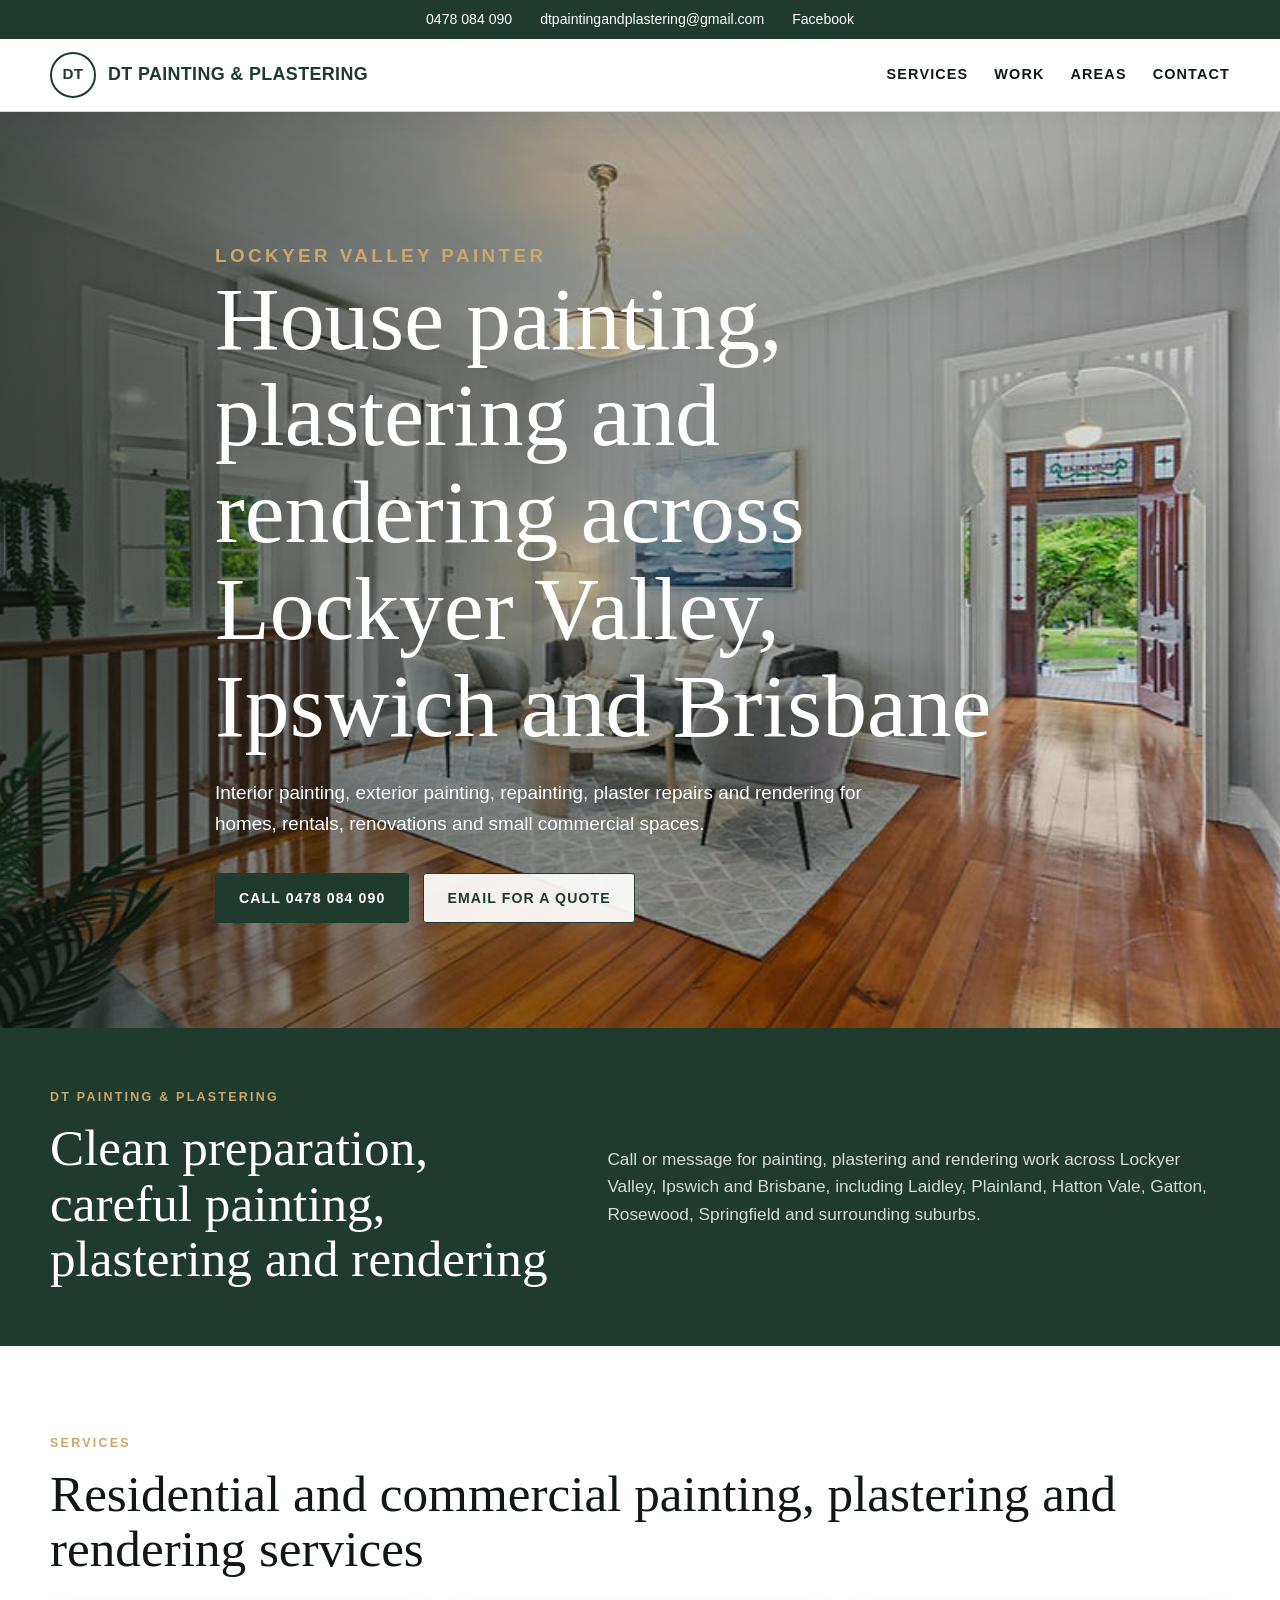
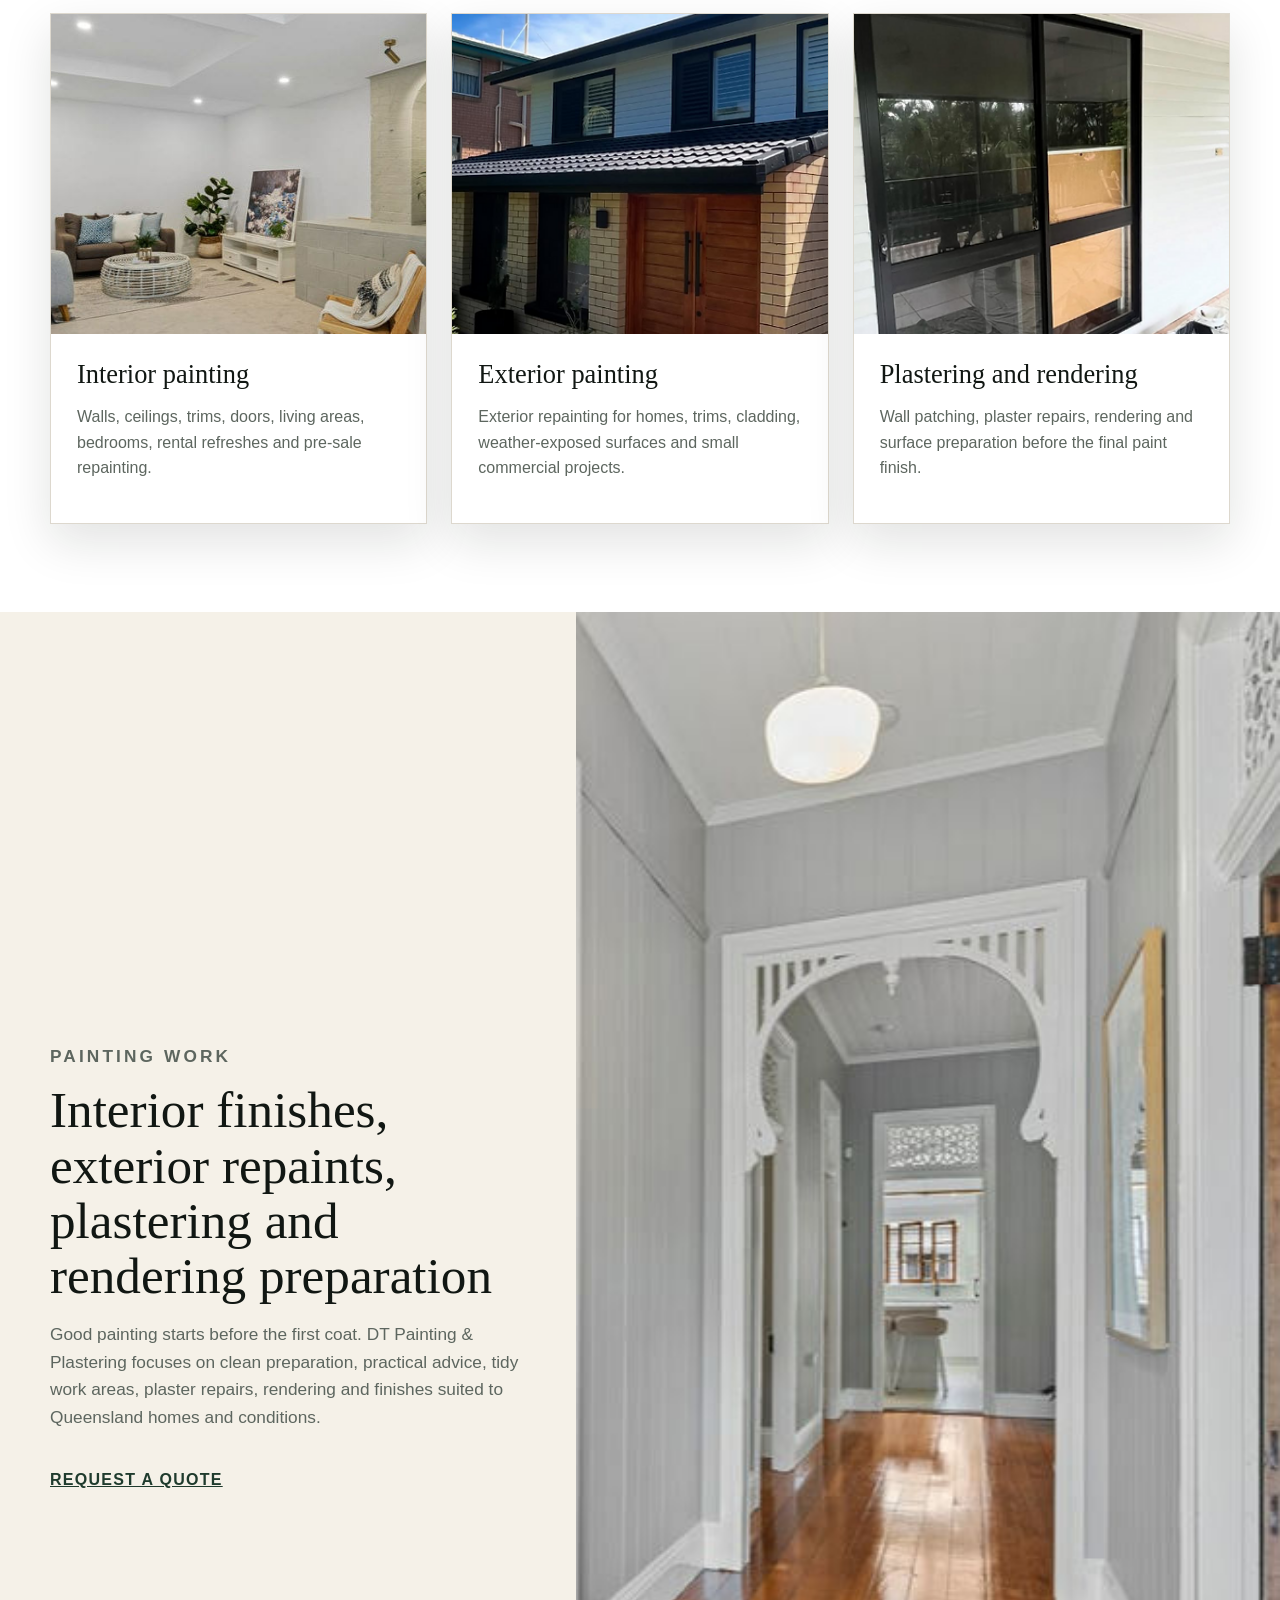
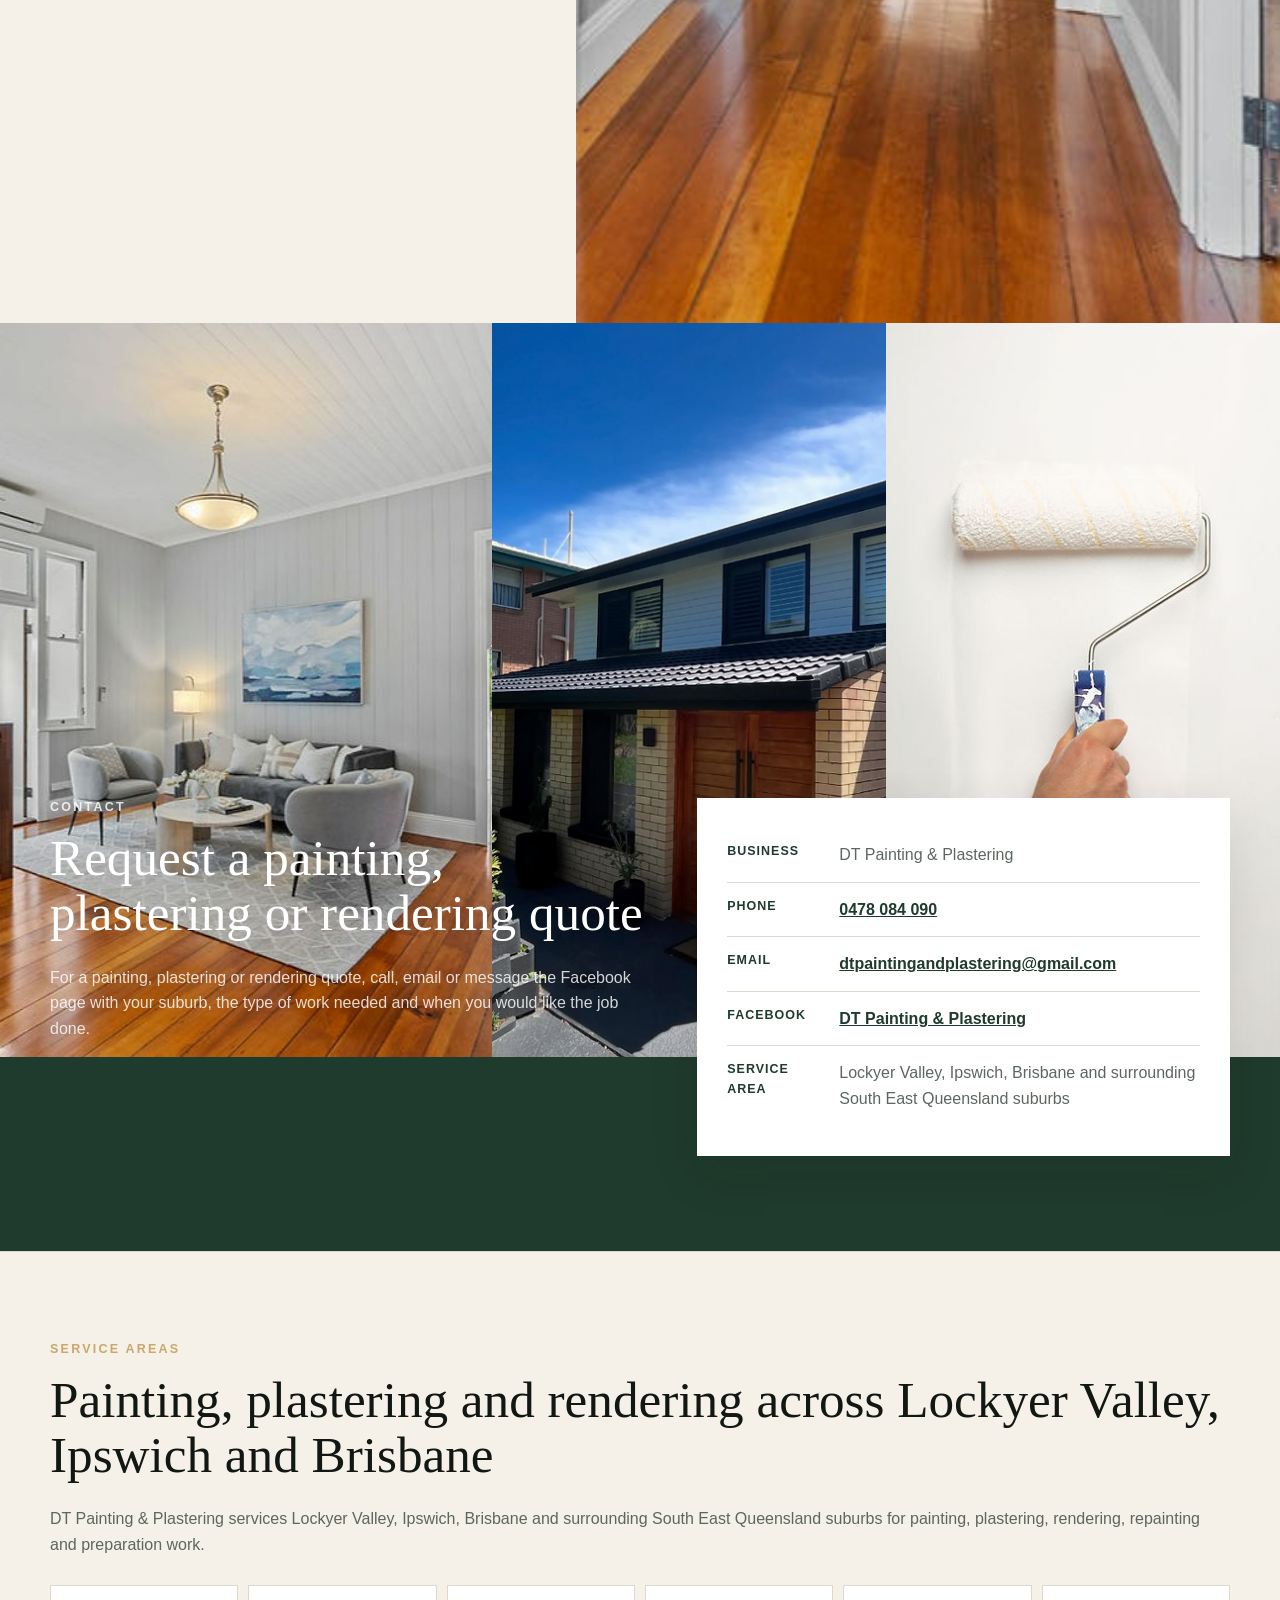
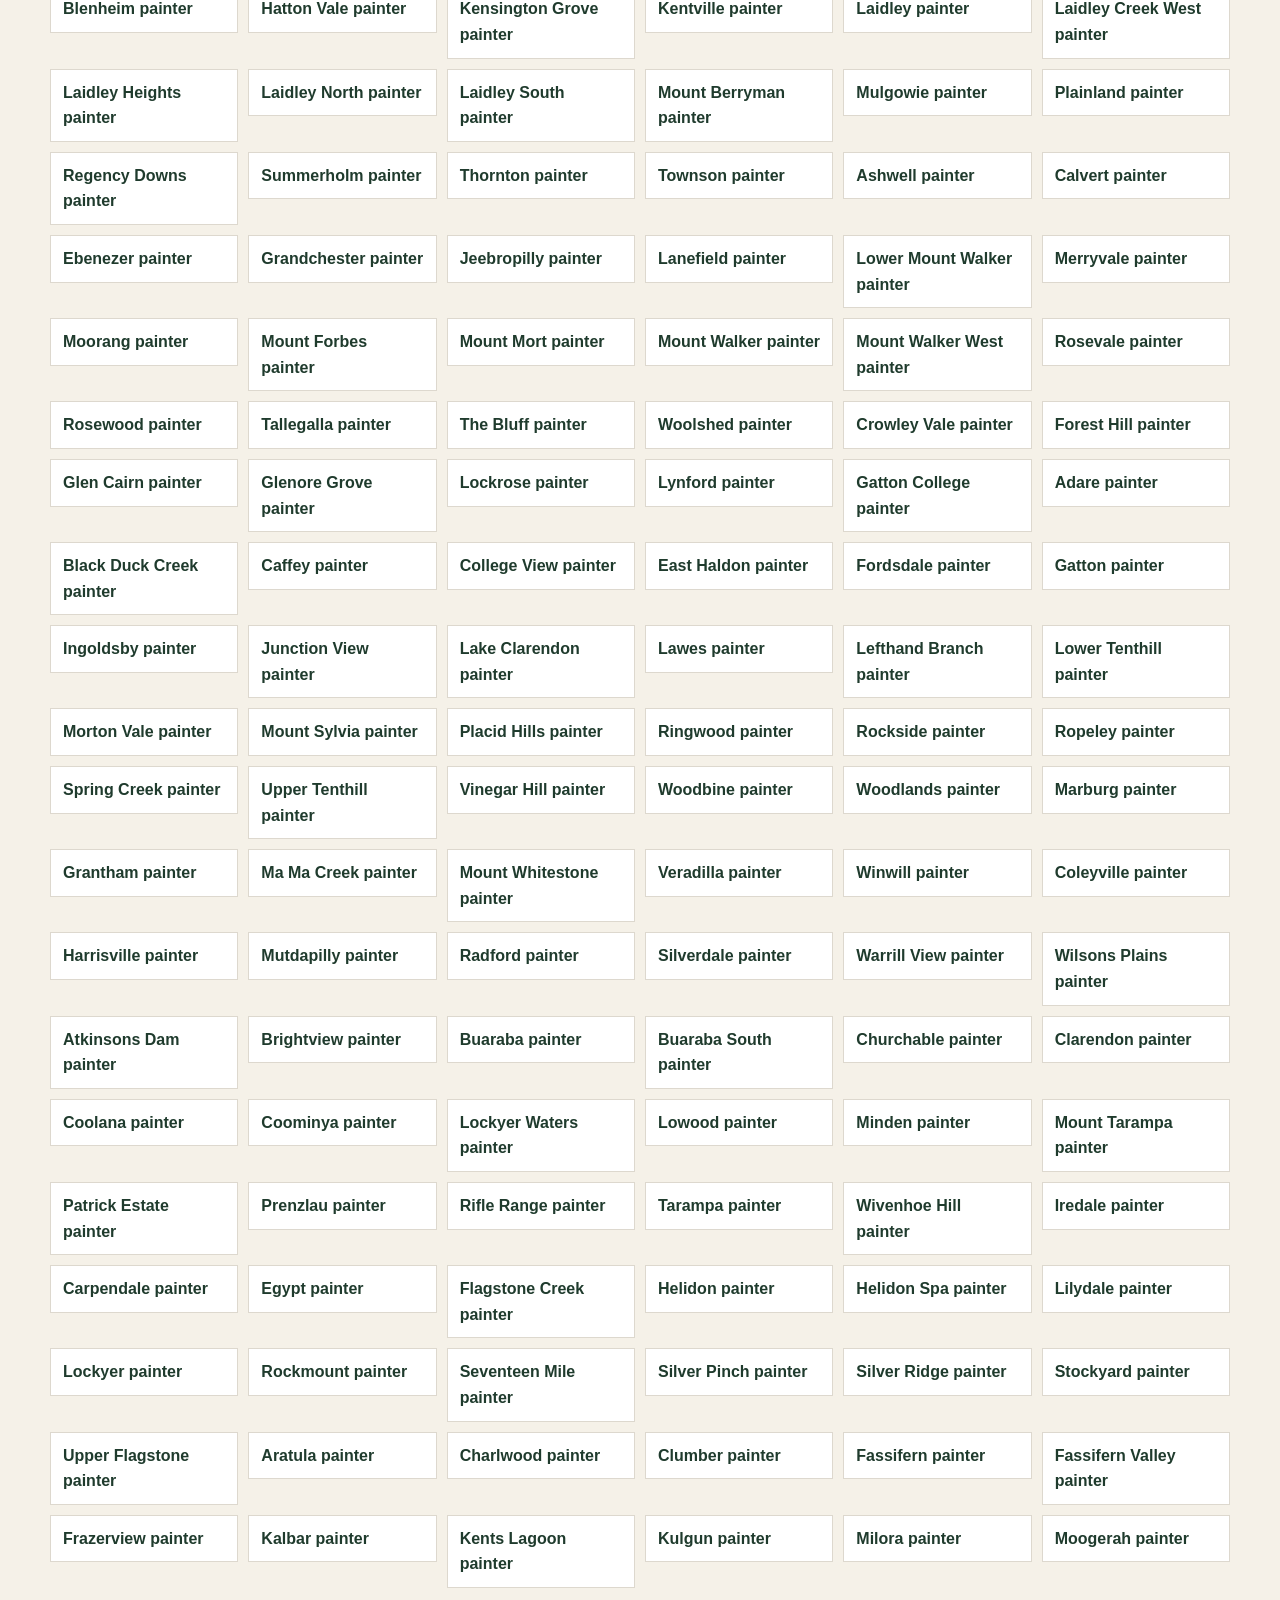
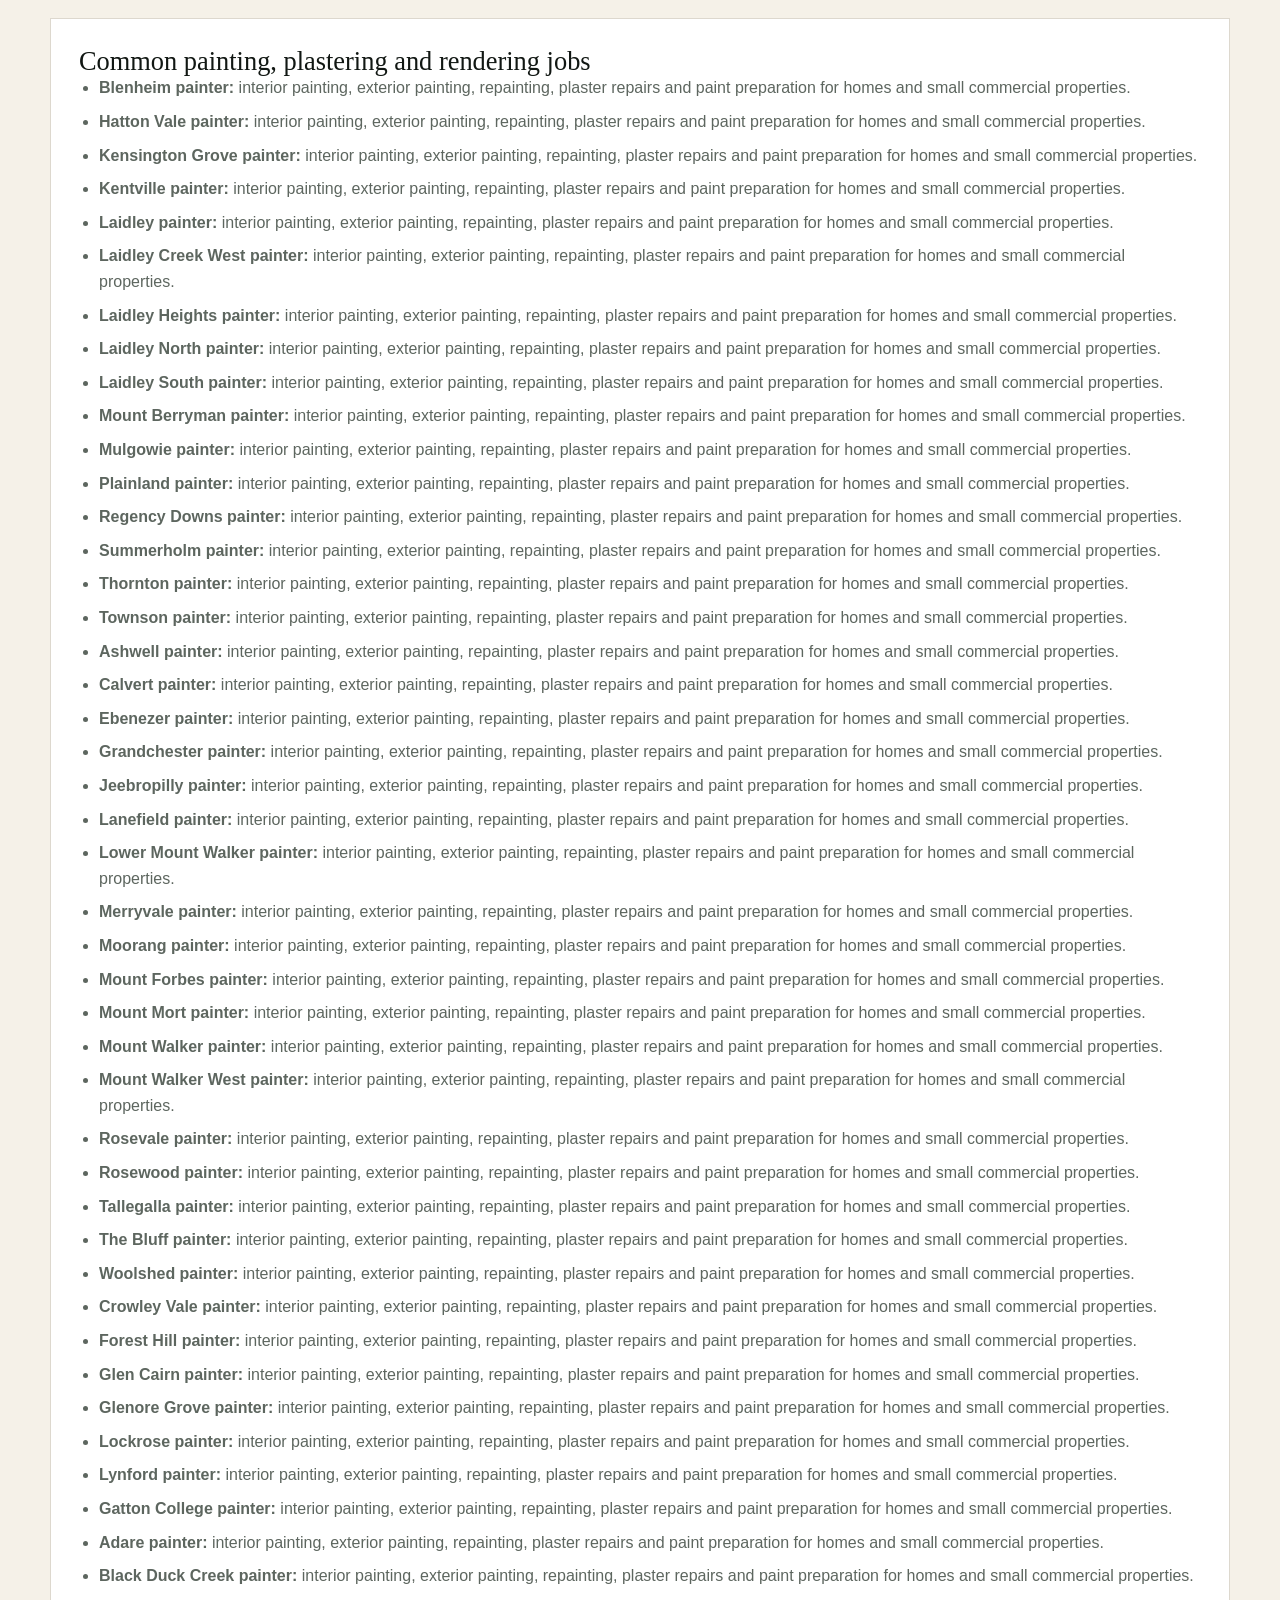
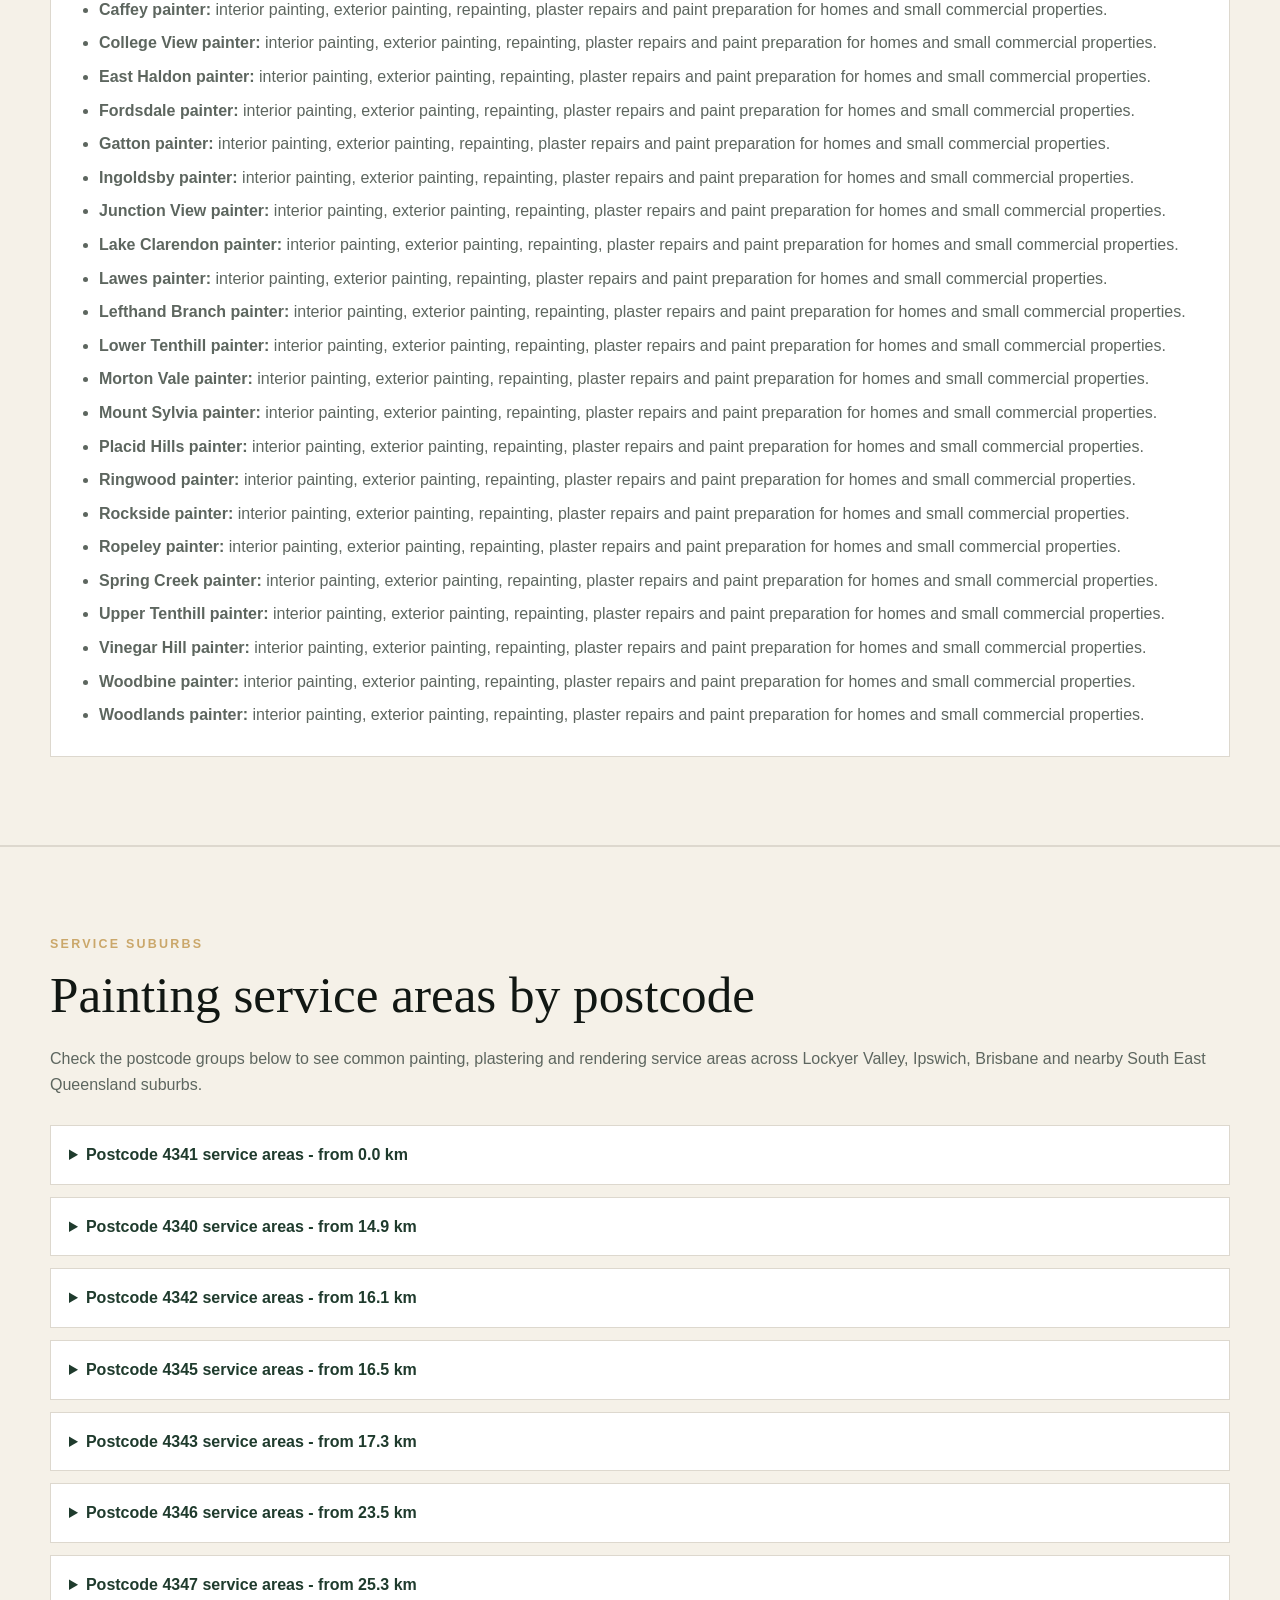
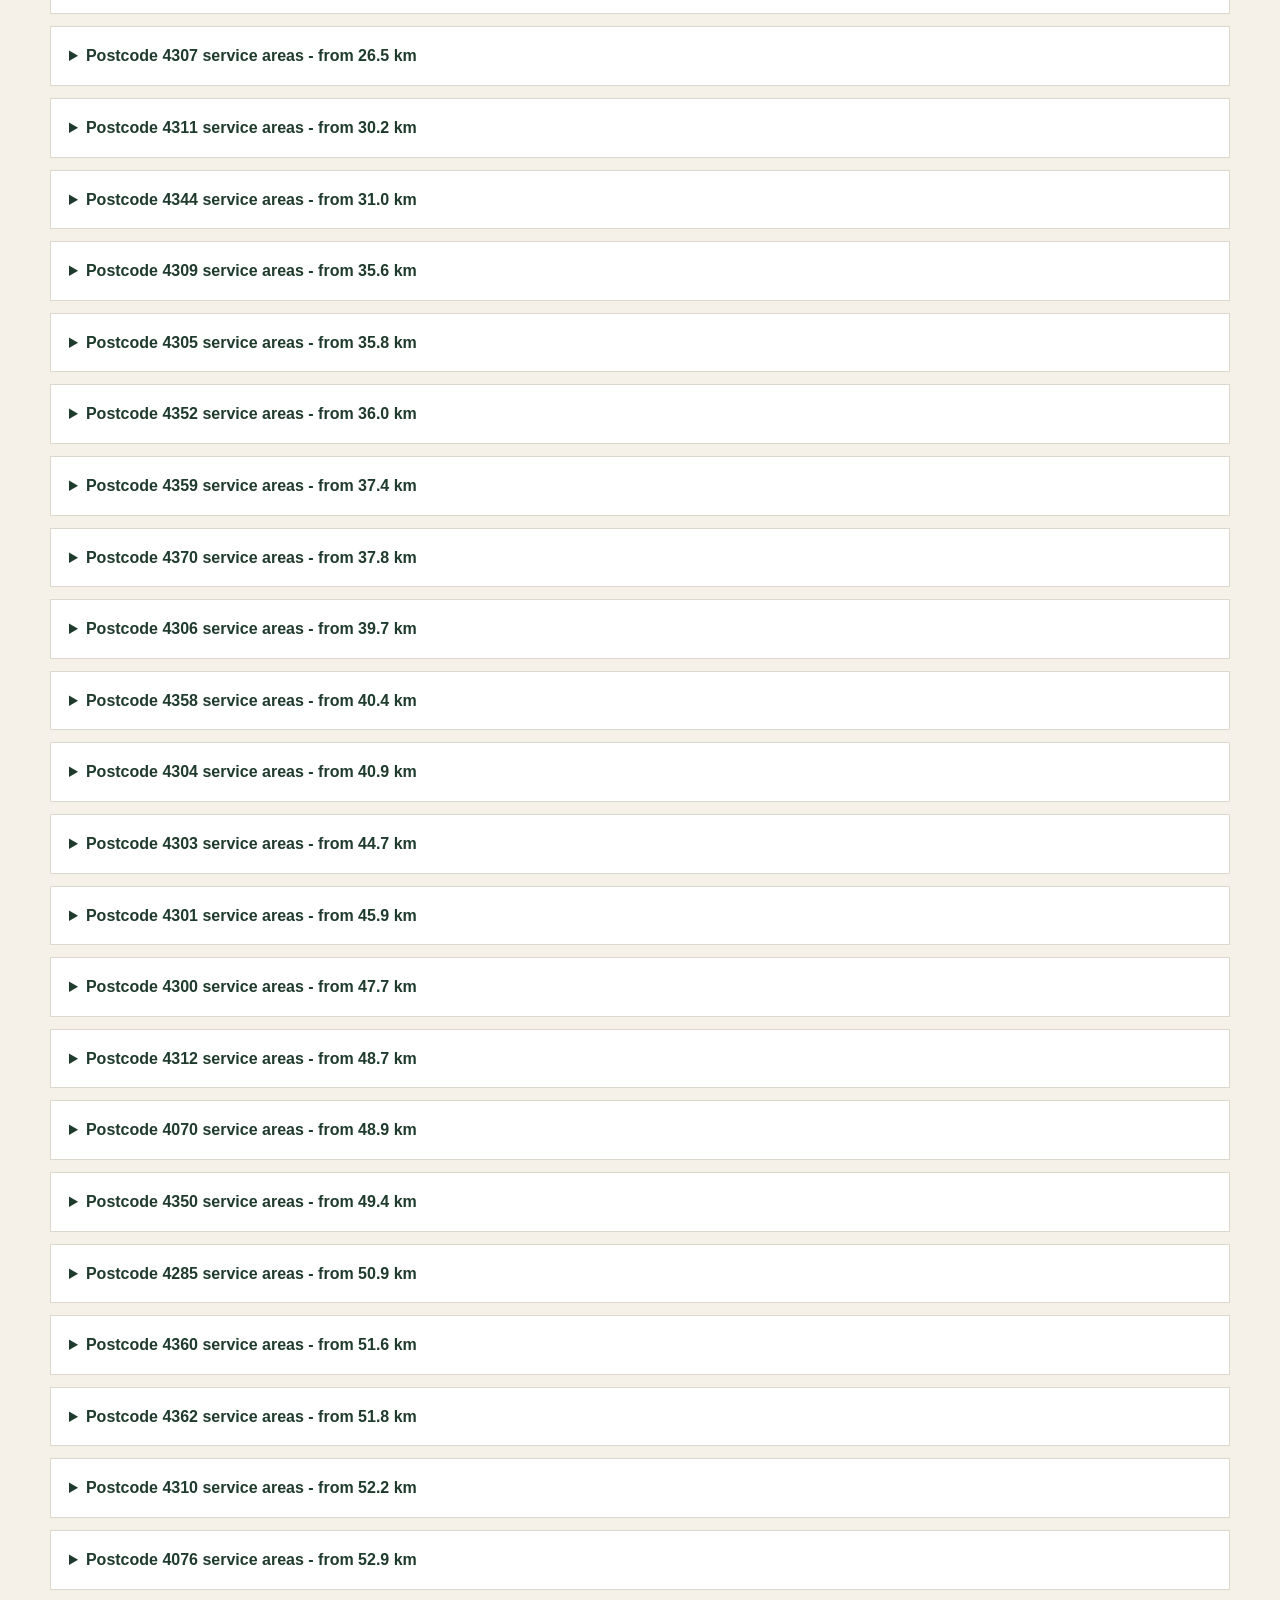
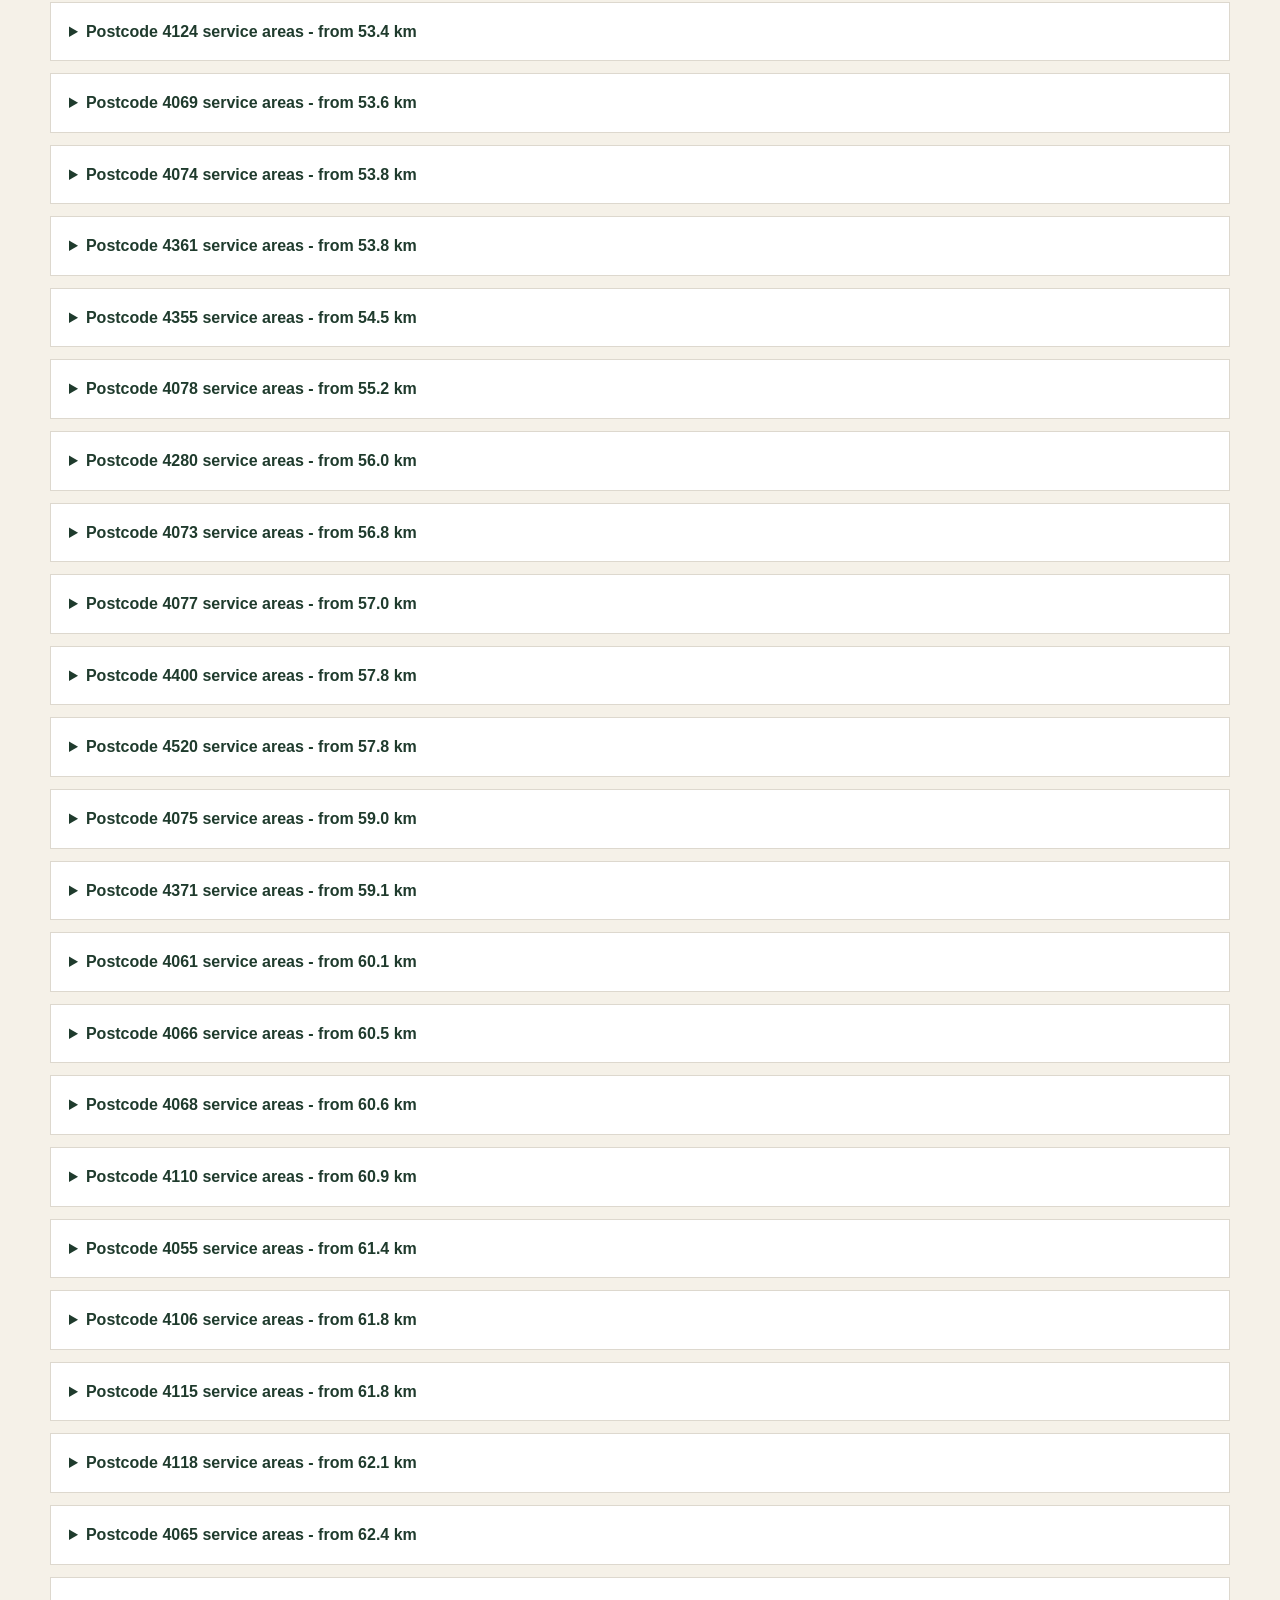
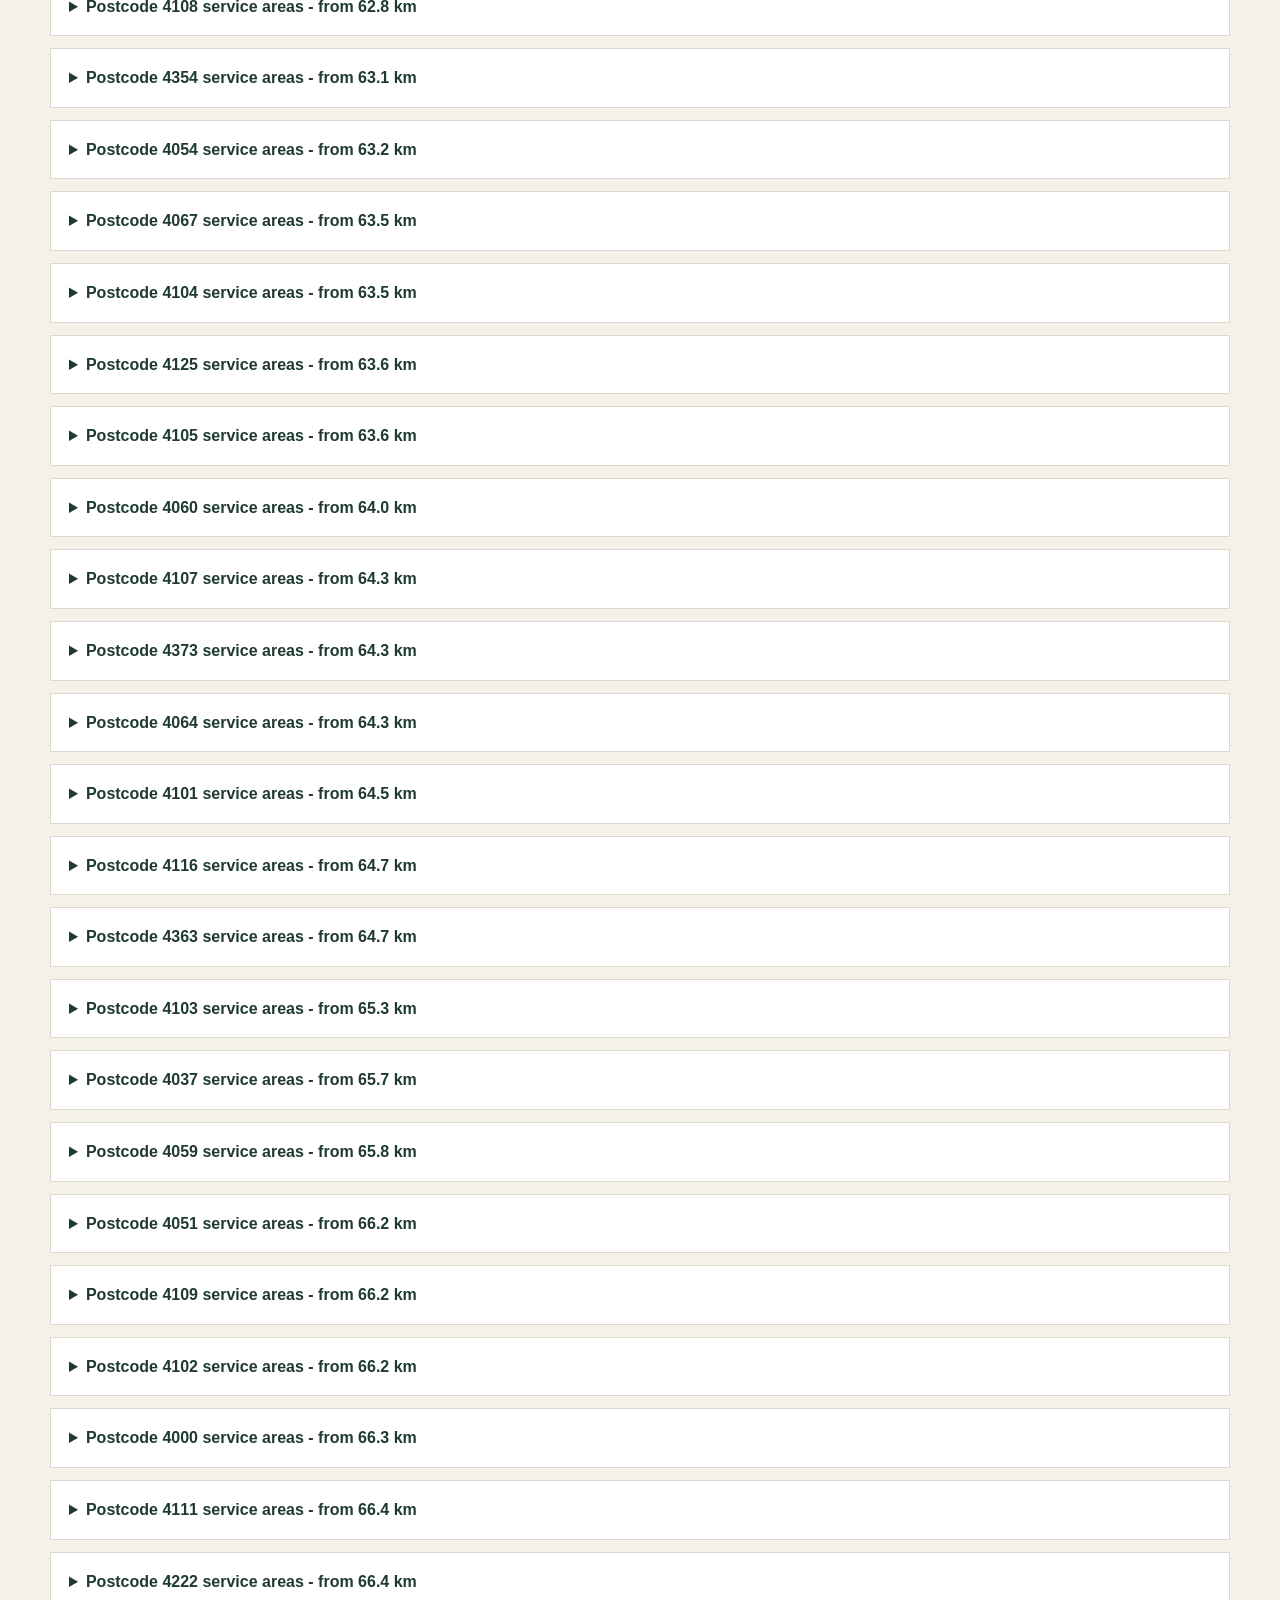
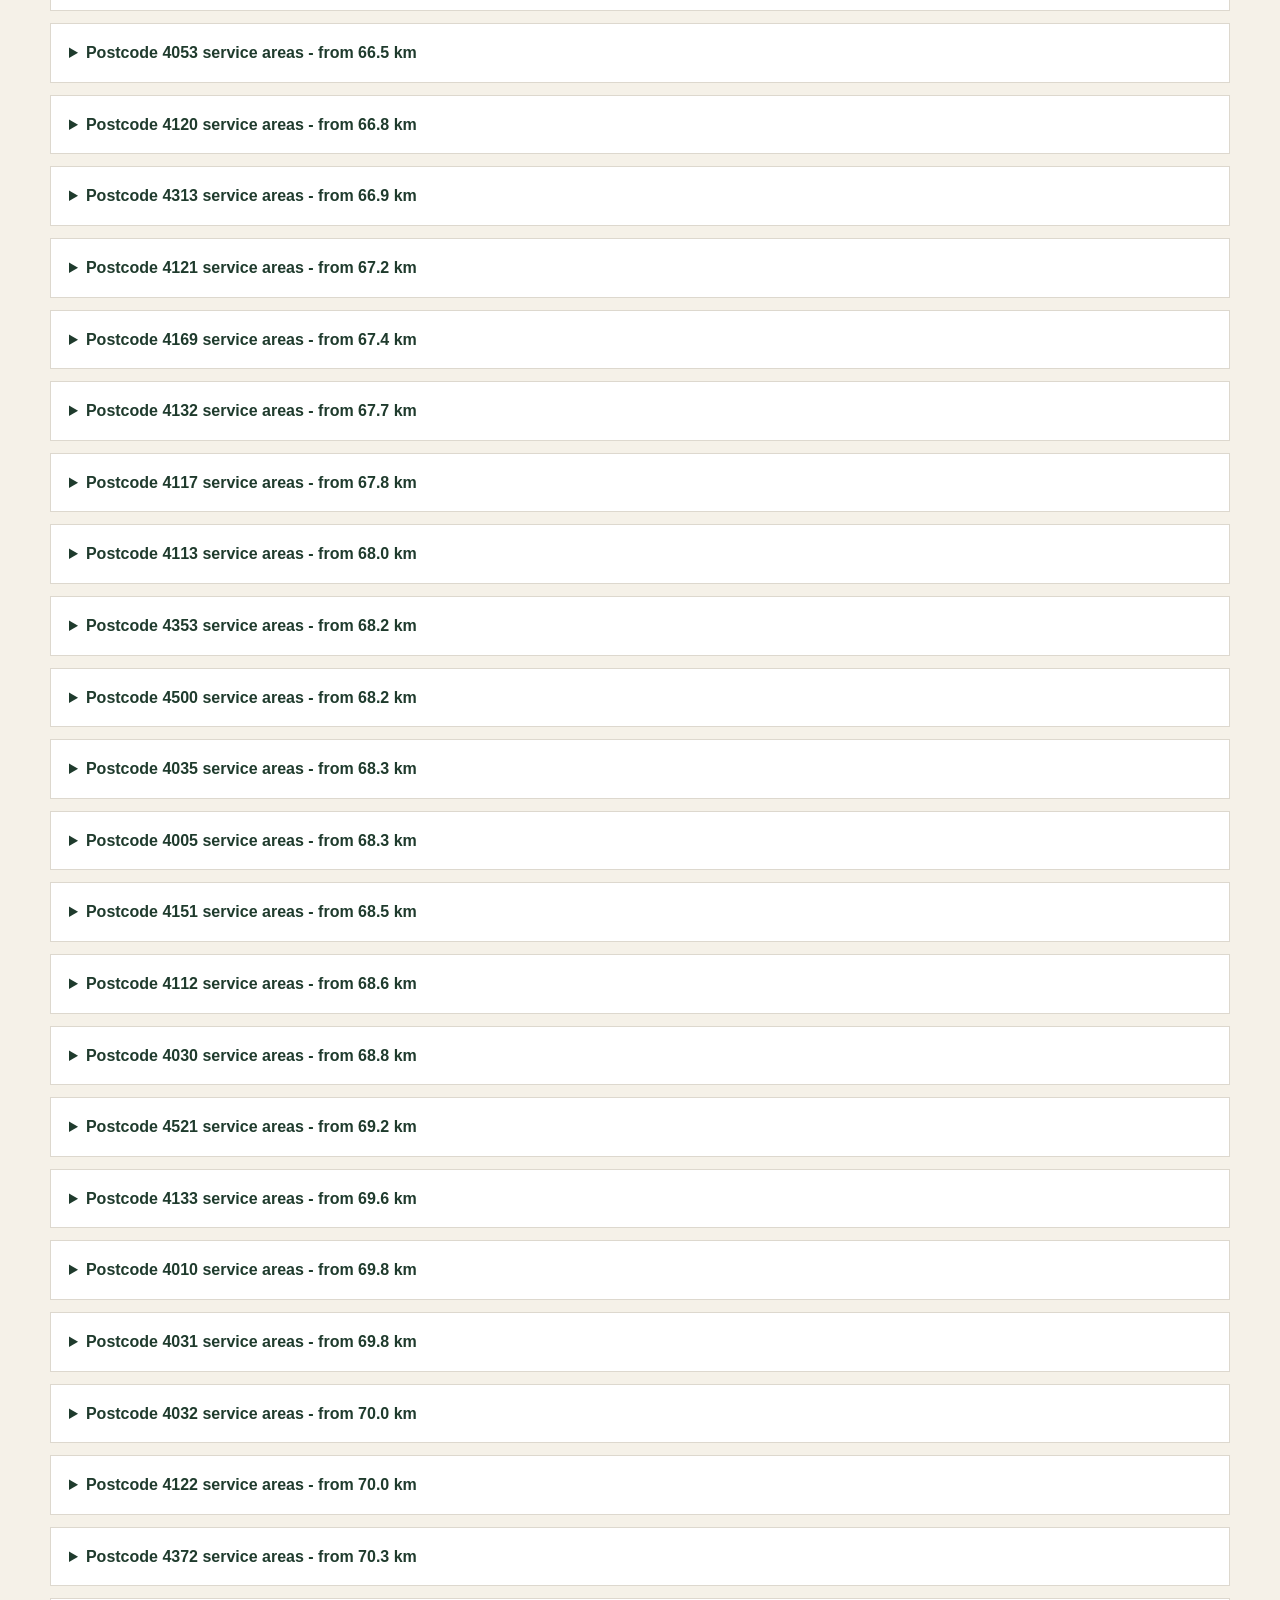
<file: index.html>
﻿<!doctype html>
<html lang="en-AU">
<head>
  <meta charset="utf-8">
  <meta name="viewport" content="width=device-width, initial-scale=1">
  <title>Painter &amp; Rendering in Laidley, Ipswich, Brisbane &amp; Lockyer Valley | DT Painting &amp; Plastering</title>
  <meta name="description" content="Painter, plastering and rendering services for Laidley, Plainland, Gatton, Lockyer Valley, Ipswich and Brisbane. Interior painting, exterior painting, house painting and repairs.">
  <meta name="robots" content="index,follow,max-image-preview:large">
  <meta name="author" content="DT Painting &amp; Plastering">
  <meta name="theme-color" content="#1f3b2d">
  <link rel="canonical" href="https://dtpaintingandplastering.com/">

  <meta property="og:type" content="website">
  <meta property="og:locale" content="en_AU">
  <meta property="og:site_name" content="DT Painting &amp; Plastering">
  <meta property="og:title" content="Painter &amp; Rendering in Laidley, Ipswich, Brisbane &amp; Lockyer Valley">
  <meta property="og:description" content="House painting, interior painting, exterior painting, plaster repairs and rendering across Lockyer Valley, Ipswich and Brisbane.">
  <meta property="og:url" content="https://dtpaintingandplastering.com/">
  <meta property="og:image" content="https://dtpaintingandplastering.com/assets/hero-interior.jpg">

  <meta name="twitter:card" content="summary_large_image">
  <meta name="twitter:title" content="Painter &amp; Rendering in Laidley, Ipswich, Brisbane &amp; Lockyer Valley">
  <meta name="twitter:description" content="Painting, plastering and rendering services across Lockyer Valley, Ipswich and Brisbane, QLD.">
  <meta name="twitter:image" content="https://dtpaintingandplastering.com/assets/hero-interior.jpg">

  <link rel="preload" href="/assets/site.css?v=20260506-2" as="style">
  <link rel="stylesheet" href="/assets/site.css?v=20260506-2">
  <link rel="icon" href="/assets/favicon.svg" type="image/svg+xml">

  <script type="application/ld+json">{"@context":"https://schema.org","@graph":[{"name":"DT Painting \u0026 Plastering","@id":"https://dtpaintingandplastering.com/#website","publisher":{"@id":"https://dtpaintingandplastering.com/#business"},"@type":"WebSite","url":"https://dtpaintingandplastering.com/","inLanguage":"en-AU"},{"@id":"https://dtpaintingandplastering.com/#webpage","@type":"WebPage","url":"https://dtpaintingandplastering.com/","name":"Painter, Plastering and Rendering in Laidley, Plainland, Gatton, Lockyer Valley, Ipswich and Brisbane","description":"DT Painting \u0026 Plastering provides house painting, interior painting, exterior painting, repainting, plaster repairs and rendering across Lockyer Valley, Ipswich and Brisbane, QLD.","inLanguage":"en-AU","about":{"@id":"https://dtpaintingandplastering.com/#business"},"isPartOf":{"@id":"https://dtpaintingandplastering.com/#website"},"dateModified":"2026-05-06"},{"url":"https://dtpaintingandplastering.com/","knowsAbout":["Painter near me","House painting","Interior painting","Exterior painting","Residential repainting","Commercial painting","Plaster repairs","Wall patching","Rendering","Cement rendering","Acrylic rendering","Paint preparation"],"description":"Painting, plastering and rendering business servicing Lockyer Valley, Ipswich, Brisbane and surrounding South East Queensland suburbs.","@type":"HousePainter","hasOfferCatalog":{"name":"Painting, plastering and rendering services","itemListElement":[{"@type":"Offer","itemOffered":{"name":"Interior house painting","@type":"Service"}},{"@type":"Offer","itemOffered":{"name":"Exterior house painting","@type":"Service"}},{"@type":"Offer","itemOffered":{"name":"Plastering and wall repairs","@type":"Service"}},{"@type":"Offer","itemOffered":{"@type":"Service","name":"Rendering"}}],"@type":"OfferCatalog"},"image":"https://dtpaintingandplastering.com/assets/hero-interior.jpg","name":"DT Painting \u0026 Plastering","address":{"addressRegion":"QLD","addressLocality":"Lockyer Valley","@type":"PostalAddress","addressCountry":"AU"},"areaServed":[{"name":"Lockyer Valley QLD","@type":"AdministrativeArea"},{"name":"Ipswich QLD","@type":"City"},{"name":"Brisbane QLD","@type":"City"},{"name":"Blenheim QLD 4341","@type":"Place"},{"name":"Hatton Vale QLD 4341","@type":"Place"},{"name":"Kensington Grove QLD 4341","@type":"Place"},{"name":"Kentville QLD 4341","@type":"Place"},{"name":"Laidley QLD 4341","@type":"Place"},{"name":"Laidley Creek West QLD 4341","@type":"Place"},{"name":"Laidley Heights QLD 4341","@type":"Place"},{"name":"Laidley North QLD 4341","@type":"Place"},{"name":"Laidley South QLD 4341","@type":"Place"},{"name":"Mount Berryman QLD 4341","@type":"Place"},{"name":"Mulgowie QLD 4341","@type":"Place"},{"name":"Plainland QLD 4341","@type":"Place"},{"name":"Regency Downs QLD 4341","@type":"Place"},{"name":"Summerholm QLD 4341","@type":"Place"},{"name":"Thornton QLD 4341","@type":"Place"},{"name":"Townson QLD 4341","@type":"Place"},{"name":"Ashwell QLD 4340","@type":"Place"},{"name":"Calvert QLD 4340","@type":"Place"},{"name":"Ebenezer QLD 4340","@type":"Place"},{"name":"Grandchester QLD 4340","@type":"Place"},{"name":"Jeebropilly QLD 4340","@type":"Place"},{"name":"Lanefield QLD 4340","@type":"Place"},{"name":"Lower Mount Walker QLD 4340","@type":"Place"},{"name":"Merryvale QLD 4340","@type":"Place"},{"name":"Moorang QLD 4340","@type":"Place"},{"name":"Mount Forbes QLD 4340","@type":"Place"},{"name":"Mount Mort QLD 4340","@type":"Place"},{"name":"Mount Walker QLD 4340","@type":"Place"},{"name":"Mount Walker West QLD 4340","@type":"Place"},{"name":"Rosevale QLD 4340","@type":"Place"},{"name":"Rosewood QLD 4340","@type":"Place"},{"name":"Tallegalla QLD 4340","@type":"Place"},{"name":"The Bluff QLD 4340","@type":"Place"},{"name":"Woolshed QLD 4340","@type":"Place"},{"name":"Crowley Vale QLD 4342","@type":"Place"},{"name":"Forest Hill QLD 4342","@type":"Place"},{"name":"Glen Cairn QLD 4342","@type":"Place"},{"name":"Glenore Grove QLD 4342","@type":"Place"},{"name":"Lockrose QLD 4342","@type":"Place"},{"name":"Lynford QLD 4342","@type":"Place"},{"name":"Gatton College QLD 4345","@type":"Place"},{"name":"Adare QLD 4343","@type":"Place"},{"name":"Black Duck Creek QLD 4343","@type":"Place"},{"name":"Caffey QLD 4343","@type":"Place"},{"name":"College View QLD 4343","@type":"Place"},{"name":"East Haldon QLD 4343","@type":"Place"},{"name":"Fordsdale QLD 4343","@type":"Place"},{"name":"Gatton QLD 4343","@type":"Place"},{"name":"Ingoldsby QLD 4343","@type":"Place"},{"name":"Junction View QLD 4343","@type":"Place"},{"name":"Lake Clarendon QLD 4343","@type":"Place"},{"name":"Lawes QLD 4343","@type":"Place"},{"name":"Lefthand Branch QLD 4343","@type":"Place"},{"name":"Lower Tenthill QLD 4343","@type":"Place"},{"name":"Morton Vale QLD 4343","@type":"Place"},{"name":"Mount Sylvia QLD 4343","@type":"Place"},{"name":"Placid Hills QLD 4343","@type":"Place"},{"name":"Ringwood QLD 4343","@type":"Place"},{"name":"Rockside QLD 4343","@type":"Place"},{"name":"Ropeley QLD 4343","@type":"Place"},{"name":"Spring Creek QLD 4343","@type":"Place"},{"name":"Upper Tenthill QLD 4343","@type":"Place"},{"name":"Vinegar Hill QLD 4343","@type":"Place"},{"name":"Woodbine QLD 4343","@type":"Place"},{"name":"Woodlands QLD 4343","@type":"Place"},{"name":"Marburg QLD 4346","@type":"Place"},{"name":"Grantham QLD 4347","@type":"Place"},{"name":"Ma Ma Creek QLD 4347","@type":"Place"},{"name":"Mount Whitestone QLD 4347","@type":"Place"},{"name":"Veradilla QLD 4347","@type":"Place"},{"name":"Winwill QLD 4347","@type":"Place"},{"name":"Coleyville QLD 4307","@type":"Place"},{"name":"Harrisville QLD 4307","@type":"Place"},{"name":"Mutdapilly QLD 4307","@type":"Place"},{"name":"Radford QLD 4307","@type":"Place"},{"name":"Silverdale QLD 4307","@type":"Place"},{"name":"Warrill View QLD 4307","@type":"Place"},{"name":"Wilsons Plains QLD 4307","@type":"Place"},{"name":"Atkinsons Dam QLD 4311","@type":"Place"},{"name":"Brightview QLD 4311","@type":"Place"},{"name":"Buaraba QLD 4311","@type":"Place"},{"name":"Buaraba South QLD 4311","@type":"Place"},{"name":"Churchable QLD 4311","@type":"Place"},{"name":"Clarendon QLD 4311","@type":"Place"},{"name":"Coolana QLD 4311","@type":"Place"},{"name":"Coominya QLD 4311","@type":"Place"},{"name":"Lockyer Waters QLD 4311","@type":"Place"},{"name":"Lowood QLD 4311","@type":"Place"},{"name":"Minden QLD 4311","@type":"Place"},{"name":"Mount Tarampa QLD 4311","@type":"Place"},{"name":"Patrick Estate QLD 4311","@type":"Place"},{"name":"Prenzlau QLD 4311","@type":"Place"},{"name":"Rifle Range QLD 4311","@type":"Place"},{"name":"Tarampa QLD 4311","@type":"Place"},{"name":"Wivenhoe Hill QLD 4311","@type":"Place"},{"name":"Iredale QLD 4344","@type":"Place"},{"name":"Carpendale QLD 4344","@type":"Place"},{"name":"Egypt QLD 4344","@type":"Place"},{"name":"Flagstone Creek QLD 4344","@type":"Place"},{"name":"Helidon QLD 4344","@type":"Place"},{"name":"Helidon Spa QLD 4344","@type":"Place"},{"name":"Lilydale QLD 4344","@type":"Place"},{"name":"Lockyer QLD 4344","@type":"Place"},{"name":"Rockmount QLD 4344","@type":"Place"},{"name":"Seventeen Mile QLD 4344","@type":"Place"},{"name":"Silver Pinch QLD 4344","@type":"Place"},{"name":"Silver Ridge QLD 4344","@type":"Place"},{"name":"Stockyard QLD 4344","@type":"Place"},{"name":"Upper Flagstone QLD 4344","@type":"Place"},{"name":"Aratula QLD 4309","@type":"Place"},{"name":"Charlwood QLD 4309","@type":"Place"},{"name":"Clumber QLD 4309","@type":"Place"},{"name":"Fassifern QLD 4309","@type":"Place"},{"name":"Fassifern Valley QLD 4309","@type":"Place"},{"name":"Frazerview QLD 4309","@type":"Place"},{"name":"Kalbar QLD 4309","@type":"Place"},{"name":"Kents Lagoon QLD 4309","@type":"Place"},{"name":"Kulgun QLD 4309","@type":"Place"},{"name":"Milora QLD 4309","@type":"Place"},{"name":"Moogerah QLD 4309","@type":"Place"},{"name":"Morwincha QLD 4309","@type":"Place"},{"name":"Mount Edwards QLD 4309","@type":"Place"},{"name":"Munbilla QLD 4309","@type":"Place"},{"name":"Obum Obum QLD 4309","@type":"Place"},{"name":"Tarome QLD 4309","@type":"Place"},{"name":"Teviotville QLD 4309","@type":"Place"},{"name":"Washpool QLD 4309","@type":"Place"},{"name":"Basin Pocket QLD 4305","@type":"Place"},{"name":"Brassall QLD 4305","@type":"Place"},{"name":"Brassall Heights QLD 4305","@type":"Place"},{"name":"Bremer QLD 4305","@type":"Place"},{"name":"Churchill QLD 4305","@type":"Place"},{"name":"Coalfalls QLD 4305","@type":"Place"},{"name":"East Ipswich QLD 4305","@type":"Place"},{"name":"Eastern Heights QLD 4305","@type":"Place"},{"name":"Flinders View QLD 4305","@type":"Place"},{"name":"Ipswich QLD 4305","@type":"Place"},{"name":"Leichhardt QLD 4305","@type":"Place"},{"name":"Limestone Ridges QLD 4305","@type":"Place"},{"name":"Moores Pocket QLD 4305","@type":"Place"},{"name":"Newtown QLD 4305","@type":"Place"},{"name":"North Ipswich QLD 4305","@type":"Place"},{"name":"North Tivoli QLD 4305","@type":"Place"},{"name":"One Mile QLD 4305","@type":"Place"},{"name":"Raceview QLD 4305","@type":"Place"},{"name":"Raymonds Hill QLD 4305","@type":"Place"},{"name":"Sadliers Crossing QLD 4305","@type":"Place"},{"name":"Tivoli QLD 4305","@type":"Place"},{"name":"West Ipswich QLD 4305","@type":"Place"},{"name":"Woodend QLD 4305","@type":"Place"},{"name":"Wulkuraka QLD 4305","@type":"Place"},{"name":"Yamanto QLD 4305","@type":"Place"},{"name":"Silver Ridge QLD 4352","@type":"Place"},{"name":"Ascot QLD 4359","@type":"Place"},{"name":"Budgee QLD 4359","@type":"Place"},{"name":"Greenmount QLD 4359","@type":"Place"},{"name":"Greenmount East QLD 4359","@type":"Place"},{"name":"Hirstglen QLD 4359","@type":"Place"},{"name":"West Haldon QLD 4359","@type":"Place"},{"name":"North Branch QLD 4370","@type":"Place"},{"name":"Amberley QLD 4306","@type":"Place"},{"name":"Avoca Vale QLD 4306","@type":"Place"},{"name":"Banks Creek QLD 4306","@type":"Place"},{"name":"Barellan Point QLD 4306","@type":"Place"},{"name":"Bellhaven QLD 4306","@type":"Place"},{"name":"Benarkin QLD 4306","@type":"Place"},{"name":"Benarkin North QLD 4306","@type":"Place"},{"name":"Blackbutt QLD 4306","@type":"Place"},{"name":"Blackbutt North QLD 4306","@type":"Place"},{"name":"Blackbutt South QLD 4306","@type":"Place"},{"name":"Blacksoil QLD 4306","@type":"Place"},{"name":"Blackwall QLD 4306","@type":"Place"},{"name":"Borallon QLD 4306","@type":"Place"},{"name":"Cherry Creek QLD 4306","@type":"Place"},{"name":"Chuwar QLD 4306","@type":"Place"},{"name":"Colinton QLD 4306","@type":"Place"},{"name":"Deebing Heights QLD 4306","@type":"Place"},{"name":"Dundas QLD 4306","@type":"Place"},{"name":"England Creek QLD 4306","@type":"Place"},{"name":"Fairney View QLD 4306","@type":"Place"}],"@id":"https://dtpaintingandplastering.com/#business","priceRange":"Quote based","slogan":"Painting, plastering and rendering across Lockyer Valley, Ipswich and Brisbane","telephone":"+61478084090","email":"dtpaintingandplastering@gmail.com","sameAs":["https://www.facebook.com/profile.php?id=61578887346207"],"contactPoint":[{"@type":"ContactPoint","telephone":"+61478084090","email":"dtpaintingandplastering@gmail.com","contactType":"quotes and customer enquiries","areaServed":"AU-QLD","availableLanguage":"en-AU"}]},{"mainEntity":[{"acceptedAnswer":{"text":"Yes. DT Painting \u0026 Plastering services Laidley, Plainland, Hatton Vale, Kensington Grove, Gatton, Regency Downs and surrounding Lockyer Valley communities.","@type":"Answer"},"name":"Do you service Laidley, Plainland and the Lockyer Valley?","@type":"Question"},{"acceptedAnswer":{"text":"Yes. Ipswich and Brisbane are part of the regular service area for painting, plastering, rendering, repainting and preparation work.","@type":"Answer"},"name":"Do you provide painting services in Ipswich and Brisbane?","@type":"Question"},{"acceptedAnswer":{"text":"Core services include interior painting, exterior painting, residential repainting, commercial painting, plaster repairs, wall patching, rendering, paint preparation and finishing.","@type":"Answer"},"name":"What painting, plastering and rendering services do you offer?","@type":"Question"},{"acceptedAnswer":{"text":"Useful quote details include the suburb, whether the work is interior or exterior, the number of rooms or surfaces, the condition of the walls, any plaster repairs or rendering needed, timing, and whether the property is lived in, vacant, being sold or being rented.","@type":"Answer"},"name":"What details help with a faster painting quote?","@type":"Question"}],"@id":"https://dtpaintingandplastering.com/#faq-schema","@type":"FAQPage"}]}</script>
</head>
<body>
  <a class="skip-link" href="#main">Skip to content</a>

  <header class="site-header" aria-label="Site header">
    <div class="topbar">
      <a href="tel:+61478084090">0478 084 090</a>
      <a href="mailto:dtpaintingandplastering@gmail.com">dtpaintingandplastering@gmail.com</a>
      <a href="https://www.facebook.com/profile.php?id=61578887346207" target="_blank" rel="noopener">Facebook</a>
    </div>
    <div class="container header-inner">
      <a class="brand" href="#main" aria-label="DT Painting and Plastering home">
        <span class="brand-mark">DT</span>
        <span>DT Painting &amp; Plastering</span>
      </a>
      <nav class="nav" aria-label="Main navigation">
        <a href="#services">Services</a>
        <a href="#work">Work</a>
        <a href="#priority-areas">Areas</a>
        <a href="#quote">Contact</a>
      </nav>
    </div>
  </header>

  <main id="main">
    <section class="hero">
      <div class="hero-image" role="img" aria-label="Freshly painted Queensland home interior"></div>
      <div class="hero-overlay"></div>
      <div class="container hero-content">
        <p class="eyebrow">Lockyer Valley painter</p>
        <h1>House painting, plastering and rendering across Lockyer Valley, Ipswich and Brisbane</h1>
        <p>Interior painting, exterior painting, repainting, plaster repairs and rendering for homes, rentals, renovations and small commercial spaces.</p>
        <div class="contact-actions" aria-label="Contact options">
          <a class="button primary" href="tel:+61478084090">Call 0478 084 090</a>
          <a class="button secondary" href="mailto:dtpaintingandplastering@gmail.com">Email for a quote</a>
        </div>
      </div>
    </section>

    <section class="intro-band">
      <div class="container intro-grid">
        <div>
          <p class="eyebrow">DT Painting &amp; Plastering</p>
          <h2>Clean preparation, careful painting, plastering and rendering</h2>
        </div>
        <p>Call or message for painting, plastering and rendering work across Lockyer Valley, Ipswich and Brisbane, including Laidley, Plainland, Hatton Vale, Gatton, Rosewood, Springfield and surrounding suburbs.</p>
      </div>
    </section>

    <section class="section" id="services">
      <div class="container">
        <p class="eyebrow">Services</p>
        <h2>Residential and commercial painting, plastering and rendering services</h2>
        <div class="service-grid">
          <article class="service-card">
            <img src="/assets/project-lounge.jpg" alt="Freshly painted interior living space" loading="lazy">
            <div>
              <h3>Interior painting</h3>
              <p>Walls, ceilings, trims, doors, living areas, bedrooms, rental refreshes and pre-sale repainting.</p>
            </div>
          </article>
          <article class="service-card">
            <img src="/assets/project-exterior.png" alt="Exterior painting on a Queensland home" loading="lazy">
            <div>
              <h3>Exterior painting</h3>
              <p>Exterior repainting for homes, trims, cladding, weather-exposed surfaces and small commercial projects.</p>
            </div>
          </article>
          <article class="service-card">
            <img src="/assets/project-window.png" alt="Painting preparation around a window" loading="lazy">
            <div>
              <h3>Plastering and rendering</h3>
              <p>Wall patching, plaster repairs, rendering and surface preparation before the final paint finish.</p>
            </div>
          </article>
        </div>
      </div>
    </section>

    <section class="split-feature" id="work">
      <div class="feature-copy">
        <p class="eyebrow">Painting work</p>
        <h2>Interior finishes, exterior repaints, plastering and rendering preparation</h2>
        <p>Good painting starts before the first coat. DT Painting &amp; Plastering focuses on clean preparation, practical advice, tidy work areas, plaster repairs, rendering and finishes suited to Queensland homes and conditions.</p>
        <a class="text-link" href="#quote">Request a quote</a>
      </div>
      <div class="feature-image">
        <img src="/assets/project-hallway.jpg" alt="Freshly painted hallway with polished timber floor" loading="lazy">
      </div>
    </section>

    <section class="gallery-strip" aria-label="Painting project photos">
      <img src="/assets/hero-interior.jpg" alt="Freshly painted living room" loading="lazy">
      <img src="/assets/project-exterior.png" alt="Painted exterior home" loading="lazy">
      <img src="/assets/paint-roller.jpg" alt="Paint roller applying fresh paint" loading="lazy">
    </section>

    <section class="contact-section" id="quote">
      <div class="container contact-grid">
        <div>
          <p class="eyebrow">Contact</p>
          <h2>Request a painting, plastering or rendering quote</h2>
          <p>For a painting, plastering or rendering quote, call, email or message the Facebook page with your suburb, the type of work needed and when you would like the job done.</p>
        </div>
        <div class="contact-card">
          <p><strong>Business</strong><span>DT Painting &amp; Plastering</span></p>
          <p><strong>Phone</strong><a href="tel:+61478084090">0478 084 090</a></p>
          <p><strong>Email</strong><a href="mailto:dtpaintingandplastering@gmail.com">dtpaintingandplastering@gmail.com</a></p>
          <p><strong>Facebook</strong><a href="https://www.facebook.com/profile.php?id=61578887346207" target="_blank" rel="noopener">DT Painting &amp; Plastering</a></p>
          <p><strong>Service area</strong><span>Lockyer Valley, Ipswich, Brisbane and surrounding South East Queensland suburbs</span></p>
        </div>
      </div>
    </section>


    <section class="section muted" id="priority-areas">
      <div class="container">
        <p class="eyebrow">Service areas</p>
        <h2>Painting, plastering and rendering across Lockyer Valley, Ipswich and Brisbane</h2>
        <p class="section-copy">DT Painting &amp; Plastering services Lockyer Valley, Ipswich, Brisbane and surrounding South East Queensland suburbs for painting, plastering, rendering, repainting and preparation work.</p>

        <ul class="chip-list" aria-label="Priority suburb painter links">
              <li><a href="#area-blenheim-4341">Blenheim painter</a></li>
              <li><a href="#area-hatton-vale-4341">Hatton Vale painter</a></li>
              <li><a href="#area-kensington-grove-4341">Kensington Grove painter</a></li>
              <li><a href="#area-kentville-4341">Kentville painter</a></li>
              <li><a href="#area-laidley-4341">Laidley painter</a></li>
              <li><a href="#area-laidley-creek-west-4341">Laidley Creek West painter</a></li>
              <li><a href="#area-laidley-heights-4341">Laidley Heights painter</a></li>
              <li><a href="#area-laidley-north-4341">Laidley North painter</a></li>
              <li><a href="#area-laidley-south-4341">Laidley South painter</a></li>
              <li><a href="#area-mount-berryman-4341">Mount Berryman painter</a></li>
              <li><a href="#area-mulgowie-4341">Mulgowie painter</a></li>
              <li><a href="#area-plainland-4341">Plainland painter</a></li>
              <li><a href="#area-regency-downs-4341">Regency Downs painter</a></li>
              <li><a href="#area-summerholm-4341">Summerholm painter</a></li>
              <li><a href="#area-thornton-4341">Thornton painter</a></li>
              <li><a href="#area-townson-4341">Townson painter</a></li>
              <li><a href="#area-ashwell-4340">Ashwell painter</a></li>
              <li><a href="#area-calvert-4340">Calvert painter</a></li>
              <li><a href="#area-ebenezer-4340">Ebenezer painter</a></li>
              <li><a href="#area-grandchester-4340">Grandchester painter</a></li>
              <li><a href="#area-jeebropilly-4340">Jeebropilly painter</a></li>
              <li><a href="#area-lanefield-4340">Lanefield painter</a></li>
              <li><a href="#area-lower-mount-walker-4340">Lower Mount Walker painter</a></li>
              <li><a href="#area-merryvale-4340">Merryvale painter</a></li>
              <li><a href="#area-moorang-4340">Moorang painter</a></li>
              <li><a href="#area-mount-forbes-4340">Mount Forbes painter</a></li>
              <li><a href="#area-mount-mort-4340">Mount Mort painter</a></li>
              <li><a href="#area-mount-walker-4340">Mount Walker painter</a></li>
              <li><a href="#area-mount-walker-west-4340">Mount Walker West painter</a></li>
              <li><a href="#area-rosevale-4340">Rosevale painter</a></li>
              <li><a href="#area-rosewood-4340">Rosewood painter</a></li>
              <li><a href="#area-tallegalla-4340">Tallegalla painter</a></li>
              <li><a href="#area-the-bluff-4340">The Bluff painter</a></li>
              <li><a href="#area-woolshed-4340">Woolshed painter</a></li>
              <li><a href="#area-crowley-vale-4342">Crowley Vale painter</a></li>
              <li><a href="#area-forest-hill-4342">Forest Hill painter</a></li>
              <li><a href="#area-glen-cairn-4342">Glen Cairn painter</a></li>
              <li><a href="#area-glenore-grove-4342">Glenore Grove painter</a></li>
              <li><a href="#area-lockrose-4342">Lockrose painter</a></li>
              <li><a href="#area-lynford-4342">Lynford painter</a></li>
              <li><a href="#area-gatton-college-4345">Gatton College painter</a></li>
              <li><a href="#area-adare-4343">Adare painter</a></li>
              <li><a href="#area-black-duck-creek-4343">Black Duck Creek painter</a></li>
              <li><a href="#area-caffey-4343">Caffey painter</a></li>
              <li><a href="#area-college-view-4343">College View painter</a></li>
              <li><a href="#area-east-haldon-4343">East Haldon painter</a></li>
              <li><a href="#area-fordsdale-4343">Fordsdale painter</a></li>
              <li><a href="#area-gatton-4343">Gatton painter</a></li>
              <li><a href="#area-ingoldsby-4343">Ingoldsby painter</a></li>
              <li><a href="#area-junction-view-4343">Junction View painter</a></li>
              <li><a href="#area-lake-clarendon-4343">Lake Clarendon painter</a></li>
              <li><a href="#area-lawes-4343">Lawes painter</a></li>
              <li><a href="#area-lefthand-branch-4343">Lefthand Branch painter</a></li>
              <li><a href="#area-lower-tenthill-4343">Lower Tenthill painter</a></li>
              <li><a href="#area-morton-vale-4343">Morton Vale painter</a></li>
              <li><a href="#area-mount-sylvia-4343">Mount Sylvia painter</a></li>
              <li><a href="#area-placid-hills-4343">Placid Hills painter</a></li>
              <li><a href="#area-ringwood-4343">Ringwood painter</a></li>
              <li><a href="#area-rockside-4343">Rockside painter</a></li>
              <li><a href="#area-ropeley-4343">Ropeley painter</a></li>
              <li><a href="#area-spring-creek-4343">Spring Creek painter</a></li>
              <li><a href="#area-upper-tenthill-4343">Upper Tenthill painter</a></li>
              <li><a href="#area-vinegar-hill-4343">Vinegar Hill painter</a></li>
              <li><a href="#area-woodbine-4343">Woodbine painter</a></li>
              <li><a href="#area-woodlands-4343">Woodlands painter</a></li>
              <li><a href="#area-marburg-4346">Marburg painter</a></li>
              <li><a href="#area-grantham-4347">Grantham painter</a></li>
              <li><a href="#area-ma-ma-creek-4347">Ma Ma Creek painter</a></li>
              <li><a href="#area-mount-whitestone-4347">Mount Whitestone painter</a></li>
              <li><a href="#area-veradilla-4347">Veradilla painter</a></li>
              <li><a href="#area-winwill-4347">Winwill painter</a></li>
              <li><a href="#area-coleyville-4307">Coleyville painter</a></li>
              <li><a href="#area-harrisville-4307">Harrisville painter</a></li>
              <li><a href="#area-mutdapilly-4307">Mutdapilly painter</a></li>
              <li><a href="#area-radford-4307">Radford painter</a></li>
              <li><a href="#area-silverdale-4307">Silverdale painter</a></li>
              <li><a href="#area-warrill-view-4307">Warrill View painter</a></li>
              <li><a href="#area-wilsons-plains-4307">Wilsons Plains painter</a></li>
              <li><a href="#area-atkinsons-dam-4311">Atkinsons Dam painter</a></li>
              <li><a href="#area-brightview-4311">Brightview painter</a></li>
              <li><a href="#area-buaraba-4311">Buaraba painter</a></li>
              <li><a href="#area-buaraba-south-4311">Buaraba South painter</a></li>
              <li><a href="#area-churchable-4311">Churchable painter</a></li>
              <li><a href="#area-clarendon-4311">Clarendon painter</a></li>
              <li><a href="#area-coolana-4311">Coolana painter</a></li>
              <li><a href="#area-coominya-4311">Coominya painter</a></li>
              <li><a href="#area-lockyer-waters-4311">Lockyer Waters painter</a></li>
              <li><a href="#area-lowood-4311">Lowood painter</a></li>
              <li><a href="#area-minden-4311">Minden painter</a></li>
              <li><a href="#area-mount-tarampa-4311">Mount Tarampa painter</a></li>
              <li><a href="#area-patrick-estate-4311">Patrick Estate painter</a></li>
              <li><a href="#area-prenzlau-4311">Prenzlau painter</a></li>
              <li><a href="#area-rifle-range-4311">Rifle Range painter</a></li>
              <li><a href="#area-tarampa-4311">Tarampa painter</a></li>
              <li><a href="#area-wivenhoe-hill-4311">Wivenhoe Hill painter</a></li>
              <li><a href="#area-iredale-4344">Iredale painter</a></li>
              <li><a href="#area-carpendale-4344">Carpendale painter</a></li>
              <li><a href="#area-egypt-4344">Egypt painter</a></li>
              <li><a href="#area-flagstone-creek-4344">Flagstone Creek painter</a></li>
              <li><a href="#area-helidon-4344">Helidon painter</a></li>
              <li><a href="#area-helidon-spa-4344">Helidon Spa painter</a></li>
              <li><a href="#area-lilydale-4344">Lilydale painter</a></li>
              <li><a href="#area-lockyer-4344">Lockyer painter</a></li>
              <li><a href="#area-rockmount-4344">Rockmount painter</a></li>
              <li><a href="#area-seventeen-mile-4344">Seventeen Mile painter</a></li>
              <li><a href="#area-silver-pinch-4344">Silver Pinch painter</a></li>
              <li><a href="#area-silver-ridge-4344">Silver Ridge painter</a></li>
              <li><a href="#area-stockyard-4344">Stockyard painter</a></li>
              <li><a href="#area-upper-flagstone-4344">Upper Flagstone painter</a></li>
              <li><a href="#area-aratula-4309">Aratula painter</a></li>
              <li><a href="#area-charlwood-4309">Charlwood painter</a></li>
              <li><a href="#area-clumber-4309">Clumber painter</a></li>
              <li><a href="#area-fassifern-4309">Fassifern painter</a></li>
              <li><a href="#area-fassifern-valley-4309">Fassifern Valley painter</a></li>
              <li><a href="#area-frazerview-4309">Frazerview painter</a></li>
              <li><a href="#area-kalbar-4309">Kalbar painter</a></li>
              <li><a href="#area-kents-lagoon-4309">Kents Lagoon painter</a></li>
              <li><a href="#area-kulgun-4309">Kulgun painter</a></li>
              <li><a href="#area-milora-4309">Milora painter</a></li>
              <li><a href="#area-moogerah-4309">Moogerah painter</a></li>
        </ul>

        <div class="local-intent">
          <h3>Common painting, plastering and rendering jobs</h3>
          <ul>
              <li><strong>Blenheim painter:</strong> interior painting, exterior painting, repainting, plaster repairs and paint preparation for homes and small commercial properties.</li>
              <li><strong>Hatton Vale painter:</strong> interior painting, exterior painting, repainting, plaster repairs and paint preparation for homes and small commercial properties.</li>
              <li><strong>Kensington Grove painter:</strong> interior painting, exterior painting, repainting, plaster repairs and paint preparation for homes and small commercial properties.</li>
              <li><strong>Kentville painter:</strong> interior painting, exterior painting, repainting, plaster repairs and paint preparation for homes and small commercial properties.</li>
              <li><strong>Laidley painter:</strong> interior painting, exterior painting, repainting, plaster repairs and paint preparation for homes and small commercial properties.</li>
              <li><strong>Laidley Creek West painter:</strong> interior painting, exterior painting, repainting, plaster repairs and paint preparation for homes and small commercial properties.</li>
              <li><strong>Laidley Heights painter:</strong> interior painting, exterior painting, repainting, plaster repairs and paint preparation for homes and small commercial properties.</li>
              <li><strong>Laidley North painter:</strong> interior painting, exterior painting, repainting, plaster repairs and paint preparation for homes and small commercial properties.</li>
              <li><strong>Laidley South painter:</strong> interior painting, exterior painting, repainting, plaster repairs and paint preparation for homes and small commercial properties.</li>
              <li><strong>Mount Berryman painter:</strong> interior painting, exterior painting, repainting, plaster repairs and paint preparation for homes and small commercial properties.</li>
              <li><strong>Mulgowie painter:</strong> interior painting, exterior painting, repainting, plaster repairs and paint preparation for homes and small commercial properties.</li>
              <li><strong>Plainland painter:</strong> interior painting, exterior painting, repainting, plaster repairs and paint preparation for homes and small commercial properties.</li>
              <li><strong>Regency Downs painter:</strong> interior painting, exterior painting, repainting, plaster repairs and paint preparation for homes and small commercial properties.</li>
              <li><strong>Summerholm painter:</strong> interior painting, exterior painting, repainting, plaster repairs and paint preparation for homes and small commercial properties.</li>
              <li><strong>Thornton painter:</strong> interior painting, exterior painting, repainting, plaster repairs and paint preparation for homes and small commercial properties.</li>
              <li><strong>Townson painter:</strong> interior painting, exterior painting, repainting, plaster repairs and paint preparation for homes and small commercial properties.</li>
              <li><strong>Ashwell painter:</strong> interior painting, exterior painting, repainting, plaster repairs and paint preparation for homes and small commercial properties.</li>
              <li><strong>Calvert painter:</strong> interior painting, exterior painting, repainting, plaster repairs and paint preparation for homes and small commercial properties.</li>
              <li><strong>Ebenezer painter:</strong> interior painting, exterior painting, repainting, plaster repairs and paint preparation for homes and small commercial properties.</li>
              <li><strong>Grandchester painter:</strong> interior painting, exterior painting, repainting, plaster repairs and paint preparation for homes and small commercial properties.</li>
              <li><strong>Jeebropilly painter:</strong> interior painting, exterior painting, repainting, plaster repairs and paint preparation for homes and small commercial properties.</li>
              <li><strong>Lanefield painter:</strong> interior painting, exterior painting, repainting, plaster repairs and paint preparation for homes and small commercial properties.</li>
              <li><strong>Lower Mount Walker painter:</strong> interior painting, exterior painting, repainting, plaster repairs and paint preparation for homes and small commercial properties.</li>
              <li><strong>Merryvale painter:</strong> interior painting, exterior painting, repainting, plaster repairs and paint preparation for homes and small commercial properties.</li>
              <li><strong>Moorang painter:</strong> interior painting, exterior painting, repainting, plaster repairs and paint preparation for homes and small commercial properties.</li>
              <li><strong>Mount Forbes painter:</strong> interior painting, exterior painting, repainting, plaster repairs and paint preparation for homes and small commercial properties.</li>
              <li><strong>Mount Mort painter:</strong> interior painting, exterior painting, repainting, plaster repairs and paint preparation for homes and small commercial properties.</li>
              <li><strong>Mount Walker painter:</strong> interior painting, exterior painting, repainting, plaster repairs and paint preparation for homes and small commercial properties.</li>
              <li><strong>Mount Walker West painter:</strong> interior painting, exterior painting, repainting, plaster repairs and paint preparation for homes and small commercial properties.</li>
              <li><strong>Rosevale painter:</strong> interior painting, exterior painting, repainting, plaster repairs and paint preparation for homes and small commercial properties.</li>
              <li><strong>Rosewood painter:</strong> interior painting, exterior painting, repainting, plaster repairs and paint preparation for homes and small commercial properties.</li>
              <li><strong>Tallegalla painter:</strong> interior painting, exterior painting, repainting, plaster repairs and paint preparation for homes and small commercial properties.</li>
              <li><strong>The Bluff painter:</strong> interior painting, exterior painting, repainting, plaster repairs and paint preparation for homes and small commercial properties.</li>
              <li><strong>Woolshed painter:</strong> interior painting, exterior painting, repainting, plaster repairs and paint preparation for homes and small commercial properties.</li>
              <li><strong>Crowley Vale painter:</strong> interior painting, exterior painting, repainting, plaster repairs and paint preparation for homes and small commercial properties.</li>
              <li><strong>Forest Hill painter:</strong> interior painting, exterior painting, repainting, plaster repairs and paint preparation for homes and small commercial properties.</li>
              <li><strong>Glen Cairn painter:</strong> interior painting, exterior painting, repainting, plaster repairs and paint preparation for homes and small commercial properties.</li>
              <li><strong>Glenore Grove painter:</strong> interior painting, exterior painting, repainting, plaster repairs and paint preparation for homes and small commercial properties.</li>
              <li><strong>Lockrose painter:</strong> interior painting, exterior painting, repainting, plaster repairs and paint preparation for homes and small commercial properties.</li>
              <li><strong>Lynford painter:</strong> interior painting, exterior painting, repainting, plaster repairs and paint preparation for homes and small commercial properties.</li>
              <li><strong>Gatton College painter:</strong> interior painting, exterior painting, repainting, plaster repairs and paint preparation for homes and small commercial properties.</li>
              <li><strong>Adare painter:</strong> interior painting, exterior painting, repainting, plaster repairs and paint preparation for homes and small commercial properties.</li>
              <li><strong>Black Duck Creek painter:</strong> interior painting, exterior painting, repainting, plaster repairs and paint preparation for homes and small commercial properties.</li>
              <li><strong>Caffey painter:</strong> interior painting, exterior painting, repainting, plaster repairs and paint preparation for homes and small commercial properties.</li>
              <li><strong>College View painter:</strong> interior painting, exterior painting, repainting, plaster repairs and paint preparation for homes and small commercial properties.</li>
              <li><strong>East Haldon painter:</strong> interior painting, exterior painting, repainting, plaster repairs and paint preparation for homes and small commercial properties.</li>
              <li><strong>Fordsdale painter:</strong> interior painting, exterior painting, repainting, plaster repairs and paint preparation for homes and small commercial properties.</li>
              <li><strong>Gatton painter:</strong> interior painting, exterior painting, repainting, plaster repairs and paint preparation for homes and small commercial properties.</li>
              <li><strong>Ingoldsby painter:</strong> interior painting, exterior painting, repainting, plaster repairs and paint preparation for homes and small commercial properties.</li>
              <li><strong>Junction View painter:</strong> interior painting, exterior painting, repainting, plaster repairs and paint preparation for homes and small commercial properties.</li>
              <li><strong>Lake Clarendon painter:</strong> interior painting, exterior painting, repainting, plaster repairs and paint preparation for homes and small commercial properties.</li>
              <li><strong>Lawes painter:</strong> interior painting, exterior painting, repainting, plaster repairs and paint preparation for homes and small commercial properties.</li>
              <li><strong>Lefthand Branch painter:</strong> interior painting, exterior painting, repainting, plaster repairs and paint preparation for homes and small commercial properties.</li>
              <li><strong>Lower Tenthill painter:</strong> interior painting, exterior painting, repainting, plaster repairs and paint preparation for homes and small commercial properties.</li>
              <li><strong>Morton Vale painter:</strong> interior painting, exterior painting, repainting, plaster repairs and paint preparation for homes and small commercial properties.</li>
              <li><strong>Mount Sylvia painter:</strong> interior painting, exterior painting, repainting, plaster repairs and paint preparation for homes and small commercial properties.</li>
              <li><strong>Placid Hills painter:</strong> interior painting, exterior painting, repainting, plaster repairs and paint preparation for homes and small commercial properties.</li>
              <li><strong>Ringwood painter:</strong> interior painting, exterior painting, repainting, plaster repairs and paint preparation for homes and small commercial properties.</li>
              <li><strong>Rockside painter:</strong> interior painting, exterior painting, repainting, plaster repairs and paint preparation for homes and small commercial properties.</li>
              <li><strong>Ropeley painter:</strong> interior painting, exterior painting, repainting, plaster repairs and paint preparation for homes and small commercial properties.</li>
              <li><strong>Spring Creek painter:</strong> interior painting, exterior painting, repainting, plaster repairs and paint preparation for homes and small commercial properties.</li>
              <li><strong>Upper Tenthill painter:</strong> interior painting, exterior painting, repainting, plaster repairs and paint preparation for homes and small commercial properties.</li>
              <li><strong>Vinegar Hill painter:</strong> interior painting, exterior painting, repainting, plaster repairs and paint preparation for homes and small commercial properties.</li>
              <li><strong>Woodbine painter:</strong> interior painting, exterior painting, repainting, plaster repairs and paint preparation for homes and small commercial properties.</li>
              <li><strong>Woodlands painter:</strong> interior painting, exterior painting, repainting, plaster repairs and paint preparation for homes and small commercial properties.</li>
          </ul>
        </div>
      </div>
    </section>

    <section class="section muted" id="all-areas">
      <div class="container">
        <p class="eyebrow">Service suburbs</p>
        <h2>Painting service areas by postcode</h2>
        <p class="section-copy">Check the postcode groups below to see common painting, plastering and rendering service areas across Lockyer Valley, Ipswich, Brisbane and nearby South East Queensland suburbs.</p>
        <div class="postcode-groups">
            <details>
              <summary>Postcode 4341 service areas - from 0.0 km</summary>
              <ul class="suburb-list">
                  <li id="area-blenheim-4341">Blenheim painter, painter in Blenheim, house painter Blenheim, interior painter Blenheim, exterior painter Blenheim</li>
                  <li id="area-hatton-vale-4341">Hatton Vale painter, painter in Hatton Vale, house painter Hatton Vale, interior painter Hatton Vale, exterior painter Hatton Vale</li>
                  <li id="area-kensington-grove-4341">Kensington Grove painter, painter in Kensington Grove, house painter Kensington Grove, interior painter Kensington Grove, exterior painter Kensington Grove</li>
                  <li id="area-kentville-4341">Kentville painter, painter in Kentville, house painter Kentville, interior painter Kentville, exterior painter Kentville</li>
                  <li id="area-laidley-4341">Laidley painter, painter in Laidley, house painter Laidley, interior painter Laidley, exterior painter Laidley</li>
                  <li id="area-laidley-creek-west-4341">Laidley Creek West painter, painter in Laidley Creek West, house painter Laidley Creek West, interior painter Laidley Creek West, exterior painter Laidley Creek West</li>
                  <li id="area-laidley-heights-4341">Laidley Heights painter, painter in Laidley Heights, house painter Laidley Heights, interior painter Laidley Heights, exterior painter Laidley Heights</li>
                  <li id="area-laidley-north-4341">Laidley North painter, painter in Laidley North, house painter Laidley North, interior painter Laidley North, exterior painter Laidley North</li>
                  <li id="area-laidley-south-4341">Laidley South painter, painter in Laidley South, house painter Laidley South, interior painter Laidley South, exterior painter Laidley South</li>
                  <li id="area-mount-berryman-4341">Mount Berryman painter, painter in Mount Berryman, house painter Mount Berryman, interior painter Mount Berryman, exterior painter Mount Berryman</li>
                  <li id="area-mulgowie-4341">Mulgowie painter, painter in Mulgowie, house painter Mulgowie, interior painter Mulgowie, exterior painter Mulgowie</li>
                  <li id="area-plainland-4341">Plainland painter, painter in Plainland, house painter Plainland, interior painter Plainland, exterior painter Plainland</li>
                  <li id="area-regency-downs-4341">Regency Downs painter, painter in Regency Downs, house painter Regency Downs, interior painter Regency Downs, exterior painter Regency Downs</li>
                  <li id="area-summerholm-4341">Summerholm painter, painter in Summerholm, house painter Summerholm, interior painter Summerholm, exterior painter Summerholm</li>
                  <li id="area-thornton-4341">Thornton painter, painter in Thornton, house painter Thornton, interior painter Thornton, exterior painter Thornton</li>
                  <li id="area-townson-4341">Townson painter, painter in Townson, house painter Townson, interior painter Townson, exterior painter Townson</li>
              </ul>
            </details>
            <details>
              <summary>Postcode 4340 service areas - from 14.9 km</summary>
              <ul class="suburb-list">
                  <li id="area-ashwell-4340">Ashwell painter, painter in Ashwell, house painter Ashwell, interior painter Ashwell, exterior painter Ashwell</li>
                  <li id="area-calvert-4340">Calvert painter, painter in Calvert, house painter Calvert, interior painter Calvert, exterior painter Calvert</li>
                  <li id="area-ebenezer-4340">Ebenezer painter, painter in Ebenezer, house painter Ebenezer, interior painter Ebenezer, exterior painter Ebenezer</li>
                  <li id="area-grandchester-4340">Grandchester painter, painter in Grandchester, house painter Grandchester, interior painter Grandchester, exterior painter Grandchester</li>
                  <li id="area-jeebropilly-4340">Jeebropilly painter, painter in Jeebropilly, house painter Jeebropilly, interior painter Jeebropilly, exterior painter Jeebropilly</li>
                  <li id="area-lanefield-4340">Lanefield painter, painter in Lanefield, house painter Lanefield, interior painter Lanefield, exterior painter Lanefield</li>
                  <li id="area-lower-mount-walker-4340">Lower Mount Walker painter, painter in Lower Mount Walker, house painter Lower Mount Walker, interior painter Lower Mount Walker, exterior painter Lower Mount Walker</li>
                  <li id="area-merryvale-4340">Merryvale painter, painter in Merryvale, house painter Merryvale, interior painter Merryvale, exterior painter Merryvale</li>
                  <li id="area-moorang-4340">Moorang painter, painter in Moorang, house painter Moorang, interior painter Moorang, exterior painter Moorang</li>
                  <li id="area-mount-forbes-4340">Mount Forbes painter, painter in Mount Forbes, house painter Mount Forbes, interior painter Mount Forbes, exterior painter Mount Forbes</li>
                  <li id="area-mount-mort-4340">Mount Mort painter, painter in Mount Mort, house painter Mount Mort, interior painter Mount Mort, exterior painter Mount Mort</li>
                  <li id="area-mount-walker-4340">Mount Walker painter, painter in Mount Walker, house painter Mount Walker, interior painter Mount Walker, exterior painter Mount Walker</li>
                  <li id="area-mount-walker-west-4340">Mount Walker West painter, painter in Mount Walker West, house painter Mount Walker West, interior painter Mount Walker West, exterior painter Mount Walker West</li>
                  <li id="area-rosevale-4340">Rosevale painter, painter in Rosevale, house painter Rosevale, interior painter Rosevale, exterior painter Rosevale</li>
                  <li id="area-rosewood-4340">Rosewood painter, painter in Rosewood, house painter Rosewood, interior painter Rosewood, exterior painter Rosewood</li>
                  <li id="area-tallegalla-4340">Tallegalla painter, painter in Tallegalla, house painter Tallegalla, interior painter Tallegalla, exterior painter Tallegalla</li>
                  <li id="area-the-bluff-4340">The Bluff painter, painter in The Bluff, house painter The Bluff, interior painter The Bluff, exterior painter The Bluff</li>
                  <li id="area-woolshed-4340">Woolshed painter, painter in Woolshed, house painter Woolshed, interior painter Woolshed, exterior painter Woolshed</li>
              </ul>
            </details>
            <details>
              <summary>Postcode 4342 service areas - from 16.1 km</summary>
              <ul class="suburb-list">
                  <li id="area-crowley-vale-4342">Crowley Vale painter, painter in Crowley Vale, house painter Crowley Vale, interior painter Crowley Vale, exterior painter Crowley Vale</li>
                  <li id="area-forest-hill-4342">Forest Hill painter, painter in Forest Hill, house painter Forest Hill, interior painter Forest Hill, exterior painter Forest Hill</li>
                  <li id="area-glen-cairn-4342">Glen Cairn painter, painter in Glen Cairn, house painter Glen Cairn, interior painter Glen Cairn, exterior painter Glen Cairn</li>
                  <li id="area-glenore-grove-4342">Glenore Grove painter, painter in Glenore Grove, house painter Glenore Grove, interior painter Glenore Grove, exterior painter Glenore Grove</li>
                  <li id="area-lockrose-4342">Lockrose painter, painter in Lockrose, house painter Lockrose, interior painter Lockrose, exterior painter Lockrose</li>
                  <li id="area-lynford-4342">Lynford painter, painter in Lynford, house painter Lynford, interior painter Lynford, exterior painter Lynford</li>
              </ul>
            </details>
            <details>
              <summary>Postcode 4345 service areas - from 16.5 km</summary>
              <ul class="suburb-list">
                  <li id="area-gatton-college-4345">Gatton College painter, painter in Gatton College, house painter Gatton College, interior painter Gatton College, exterior painter Gatton College</li>
              </ul>
            </details>
            <details>
              <summary>Postcode 4343 service areas - from 17.3 km</summary>
              <ul class="suburb-list">
                  <li id="area-adare-4343">Adare painter, painter in Adare, house painter Adare, interior painter Adare, exterior painter Adare</li>
                  <li id="area-black-duck-creek-4343">Black Duck Creek painter, painter in Black Duck Creek, house painter Black Duck Creek, interior painter Black Duck Creek, exterior painter Black Duck Creek</li>
                  <li id="area-caffey-4343">Caffey painter, painter in Caffey, house painter Caffey, interior painter Caffey, exterior painter Caffey</li>
                  <li id="area-college-view-4343">College View painter, painter in College View, house painter College View, interior painter College View, exterior painter College View</li>
                  <li id="area-east-haldon-4343">East Haldon painter, painter in East Haldon, house painter East Haldon, interior painter East Haldon, exterior painter East Haldon</li>
                  <li id="area-fordsdale-4343">Fordsdale painter, painter in Fordsdale, house painter Fordsdale, interior painter Fordsdale, exterior painter Fordsdale</li>
                  <li id="area-gatton-4343">Gatton painter, painter in Gatton, house painter Gatton, interior painter Gatton, exterior painter Gatton</li>
                  <li id="area-ingoldsby-4343">Ingoldsby painter, painter in Ingoldsby, house painter Ingoldsby, interior painter Ingoldsby, exterior painter Ingoldsby</li>
                  <li id="area-junction-view-4343">Junction View painter, painter in Junction View, house painter Junction View, interior painter Junction View, exterior painter Junction View</li>
                  <li id="area-lake-clarendon-4343">Lake Clarendon painter, painter in Lake Clarendon, house painter Lake Clarendon, interior painter Lake Clarendon, exterior painter Lake Clarendon</li>
                  <li id="area-lawes-4343">Lawes painter, painter in Lawes, house painter Lawes, interior painter Lawes, exterior painter Lawes</li>
                  <li id="area-lefthand-branch-4343">Lefthand Branch painter, painter in Lefthand Branch, house painter Lefthand Branch, interior painter Lefthand Branch, exterior painter Lefthand Branch</li>
                  <li id="area-lower-tenthill-4343">Lower Tenthill painter, painter in Lower Tenthill, house painter Lower Tenthill, interior painter Lower Tenthill, exterior painter Lower Tenthill</li>
                  <li id="area-morton-vale-4343">Morton Vale painter, painter in Morton Vale, house painter Morton Vale, interior painter Morton Vale, exterior painter Morton Vale</li>
                  <li id="area-mount-sylvia-4343">Mount Sylvia painter, painter in Mount Sylvia, house painter Mount Sylvia, interior painter Mount Sylvia, exterior painter Mount Sylvia</li>
                  <li id="area-placid-hills-4343">Placid Hills painter, painter in Placid Hills, house painter Placid Hills, interior painter Placid Hills, exterior painter Placid Hills</li>
                  <li id="area-ringwood-4343">Ringwood painter, painter in Ringwood, house painter Ringwood, interior painter Ringwood, exterior painter Ringwood</li>
                  <li id="area-rockside-4343">Rockside painter, painter in Rockside, house painter Rockside, interior painter Rockside, exterior painter Rockside</li>
                  <li id="area-ropeley-4343">Ropeley painter, painter in Ropeley, house painter Ropeley, interior painter Ropeley, exterior painter Ropeley</li>
                  <li id="area-spring-creek-4343">Spring Creek painter, painter in Spring Creek, house painter Spring Creek, interior painter Spring Creek, exterior painter Spring Creek</li>
                  <li id="area-upper-tenthill-4343">Upper Tenthill painter, painter in Upper Tenthill, house painter Upper Tenthill, interior painter Upper Tenthill, exterior painter Upper Tenthill</li>
                  <li id="area-vinegar-hill-4343">Vinegar Hill painter, painter in Vinegar Hill, house painter Vinegar Hill, interior painter Vinegar Hill, exterior painter Vinegar Hill</li>
                  <li id="area-woodbine-4343">Woodbine painter, painter in Woodbine, house painter Woodbine, interior painter Woodbine, exterior painter Woodbine</li>
                  <li id="area-woodlands-4343">Woodlands painter, painter in Woodlands, house painter Woodlands, interior painter Woodlands, exterior painter Woodlands</li>
              </ul>
            </details>
            <details>
              <summary>Postcode 4346 service areas - from 23.5 km</summary>
              <ul class="suburb-list">
                  <li id="area-marburg-4346">Marburg painter, painter in Marburg, house painter Marburg, interior painter Marburg, exterior painter Marburg</li>
              </ul>
            </details>
            <details>
              <summary>Postcode 4347 service areas - from 25.3 km</summary>
              <ul class="suburb-list">
                  <li id="area-grantham-4347">Grantham painter, painter in Grantham, house painter Grantham, interior painter Grantham, exterior painter Grantham</li>
                  <li id="area-ma-ma-creek-4347">Ma Ma Creek painter, painter in Ma Ma Creek, house painter Ma Ma Creek, interior painter Ma Ma Creek, exterior painter Ma Ma Creek</li>
                  <li id="area-mount-whitestone-4347">Mount Whitestone painter, painter in Mount Whitestone, house painter Mount Whitestone, interior painter Mount Whitestone, exterior painter Mount Whitestone</li>
                  <li id="area-veradilla-4347">Veradilla painter, painter in Veradilla, house painter Veradilla, interior painter Veradilla, exterior painter Veradilla</li>
                  <li id="area-winwill-4347">Winwill painter, painter in Winwill, house painter Winwill, interior painter Winwill, exterior painter Winwill</li>
              </ul>
            </details>
            <details>
              <summary>Postcode 4307 service areas - from 26.5 km</summary>
              <ul class="suburb-list">
                  <li id="area-coleyville-4307">Coleyville painter, painter in Coleyville, house painter Coleyville, interior painter Coleyville, exterior painter Coleyville</li>
                  <li id="area-harrisville-4307">Harrisville painter, painter in Harrisville, house painter Harrisville, interior painter Harrisville, exterior painter Harrisville</li>
                  <li id="area-mutdapilly-4307">Mutdapilly painter, painter in Mutdapilly, house painter Mutdapilly, interior painter Mutdapilly, exterior painter Mutdapilly</li>
                  <li id="area-radford-4307">Radford painter, painter in Radford, house painter Radford, interior painter Radford, exterior painter Radford</li>
                  <li id="area-silverdale-4307">Silverdale painter, painter in Silverdale, house painter Silverdale, interior painter Silverdale, exterior painter Silverdale</li>
                  <li id="area-warrill-view-4307">Warrill View painter, painter in Warrill View, house painter Warrill View, interior painter Warrill View, exterior painter Warrill View</li>
                  <li id="area-wilsons-plains-4307">Wilsons Plains painter, painter in Wilsons Plains, house painter Wilsons Plains, interior painter Wilsons Plains, exterior painter Wilsons Plains</li>
              </ul>
            </details>
            <details>
              <summary>Postcode 4311 service areas - from 30.2 km</summary>
              <ul class="suburb-list">
                  <li id="area-atkinsons-dam-4311">Atkinsons Dam painter, painter in Atkinsons Dam, house painter Atkinsons Dam, interior painter Atkinsons Dam, exterior painter Atkinsons Dam</li>
                  <li id="area-brightview-4311">Brightview painter, painter in Brightview, house painter Brightview, interior painter Brightview, exterior painter Brightview</li>
                  <li id="area-buaraba-4311">Buaraba painter, painter in Buaraba, house painter Buaraba, interior painter Buaraba, exterior painter Buaraba</li>
                  <li id="area-buaraba-south-4311">Buaraba South painter, painter in Buaraba South, house painter Buaraba South, interior painter Buaraba South, exterior painter Buaraba South</li>
                  <li id="area-churchable-4311">Churchable painter, painter in Churchable, house painter Churchable, interior painter Churchable, exterior painter Churchable</li>
                  <li id="area-clarendon-4311">Clarendon painter, painter in Clarendon, house painter Clarendon, interior painter Clarendon, exterior painter Clarendon</li>
                  <li id="area-coolana-4311">Coolana painter, painter in Coolana, house painter Coolana, interior painter Coolana, exterior painter Coolana</li>
                  <li id="area-coominya-4311">Coominya painter, painter in Coominya, house painter Coominya, interior painter Coominya, exterior painter Coominya</li>
                  <li id="area-lockyer-waters-4311">Lockyer Waters painter, painter in Lockyer Waters, house painter Lockyer Waters, interior painter Lockyer Waters, exterior painter Lockyer Waters</li>
                  <li id="area-lowood-4311">Lowood painter, painter in Lowood, house painter Lowood, interior painter Lowood, exterior painter Lowood</li>
                  <li id="area-minden-4311">Minden painter, painter in Minden, house painter Minden, interior painter Minden, exterior painter Minden</li>
                  <li id="area-mount-tarampa-4311">Mount Tarampa painter, painter in Mount Tarampa, house painter Mount Tarampa, interior painter Mount Tarampa, exterior painter Mount Tarampa</li>
                  <li id="area-patrick-estate-4311">Patrick Estate painter, painter in Patrick Estate, house painter Patrick Estate, interior painter Patrick Estate, exterior painter Patrick Estate</li>
                  <li id="area-prenzlau-4311">Prenzlau painter, painter in Prenzlau, house painter Prenzlau, interior painter Prenzlau, exterior painter Prenzlau</li>
                  <li id="area-rifle-range-4311">Rifle Range painter, painter in Rifle Range, house painter Rifle Range, interior painter Rifle Range, exterior painter Rifle Range</li>
                  <li id="area-tarampa-4311">Tarampa painter, painter in Tarampa, house painter Tarampa, interior painter Tarampa, exterior painter Tarampa</li>
                  <li id="area-wivenhoe-hill-4311">Wivenhoe Hill painter, painter in Wivenhoe Hill, house painter Wivenhoe Hill, interior painter Wivenhoe Hill, exterior painter Wivenhoe Hill</li>
              </ul>
            </details>
            <details>
              <summary>Postcode 4344 service areas - from 31.0 km</summary>
              <ul class="suburb-list">
                  <li id="area-iredale-4344">Iredale painter, painter in Iredale, house painter Iredale, interior painter Iredale, exterior painter Iredale</li>
                  <li id="area-carpendale-4344">Carpendale painter, painter in Carpendale, house painter Carpendale, interior painter Carpendale, exterior painter Carpendale</li>
                  <li id="area-egypt-4344">Egypt painter, painter in Egypt, house painter Egypt, interior painter Egypt, exterior painter Egypt</li>
                  <li id="area-flagstone-creek-4344">Flagstone Creek painter, painter in Flagstone Creek, house painter Flagstone Creek, interior painter Flagstone Creek, exterior painter Flagstone Creek</li>
                  <li id="area-helidon-4344">Helidon painter, painter in Helidon, house painter Helidon, interior painter Helidon, exterior painter Helidon</li>
                  <li id="area-helidon-spa-4344">Helidon Spa painter, painter in Helidon Spa, house painter Helidon Spa, interior painter Helidon Spa, exterior painter Helidon Spa</li>
                  <li id="area-lilydale-4344">Lilydale painter, painter in Lilydale, house painter Lilydale, interior painter Lilydale, exterior painter Lilydale</li>
                  <li id="area-lockyer-4344">Lockyer painter, painter in Lockyer, house painter Lockyer, interior painter Lockyer, exterior painter Lockyer</li>
                  <li id="area-rockmount-4344">Rockmount painter, painter in Rockmount, house painter Rockmount, interior painter Rockmount, exterior painter Rockmount</li>
                  <li id="area-seventeen-mile-4344">Seventeen Mile painter, painter in Seventeen Mile, house painter Seventeen Mile, interior painter Seventeen Mile, exterior painter Seventeen Mile</li>
                  <li id="area-silver-pinch-4344">Silver Pinch painter, painter in Silver Pinch, house painter Silver Pinch, interior painter Silver Pinch, exterior painter Silver Pinch</li>
                  <li id="area-silver-ridge-4344">Silver Ridge painter, painter in Silver Ridge, house painter Silver Ridge, interior painter Silver Ridge, exterior painter Silver Ridge</li>
                  <li id="area-stockyard-4344">Stockyard painter, painter in Stockyard, house painter Stockyard, interior painter Stockyard, exterior painter Stockyard</li>
                  <li id="area-upper-flagstone-4344">Upper Flagstone painter, painter in Upper Flagstone, house painter Upper Flagstone, interior painter Upper Flagstone, exterior painter Upper Flagstone</li>
              </ul>
            </details>
            <details>
              <summary>Postcode 4309 service areas - from 35.6 km</summary>
              <ul class="suburb-list">
                  <li id="area-aratula-4309">Aratula painter, painter in Aratula, house painter Aratula, interior painter Aratula, exterior painter Aratula</li>
                  <li id="area-charlwood-4309">Charlwood painter, painter in Charlwood, house painter Charlwood, interior painter Charlwood, exterior painter Charlwood</li>
                  <li id="area-clumber-4309">Clumber painter, painter in Clumber, house painter Clumber, interior painter Clumber, exterior painter Clumber</li>
                  <li id="area-fassifern-4309">Fassifern painter, painter in Fassifern, house painter Fassifern, interior painter Fassifern, exterior painter Fassifern</li>
                  <li id="area-fassifern-valley-4309">Fassifern Valley painter, painter in Fassifern Valley, house painter Fassifern Valley, interior painter Fassifern Valley, exterior painter Fassifern Valley</li>
                  <li id="area-frazerview-4309">Frazerview painter, painter in Frazerview, house painter Frazerview, interior painter Frazerview, exterior painter Frazerview</li>
                  <li id="area-kalbar-4309">Kalbar painter, painter in Kalbar, house painter Kalbar, interior painter Kalbar, exterior painter Kalbar</li>
                  <li id="area-kents-lagoon-4309">Kents Lagoon painter, painter in Kents Lagoon, house painter Kents Lagoon, interior painter Kents Lagoon, exterior painter Kents Lagoon</li>
                  <li id="area-kulgun-4309">Kulgun painter, painter in Kulgun, house painter Kulgun, interior painter Kulgun, exterior painter Kulgun</li>
                  <li id="area-milora-4309">Milora painter, painter in Milora, house painter Milora, interior painter Milora, exterior painter Milora</li>
                  <li id="area-moogerah-4309">Moogerah painter, painter in Moogerah, house painter Moogerah, interior painter Moogerah, exterior painter Moogerah</li>
                  <li id="area-morwincha-4309">Morwincha painter, painter in Morwincha, house painter Morwincha, interior painter Morwincha, exterior painter Morwincha</li>
                  <li id="area-mount-edwards-4309">Mount Edwards painter, painter in Mount Edwards, house painter Mount Edwards, interior painter Mount Edwards, exterior painter Mount Edwards</li>
                  <li id="area-munbilla-4309">Munbilla painter, painter in Munbilla, house painter Munbilla, interior painter Munbilla, exterior painter Munbilla</li>
                  <li id="area-obum-obum-4309">Obum Obum painter, painter in Obum Obum, house painter Obum Obum, interior painter Obum Obum, exterior painter Obum Obum</li>
                  <li id="area-tarome-4309">Tarome painter, painter in Tarome, house painter Tarome, interior painter Tarome, exterior painter Tarome</li>
                  <li id="area-teviotville-4309">Teviotville painter, painter in Teviotville, house painter Teviotville, interior painter Teviotville, exterior painter Teviotville</li>
                  <li id="area-washpool-4309">Washpool painter, painter in Washpool, house painter Washpool, interior painter Washpool, exterior painter Washpool</li>
              </ul>
            </details>
            <details>
              <summary>Postcode 4305 service areas - from 35.8 km</summary>
              <ul class="suburb-list">
                  <li id="area-basin-pocket-4305">Basin Pocket painter, painter in Basin Pocket, house painter Basin Pocket, interior painter Basin Pocket, exterior painter Basin Pocket</li>
                  <li id="area-brassall-4305">Brassall painter, painter in Brassall, house painter Brassall, interior painter Brassall, exterior painter Brassall</li>
                  <li id="area-brassall-heights-4305">Brassall Heights painter, painter in Brassall Heights, house painter Brassall Heights, interior painter Brassall Heights, exterior painter Brassall Heights</li>
                  <li id="area-bremer-4305">Bremer painter, painter in Bremer, house painter Bremer, interior painter Bremer, exterior painter Bremer</li>
                  <li id="area-churchill-4305">Churchill painter, painter in Churchill, house painter Churchill, interior painter Churchill, exterior painter Churchill</li>
                  <li id="area-coalfalls-4305">Coalfalls painter, painter in Coalfalls, house painter Coalfalls, interior painter Coalfalls, exterior painter Coalfalls</li>
                  <li id="area-east-ipswich-4305">East Ipswich painter, painter in East Ipswich, house painter East Ipswich, interior painter East Ipswich, exterior painter East Ipswich</li>
                  <li id="area-eastern-heights-4305">Eastern Heights painter, painter in Eastern Heights, house painter Eastern Heights, interior painter Eastern Heights, exterior painter Eastern Heights</li>
                  <li id="area-flinders-view-4305">Flinders View painter, painter in Flinders View, house painter Flinders View, interior painter Flinders View, exterior painter Flinders View</li>
                  <li id="area-ipswich-4305">Ipswich painter, painter in Ipswich, house painter Ipswich, interior painter Ipswich, exterior painter Ipswich</li>
                  <li id="area-leichhardt-4305">Leichhardt painter, painter in Leichhardt, house painter Leichhardt, interior painter Leichhardt, exterior painter Leichhardt</li>
                  <li id="area-limestone-ridges-4305">Limestone Ridges painter, painter in Limestone Ridges, house painter Limestone Ridges, interior painter Limestone Ridges, exterior painter Limestone Ridges</li>
                  <li id="area-moores-pocket-4305">Moores Pocket painter, painter in Moores Pocket, house painter Moores Pocket, interior painter Moores Pocket, exterior painter Moores Pocket</li>
                  <li id="area-newtown-4305">Newtown painter, painter in Newtown, house painter Newtown, interior painter Newtown, exterior painter Newtown</li>
                  <li id="area-north-ipswich-4305">North Ipswich painter, painter in North Ipswich, house painter North Ipswich, interior painter North Ipswich, exterior painter North Ipswich</li>
                  <li id="area-north-tivoli-4305">North Tivoli painter, painter in North Tivoli, house painter North Tivoli, interior painter North Tivoli, exterior painter North Tivoli</li>
                  <li id="area-one-mile-4305">One Mile painter, painter in One Mile, house painter One Mile, interior painter One Mile, exterior painter One Mile</li>
                  <li id="area-raceview-4305">Raceview painter, painter in Raceview, house painter Raceview, interior painter Raceview, exterior painter Raceview</li>
                  <li id="area-raymonds-hill-4305">Raymonds Hill painter, painter in Raymonds Hill, house painter Raymonds Hill, interior painter Raymonds Hill, exterior painter Raymonds Hill</li>
                  <li id="area-sadliers-crossing-4305">Sadliers Crossing painter, painter in Sadliers Crossing, house painter Sadliers Crossing, interior painter Sadliers Crossing, exterior painter Sadliers Crossing</li>
                  <li id="area-tivoli-4305">Tivoli painter, painter in Tivoli, house painter Tivoli, interior painter Tivoli, exterior painter Tivoli</li>
                  <li id="area-west-ipswich-4305">West Ipswich painter, painter in West Ipswich, house painter West Ipswich, interior painter West Ipswich, exterior painter West Ipswich</li>
                  <li id="area-woodend-4305">Woodend painter, painter in Woodend, house painter Woodend, interior painter Woodend, exterior painter Woodend</li>
                  <li id="area-wulkuraka-4305">Wulkuraka painter, painter in Wulkuraka, house painter Wulkuraka, interior painter Wulkuraka, exterior painter Wulkuraka</li>
                  <li id="area-yamanto-4305">Yamanto painter, painter in Yamanto, house painter Yamanto, interior painter Yamanto, exterior painter Yamanto</li>
              </ul>
            </details>
            <details>
              <summary>Postcode 4352 service areas - from 36.0 km</summary>
              <ul class="suburb-list">
                  <li id="area-silver-ridge-4352">Silver Ridge painter, painter in Silver Ridge, house painter Silver Ridge, interior painter Silver Ridge, exterior painter Silver Ridge</li>
                  <li id="area-palmtree-4352">Palmtree painter, painter in Palmtree, house painter Palmtree, interior painter Palmtree, exterior painter Palmtree</li>
                  <li id="area-amiens-4352">Amiens painter, painter in Amiens, house painter Amiens, interior painter Amiens, exterior painter Amiens</li>
                  <li id="area-ballard-4352">Ballard painter, painter in Ballard, house painter Ballard, interior painter Ballard, exterior painter Ballard</li>
                  <li id="area-bapaume-4352">Bapaume painter, painter in Bapaume, house painter Bapaume, interior painter Bapaume, exterior painter Bapaume</li>
                  <li id="area-birnam-4352">Birnam painter, painter in Birnam, house painter Birnam, interior painter Birnam, exterior painter Birnam</li>
                  <li id="area-blanchview-4352">Blanchview painter, painter in Blanchview, house painter Blanchview, interior painter Blanchview, exterior painter Blanchview</li>
                  <li id="area-branchview-4352">Branchview painter, painter in Branchview, house painter Branchview, interior painter Branchview, exterior painter Branchview</li>
                  <li id="area-cabarlah-4352">Cabarlah painter, painter in Cabarlah, house painter Cabarlah, interior painter Cabarlah, exterior painter Cabarlah</li>
                  <li id="area-cawdor-4352">Cawdor painter, painter in Cawdor, house painter Cawdor, interior painter Cawdor, exterior painter Cawdor</li>
                  <li id="area-cement-mills-4352">Cement Mills painter, painter in Cement Mills, house painter Cement Mills, interior painter Cement Mills, exterior painter Cement Mills</li>
                  <li id="area-coalbank-4352">Coalbank painter, painter in Coalbank, house painter Coalbank, interior painter Coalbank, exterior painter Coalbank</li>
                  <li id="area-condamine-plains-4352">Condamine Plains painter, painter in Condamine Plains, house painter Condamine Plains, interior painter Condamine Plains, exterior painter Condamine Plains</li>
                  <li id="area-cutella-4352">Cutella painter, painter in Cutella, house painter Cutella, interior painter Cutella, exterior painter Cutella</li>
                  <li id="area-derrymore-4352">Derrymore painter, painter in Derrymore, house painter Derrymore, interior painter Derrymore, exterior painter Derrymore</li>
                  <li id="area-djuan-4352">Djuan painter, painter in Djuan, house painter Djuan, interior painter Djuan, exterior painter Djuan</li>
                  <li id="area-doctor-creek-4352">Doctor Creek painter, painter in Doctor Creek, house painter Doctor Creek, interior painter Doctor Creek, exterior painter Doctor Creek</li>
                  <li id="area-evergreen-4352">Evergreen painter, painter in Evergreen, house painter Evergreen, interior painter Evergreen, exterior painter Evergreen</li>
                  <li id="area-fifteen-mile-4352">Fifteen Mile painter, painter in Fifteen Mile, house painter Fifteen Mile, interior painter Fifteen Mile, exterior painter Fifteen Mile</li>
                  <li id="area-geham-4352">Geham painter, painter in Geham, house painter Geham, interior painter Geham, exterior painter Geham</li>
                  <li id="area-glencoe-4352">Glencoe painter, painter in Glencoe, house painter Glencoe, interior painter Glencoe, exterior painter Glencoe</li>
                  <li id="area-gore-4352">Gore painter, painter in Gore, house painter Gore, interior painter Gore, exterior painter Gore</li>
                  <li id="area-gowrie-junction-4352">Gowrie Junction painter, painter in Gowrie Junction, house painter Gowrie Junction, interior painter Gowrie Junction, exterior painter Gowrie Junction</li>
                  <li id="area-gowrie-little-plain-4352">Gowrie Little Plain painter, painter in Gowrie Little Plain, house painter Gowrie Little Plain, interior painter Gowrie Little Plain, exterior painter Gowrie Little Plain</li>
                  <li id="area-grape-tree-4352">Grape Tree painter, painter in Grape Tree, house painter Grape Tree, interior painter Grape Tree, exterior painter Grape Tree</li>
                  <li id="area-groomsville-4352">Groomsville painter, painter in Groomsville, house painter Groomsville, interior painter Groomsville, exterior painter Groomsville</li>
                  <li id="area-hampton-4352">Hampton painter, painter in Hampton, house painter Hampton, interior painter Hampton, exterior painter Hampton</li>
                  <li id="area-highfields-4352">Highfields painter, painter in Highfields, house painter Highfields, interior painter Highfields, exterior painter Highfields</li>
                  <li id="area-highgrove-4352">Highgrove painter, painter in Highgrove, house painter Highgrove, interior painter Highgrove, exterior painter Highgrove</li>
                  <li id="area-hodgson-vale-4352">Hodgson Vale painter, painter in Hodgson Vale, house painter Hodgson Vale, interior painter Hodgson Vale, exterior painter Hodgson Vale</li>
                  <li id="area-iredale-4352">Iredale painter, painter in Iredale, house painter Iredale, interior painter Iredale, exterior painter Iredale</li>
                  <li id="area-karara-4352">Karara painter, painter in Karara, house painter Karara, interior painter Karara, exterior painter Karara</li>
                  <li id="area-kleinton-4352">Kleinton painter, painter in Kleinton, house painter Kleinton, interior painter Kleinton, exterior painter Kleinton</li>
                  <li id="area-kulpi-4352">Kulpi painter, painter in Kulpi, house painter Kulpi, interior painter Kulpi, exterior painter Kulpi</li>
                  <li id="area-kurrowah-4352">Kurrowah painter, painter in Kurrowah, house painter Kurrowah, interior painter Kurrowah, exterior painter Kurrowah</li>
                  <li id="area-lilyvale-4352">Lilyvale painter, painter in Lilyvale, house painter Lilyvale, interior painter Lilyvale, exterior painter Lilyvale</li>
                  <li id="area-lyra-4352">Lyra painter, painter in Lyra, house painter Lyra, interior painter Lyra, exterior painter Lyra</li>
                  <li id="area-maclagan-4352">Maclagan painter, painter in Maclagan, house painter Maclagan, interior painter Maclagan, exterior painter Maclagan</li>
                  <li id="area-malling-4352">Malling painter, painter in Malling, house painter Malling, interior painter Malling, exterior painter Malling</li>
                  <li id="area-meringandan-4352">Meringandan painter, painter in Meringandan, house painter Meringandan, interior painter Meringandan, exterior painter Meringandan</li>
                  <li id="area-meringandan-west-4352">Meringandan West painter, painter in Meringandan West, house painter Meringandan West, interior painter Meringandan West, exterior painter Meringandan West</li>
                  <li id="area-merritts-creek-4352">Merritts Creek painter, painter in Merritts Creek, house painter Merritts Creek, interior painter Merritts Creek, exterior painter Merritts Creek</li>
                  <li id="area-mount-luke-4352">Mount Luke painter, painter in Mount Luke, house painter Mount Luke, interior painter Mount Luke, exterior painter Mount Luke</li>
                  <li id="area-muniganeen-4352">Muniganeen painter, painter in Muniganeen, house painter Muniganeen, interior painter Muniganeen, exterior painter Muniganeen</li>
                  <li id="area-murphys-creek-4352">Murphys Creek painter, painter in Murphys Creek, house painter Murphys Creek, interior painter Murphys Creek, exterior painter Murphys Creek</li>
                  <li id="area-narko-4352">Narko painter, painter in Narko, house painter Narko, interior painter Narko, exterior painter Narko</li>
                  <li id="area-north-maclagan-4352">North Maclagan painter, painter in North Maclagan, house painter North Maclagan, interior painter North Maclagan, exterior painter North Maclagan</li>
                  <li id="area-nutgrove-4352">Nutgrove painter, painter in Nutgrove, house painter Nutgrove, interior painter Nutgrove, exterior painter Nutgrove</li>
                  <li id="area-oman-ama-4352">Oman Ama painter, painter in Oman Ama, house painter Oman Ama, interior painter Oman Ama, exterior painter Oman Ama</li>
                  <li id="area-palm-tree-4352">Palm Tree painter, painter in Palm Tree, house painter Palm Tree, interior painter Palm Tree, exterior painter Palm Tree</li>
                  <li id="area-pampas-4352">Pampas painter, painter in Pampas, house painter Pampas, interior painter Pampas, exterior painter Pampas</li>
                  <li id="area-pechey-4352">Pechey painter, painter in Pechey, house painter Pechey, interior painter Pechey, exterior painter Pechey</li>
                  <li id="area-peranga-4352">Peranga painter, painter in Peranga, house painter Peranga, interior painter Peranga, exterior painter Peranga</li>
                  <li id="area-perseverance-4352">Perseverance painter, painter in Perseverance, house painter Perseverance, interior painter Perseverance, exterior painter Perseverance</li>
                  <li id="area-postmans-ridge-4352">Postmans Ridge painter, painter in Postmans Ridge, house painter Postmans Ridge, interior painter Postmans Ridge, exterior painter Postmans Ridge</li>
                  <li id="area-pozieres-4352">Pozieres painter, painter in Pozieres, house painter Pozieres, interior painter Pozieres, exterior painter Pozieres</li>
                  <li id="area-preston-4352">Preston painter, painter in Preston, house painter Preston, interior painter Preston, exterior painter Preston</li>
                  <li id="area-ramsay-4352">Ramsay painter, painter in Ramsay, house painter Ramsay, interior painter Ramsay, exterior painter Ramsay</li>
                  <li id="area-rangemore-4352">Rangemore painter, painter in Rangemore, house painter Rangemore, interior painter Rangemore, exterior painter Rangemore</li>
                  <li id="area-ravensbourne-4352">Ravensbourne painter, painter in Ravensbourne, house painter Ravensbourne, interior painter Ravensbourne, exterior painter Ravensbourne</li>
                  <li id="area-severnlea-4352">Severnlea painter, painter in Severnlea, house painter Severnlea, interior painter Severnlea, exterior painter Severnlea</li>
                  <li id="area-spring-bluff-4352">Spring Bluff painter, painter in Spring Bluff, house painter Spring Bluff, interior painter Spring Bluff, exterior painter Spring Bluff</li>
                  <li id="area-st-aubyn-4352">St Aubyn painter, painter in St Aubyn, house painter St Aubyn, interior painter St Aubyn, exterior painter St Aubyn</li>
                  <li id="area-thornville-4352">Thornville painter, painter in Thornville, house painter Thornville, interior painter Thornville, exterior painter Thornville</li>
                  <li id="area-toowoomba-mc-4352">Toowoomba Mc painter, painter in Toowoomba Mc, house painter Toowoomba Mc, interior painter Toowoomba Mc, exterior painter Toowoomba Mc</li>
                  <li id="area-tummaville-4352">Tummaville painter, painter in Tummaville, house painter Tummaville, interior painter Tummaville, exterior painter Tummaville</li>
                  <li id="area-umbiram-4352">Umbiram painter, painter in Umbiram, house painter Umbiram, interior painter Umbiram, exterior painter Umbiram</li>
                  <li id="area-upper-lockyer-4352">Upper Lockyer painter, painter in Upper Lockyer, house painter Upper Lockyer, interior painter Upper Lockyer, exterior painter Upper Lockyer</li>
                  <li id="area-whichello-4352">Whichello painter, painter in Whichello, house painter Whichello, interior painter Whichello, exterior painter Whichello</li>
                  <li id="area-white-mountain-4352">White Mountain painter, painter in White Mountain, house painter White Mountain, interior painter White Mountain, exterior painter White Mountain</li>
                  <li id="area-withcott-4352">Withcott painter, painter in Withcott, house painter Withcott, interior painter Withcott, exterior painter Withcott</li>
                  <li id="area-woodleigh-4352">Woodleigh painter, painter in Woodleigh, house painter Woodleigh, interior painter Woodleigh, exterior painter Woodleigh</li>
                  <li id="area-woolmer-4352">Woolmer painter, painter in Woolmer, house painter Woolmer, interior painter Woolmer, exterior painter Woolmer</li>
                  <li id="area-wutul-4352">Wutul painter, painter in Wutul, house painter Wutul, interior painter Wutul, exterior painter Wutul</li>
                  <li id="area-wyreema-4352">Wyreema painter, painter in Wyreema, house painter Wyreema, interior painter Wyreema, exterior painter Wyreema</li>
                  <li id="area-yalangur-4352">Yalangur painter, painter in Yalangur, house painter Yalangur, interior painter Yalangur, exterior painter Yalangur</li>
                  <li id="area-yandilla-4352">Yandilla painter, painter in Yandilla, house painter Yandilla, interior painter Yandilla, exterior painter Yandilla</li>
                  <li id="area-vale-view-4352">Vale View painter, painter in Vale View, house painter Vale View, interior painter Vale View, exterior painter Vale View</li>
                  <li id="area-grapetree-4352">Grapetree painter, painter in Grapetree, house painter Grapetree, interior painter Grapetree, exterior painter Grapetree</li>
              </ul>
            </details>
            <details>
              <summary>Postcode 4359 service areas - from 37.4 km</summary>
              <ul class="suburb-list">
                  <li id="area-ascot-4359">Ascot painter, painter in Ascot, house painter Ascot, interior painter Ascot, exterior painter Ascot</li>
                  <li id="area-budgee-4359">Budgee painter, painter in Budgee, house painter Budgee, interior painter Budgee, exterior painter Budgee</li>
                  <li id="area-greenmount-4359">Greenmount painter, painter in Greenmount, house painter Greenmount, interior painter Greenmount, exterior painter Greenmount</li>
                  <li id="area-greenmount-east-4359">Greenmount East painter, painter in Greenmount East, house painter Greenmount East, interior painter Greenmount East, exterior painter Greenmount East</li>
                  <li id="area-hirstglen-4359">Hirstglen painter, painter in Hirstglen, house painter Hirstglen, interior painter Hirstglen, exterior painter Hirstglen</li>
                  <li id="area-west-haldon-4359">West Haldon painter, painter in West Haldon, house painter West Haldon, interior painter West Haldon, exterior painter West Haldon</li>
                  <li id="area-east-greenmount-4359">East Greenmount painter, painter in East Greenmount, house painter East Greenmount, interior painter East Greenmount, exterior painter East Greenmount</li>
              </ul>
            </details>
            <details>
              <summary>Postcode 4370 service areas - from 37.8 km</summary>
              <ul class="suburb-list">
                  <li id="area-north-branch-4370">North Branch painter, painter in North Branch, house painter North Branch, interior painter North Branch, exterior painter North Branch</li>
                  <li id="area-tregony-4370">Tregony painter, painter in Tregony, house painter Tregony, interior painter Tregony, exterior painter Tregony</li>
                  <li id="area-upper-freestone-4370">Upper Freestone painter, painter in Upper Freestone, house painter Upper Freestone, interior painter Upper Freestone, exterior painter Upper Freestone</li>
                  <li id="area-glengallan-4370">Glengallan painter, painter in Glengallan, house painter Glengallan, interior painter Glengallan, exterior painter Glengallan</li>
                  <li id="area-mount-sturt-4370">Mount Sturt painter, painter in Mount Sturt, house painter Mount Sturt, interior painter Mount Sturt, exterior painter Mount Sturt</li>
                  <li id="area-sladevale-4370">Sladevale painter, painter in Sladevale, house painter Sladevale, interior painter Sladevale, exterior painter Sladevale</li>
                  <li id="area-willowvale-4370">Willowvale painter, painter in Willowvale, house painter Willowvale, interior painter Willowvale, exterior painter Willowvale</li>
                  <li id="area-swan-creek-4370">Swan Creek painter, painter in Swan Creek, house painter Swan Creek, interior painter Swan Creek, exterior painter Swan Creek</li>
                  <li id="area-mount-colliery-4370">Mount Colliery painter, painter in Mount Colliery, house painter Mount Colliery, interior painter Mount Colliery, exterior painter Mount Colliery</li>
                  <li id="area-the-hermitage-4370">The Hermitage painter, painter in The Hermitage, house painter The Hermitage, interior painter The Hermitage, exterior painter The Hermitage</li>
                  <li id="area-danderoo-4370">Danderoo painter, painter in Danderoo, house painter Danderoo, interior painter Danderoo, exterior painter Danderoo</li>
                  <li id="area-womina-4370">Womina painter, painter in Womina, house painter Womina, interior painter Womina, exterior painter Womina</li>
                  <li id="area-mount-tabor-4370">Mount Tabor painter, painter in Mount Tabor, house painter Mount Tabor, interior painter Mount Tabor, exterior painter Mount Tabor</li>
                  <li id="area-massie-4370">Massie painter, painter in Massie, house painter Massie, interior painter Massie, exterior painter Massie</li>
                  <li id="area-rosehill-4370">Rosehill painter, painter in Rosehill, house painter Rosehill, interior painter Rosehill, exterior painter Rosehill</li>
                  <li id="area-toolburra-4370">Toolburra painter, painter in Toolburra, house painter Toolburra, interior painter Toolburra, exterior painter Toolburra</li>
                  <li id="area-wiyarra-4370">Wiyarra painter, painter in Wiyarra, house painter Wiyarra, interior painter Wiyarra, exterior painter Wiyarra</li>
                  <li id="area-canningvale-4370">Canningvale painter, painter in Canningvale, house painter Canningvale, interior painter Canningvale, exterior painter Canningvale</li>
                  <li id="area-bony-mountain-4370">Bony Mountain painter, painter in Bony Mountain, house painter Bony Mountain, interior painter Bony Mountain, exterior painter Bony Mountain</li>
                  <li id="area-leslie-4370">Leslie painter, painter in Leslie, house painter Leslie, interior painter Leslie, exterior painter Leslie</li>
                  <li id="area-allan-4370">Allan painter, painter in Allan, house painter Allan, interior painter Allan, exterior painter Allan</li>
                  <li id="area-upper-wheatvale-4370">Upper Wheatvale painter, painter in Upper Wheatvale, house painter Upper Wheatvale, interior painter Upper Wheatvale, exterior painter Upper Wheatvale</li>
                  <li id="area-clintonvale-4370">Clintonvale painter, painter in Clintonvale, house painter Clintonvale, interior painter Clintonvale, exterior painter Clintonvale</li>
                  <li id="area-cunningham-4370">Cunningham painter, painter in Cunningham, house painter Cunningham, interior painter Cunningham, exterior painter Cunningham</li>
                  <li id="area-elbow-valley-4370">Elbow Valley painter, painter in Elbow Valley, house painter Elbow Valley, interior painter Elbow Valley, exterior painter Elbow Valley</li>
                  <li id="area-freestone-4370">Freestone painter, painter in Freestone, house painter Freestone, interior painter Freestone, exterior painter Freestone</li>
                  <li id="area-gladfield-4370">Gladfield painter, painter in Gladfield, house painter Gladfield, interior painter Gladfield, exterior painter Gladfield</li>
                  <li id="area-glennie-heights-4370">Glennie Heights painter, painter in Glennie Heights, house painter Glennie Heights, interior painter Glennie Heights, exterior painter Glennie Heights</li>
                  <li id="area-junabee-4370">Junabee painter, painter in Junabee, house painter Junabee, interior painter Junabee, exterior painter Junabee</li>
                  <li id="area-maryvale-4370">Maryvale painter, painter in Maryvale, house painter Maryvale, interior painter Maryvale, exterior painter Maryvale</li>
                  <li id="area-murrays-bridge-4370">Murrays Bridge painter, painter in Murrays Bridge, house painter Murrays Bridge, interior painter Murrays Bridge, exterior painter Murrays Bridge</li>
                  <li id="area-pratten-4370">Pratten painter, painter in Pratten, house painter Pratten, interior painter Pratten, exterior painter Pratten</li>
                  <li id="area-rosenthal-4370">Rosenthal painter, painter in Rosenthal, house painter Rosenthal, interior painter Rosenthal, exterior painter Rosenthal</li>
                  <li id="area-warwick-4370">Warwick painter, painter in Warwick, house painter Warwick, interior painter Warwick, exterior painter Warwick</li>
                  <li id="area-warwick-dc-4370">Warwick Dc painter, painter in Warwick Dc, house painter Warwick Dc, interior painter Warwick Dc, exterior painter Warwick Dc</li>
                  <li id="area-morgan-park-4370">Morgan Park painter, painter in Morgan Park, house painter Morgan Park, interior painter Morgan Park, exterior painter Morgan Park</li>
                  <li id="area-wheatvale-4370">Wheatvale painter, painter in Wheatvale, house painter Wheatvale, interior painter Wheatvale, exterior painter Wheatvale</li>
                  <li id="area-loch-lomond-4370">Loch Lomond painter, painter in Loch Lomond, house painter Loch Lomond, interior painter Loch Lomond, exterior painter Loch Lomond</li>
              </ul>
            </details>
            <details>
              <summary>Postcode 4306 service areas - from 39.7 km</summary>
              <ul class="suburb-list">
                  <li id="area-amberley-4306">Amberley painter, painter in Amberley, house painter Amberley, interior painter Amberley, exterior painter Amberley</li>
                  <li id="area-avoca-vale-4306">Avoca Vale painter, painter in Avoca Vale, house painter Avoca Vale, interior painter Avoca Vale, exterior painter Avoca Vale</li>
                  <li id="area-banks-creek-4306">Banks Creek painter, painter in Banks Creek, house painter Banks Creek, interior painter Banks Creek, exterior painter Banks Creek</li>
                  <li id="area-barellan-point-4306">Barellan Point painter, painter in Barellan Point, house painter Barellan Point, interior painter Barellan Point, exterior painter Barellan Point</li>
                  <li id="area-bellhaven-4306">Bellhaven painter, painter in Bellhaven, house painter Bellhaven, interior painter Bellhaven, exterior painter Bellhaven</li>
                  <li id="area-benarkin-4306">Benarkin painter, painter in Benarkin, house painter Benarkin, interior painter Benarkin, exterior painter Benarkin</li>
                  <li id="area-benarkin-north-4306">Benarkin North painter, painter in Benarkin North, house painter Benarkin North, interior painter Benarkin North, exterior painter Benarkin North</li>
                  <li id="area-blackbutt-4306">Blackbutt painter, painter in Blackbutt, house painter Blackbutt, interior painter Blackbutt, exterior painter Blackbutt</li>
                  <li id="area-blackbutt-north-4306">Blackbutt North painter, painter in Blackbutt North, house painter Blackbutt North, interior painter Blackbutt North, exterior painter Blackbutt North</li>
                  <li id="area-blackbutt-south-4306">Blackbutt South painter, painter in Blackbutt South, house painter Blackbutt South, interior painter Blackbutt South, exterior painter Blackbutt South</li>
                  <li id="area-blacksoil-4306">Blacksoil painter, painter in Blacksoil, house painter Blacksoil, interior painter Blacksoil, exterior painter Blacksoil</li>
                  <li id="area-blackwall-4306">Blackwall painter, painter in Blackwall, house painter Blackwall, interior painter Blackwall, exterior painter Blackwall</li>
                  <li id="area-borallon-4306">Borallon painter, painter in Borallon, house painter Borallon, interior painter Borallon, exterior painter Borallon</li>
                  <li id="area-cherry-creek-4306">Cherry Creek painter, painter in Cherry Creek, house painter Cherry Creek, interior painter Cherry Creek, exterior painter Cherry Creek</li>
                  <li id="area-chuwar-4306">Chuwar painter, painter in Chuwar, house painter Chuwar, interior painter Chuwar, exterior painter Chuwar</li>
                  <li id="area-colinton-4306">Colinton painter, painter in Colinton, house painter Colinton, interior painter Colinton, exterior painter Colinton</li>
                  <li id="area-deebing-heights-4306">Deebing Heights painter, painter in Deebing Heights, house painter Deebing Heights, interior painter Deebing Heights, exterior painter Deebing Heights</li>
                  <li id="area-dundas-4306">Dundas painter, painter in Dundas, house painter Dundas, interior painter Dundas, exterior painter Dundas</li>
                  <li id="area-england-creek-4306">England Creek painter, painter in England Creek, house painter England Creek, interior painter England Creek, exterior painter England Creek</li>
                  <li id="area-fairney-view-4306">Fairney View painter, painter in Fairney View, house painter Fairney View, interior painter Fairney View, exterior painter Fairney View</li>
                  <li id="area-fernvale-4306">Fernvale painter, painter in Fernvale, house painter Fernvale, interior painter Fernvale, exterior painter Fernvale</li>
                  <li id="area-forest-glade-4306">Forest Glade painter, painter in Forest Glade, house painter Forest Glade, interior painter Forest Glade, exterior painter Forest Glade</li>
                  <li id="area-glamorgan-vale-4306">Glamorgan Vale painter, painter in Glamorgan Vale, house painter Glamorgan Vale, interior painter Glamorgan Vale, exterior painter Glamorgan Vale</li>
                  <li id="area-googa-creek-4306">Googa Creek painter, painter in Googa Creek, house painter Googa Creek, interior painter Googa Creek, exterior painter Googa Creek</li>
                  <li id="area-goolman-4306">Goolman painter, painter in Goolman, house painter Goolman, interior painter Goolman, exterior painter Goolman</li>
                  <li id="area-haigslea-4306">Haigslea painter, painter in Haigslea, house painter Haigslea, interior painter Haigslea, exterior painter Haigslea</li>
                  <li id="area-harlin-4306">Harlin painter, painter in Harlin, house painter Harlin, interior painter Harlin, exterior painter Harlin</li>
                  <li id="area-holts-hill-4306">Holts Hill painter, painter in Holts Hill, house painter Holts Hill, interior painter Holts Hill, exterior painter Holts Hill</li>
                  <li id="area-ironbark-4306">Ironbark painter, painter in Ironbark, house painter Ironbark, interior painter Ironbark, exterior painter Ironbark</li>
                  <li id="area-karalee-4306">Karalee painter, painter in Karalee, house painter Karalee, interior painter Karalee, exterior painter Karalee</li>
                  <li id="area-karana-downs-4306">Karana Downs painter, painter in Karana Downs, house painter Karana Downs, interior painter Karana Downs, exterior painter Karana Downs</li>
                  <li id="area-karrabin-4306">Karrabin painter, painter in Karrabin, house painter Karrabin, interior painter Karrabin, exterior painter Karrabin</li>
                  <li id="area-kholo-4306">Kholo painter, painter in Kholo, house painter Kholo, interior painter Kholo, exterior painter Kholo</li>
                  <li id="area-lake-manchester-4306">Lake Manchester painter, painter in Lake Manchester, house painter Lake Manchester, interior painter Lake Manchester, exterior painter Lake Manchester</li>
                  <li id="area-lark-hill-4306">Lark Hill painter, painter in Lark Hill, house painter Lark Hill, interior painter Lark Hill, exterior painter Lark Hill</li>
                  <li id="area-linville-4306">Linville painter, painter in Linville, house painter Linville, interior painter Linville, exterior painter Linville</li>
                  <li id="area-loamside-4306">Loamside painter, painter in Loamside, house painter Loamside, interior painter Loamside, exterior painter Loamside</li>
                  <li id="area-monsildale-4306">Monsildale painter, painter in Monsildale, house painter Monsildale, interior painter Monsildale, exterior painter Monsildale</li>
                  <li id="area-moore-4306">Moore painter, painter in Moore, house painter Moore, interior painter Moore, exterior painter Moore</li>
                  <li id="area-mount-binga-4306">Mount Binga painter, painter in Mount Binga, house painter Mount Binga, interior painter Mount Binga, exterior painter Mount Binga</li>
                  <li id="area-mount-crosby-4306">Mount Crosby painter, painter in Mount Crosby, house painter Mount Crosby, interior painter Mount Crosby, exterior painter Mount Crosby</li>
                  <li id="area-mount-marrow-4306">Mount Marrow painter, painter in Mount Marrow, house painter Mount Marrow, interior painter Mount Marrow, exterior painter Mount Marrow</li>
                  <li id="area-mount-stanley-4306">Mount Stanley painter, painter in Mount Stanley, house painter Mount Stanley, interior painter Mount Stanley, exterior painter Mount Stanley</li>
                  <li id="area-muirlea-4306">Muirlea painter, painter in Muirlea, house painter Muirlea, interior painter Muirlea, exterior painter Muirlea</li>
                  <li id="area-nukku-4306">Nukku painter, painter in Nukku, house painter Nukku, interior painter Nukku, exterior painter Nukku</li>
                  <li id="area-peak-crossing-4306">Peak Crossing painter, painter in Peak Crossing, house painter Peak Crossing, interior painter Peak Crossing, exterior painter Peak Crossing</li>
                  <li id="area-pine-mountain-4306">Pine Mountain painter, painter in Pine Mountain, house painter Pine Mountain, interior painter Pine Mountain, exterior painter Pine Mountain</li>
                  <li id="area-purga-4306">Purga painter, painter in Purga, house painter Purga, interior painter Purga, exterior painter Purga</li>
                  <li id="area-ripley-4306">Ripley painter, painter in Ripley, house painter Ripley, interior painter Ripley, exterior painter Ripley</li>
                  <li id="area-south-ripley-4306">South Ripley painter, painter in South Ripley, house painter South Ripley, interior painter South Ripley, exterior painter South Ripley</li>
                  <li id="area-split-yard-creek-4306">Split Yard Creek painter, painter in Split Yard Creek, house painter Split Yard Creek, interior painter Split Yard Creek, exterior painter Split Yard Creek</li>
                  <li id="area-swanbank-4306">Swanbank painter, painter in Swanbank, house painter Swanbank, interior painter Swanbank, exterior painter Swanbank</li>
                  <li id="area-taromeo-4306">Taromeo painter, painter in Taromeo, house painter Taromeo, interior painter Taromeo, exterior painter Taromeo</li>
                  <li id="area-teelah-4306">Teelah painter, painter in Teelah, house painter Teelah, interior painter Teelah, exterior painter Teelah</li>
                  <li id="area-thagoona-4306">Thagoona painter, painter in Thagoona, house painter Thagoona, interior painter Thagoona, exterior painter Thagoona</li>
                  <li id="area-vernor-4306">Vernor painter, painter in Vernor, house painter Vernor, interior painter Vernor, exterior painter Vernor</li>
                  <li id="area-walloon-4306">Walloon painter, painter in Walloon, house painter Walloon, interior painter Walloon, exterior painter Walloon</li>
                  <li id="area-wanora-4306">Wanora painter, painter in Wanora, house painter Wanora, interior painter Wanora, exterior painter Wanora</li>
                  <li id="area-west-amberley-4306">West Amberley painter, painter in West Amberley, house painter West Amberley, interior painter West Amberley, exterior painter West Amberley</li>
                  <li id="area-willowbank-4306">Willowbank painter, painter in Willowbank, house painter Willowbank, interior painter Willowbank, exterior painter Willowbank</li>
                  <li id="area-wivenhoe-4306">Wivenhoe painter, painter in Wivenhoe, house painter Wivenhoe, interior painter Wivenhoe, exterior painter Wivenhoe</li>
                  <li id="area-wivenhoe-pocket-4306">Wivenhoe Pocket painter, painter in Wivenhoe Pocket, house painter Wivenhoe Pocket, interior painter Wivenhoe Pocket, exterior painter Wivenhoe Pocket</li>
                  <li id="area-washpool-4306">Washpool painter, painter in Washpool, house painter Washpool, interior painter Washpool, exterior painter Washpool</li>
                  <li id="area-white-rock-4306">White Rock painter, painter in White Rock, house painter White Rock, interior painter White Rock, exterior painter White Rock</li>
              </ul>
            </details>
            <details>
              <summary>Postcode 4358 service areas - from 40.4 km</summary>
              <ul class="suburb-list">
                  <li id="area-ramsay-4358">Ramsay painter, painter in Ramsay, house painter Ramsay, interior painter Ramsay, exterior painter Ramsay</li>
                  <li id="area-cambooya-4358">Cambooya painter, painter in Cambooya, house painter Cambooya, interior painter Cambooya, exterior painter Cambooya</li>
                  <li id="area-felton-4358">Felton painter, painter in Felton, house painter Felton, interior painter Felton, exterior painter Felton</li>
                  <li id="area-felton-east-4358">Felton East painter, painter in Felton East, house painter Felton East, interior painter Felton East, exterior painter Felton East</li>
                  <li id="area-felton-south-4358">Felton South painter, painter in Felton South, house painter Felton South, interior painter Felton South, exterior painter Felton South</li>
                  <li id="area-vale-view-4358">Vale View painter, painter in Vale View, house painter Vale View, interior painter Vale View, exterior painter Vale View</li>
              </ul>
            </details>
            <details>
              <summary>Postcode 4304 service areas - from 40.9 km</summary>
              <ul class="suburb-list">
                  <li id="area-blackstone-4304">Blackstone painter, painter in Blackstone, house painter Blackstone, interior painter Blackstone, exterior painter Blackstone</li>
                  <li id="area-booval-4304">Booval painter, painter in Booval, house painter Booval, interior painter Booval, exterior painter Booval</li>
                  <li id="area-booval-bc-4304">Booval Bc painter, painter in Booval Bc, house painter Booval Bc, interior painter Booval Bc, exterior painter Booval Bc</li>
                  <li id="area-booval-dc-4304">Booval Dc painter, painter in Booval Dc, house painter Booval Dc, interior painter Booval Dc, exterior painter Booval Dc</li>
                  <li id="area-booval-fair-4304">Booval Fair painter, painter in Booval Fair, house painter Booval Fair, interior painter Booval Fair, exterior painter Booval Fair</li>
                  <li id="area-bundamba-4304">Bundamba painter, painter in Bundamba, house painter Bundamba, interior painter Bundamba, exterior painter Bundamba</li>
                  <li id="area-ebbw-vale-4304">Ebbw Vale painter, painter in Ebbw Vale, house painter Ebbw Vale, interior painter Ebbw Vale, exterior painter Ebbw Vale</li>
                  <li id="area-north-booval-4304">North Booval painter, painter in North Booval, house painter North Booval, interior painter North Booval, exterior painter North Booval</li>
                  <li id="area-silkstone-4304">Silkstone painter, painter in Silkstone, house painter Silkstone, interior painter Silkstone, exterior painter Silkstone</li>
              </ul>
            </details>
            <details>
              <summary>Postcode 4303 service areas - from 44.7 km</summary>
              <ul class="suburb-list">
                  <li id="area-dinmore-4303">Dinmore painter, painter in Dinmore, house painter Dinmore, interior painter Dinmore, exterior painter Dinmore</li>
                  <li id="area-new-chum-4303">New Chum painter, painter in New Chum, house painter New Chum, interior painter New Chum, exterior painter New Chum</li>
                  <li id="area-riverview-4303">Riverview painter, painter in Riverview, house painter Riverview, interior painter Riverview, exterior painter Riverview</li>
              </ul>
            </details>
            <details>
              <summary>Postcode 4301 service areas - from 45.9 km</summary>
              <ul class="suburb-list">
                  <li id="area-collingwood-park-4301">Collingwood Park painter, painter in Collingwood Park, house painter Collingwood Park, interior painter Collingwood Park, exterior painter Collingwood Park</li>
                  <li id="area-greenwood-village-4301">Greenwood Village painter, painter in Greenwood Village, house painter Greenwood Village, interior painter Greenwood Village, exterior painter Greenwood Village</li>
                  <li id="area-redbank-4301">Redbank painter, painter in Redbank, house painter Redbank, interior painter Redbank, exterior painter Redbank</li>
                  <li id="area-redbank-plains-4301">Redbank Plains painter, painter in Redbank Plains, house painter Redbank Plains, interior painter Redbank Plains, exterior painter Redbank Plains</li>
              </ul>
            </details>
            <details>
              <summary>Postcode 4300 service areas - from 47.7 km</summary>
              <ul class="suburb-list">
                  <li id="area-spring-mountain-4300">Spring Mountain painter, painter in Spring Mountain, house painter Spring Mountain, interior painter Spring Mountain, exterior painter Spring Mountain</li>
                  <li id="area-augustine-heights-4300">Augustine Heights painter, painter in Augustine Heights, house painter Augustine Heights, interior painter Augustine Heights, exterior painter Augustine Heights</li>
                  <li id="area-bellbird-park-4300">Bellbird Park painter, painter in Bellbird Park, house painter Bellbird Park, interior painter Bellbird Park, exterior painter Bellbird Park</li>
                  <li id="area-brookwater-4300">Brookwater painter, painter in Brookwater, house painter Brookwater, interior painter Brookwater, exterior painter Brookwater</li>
                  <li id="area-camira-4300">Camira painter, painter in Camira, house painter Camira, interior painter Camira, exterior painter Camira</li>
                  <li id="area-carole-park-4300">Carole Park painter, painter in Carole Park, house painter Carole Park, interior painter Carole Park, exterior painter Carole Park</li>
                  <li id="area-gailes-4300">Gailes painter, painter in Gailes, house painter Gailes, interior painter Gailes, exterior painter Gailes</li>
                  <li id="area-goodna-4300">Goodna painter, painter in Goodna, house painter Goodna, interior painter Goodna, exterior painter Goodna</li>
                  <li id="area-goodna-dc-4300">Goodna Dc painter, painter in Goodna Dc, house painter Goodna Dc, interior painter Goodna Dc, exterior painter Goodna Dc</li>
                  <li id="area-goodna-east-4300">Goodna East painter, painter in Goodna East, house painter Goodna East, interior painter Goodna East, exterior painter Goodna East</li>
                  <li id="area-opossum-creek-4300">Opossum Creek painter, painter in Opossum Creek, house painter Opossum Creek, interior painter Opossum Creek, exterior painter Opossum Creek</li>
                  <li id="area-springfield-4300">Springfield painter, painter in Springfield, house painter Springfield, interior painter Springfield, exterior painter Springfield</li>
                  <li id="area-springfield-lakes-4300">Springfield Lakes painter, painter in Springfield Lakes, house painter Springfield Lakes, interior painter Springfield Lakes, exterior painter Springfield Lakes</li>
                  <li id="area-springfield-central-4300">Springfield Central painter, painter in Springfield Central, house painter Springfield Central, interior painter Springfield Central, exterior painter Springfield Central</li>
              </ul>
            </details>
            <details>
              <summary>Postcode 4312 service areas - from 48.7 km</summary>
              <ul class="suburb-list">
                  <li id="area-bryden-4312">Bryden painter, painter in Bryden, house painter Bryden, interior painter Bryden, exterior painter Bryden</li>
                  <li id="area-caboonbah-4312">Caboonbah painter, painter in Caboonbah, house painter Caboonbah, interior painter Caboonbah, exterior painter Caboonbah</li>
                  <li id="area-coal-creek-4312">Coal Creek painter, painter in Coal Creek, house painter Coal Creek, interior painter Coal Creek, exterior painter Coal Creek</li>
                  <li id="area-crossdale-4312">Crossdale painter, painter in Crossdale, house painter Crossdale, interior painter Crossdale, exterior painter Crossdale</li>
                  <li id="area-esk-4312">Esk painter, painter in Esk, house painter Esk, interior painter Esk, exterior painter Esk</li>
                  <li id="area-eskdale-4312">Eskdale painter, painter in Eskdale, house painter Eskdale, interior painter Eskdale, exterior painter Eskdale</li>
                  <li id="area-glen-esk-4312">Glen Esk painter, painter in Glen Esk, house painter Glen Esk, interior painter Glen Esk, exterior painter Glen Esk</li>
                  <li id="area-moombra-4312">Moombra painter, painter in Moombra, house painter Moombra, interior painter Moombra, exterior painter Moombra</li>
                  <li id="area-mount-byron-4312">Mount Byron painter, painter in Mount Byron, house painter Mount Byron, interior painter Mount Byron, exterior painter Mount Byron</li>
                  <li id="area-mount-hallen-4312">Mount Hallen painter, painter in Mount Hallen, house painter Mount Hallen, interior painter Mount Hallen, exterior painter Mount Hallen</li>
                  <li id="area-murrumba-4312">Murrumba painter, painter in Murrumba, house painter Murrumba, interior painter Murrumba, exterior painter Murrumba</li>
                  <li id="area-redbank-creek-4312">Redbank Creek painter, painter in Redbank Creek, house painter Redbank Creek, interior painter Redbank Creek, exterior painter Redbank Creek</li>
                  <li id="area-somerset-dam-4312">Somerset Dam painter, painter in Somerset Dam, house painter Somerset Dam, interior painter Somerset Dam, exterior painter Somerset Dam</li>
              </ul>
            </details>
            <details>
              <summary>Postcode 4070 service areas - from 48.9 km</summary>
              <ul class="suburb-list">
                  <li id="area-anstead-4070">Anstead painter, painter in Anstead, house painter Anstead, interior painter Anstead, exterior painter Anstead</li>
                  <li id="area-bellbowrie-4070">Bellbowrie painter, painter in Bellbowrie, house painter Bellbowrie, interior painter Bellbowrie, exterior painter Bellbowrie</li>
                  <li id="area-moggill-4070">Moggill painter, painter in Moggill, house painter Moggill, interior painter Moggill, exterior painter Moggill</li>
                  <li id="area-priors-pocket-4070">Priors Pocket painter, painter in Priors Pocket, house painter Priors Pocket, interior painter Priors Pocket, exterior painter Priors Pocket</li>
              </ul>
            </details>
            <details>
              <summary>Postcode 4350 service areas - from 49.4 km</summary>
              <ul class="suburb-list">
                  <li id="area-wilsonton-heights-4350">Wilsonton Heights painter, painter in Wilsonton Heights, house painter Wilsonton Heights, interior painter Wilsonton Heights, exterior painter Wilsonton Heights</li>
                  <li id="area-athol-4350">Athol painter, painter in Athol, house painter Athol, interior painter Athol, exterior painter Athol</li>
                  <li id="area-blue-mountain-heights-4350">Blue Mountain Heights painter, painter in Blue Mountain Heights, house painter Blue Mountain Heights, interior painter Blue Mountain Heights, exterior painter Blue Mountain Heights</li>
                  <li id="area-carrington-4350">Carrington painter, painter in Carrington, house painter Carrington, interior painter Carrington, exterior painter Carrington</li>
                  <li id="area-centenary-heights-4350">Centenary Heights painter, painter in Centenary Heights, house painter Centenary Heights, interior painter Centenary Heights, exterior painter Centenary Heights</li>
                  <li id="area-charlton-4350">Charlton painter, painter in Charlton, house painter Charlton, interior painter Charlton, exterior painter Charlton</li>
                  <li id="area-clifford-gardens-4350">Clifford Gardens painter, painter in Clifford Gardens, house painter Clifford Gardens, interior painter Clifford Gardens, exterior painter Clifford Gardens</li>
                  <li id="area-cotswold-hills-4350">Cotswold Hills painter, painter in Cotswold Hills, house painter Cotswold Hills, interior painter Cotswold Hills, exterior painter Cotswold Hills</li>
                  <li id="area-cranley-4350">Cranley painter, painter in Cranley, house painter Cranley, interior painter Cranley, exterior painter Cranley</li>
                  <li id="area-darling-heights-4350">Darling Heights painter, painter in Darling Heights, house painter Darling Heights, interior painter Darling Heights, exterior painter Darling Heights</li>
                  <li id="area-drayton-4350">Drayton painter, painter in Drayton, house painter Drayton, interior painter Drayton, exterior painter Drayton</li>
                  <li id="area-drayton-north-4350">Drayton North painter, painter in Drayton North, house painter Drayton North, interior painter Drayton North, exterior painter Drayton North</li>
                  <li id="area-east-toowoomba-4350">East Toowoomba painter, painter in East Toowoomba, house painter East Toowoomba, interior painter East Toowoomba, exterior painter East Toowoomba</li>
                  <li id="area-eastlake-4350">Eastlake painter, painter in Eastlake, house painter Eastlake, interior painter Eastlake, exterior painter Eastlake</li>
                  <li id="area-finnie-4350">Finnie painter, painter in Finnie, house painter Finnie, interior painter Finnie, exterior painter Finnie</li>
                  <li id="area-glenvale-4350">Glenvale painter, painter in Glenvale, house painter Glenvale, interior painter Glenvale, exterior painter Glenvale</li>
                  <li id="area-glenvale-park-4350">Glenvale Park painter, painter in Glenvale Park, house painter Glenvale Park, interior painter Glenvale Park, exterior painter Glenvale Park</li>
                  <li id="area-gowrie-4350">Gowrie painter, painter in Gowrie, house painter Gowrie, interior painter Gowrie, exterior painter Gowrie</li>
                  <li id="area-gowrie-mountain-4350">Gowrie Mountain painter, painter in Gowrie Mountain, house painter Gowrie Mountain, interior painter Gowrie Mountain, exterior painter Gowrie Mountain</li>
                  <li id="area-harlaxton-4350">Harlaxton painter, painter in Harlaxton, house painter Harlaxton, interior painter Harlaxton, exterior painter Harlaxton</li>
                  <li id="area-harristown-4350">Harristown painter, painter in Harristown, house painter Harristown, interior painter Harristown, exterior painter Harristown</li>
                  <li id="area-kearneys-spring-4350">Kearneys Spring painter, painter in Kearneys Spring, house painter Kearneys Spring, interior painter Kearneys Spring, exterior painter Kearneys Spring</li>
                  <li id="area-macdonaldtown-4350">Macdonaldtown painter, painter in Macdonaldtown, house painter Macdonaldtown, interior painter Macdonaldtown, exterior painter Macdonaldtown</li>
                  <li id="area-middle-ridge-4350">Middle Ridge painter, painter in Middle Ridge, house painter Middle Ridge, interior painter Middle Ridge, exterior painter Middle Ridge</li>
                  <li id="area-mount-kynoch-4350">Mount Kynoch painter, painter in Mount Kynoch, house painter Mount Kynoch, interior painter Mount Kynoch, exterior painter Mount Kynoch</li>
                  <li id="area-mount-lofty-4350">Mount Lofty painter, painter in Mount Lofty, house painter Mount Lofty, interior painter Mount Lofty, exterior painter Mount Lofty</li>
                  <li id="area-mount-rascal-4350">Mount Rascal painter, painter in Mount Rascal, house painter Mount Rascal, interior painter Mount Rascal, exterior painter Mount Rascal</li>
                  <li id="area-newtown-4350">Newtown painter, painter in Newtown, house painter Newtown, interior painter Newtown, exterior painter Newtown</li>
                  <li id="area-north-toowoomba-4350">North Toowoomba painter, painter in North Toowoomba, house painter North Toowoomba, interior painter North Toowoomba, exterior painter North Toowoomba</li>
                  <li id="area-northlands-4350">Northlands painter, painter in Northlands, house painter Northlands, interior painter Northlands, exterior painter Northlands</li>
                  <li id="area-picnic-point-4350">Picnic Point painter, painter in Picnic Point, house painter Picnic Point, interior painter Picnic Point, exterior painter Picnic Point</li>
                  <li id="area-prince-henry-heights-4350">Prince Henry Heights painter, painter in Prince Henry Heights, house painter Prince Henry Heights, interior painter Prince Henry Heights, exterior painter Prince Henry Heights</li>
                  <li id="area-rangeville-4350">Rangeville painter, painter in Rangeville, house painter Rangeville, interior painter Rangeville, exterior painter Rangeville</li>
                  <li id="area-redwood-4350">Redwood painter, painter in Redwood, house painter Redwood, interior painter Redwood, exterior painter Redwood</li>
                  <li id="area-rockville-4350">Rockville painter, painter in Rockville, house painter Rockville, interior painter Rockville, exterior painter Rockville</li>
                  <li id="area-south-toowoomba-4350">South Toowoomba painter, painter in South Toowoomba, house painter South Toowoomba, interior painter South Toowoomba, exterior painter South Toowoomba</li>
                  <li id="area-southtown-4350">Southtown painter, painter in Southtown, house painter Southtown, interior painter Southtown, exterior painter Southtown</li>
                  <li id="area-toowoomba-4350">Toowoomba painter, painter in Toowoomba, house painter Toowoomba, interior painter Toowoomba, exterior painter Toowoomba</li>
                  <li id="area-toowoomba-bc-4350">Toowoomba Bc painter, painter in Toowoomba Bc, house painter Toowoomba Bc, interior painter Toowoomba Bc, exterior painter Toowoomba Bc</li>
                  <li id="area-toowoomba-city-4350">Toowoomba City painter, painter in Toowoomba City, house painter Toowoomba City, interior painter Toowoomba City, exterior painter Toowoomba City</li>
                  <li id="area-toowoomba-dc-4350">Toowoomba Dc painter, painter in Toowoomba Dc, house painter Toowoomba Dc, interior painter Toowoomba Dc, exterior painter Toowoomba Dc</li>
                  <li id="area-toowoomba-east-4350">Toowoomba East painter, painter in Toowoomba East, house painter Toowoomba East, interior painter Toowoomba East, exterior painter Toowoomba East</li>
                  <li id="area-toowoomba-south-4350">Toowoomba South painter, painter in Toowoomba South, house painter Toowoomba South, interior painter Toowoomba South, exterior painter Toowoomba South</li>
                  <li id="area-toowoomba-village-fair-4350">Toowoomba Village Fair painter, painter in Toowoomba Village Fair, house painter Toowoomba Village Fair, interior painter Toowoomba Village Fair, exterior painter Toowoomba Village Fair</li>
                  <li id="area-toowoomba-west-4350">Toowoomba West painter, painter in Toowoomba West, house painter Toowoomba West, interior painter Toowoomba West, exterior painter Toowoomba West</li>
                  <li id="area-top-camp-4350">Top Camp painter, painter in Top Camp, house painter Top Camp, interior painter Top Camp, exterior painter Top Camp</li>
                  <li id="area-torrington-4350">Torrington painter, painter in Torrington, house painter Torrington, interior painter Torrington, exterior painter Torrington</li>
                  <li id="area-wellcamp-4350">Wellcamp painter, painter in Wellcamp, house painter Wellcamp, interior painter Wellcamp, exterior painter Wellcamp</li>
                  <li id="area-westbrook-4350">Westbrook painter, painter in Westbrook, house painter Westbrook, interior painter Westbrook, exterior painter Westbrook</li>
                  <li id="area-wilsonton-4350">Wilsonton painter, painter in Wilsonton, house painter Wilsonton, interior painter Wilsonton, exterior painter Wilsonton</li>
                  <li id="area-wyalla-plaza-4350">Wyalla Plaza painter, painter in Wyalla Plaza, house painter Wyalla Plaza, interior painter Wyalla Plaza, exterior painter Wyalla Plaza</li>
              </ul>
            </details>
            <details>
              <summary>Postcode 4285 service areas - from 50.9 km</summary>
              <ul class="suburb-list">
                  <li id="area-flinders-lakes-4285">Flinders Lakes painter, painter in Flinders Lakes, house painter Flinders Lakes, interior painter Flinders Lakes, exterior painter Flinders Lakes</li>
                  <li id="area-monarch-glen-4285">Monarch Glen painter, painter in Monarch Glen, house painter Monarch Glen, interior painter Monarch Glen, exterior painter Monarch Glen</li>
                  <li id="area-allenview-4285">Allenview painter, painter in Allenview, house painter Allenview, interior painter Allenview, exterior painter Allenview</li>
                  <li id="area-beaudesert-4285">Beaudesert painter, painter in Beaudesert, house painter Beaudesert, interior painter Beaudesert, exterior painter Beaudesert</li>
                  <li id="area-birnam-4285">Birnam painter, painter in Birnam, house painter Birnam, interior painter Birnam, exterior painter Birnam</li>
                  <li id="area-bromelton-4285">Bromelton painter, painter in Bromelton, house painter Bromelton, interior painter Bromelton, exterior painter Bromelton</li>
                  <li id="area-cainbable-4285">Cainbable painter, painter in Cainbable, house painter Cainbable, interior painter Cainbable, exterior painter Cainbable</li>
                  <li id="area-cedar-grove-4285">Cedar Grove painter, painter in Cedar Grove, house painter Cedar Grove, interior painter Cedar Grove, exterior painter Cedar Grove</li>
                  <li id="area-cedar-vale-4285">Cedar Vale painter, painter in Cedar Vale, house painter Cedar Vale, interior painter Cedar Vale, exterior painter Cedar Vale</li>
                  <li id="area-chinghee-creek-4285">Chinghee Creek painter, painter in Chinghee Creek, house painter Chinghee Creek, interior painter Chinghee Creek, exterior painter Chinghee Creek</li>
                  <li id="area-christmas-creek-4285">Christmas Creek painter, painter in Christmas Creek, house painter Christmas Creek, interior painter Christmas Creek, exterior painter Christmas Creek</li>
                  <li id="area-cryna-4285">Cryna painter, painter in Cryna, house painter Cryna, interior painter Cryna, exterior painter Cryna</li>
                  <li id="area-darlington-4285">Darlington painter, painter in Darlington, house painter Darlington, interior painter Darlington, exterior painter Darlington</li>
                  <li id="area-gleneagle-4285">Gleneagle painter, painter in Gleneagle, house painter Gleneagle, interior painter Gleneagle, exterior painter Gleneagle</li>
                  <li id="area-hillview-4285">Hillview painter, painter in Hillview, house painter Hillview, interior painter Hillview, exterior painter Hillview</li>
                  <li id="area-ilbogan-4285">Ilbogan painter, painter in Ilbogan, house painter Ilbogan, interior painter Ilbogan, exterior painter Ilbogan</li>
                  <li id="area-innisplain-4285">Innisplain painter, painter in Innisplain, house painter Innisplain, interior painter Innisplain, exterior painter Innisplain</li>
                  <li id="area-josephville-4285">Josephville painter, painter in Josephville, house painter Josephville, interior painter Josephville, exterior painter Josephville</li>
                  <li id="area-kagaru-4285">Kagaru painter, painter in Kagaru, house painter Kagaru, interior painter Kagaru, exterior painter Kagaru</li>
                  <li id="area-kerry-4285">Kerry painter, painter in Kerry, house painter Kerry, interior painter Kerry, exterior painter Kerry</li>
                  <li id="area-knapp-creek-4285">Knapp Creek painter, painter in Knapp Creek, house painter Knapp Creek, interior painter Knapp Creek, exterior painter Knapp Creek</li>
                  <li id="area-kooralbyn-4285">Kooralbyn painter, painter in Kooralbyn, house painter Kooralbyn, interior painter Kooralbyn, exterior painter Kooralbyn</li>
                  <li id="area-lamington-4285">Lamington painter, painter in Lamington, house painter Lamington, interior painter Lamington, exterior painter Lamington</li>
                  <li id="area-laravale-4285">Laravale painter, painter in Laravale, house painter Laravale, interior painter Laravale, exterior painter Laravale</li>
                  <li id="area-mount-gipps-4285">Mount Gipps painter, painter in Mount Gipps, house painter Mount Gipps, interior painter Mount Gipps, exterior painter Mount Gipps</li>
                  <li id="area-mundoolun-4285">Mundoolun painter, painter in Mundoolun, house painter Mundoolun, interior painter Mundoolun, exterior painter Mundoolun</li>
                  <li id="area-nindooinbah-4285">Nindooinbah painter, painter in Nindooinbah, house painter Nindooinbah, interior painter Nindooinbah, exterior painter Nindooinbah</li>
                  <li id="area-oaky-creek-4285">Oaky Creek painter, painter in Oaky Creek, house painter Oaky Creek, interior painter Oaky Creek, exterior painter Oaky Creek</li>
                  <li id="area-tabooba-4285">Tabooba painter, painter in Tabooba, house painter Tabooba, interior painter Tabooba, exterior painter Tabooba</li>
                  <li id="area-tabragalba-4285">Tabragalba painter, painter in Tabragalba, house painter Tabragalba, interior painter Tabragalba, exterior painter Tabragalba</li>
                  <li id="area-tamrookum-4285">Tamrookum painter, painter in Tamrookum, house painter Tamrookum, interior painter Tamrookum, exterior painter Tamrookum</li>
                  <li id="area-tamrookum-creek-4285">Tamrookum Creek painter, painter in Tamrookum Creek, house painter Tamrookum Creek, interior painter Tamrookum Creek, exterior painter Tamrookum Creek</li>
                  <li id="area-undullah-4285">Undullah painter, painter in Undullah, house painter Undullah, interior painter Undullah, exterior painter Undullah</li>
                  <li id="area-veresdale-4285">Veresdale painter, painter in Veresdale, house painter Veresdale, interior painter Veresdale, exterior painter Veresdale</li>
                  <li id="area-veresdale-scrub-4285">Veresdale Scrub painter, painter in Veresdale Scrub, house painter Veresdale Scrub, interior painter Veresdale Scrub, exterior painter Veresdale Scrub</li>
                  <li id="area-woodhill-4285">Woodhill painter, painter in Woodhill, house painter Woodhill, interior painter Woodhill, exterior painter Woodhill</li>
              </ul>
            </details>
            <details>
              <summary>Postcode 4360 service areas - from 51.6 km</summary>
              <ul class="suburb-list">
                  <li id="area-nobby-4360">Nobby painter, painter in Nobby, house painter Nobby, interior painter Nobby, exterior painter Nobby</li>
              </ul>
            </details>
            <details>
              <summary>Postcode 4362 service areas - from 51.8 km</summary>
              <ul class="suburb-list">
                  <li id="area-berat-4362">Berat painter, painter in Berat, house painter Berat, interior painter Berat, exterior painter Berat</li>
                  <li id="area-hendon-4362">Hendon painter, painter in Hendon, house painter Hendon, interior painter Hendon, exterior painter Hendon</li>
                  <li id="area-ellinthorp-4362">Ellinthorp painter, painter in Ellinthorp, house painter Ellinthorp, interior painter Ellinthorp, exterior painter Ellinthorp</li>
                  <li id="area-talgai-4362">Talgai painter, painter in Talgai, house painter Talgai, interior painter Talgai, exterior painter Talgai</li>
                  <li id="area-allora-4362">Allora painter, painter in Allora, house painter Allora, interior painter Allora, exterior painter Allora</li>
                  <li id="area-deuchar-4362">Deuchar painter, painter in Deuchar, house painter Deuchar, interior painter Deuchar, exterior painter Deuchar</li>
                  <li id="area-goomburra-4362">Goomburra painter, painter in Goomburra, house painter Goomburra, interior painter Goomburra, exterior painter Goomburra</li>
                  <li id="area-mount-marshall-4362">Mount Marshall painter, painter in Mount Marshall, house painter Mount Marshall, interior painter Mount Marshall, exterior painter Mount Marshall</li>
              </ul>
            </details>
            <details>
              <summary>Postcode 4310 service areas - from 52.2 km</summary>
              <ul class="suburb-list">
                  <li id="area-allandale-4310">Allandale painter, painter in Allandale, house painter Allandale, interior painter Allandale, exterior painter Allandale</li>
                  <li id="area-anthony-4310">Anthony painter, painter in Anthony, house painter Anthony, interior painter Anthony, exterior painter Anthony</li>
                  <li id="area-blantyre-4310">Blantyre painter, painter in Blantyre, house painter Blantyre, interior painter Blantyre, exterior painter Blantyre</li>
                  <li id="area-boonah-4310">Boonah painter, painter in Boonah, house painter Boonah, interior painter Boonah, exterior painter Boonah</li>
                  <li id="area-bunburra-4310">Bunburra painter, painter in Bunburra, house painter Bunburra, interior painter Bunburra, exterior painter Bunburra</li>
                  <li id="area-bunjurgen-4310">Bunjurgen painter, painter in Bunjurgen, house painter Bunjurgen, interior painter Bunjurgen, exterior painter Bunjurgen</li>
                  <li id="area-burnett-creek-4310">Burnett Creek painter, painter in Burnett Creek, house painter Burnett Creek, interior painter Burnett Creek, exterior painter Burnett Creek</li>
                  <li id="area-cannon-creek-4310">Cannon Creek painter, painter in Cannon Creek, house painter Cannon Creek, interior painter Cannon Creek, exterior painter Cannon Creek</li>
                  <li id="area-carneys-creek-4310">Carneys Creek painter, painter in Carneys Creek, house painter Carneys Creek, interior painter Carneys Creek, exterior painter Carneys Creek</li>
                  <li id="area-coochin-4310">Coochin painter, painter in Coochin, house painter Coochin, interior painter Coochin, exterior painter Coochin</li>
                  <li id="area-coulson-4310">Coulson painter, painter in Coulson, house painter Coulson, interior painter Coulson, exterior painter Coulson</li>
                  <li id="area-croftby-4310">Croftby painter, painter in Croftby, house painter Croftby, interior painter Croftby, exterior painter Croftby</li>
                  <li id="area-dugandan-4310">Dugandan painter, painter in Dugandan, house painter Dugandan, interior painter Dugandan, exterior painter Dugandan</li>
                  <li id="area-frenches-creek-4310">Frenches Creek painter, painter in Frenches Creek, house painter Frenches Creek, interior painter Frenches Creek, exterior painter Frenches Creek</li>
                  <li id="area-hoya-4310">Hoya painter, painter in Hoya, house painter Hoya, interior painter Hoya, exterior painter Hoya</li>
                  <li id="area-kents-pocket-4310">Kents Pocket painter, painter in Kents Pocket, house painter Kents Pocket, interior painter Kents Pocket, exterior painter Kents Pocket</li>
                  <li id="area-lake-moogerah-4310">Lake Moogerah painter, painter in Lake Moogerah, house painter Lake Moogerah, interior painter Lake Moogerah, exterior painter Lake Moogerah</li>
                  <li id="area-maroon-4310">Maroon painter, painter in Maroon, house painter Maroon, interior painter Maroon, exterior painter Maroon</li>
                  <li id="area-maroon-dam-4310">Maroon Dam painter, painter in Maroon Dam, house painter Maroon Dam, interior painter Maroon Dam, exterior painter Maroon Dam</li>
                  <li id="area-milbong-4310">Milbong painter, painter in Milbong, house painter Milbong, interior painter Milbong, exterior painter Milbong</li>
                  <li id="area-milford-4310">Milford painter, painter in Milford, house painter Milford, interior painter Milford, exterior painter Milford</li>
                  <li id="area-mount-alford-4310">Mount Alford painter, painter in Mount Alford, house painter Mount Alford, interior painter Mount Alford, exterior painter Mount Alford</li>
                  <li id="area-mount-french-4310">Mount French painter, painter in Mount French, house painter Mount French, interior painter Mount French, exterior painter Mount French</li>
                  <li id="area-roadvale-4310">Roadvale painter, painter in Roadvale, house painter Roadvale, interior painter Roadvale, exterior painter Roadvale</li>
                  <li id="area-templin-4310">Templin painter, painter in Templin, house painter Templin, interior painter Templin, exterior painter Templin</li>
                  <li id="area-wallaces-creek-4310">Wallaces Creek painter, painter in Wallaces Creek, house painter Wallaces Creek, interior painter Wallaces Creek, exterior painter Wallaces Creek</li>
                  <li id="area-woolooman-4310">Woolooman painter, painter in Woolooman, house painter Woolooman, interior painter Woolooman, exterior painter Woolooman</li>
                  <li id="area-wyaralong-4310">Wyaralong painter, painter in Wyaralong, house painter Wyaralong, interior painter Wyaralong, exterior painter Wyaralong</li>
              </ul>
            </details>
            <details>
              <summary>Postcode 4076 service areas - from 52.9 km</summary>
              <ul class="suburb-list">
                  <li id="area-darra-4076">Darra painter, painter in Darra, house painter Darra, interior painter Darra, exterior painter Darra</li>
                  <li id="area-wacol-4076">Wacol painter, painter in Wacol, house painter Wacol, interior painter Wacol, exterior painter Wacol</li>
                  <li id="area-wacol-east-immigration-centre-4076">Wacol East Immigration Centre painter, painter in Wacol East Immigration Centre, house painter Wacol East Immigration Centre, interior painter Wacol East Immigration Centre, exterior painter Wacol East Immigration Centre</li>
              </ul>
            </details>
            <details>
              <summary>Postcode 4124 service areas - from 53.4 km</summary>
              <ul class="suburb-list">
                  <li id="area-silverbark-ridge-4124">Silverbark Ridge painter, painter in Silverbark Ridge, house painter Silverbark Ridge, interior painter Silverbark Ridge, exterior painter Silverbark Ridge</li>
                  <li id="area-boronia-heights-4124">Boronia Heights painter, painter in Boronia Heights, house painter Boronia Heights, interior painter Boronia Heights, exterior painter Boronia Heights</li>
                  <li id="area-greenbank-4124">Greenbank painter, painter in Greenbank, house painter Greenbank, interior painter Greenbank, exterior painter Greenbank</li>
                  <li id="area-lyons-4124">Lyons painter, painter in Lyons, house painter Lyons, interior painter Lyons, exterior painter Lyons</li>
                  <li id="area-new-beith-4124">New Beith painter, painter in New Beith, house painter New Beith, interior painter New Beith, exterior painter New Beith</li>
              </ul>
            </details>
            <details>
              <summary>Postcode 4069 service areas - from 53.6 km</summary>
              <ul class="suburb-list">
                  <li id="area-brookfield-4069">Brookfield painter, painter in Brookfield, house painter Brookfield, interior painter Brookfield, exterior painter Brookfield</li>
                  <li id="area-chapel-hill-4069">Chapel Hill painter, painter in Chapel Hill, house painter Chapel Hill, interior painter Chapel Hill, exterior painter Chapel Hill</li>
                  <li id="area-fig-tree-pocket-4069">Fig Tree Pocket painter, painter in Fig Tree Pocket, house painter Fig Tree Pocket, interior painter Fig Tree Pocket, exterior painter Fig Tree Pocket</li>
                  <li id="area-kenmore-4069">Kenmore painter, painter in Kenmore, house painter Kenmore, interior painter Kenmore, exterior painter Kenmore</li>
                  <li id="area-kenmore-dc-4069">Kenmore Dc painter, painter in Kenmore Dc, house painter Kenmore Dc, interior painter Kenmore Dc, exterior painter Kenmore Dc</li>
                  <li id="area-kenmore-east-4069">Kenmore East painter, painter in Kenmore East, house painter Kenmore East, interior painter Kenmore East, exterior painter Kenmore East</li>
                  <li id="area-kenmore-hills-4069">Kenmore Hills painter, painter in Kenmore Hills, house painter Kenmore Hills, interior painter Kenmore Hills, exterior painter Kenmore Hills</li>
                  <li id="area-lone-pine-4069">Lone Pine painter, painter in Lone Pine, house painter Lone Pine, interior painter Lone Pine, exterior painter Lone Pine</li>
                  <li id="area-pinjarra-hills-4069">Pinjarra Hills painter, painter in Pinjarra Hills, house painter Pinjarra Hills, interior painter Pinjarra Hills, exterior painter Pinjarra Hills</li>
                  <li id="area-pullenvale-4069">Pullenvale painter, painter in Pullenvale, house painter Pullenvale, interior painter Pullenvale, exterior painter Pullenvale</li>
                  <li id="area-upper-brookfield-4069">Upper Brookfield painter, painter in Upper Brookfield, house painter Upper Brookfield, interior painter Upper Brookfield, exterior painter Upper Brookfield</li>
              </ul>
            </details>
            <details>
              <summary>Postcode 4074 service areas - from 53.8 km</summary>
              <ul class="suburb-list">
                  <li id="area-jamboree-heights-4074">Jamboree Heights painter, painter in Jamboree Heights, house painter Jamboree Heights, interior painter Jamboree Heights, exterior painter Jamboree Heights</li>
                  <li id="area-jindalee-4074">Jindalee painter, painter in Jindalee, house painter Jindalee, interior painter Jindalee, exterior painter Jindalee</li>
                  <li id="area-middle-park-4074">Middle Park painter, painter in Middle Park, house painter Middle Park, interior painter Middle Park, exterior painter Middle Park</li>
                  <li id="area-mount-ommaney-4074">Mount Ommaney painter, painter in Mount Ommaney, house painter Mount Ommaney, interior painter Mount Ommaney, exterior painter Mount Ommaney</li>
                  <li id="area-riverhills-4074">Riverhills painter, painter in Riverhills, house painter Riverhills, interior painter Riverhills, exterior painter Riverhills</li>
                  <li id="area-sumner-4074">Sumner painter, painter in Sumner, house painter Sumner, interior painter Sumner, exterior painter Sumner</li>
                  <li id="area-sumner-park-bc-4074">Sumner Park Bc painter, painter in Sumner Park Bc, house painter Sumner Park Bc, interior painter Sumner Park Bc, exterior painter Sumner Park Bc</li>
                  <li id="area-westlake-4074">Westlake painter, painter in Westlake, house painter Westlake, interior painter Westlake, exterior painter Westlake</li>
              </ul>
            </details>
            <details>
              <summary>Postcode 4361 service areas - from 53.8 km</summary>
              <ul class="suburb-list">
                  <li id="area-back-plains-4361">Back Plains painter, painter in Back Plains, house painter Back Plains, interior painter Back Plains, exterior painter Back Plains</li>
                  <li id="area-clifton-4361">Clifton painter, painter in Clifton, house painter Clifton, interior painter Clifton, exterior painter Clifton</li>
                  <li id="area-ellangowan-4361">Ellangowan painter, painter in Ellangowan, house painter Ellangowan, interior painter Ellangowan, exterior painter Ellangowan</li>
                  <li id="area-elphinstone-4361">Elphinstone painter, painter in Elphinstone, house painter Elphinstone, interior painter Elphinstone, exterior painter Elphinstone</li>
                  <li id="area-headington-hill-4361">Headington Hill painter, painter in Headington Hill, house painter Headington Hill, interior painter Headington Hill, exterior painter Headington Hill</li>
                  <li id="area-kings-creek-4361">Kings Creek painter, painter in Kings Creek, house painter Kings Creek, interior painter Kings Creek, exterior painter Kings Creek</li>
                  <li id="area-manapouri-4361">Manapouri painter, painter in Manapouri, house painter Manapouri, interior painter Manapouri, exterior painter Manapouri</li>
                  <li id="area-missen-flat-4361">Missen Flat painter, painter in Missen Flat, house painter Missen Flat, interior painter Missen Flat, exterior painter Missen Flat</li>
                  <li id="area-mount-molar-4361">Mount Molar painter, painter in Mount Molar, house painter Mount Molar, interior painter Mount Molar, exterior painter Mount Molar</li>
                  <li id="area-nevilton-4361">Nevilton painter, painter in Nevilton, house painter Nevilton, interior painter Nevilton, exterior painter Nevilton</li>
                  <li id="area-pilton-4361">Pilton painter, painter in Pilton, house painter Pilton, interior painter Pilton, exterior painter Pilton</li>
                  <li id="area-ryeford-4361">Ryeford painter, painter in Ryeford, house painter Ryeford, interior painter Ryeford, exterior painter Ryeford</li>
                  <li id="area-sandy-camp-4361">Sandy Camp painter, painter in Sandy Camp, house painter Sandy Camp, interior painter Sandy Camp, exterior painter Sandy Camp</li>
                  <li id="area-spring-creek-4361">Spring Creek painter, painter in Spring Creek, house painter Spring Creek, interior painter Spring Creek, exterior painter Spring Creek</li>
                  <li id="area-upper-pilton-4361">Upper Pilton painter, painter in Upper Pilton, house painter Upper Pilton, interior painter Upper Pilton, exterior painter Upper Pilton</li>
                  <li id="area-victoria-hill-4361">Victoria Hill painter, painter in Victoria Hill, house painter Victoria Hill, interior painter Victoria Hill, exterior painter Victoria Hill</li>
              </ul>
            </details>
            <details>
              <summary>Postcode 4355 service areas - from 54.5 km</summary>
              <ul class="suburb-list">
                  <li id="area-cressbrook-creek-4355">Cressbrook Creek painter, painter in Cressbrook Creek, house painter Cressbrook Creek, interior painter Cressbrook Creek, exterior painter Cressbrook Creek</li>
                  <li id="area-anduramba-4355">Anduramba painter, painter in Anduramba, house painter Anduramba, interior painter Anduramba, exterior painter Anduramba</li>
                  <li id="area-crows-nest-4355">Crows Nest painter, painter in Crows Nest, house painter Crows Nest, interior painter Crows Nest, exterior painter Crows Nest</li>
                  <li id="area-emu-creek-4355">Emu Creek painter, painter in Emu Creek, house painter Emu Creek, interior painter Emu Creek, exterior painter Emu Creek</li>
                  <li id="area-genaven-4355">Genaven painter, painter in Genaven, house painter Genaven, interior painter Genaven, exterior painter Genaven</li>
                  <li id="area-glenhaven-4355">Glenhaven painter, painter in Glenhaven, house painter Glenhaven, interior painter Glenhaven, exterior painter Glenhaven</li>
                  <li id="area-jones-gully-4355">Jones Gully painter, painter in Jones Gully, house painter Jones Gully, interior painter Jones Gully, exterior painter Jones Gully</li>
                  <li id="area-mountain-camp-4355">Mountain Camp painter, painter in Mountain Camp, house painter Mountain Camp, interior painter Mountain Camp, exterior painter Mountain Camp</li>
                  <li id="area-nukinenda-4355">Nukinenda painter, painter in Nukinenda, house painter Nukinenda, interior painter Nukinenda, exterior painter Nukinenda</li>
                  <li id="area-pierce-creek-4355">Pierce Creek painter, painter in Pierce Creek, house painter Pierce Creek, interior painter Pierce Creek, exterior painter Pierce Creek</li>
                  <li id="area-pinelands-4355">Pinelands painter, painter in Pinelands, house painter Pinelands, interior painter Pinelands, exterior painter Pinelands</li>
                  <li id="area-plainby-4355">Plainby painter, painter in Plainby, house painter Plainby, interior painter Plainby, exterior painter Plainby</li>
                  <li id="area-sylvia-vale-4355">Sylvia Vale painter, painter in Sylvia Vale, house painter Sylvia Vale, interior painter Sylvia Vale, exterior painter Sylvia Vale</li>
                  <li id="area-the-bluff-4355">The Bluff painter, painter in The Bluff, house painter The Bluff, interior painter The Bluff, exterior painter The Bluff</li>
                  <li id="area-upper-pinelands-4355">Upper Pinelands painter, painter in Upper Pinelands, house painter Upper Pinelands, interior painter Upper Pinelands, exterior painter Upper Pinelands</li>
                  <li id="area-pierces-creek-4355">Pierces Creek painter, painter in Pierces Creek, house painter Pierces Creek, interior painter Pierces Creek, exterior painter Pierces Creek</li>
                  <li id="area-glenaven-4355">Glenaven painter, painter in Glenaven, house painter Glenaven, interior painter Glenaven, exterior painter Glenaven</li>
              </ul>
            </details>
            <details>
              <summary>Postcode 4078 service areas - from 55.2 km</summary>
              <ul class="suburb-list">
                  <li id="area-ellen-grove-4078">Ellen Grove painter, painter in Ellen Grove, house painter Ellen Grove, interior painter Ellen Grove, exterior painter Ellen Grove</li>
                  <li id="area-forest-lake-4078">Forest Lake painter, painter in Forest Lake, house painter Forest Lake, interior painter Forest Lake, exterior painter Forest Lake</li>
              </ul>
            </details>
            <details>
              <summary>Postcode 4280 service areas - from 56.0 km</summary>
              <ul class="suburb-list">
                  <li id="area-flagstone-4280">Flagstone painter, painter in Flagstone, house painter Flagstone, interior painter Flagstone, exterior painter Flagstone</li>
                  <li id="area-riverbend-4280">Riverbend painter, painter in Riverbend, house painter Riverbend, interior painter Riverbend, exterior painter Riverbend</li>
                  <li id="area-glenlogan-4280">Glenlogan painter, painter in Glenlogan, house painter Glenlogan, interior painter Glenlogan, exterior painter Glenlogan</li>
                  <li id="area-jimboomba-4280">Jimboomba painter, painter in Jimboomba, house painter Jimboomba, interior painter Jimboomba, exterior painter Jimboomba</li>
                  <li id="area-maclean-4280">Maclean painter, painter in Maclean, house painter Maclean, interior painter Maclean, exterior painter Maclean</li>
                  <li id="area-north-maclean-4280">North Maclean painter, painter in North Maclean, house painter North Maclean, interior painter North Maclean, exterior painter North Maclean</li>
                  <li id="area-south-maclean-4280">South Maclean painter, painter in South Maclean, house painter South Maclean, interior painter South Maclean, exterior painter South Maclean</li>
                  <li id="area-stockleigh-4280">Stockleigh painter, painter in Stockleigh, house painter Stockleigh, interior painter Stockleigh, exterior painter Stockleigh</li>
              </ul>
            </details>
            <details>
              <summary>Postcode 4073 service areas - from 56.8 km</summary>
              <ul class="suburb-list">
                  <li id="area-seventeen-mile-rocks-4073">Seventeen Mile Rocks painter, painter in Seventeen Mile Rocks, house painter Seventeen Mile Rocks, interior painter Seventeen Mile Rocks, exterior painter Seventeen Mile Rocks</li>
                  <li id="area-sinnamon-park-4073">Sinnamon Park painter, painter in Sinnamon Park, house painter Sinnamon Park, interior painter Sinnamon Park, exterior painter Sinnamon Park</li>
              </ul>
            </details>
            <details>
              <summary>Postcode 4077 service areas - from 57.0 km</summary>
              <ul class="suburb-list">
                  <li id="area-doolandella-4077">Doolandella painter, painter in Doolandella, house painter Doolandella, interior painter Doolandella, exterior painter Doolandella</li>
                  <li id="area-durack-4077">Durack painter, painter in Durack, house painter Durack, interior painter Durack, exterior painter Durack</li>
                  <li id="area-inala-4077">Inala painter, painter in Inala, house painter Inala, interior painter Inala, exterior painter Inala</li>
                  <li id="area-inala-east-4077">Inala East painter, painter in Inala East, house painter Inala East, interior painter Inala East, exterior painter Inala East</li>
                  <li id="area-inala-heights-4077">Inala Heights painter, painter in Inala Heights, house painter Inala Heights, interior painter Inala Heights, exterior painter Inala Heights</li>
                  <li id="area-inala-west-4077">Inala West painter, painter in Inala West, house painter Inala West, interior painter Inala West, exterior painter Inala West</li>
                  <li id="area-richlands-4077">Richlands painter, painter in Richlands, house painter Richlands, interior painter Richlands, exterior painter Richlands</li>
                  <li id="area-richlands-bc-4077">Richlands Bc painter, painter in Richlands Bc, house painter Richlands Bc, interior painter Richlands Bc, exterior painter Richlands Bc</li>
                  <li id="area-richlands-dc-4077">Richlands Dc painter, painter in Richlands Dc, house painter Richlands Dc, interior painter Richlands Dc, exterior painter Richlands Dc</li>
                  <li id="area-serviceton-4077">Serviceton painter, painter in Serviceton, house painter Serviceton, interior painter Serviceton, exterior painter Serviceton</li>
              </ul>
            </details>
            <details>
              <summary>Postcode 4400 service areas - from 57.8 km</summary>
              <ul class="suburb-list">
                  <li id="area-kingsthorpe-4400">Kingsthorpe painter, painter in Kingsthorpe, house painter Kingsthorpe, interior painter Kingsthorpe, exterior painter Kingsthorpe</li>
              </ul>
            </details>
            <details>
              <summary>Postcode 4520 service areas - from 57.8 km</summary>
              <ul class="suburb-list">
                  <li id="area-camp-mountain-4520">Camp Mountain painter, painter in Camp Mountain, house painter Camp Mountain, interior painter Camp Mountain, exterior painter Camp Mountain</li>
                  <li id="area-cedar-creek-4520">Cedar Creek painter, painter in Cedar Creek, house painter Cedar Creek, interior painter Cedar Creek, exterior painter Cedar Creek</li>
                  <li id="area-closeburn-4520">Closeburn painter, painter in Closeburn, house painter Closeburn, interior painter Closeburn, exterior painter Closeburn</li>
                  <li id="area-draper-4520">Draper painter, painter in Draper, house painter Draper, interior painter Draper, exterior painter Draper</li>
                  <li id="area-enoggera-reservoir-4520">Enoggera Reservoir painter, painter in Enoggera Reservoir, house painter Enoggera Reservoir, interior painter Enoggera Reservoir, exterior painter Enoggera Reservoir</li>
                  <li id="area-highvale-4520">Highvale painter, painter in Highvale, house painter Highvale, interior painter Highvale, exterior painter Highvale</li>
                  <li id="area-jollys-lookout-4520">Jollys Lookout painter, painter in Jollys Lookout, house painter Jollys Lookout, interior painter Jollys Lookout, exterior painter Jollys Lookout</li>
                  <li id="area-kobble-creek-4520">Kobble Creek painter, painter in Kobble Creek, house painter Kobble Creek, interior painter Kobble Creek, exterior painter Kobble Creek</li>
                  <li id="area-mount-glorious-4520">Mount Glorious painter, painter in Mount Glorious, house painter Mount Glorious, interior painter Mount Glorious, exterior painter Mount Glorious</li>
                  <li id="area-mount-nebo-4520">Mount Nebo painter, painter in Mount Nebo, house painter Mount Nebo, interior painter Mount Nebo, exterior painter Mount Nebo</li>
                  <li id="area-mount-samson-4520">Mount Samson painter, painter in Mount Samson, house painter Mount Samson, interior painter Mount Samson, exterior painter Mount Samson</li>
                  <li id="area-samford-4520">Samford painter, painter in Samford, house painter Samford, interior painter Samford, exterior painter Samford</li>
                  <li id="area-samford-valley-4520">Samford Valley painter, painter in Samford Valley, house painter Samford Valley, interior painter Samford Valley, exterior painter Samford Valley</li>
                  <li id="area-samford-village-4520">Samford Village painter, painter in Samford Village, house painter Samford Village, interior painter Samford Village, exterior painter Samford Village</li>
                  <li id="area-samsonvale-4520">Samsonvale painter, painter in Samsonvale, house painter Samsonvale, interior painter Samsonvale, exterior painter Samsonvale</li>
                  <li id="area-wights-mountain-4520">Wights Mountain painter, painter in Wights Mountain, house painter Wights Mountain, interior painter Wights Mountain, exterior painter Wights Mountain</li>
                  <li id="area-yugar-4520">Yugar painter, painter in Yugar, house painter Yugar, interior painter Yugar, exterior painter Yugar</li>
                  <li id="area-armstrong-creek-4520">Armstrong Creek painter, painter in Armstrong Creek, house painter Armstrong Creek, interior painter Armstrong Creek, exterior painter Armstrong Creek</li>
              </ul>
            </details>
            <details>
              <summary>Postcode 4075 service areas - from 59.0 km</summary>
              <ul class="suburb-list">
                  <li id="area-corinda-4075">Corinda painter, painter in Corinda, house painter Corinda, interior painter Corinda, exterior painter Corinda</li>
                  <li id="area-graceville-4075">Graceville painter, painter in Graceville, house painter Graceville, interior painter Graceville, exterior painter Graceville</li>
                  <li id="area-graceville-east-4075">Graceville East painter, painter in Graceville East, house painter Graceville East, interior painter Graceville East, exterior painter Graceville East</li>
                  <li id="area-oxley-4075">Oxley painter, painter in Oxley, house painter Oxley, interior painter Oxley, exterior painter Oxley</li>
                  <li id="area-sherwood-4075">Sherwood painter, painter in Sherwood, house painter Sherwood, interior painter Sherwood, exterior painter Sherwood</li>
              </ul>
            </details>
            <details>
              <summary>Postcode 4371 service areas - from 59.1 km</summary>
              <ul class="suburb-list">
                  <li id="area-emu-vale-4371">Emu Vale painter, painter in Emu Vale, house painter Emu Vale, interior painter Emu Vale, exterior painter Emu Vale</li>
                  <li id="area-swanfels-4371">Swanfels painter, painter in Swanfels, house painter Swanfels, interior painter Swanfels, exterior painter Swanfels</li>
                  <li id="area-yangan-4371">Yangan painter, painter in Yangan, house painter Yangan, interior painter Yangan, exterior painter Yangan</li>
              </ul>
            </details>
            <details>
              <summary>Postcode 4061 service areas - from 60.1 km</summary>
              <ul class="suburb-list">
                  <li id="area-the-gap-4061">The Gap painter, painter in The Gap, house painter The Gap, interior painter The Gap, exterior painter The Gap</li>
              </ul>
            </details>
            <details>
              <summary>Postcode 4066 service areas - from 60.5 km</summary>
              <ul class="suburb-list">
                  <li id="area-auchenflower-4066">Auchenflower painter, painter in Auchenflower, house painter Auchenflower, interior painter Auchenflower, exterior painter Auchenflower</li>
                  <li id="area-mount-coot-tha-4066">Mount Coot-tha painter, painter in Mount Coot-tha, house painter Mount Coot-tha, interior painter Mount Coot-tha, exterior painter Mount Coot-tha</li>
                  <li id="area-stuartholme-4066">Stuartholme painter, painter in Stuartholme, house painter Stuartholme, interior painter Stuartholme, exterior painter Stuartholme</li>
                  <li id="area-toowong-4066">Toowong painter, painter in Toowong, house painter Toowong, interior painter Toowong, exterior painter Toowong</li>
                  <li id="area-toowong-bc-4066">Toowong Bc painter, painter in Toowong Bc, house painter Toowong Bc, interior painter Toowong Bc, exterior painter Toowong Bc</li>
                  <li id="area-toowong-dc-4066">Toowong Dc painter, painter in Toowong Dc, house painter Toowong Dc, interior painter Toowong Dc, exterior painter Toowong Dc</li>
                  <li id="area-torwood-4066">Torwood painter, painter in Torwood, house painter Torwood, interior painter Torwood, exterior painter Torwood</li>
              </ul>
            </details>
            <details>
              <summary>Postcode 4068 service areas - from 60.6 km</summary>
              <ul class="suburb-list">
                  <li id="area-chelmer-4068">Chelmer painter, painter in Chelmer, house painter Chelmer, interior painter Chelmer, exterior painter Chelmer</li>
                  <li id="area-indooroopilly-4068">Indooroopilly painter, painter in Indooroopilly, house painter Indooroopilly, interior painter Indooroopilly, exterior painter Indooroopilly</li>
                  <li id="area-indooroopilly-centre-4068">Indooroopilly Centre painter, painter in Indooroopilly Centre, house painter Indooroopilly Centre, interior painter Indooroopilly Centre, exterior painter Indooroopilly Centre</li>
                  <li id="area-long-pocket-4068">Long Pocket painter, painter in Long Pocket, house painter Long Pocket, interior painter Long Pocket, exterior painter Long Pocket</li>
                  <li id="area-taringa-4068">Taringa painter, painter in Taringa, house painter Taringa, interior painter Taringa, exterior painter Taringa</li>
              </ul>
            </details>
            <details>
              <summary>Postcode 4110 service areas - from 60.9 km</summary>
              <ul class="suburb-list">
                  <li id="area-acacia-ridge-4110">Acacia Ridge painter, painter in Acacia Ridge, house painter Acacia Ridge, interior painter Acacia Ridge, exterior painter Acacia Ridge</li>
                  <li id="area-acacia-ridge-bc-4110">Acacia Ridge Bc painter, painter in Acacia Ridge Bc, house painter Acacia Ridge Bc, interior painter Acacia Ridge Bc, exterior painter Acacia Ridge Bc</li>
                  <li id="area-acacia-ridge-dc-4110">Acacia Ridge Dc painter, painter in Acacia Ridge Dc, house painter Acacia Ridge Dc, interior painter Acacia Ridge Dc, exterior painter Acacia Ridge Dc</li>
                  <li id="area-heathwood-4110">Heathwood painter, painter in Heathwood, house painter Heathwood, interior painter Heathwood, exterior painter Heathwood</li>
                  <li id="area-larapinta-4110">Larapinta painter, painter in Larapinta, house painter Larapinta, interior painter Larapinta, exterior painter Larapinta</li>
                  <li id="area-pallara-4110">Pallara painter, painter in Pallara, house painter Pallara, interior painter Pallara, exterior painter Pallara</li>
                  <li id="area-willawong-4110">Willawong painter, painter in Willawong, house painter Willawong, interior painter Willawong, exterior painter Willawong</li>
              </ul>
            </details>
            <details>
              <summary>Postcode 4055 service areas - from 61.4 km</summary>
              <ul class="suburb-list">
                  <li id="area-bunya-4055">Bunya painter, painter in Bunya, house painter Bunya, interior painter Bunya, exterior painter Bunya</li>
                  <li id="area-ferny-grove-4055">Ferny Grove painter, painter in Ferny Grove, house painter Ferny Grove, interior painter Ferny Grove, exterior painter Ferny Grove</li>
                  <li id="area-ferny-hills-4055">Ferny Hills painter, painter in Ferny Hills, house painter Ferny Hills, interior painter Ferny Hills, exterior painter Ferny Hills</li>
                  <li id="area-ferny-hills-dc-4055">Ferny Hills Dc painter, painter in Ferny Hills Dc, house painter Ferny Hills Dc, interior painter Ferny Hills Dc, exterior painter Ferny Hills Dc</li>
                  <li id="area-kedron-upper-4055">Kedron Upper painter, painter in Kedron Upper, house painter Kedron Upper, interior painter Kedron Upper, exterior painter Kedron Upper</li>
                  <li id="area-upper-kedron-4055">Upper Kedron painter, painter in Upper Kedron, house painter Upper Kedron, interior painter Upper Kedron, exterior painter Upper Kedron</li>
              </ul>
            </details>
            <details>
              <summary>Postcode 4106 service areas - from 61.8 km</summary>
              <ul class="suburb-list">
                  <li id="area-brisbane-market-4106">Brisbane Market painter, painter in Brisbane Market, house painter Brisbane Market, interior painter Brisbane Market, exterior painter Brisbane Market</li>
                  <li id="area-rocklea-4106">Rocklea painter, painter in Rocklea, house painter Rocklea, interior painter Rocklea, exterior painter Rocklea</li>
                  <li id="area-rocklea-dc-4106">Rocklea Dc painter, painter in Rocklea Dc, house painter Rocklea Dc, interior painter Rocklea Dc, exterior painter Rocklea Dc</li>
              </ul>
            </details>
            <details>
              <summary>Postcode 4115 service areas - from 61.8 km</summary>
              <ul class="suburb-list">
                  <li id="area-algester-4115">Algester painter, painter in Algester, house painter Algester, interior painter Algester, exterior painter Algester</li>
                  <li id="area-parkinson-4115">Parkinson painter, painter in Parkinson, house painter Parkinson, interior painter Parkinson, exterior painter Parkinson</li>
              </ul>
            </details>
            <details>
              <summary>Postcode 4118 service areas - from 62.1 km</summary>
              <ul class="suburb-list">
                  <li id="area-browns-plains-4118">Browns Plains painter, painter in Browns Plains, house painter Browns Plains, interior painter Browns Plains, exterior painter Browns Plains</li>
                  <li id="area-browns-plains-bc-4118">Browns Plains Bc painter, painter in Browns Plains Bc, house painter Browns Plains Bc, interior painter Browns Plains Bc, exterior painter Browns Plains Bc</li>
                  <li id="area-brownsleigh-4118">Brownsleigh painter, painter in Brownsleigh, house painter Brownsleigh, interior painter Brownsleigh, exterior painter Brownsleigh</li>
                  <li id="area-forestdale-4118">Forestdale painter, painter in Forestdale, house painter Forestdale, interior painter Forestdale, exterior painter Forestdale</li>
                  <li id="area-heritage-park-4118">Heritage Park painter, painter in Heritage Park, house painter Heritage Park, interior painter Heritage Park, exterior painter Heritage Park</li>
                  <li id="area-hillcrest-4118">Hillcrest painter, painter in Hillcrest, house painter Hillcrest, interior painter Hillcrest, exterior painter Hillcrest</li>
                  <li id="area-regents-park-4118">Regents Park painter, painter in Regents Park, house painter Regents Park, interior painter Regents Park, exterior painter Regents Park</li>
              </ul>
            </details>
            <details>
              <summary>Postcode 4065 service areas - from 62.4 km</summary>
              <ul class="suburb-list">
                  <li id="area-bardon-4065">Bardon painter, painter in Bardon, house painter Bardon, interior painter Bardon, exterior painter Bardon</li>
                  <li id="area-bardon-west-4065">Bardon West painter, painter in Bardon West, house painter Bardon West, interior painter Bardon West, exterior painter Bardon West</li>
                  <li id="area-jubilee-4065">Jubilee painter, painter in Jubilee, house painter Jubilee, interior painter Jubilee, exterior painter Jubilee</li>
                  <li id="area-rainworth-4065">Rainworth painter, painter in Rainworth, house painter Rainworth, interior painter Rainworth, exterior painter Rainworth</li>
              </ul>
            </details>
            <details>
              <summary>Postcode 4108 service areas - from 62.8 km</summary>
              <ul class="suburb-list">
                  <li id="area-archerfield-4108">Archerfield painter, painter in Archerfield, house painter Archerfield, interior painter Archerfield, exterior painter Archerfield</li>
                  <li id="area-coopers-plains-4108">Coopers Plains painter, painter in Coopers Plains, house painter Coopers Plains, interior painter Coopers Plains, exterior painter Coopers Plains</li>
              </ul>
            </details>
            <details>
              <summary>Postcode 4354 service areas - from 63.1 km</summary>
              <ul class="suburb-list">
                  <li id="area-douglas-4354">Douglas painter, painter in Douglas, house painter Douglas, interior painter Douglas, exterior painter Douglas</li>
                  <li id="area-goombungee-4354">Goombungee painter, painter in Goombungee, house painter Goombungee, interior painter Goombungee, exterior painter Goombungee</li>
                  <li id="area-kilbirnie-4354">Kilbirnie painter, painter in Kilbirnie, house painter Kilbirnie, interior painter Kilbirnie, exterior painter Kilbirnie</li>
              </ul>
            </details>
            <details>
              <summary>Postcode 4054 service areas - from 63.2 km</summary>
              <ul class="suburb-list">
                  <li id="area-arana-hills-4054">Arana Hills painter, painter in Arana Hills, house painter Arana Hills, interior painter Arana Hills, exterior painter Arana Hills</li>
                  <li id="area-grovely-4054">Grovely painter, painter in Grovely, house painter Grovely, interior painter Grovely, exterior painter Grovely</li>
                  <li id="area-keperra-4054">Keperra painter, painter in Keperra, house painter Keperra, interior painter Keperra, exterior painter Keperra</li>
              </ul>
            </details>
            <details>
              <summary>Postcode 4067 service areas - from 63.5 km</summary>
              <ul class="suburb-list">
                  <li id="area-ironside-4067">Ironside painter, painter in Ironside, house painter Ironside, interior painter Ironside, exterior painter Ironside</li>
                  <li id="area-st-lucia-4067">St Lucia painter, painter in St Lucia, house painter St Lucia, interior painter St Lucia, exterior painter St Lucia</li>
                  <li id="area-st-lucia-south-4067">St Lucia South painter, painter in St Lucia South, house painter St Lucia South, interior painter St Lucia South, exterior painter St Lucia South</li>
              </ul>
            </details>
            <details>
              <summary>Postcode 4104 service areas - from 63.5 km</summary>
              <ul class="suburb-list">
                  <li id="area-yeronga-4104">Yeronga painter, painter in Yeronga, house painter Yeronga, interior painter Yeronga, exterior painter Yeronga</li>
                  <li id="area-yeronga-west-4104">Yeronga West painter, painter in Yeronga West, house painter Yeronga West, interior painter Yeronga West, exterior painter Yeronga West</li>
              </ul>
            </details>
            <details>
              <summary>Postcode 4125 service areas - from 63.6 km</summary>
              <ul class="suburb-list">
                  <li id="area-munruben-4125">Munruben painter, painter in Munruben, house painter Munruben, interior painter Munruben, exterior painter Munruben</li>
                  <li id="area-park-ridge-4125">Park Ridge painter, painter in Park Ridge, house painter Park Ridge, interior painter Park Ridge, exterior painter Park Ridge</li>
                  <li id="area-park-ridge-south-4125">Park Ridge South painter, painter in Park Ridge South, house painter Park Ridge South, interior painter Park Ridge South, exterior painter Park Ridge South</li>
              </ul>
            </details>
            <details>
              <summary>Postcode 4105 service areas - from 63.6 km</summary>
              <ul class="suburb-list">
                  <li id="area-clifton-hill-4105">Clifton Hill painter, painter in Clifton Hill, house painter Clifton Hill, interior painter Clifton Hill, exterior painter Clifton Hill</li>
                  <li id="area-moorooka-4105">Moorooka painter, painter in Moorooka, house painter Moorooka, interior painter Moorooka, exterior painter Moorooka</li>
                  <li id="area-moorvale-4105">Moorvale painter, painter in Moorvale, house painter Moorvale, interior painter Moorvale, exterior painter Moorvale</li>
                  <li id="area-tennyson-4105">Tennyson painter, painter in Tennyson, house painter Tennyson, interior painter Tennyson, exterior painter Tennyson</li>
                  <li id="area-yeerongpilly-4105">Yeerongpilly painter, painter in Yeerongpilly, house painter Yeerongpilly, interior painter Yeerongpilly, exterior painter Yeerongpilly</li>
              </ul>
            </details>
            <details>
              <summary>Postcode 4060 service areas - from 64.0 km</summary>
              <ul class="suburb-list">
                  <li id="area-ashgrove-4060">Ashgrove painter, painter in Ashgrove, house painter Ashgrove, interior painter Ashgrove, exterior painter Ashgrove</li>
                  <li id="area-ashgrove-west-4060">Ashgrove West painter, painter in Ashgrove West, house painter Ashgrove West, interior painter Ashgrove West, exterior painter Ashgrove West</li>
                  <li id="area-dorrington-4060">Dorrington painter, painter in Dorrington, house painter Dorrington, interior painter Dorrington, exterior painter Dorrington</li>
                  <li id="area-st-johns-wood-4060">St Johns Wood painter, painter in St Johns Wood, house painter St Johns Wood, interior painter St Johns Wood, exterior painter St Johns Wood</li>
              </ul>
            </details>
            <details>
              <summary>Postcode 4107 service areas - from 64.3 km</summary>
              <ul class="suburb-list">
                  <li id="area-salisbury-4107">Salisbury painter, painter in Salisbury, house painter Salisbury, interior painter Salisbury, exterior painter Salisbury</li>
                  <li id="area-salisbury-east-4107">Salisbury East painter, painter in Salisbury East, house painter Salisbury East, interior painter Salisbury East, exterior painter Salisbury East</li>
              </ul>
            </details>
            <details>
              <summary>Postcode 4373 service areas - from 64.3 km</summary>
              <ul class="suburb-list">
                  <li id="area-the-head-4373">The Head painter, painter in The Head, house painter The Head, interior painter The Head, exterior painter The Head</li>
                  <li id="area-the-falls-4373">The Falls painter, painter in The Falls, house painter The Falls, interior painter The Falls, exterior painter The Falls</li>
                  <li id="area-killarney-4373">Killarney painter, painter in Killarney, house painter Killarney, interior painter Killarney, exterior painter Killarney</li>
              </ul>
            </details>
            <details>
              <summary>Postcode 4064 service areas - from 64.3 km</summary>
              <ul class="suburb-list">
                  <li id="area-baroona-4064">Baroona painter, painter in Baroona, house painter Baroona, interior painter Baroona, exterior painter Baroona</li>
                  <li id="area-milton-4064">Milton painter, painter in Milton, house painter Milton, interior painter Milton, exterior painter Milton</li>
                  <li id="area-milton-bc-4064">Milton Bc painter, painter in Milton Bc, house painter Milton Bc, interior painter Milton Bc, exterior painter Milton Bc</li>
                  <li id="area-paddington-4064">Paddington painter, painter in Paddington, house painter Paddington, interior painter Paddington, exterior painter Paddington</li>
                  <li id="area-rosalie-4064">Rosalie painter, painter in Rosalie, house painter Rosalie, interior painter Rosalie, exterior painter Rosalie</li>
              </ul>
            </details>
            <details>
              <summary>Postcode 4101 service areas - from 64.5 km</summary>
              <ul class="suburb-list">
                  <li id="area-highgate-hill-4101">Highgate Hill painter, painter in Highgate Hill, house painter Highgate Hill, interior painter Highgate Hill, exterior painter Highgate Hill</li>
                  <li id="area-mater-hill-4101">Mater Hill painter, painter in Mater Hill, house painter Mater Hill, interior painter Mater Hill, exterior painter Mater Hill</li>
                  <li id="area-mater-hospital-4101">Mater Hospital painter, painter in Mater Hospital, house painter Mater Hospital, interior painter Mater Hospital, exterior painter Mater Hospital</li>
                  <li id="area-south-bank-4101">South Bank painter, painter in South Bank, house painter South Bank, interior painter South Bank, exterior painter South Bank</li>
                  <li id="area-south-brisbane-4101">South Brisbane painter, painter in South Brisbane, house painter South Brisbane, interior painter South Brisbane, exterior painter South Brisbane</li>
                  <li id="area-south-brisbane-bc-4101">South Brisbane Bc painter, painter in South Brisbane Bc, house painter South Brisbane Bc, interior painter South Brisbane Bc, exterior painter South Brisbane Bc</li>
                  <li id="area-west-end-4101">West End painter, painter in West End, house painter West End, interior painter West End, exterior painter West End</li>
              </ul>
            </details>
            <details>
              <summary>Postcode 4116 service areas - from 64.7 km</summary>
              <ul class="suburb-list">
                  <li id="area-calamvale-4116">Calamvale painter, painter in Calamvale, house painter Calamvale, interior painter Calamvale, exterior painter Calamvale</li>
                  <li id="area-drewvale-4116">Drewvale painter, painter in Drewvale, house painter Drewvale, interior painter Drewvale, exterior painter Drewvale</li>
                  <li id="area-stretton-4116">Stretton painter, painter in Stretton, house painter Stretton, interior painter Stretton, exterior painter Stretton</li>
              </ul>
            </details>
            <details>
              <summary>Postcode 4363 service areas - from 64.7 km</summary>
              <ul class="suburb-list">
                  <li id="area-southbrook-4363">Southbrook painter, painter in Southbrook, house painter Southbrook, interior painter Southbrook, exterior painter Southbrook</li>
              </ul>
            </details>
            <details>
              <summary>Postcode 4103 service areas - from 65.3 km</summary>
              <ul class="suburb-list">
                  <li id="area-annerley-4103">Annerley painter, painter in Annerley, house painter Annerley, interior painter Annerley, exterior painter Annerley</li>
                  <li id="area-annerley-dc-4103">Annerley Dc painter, painter in Annerley Dc, house painter Annerley Dc, interior painter Annerley Dc, exterior painter Annerley Dc</li>
                  <li id="area-fairfield-4103">Fairfield painter, painter in Fairfield, house painter Fairfield, interior painter Fairfield, exterior painter Fairfield</li>
                  <li id="area-fairfield-gardens-4103">Fairfield Gardens painter, painter in Fairfield Gardens, house painter Fairfield Gardens, interior painter Fairfield Gardens, exterior painter Fairfield Gardens</li>
                  <li id="area-thompson-estate-4103">Thompson Estate painter, painter in Thompson Estate, house painter Thompson Estate, interior painter Thompson Estate, exterior painter Thompson Estate</li>
              </ul>
            </details>
            <details>
              <summary>Postcode 4037 service areas - from 65.7 km</summary>
              <ul class="suburb-list">
                  <li id="area-eatons-hill-4037">Eatons Hill painter, painter in Eatons Hill, house painter Eatons Hill, interior painter Eatons Hill, exterior painter Eatons Hill</li>
              </ul>
            </details>
            <details>
              <summary>Postcode 4059 service areas - from 65.8 km</summary>
              <ul class="suburb-list">
                  <li id="area-ballymore-4059">Ballymore painter, painter in Ballymore, house painter Ballymore, interior painter Ballymore, exterior painter Ballymore</li>
                  <li id="area-ithaca-4059">Ithaca painter, painter in Ithaca, house painter Ithaca, interior painter Ithaca, exterior painter Ithaca</li>
                  <li id="area-kelvin-grove-4059">Kelvin Grove painter, painter in Kelvin Grove, house painter Kelvin Grove, interior painter Kelvin Grove, exterior painter Kelvin Grove</li>
                  <li id="area-kelvin-grove-bc-4059">Kelvin Grove Bc painter, painter in Kelvin Grove Bc, house painter Kelvin Grove Bc, interior painter Kelvin Grove Bc, exterior painter Kelvin Grove Bc</li>
                  <li id="area-kelvin-grove-dc-4059">Kelvin Grove Dc painter, painter in Kelvin Grove Dc, house painter Kelvin Grove Dc, interior painter Kelvin Grove Dc, exterior painter Kelvin Grove Dc</li>
                  <li id="area-normanby-4059">Normanby painter, painter in Normanby, house painter Normanby, interior painter Normanby, exterior painter Normanby</li>
                  <li id="area-red-hill-4059">Red Hill painter, painter in Red Hill, house painter Red Hill, interior painter Red Hill, exterior painter Red Hill</li>
              </ul>
            </details>
            <details>
              <summary>Postcode 4051 service areas - from 66.2 km</summary>
              <ul class="suburb-list">
                  <li id="area-alderley-4051">Alderley painter, painter in Alderley, house painter Alderley, interior painter Alderley, exterior painter Alderley</li>
                  <li id="area-enoggera-4051">Enoggera painter, painter in Enoggera, house painter Enoggera, interior painter Enoggera, exterior painter Enoggera</li>
                  <li id="area-gaythorne-4051">Gaythorne painter, painter in Gaythorne, house painter Gaythorne, interior painter Gaythorne, exterior painter Gaythorne</li>
                  <li id="area-grange-4051">Grange painter, painter in Grange, house painter Grange, interior painter Grange, exterior painter Grange</li>
                  <li id="area-newmarket-4051">Newmarket painter, painter in Newmarket, house painter Newmarket, interior painter Newmarket, exterior painter Newmarket</li>
                  <li id="area-the-grange-4051">The Grange painter, painter in The Grange, house painter The Grange, interior painter The Grange, exterior painter The Grange</li>
                  <li id="area-wilston-4051">Wilston painter, painter in Wilston, house painter Wilston, interior painter Wilston, exterior painter Wilston</li>
              </ul>
            </details>
            <details>
              <summary>Postcode 4109 service areas - from 66.2 km</summary>
              <ul class="suburb-list">
                  <li id="area-altandi-4109">Altandi painter, painter in Altandi, house painter Altandi, interior painter Altandi, exterior painter Altandi</li>
                  <li id="area-banoon-4109">Banoon painter, painter in Banoon, house painter Banoon, interior painter Banoon, exterior painter Banoon</li>
                  <li id="area-macgregor-4109">Macgregor painter, painter in Macgregor, house painter Macgregor, interior painter Macgregor, exterior painter Macgregor</li>
                  <li id="area-robertson-4109">Robertson painter, painter in Robertson, house painter Robertson, interior painter Robertson, exterior painter Robertson</li>
                  <li id="area-sunnybank-4109">Sunnybank painter, painter in Sunnybank, house painter Sunnybank, interior painter Sunnybank, exterior painter Sunnybank</li>
                  <li id="area-sunnybank-hills-4109">Sunnybank Hills painter, painter in Sunnybank Hills, house painter Sunnybank Hills, interior painter Sunnybank Hills, exterior painter Sunnybank Hills</li>
                  <li id="area-sunnybank-south-4109">Sunnybank South painter, painter in Sunnybank South, house painter Sunnybank South, interior painter Sunnybank South, exterior painter Sunnybank South</li>
              </ul>
            </details>
            <details>
              <summary>Postcode 4102 service areas - from 66.2 km</summary>
              <ul class="suburb-list">
                  <li id="area-buranda-4102">Buranda painter, painter in Buranda, house painter Buranda, interior painter Buranda, exterior painter Buranda</li>
                  <li id="area-dutton-park-4102">Dutton Park painter, painter in Dutton Park, house painter Dutton Park, interior painter Dutton Park, exterior painter Dutton Park</li>
                  <li id="area-princess-alexandra-hospital-4102">Princess Alexandra Hospital painter, painter in Princess Alexandra Hospital, house painter Princess Alexandra Hospital, interior painter Princess Alexandra Hospital, exterior painter Princess Alexandra Hospital</li>
                  <li id="area-woolloongabba-4102">Woolloongabba painter, painter in Woolloongabba, house painter Woolloongabba, interior painter Woolloongabba, exterior painter Woolloongabba</li>
              </ul>
            </details>
            <details>
              <summary>Postcode 4000 service areas - from 66.3 km</summary>
              <ul class="suburb-list">
                  <li id="area-brisbane-4000">Brisbane painter, painter in Brisbane, house painter Brisbane, interior painter Brisbane, exterior painter Brisbane</li>
                  <li id="area-brisbane-adelaide-street-4000">Brisbane Adelaide Street painter, painter in Brisbane Adelaide Street, house painter Brisbane Adelaide Street, interior painter Brisbane Adelaide Street, exterior painter Brisbane Adelaide Street</li>
                  <li id="area-brisbane-city-dc-4000">Brisbane City Dc painter, painter in Brisbane City Dc, house painter Brisbane City Dc, interior painter Brisbane City Dc, exterior painter Brisbane City Dc</li>
                  <li id="area-brisbane-gpo-4000">Brisbane Gpo painter, painter in Brisbane Gpo, house painter Brisbane Gpo, interior painter Brisbane Gpo, exterior painter Brisbane Gpo</li>
                  <li id="area-brisbane-city-4000">Brisbane-city painter, painter in Brisbane-city, house painter Brisbane-city, interior painter Brisbane-city, exterior painter Brisbane-city</li>
                  <li id="area-parliament-house-4000">Parliament House painter, painter in Parliament House, house painter Parliament House, interior painter Parliament House, exterior painter Parliament House</li>
                  <li id="area-petrie-terrace-4000">Petrie Terrace painter, painter in Petrie Terrace, house painter Petrie Terrace, interior painter Petrie Terrace, exterior painter Petrie Terrace</li>
                  <li id="area-spring-hill-4000">Spring Hill painter, painter in Spring Hill, house painter Spring Hill, interior painter Spring Hill, exterior painter Spring Hill</li>
                  <li id="area-brisbane-city-4000-2">Brisbane City painter, painter in Brisbane City, house painter Brisbane City, interior painter Brisbane City, exterior painter Brisbane City</li>
              </ul>
            </details>
            <details>
              <summary>Postcode 4111 service areas - from 66.4 km</summary>
              <ul class="suburb-list">
                  <li id="area-griffith-university-4111">Griffith University painter, painter in Griffith University, house painter Griffith University, interior painter Griffith University, exterior painter Griffith University</li>
                  <li id="area-nathan-4111">Nathan painter, painter in Nathan, house painter Nathan, interior painter Nathan, exterior painter Nathan</li>
              </ul>
            </details>
            <details>
              <summary>Postcode 4222 service areas - from 66.4 km</summary>
              <ul class="suburb-list">
                  <li id="area-griffith-university-4222">Griffith University painter, painter in Griffith University, house painter Griffith University, interior painter Griffith University, exterior painter Griffith University</li>
              </ul>
            </details>
            <details>
              <summary>Postcode 4053 service areas - from 66.5 km</summary>
              <ul class="suburb-list">
                  <li id="area-brookside-centre-4053">Brookside Centre painter, painter in Brookside Centre, house painter Brookside Centre, interior painter Brookside Centre, exterior painter Brookside Centre</li>
                  <li id="area-everton-hills-4053">Everton Hills painter, painter in Everton Hills, house painter Everton Hills, interior painter Everton Hills, exterior painter Everton Hills</li>
                  <li id="area-everton-park-4053">Everton Park painter, painter in Everton Park, house painter Everton Park, interior painter Everton Park, exterior painter Everton Park</li>
                  <li id="area-mcdowall-4053">Mcdowall painter, painter in Mcdowall, house painter Mcdowall, interior painter Mcdowall, exterior painter Mcdowall</li>
                  <li id="area-mitchelton-4053">Mitchelton painter, painter in Mitchelton, house painter Mitchelton, interior painter Mitchelton, exterior painter Mitchelton</li>
                  <li id="area-oxford-park-4053">Oxford Park painter, painter in Oxford Park, house painter Oxford Park, interior painter Oxford Park, exterior painter Oxford Park</li>
                  <li id="area-somerset-hills-4053">Somerset Hills painter, painter in Somerset Hills, house painter Somerset Hills, interior painter Somerset Hills, exterior painter Somerset Hills</li>
                  <li id="area-stafford-4053">Stafford painter, painter in Stafford, house painter Stafford, interior painter Stafford, exterior painter Stafford</li>
                  <li id="area-stafford-bc-4053">Stafford Bc painter, painter in Stafford Bc, house painter Stafford Bc, interior painter Stafford Bc, exterior painter Stafford Bc</li>
                  <li id="area-stafford-city-4053">Stafford City painter, painter in Stafford City, house painter Stafford City, interior painter Stafford City, exterior painter Stafford City</li>
                  <li id="area-stafford-dc-4053">Stafford Dc painter, painter in Stafford Dc, house painter Stafford Dc, interior painter Stafford Dc, exterior painter Stafford Dc</li>
                  <li id="area-stafford-heights-4053">Stafford Heights painter, painter in Stafford Heights, house painter Stafford Heights, interior painter Stafford Heights, exterior painter Stafford Heights</li>
              </ul>
            </details>
            <details>
              <summary>Postcode 4120 service areas - from 66.8 km</summary>
              <ul class="suburb-list">
                  <li id="area-greenslopes-4120">Greenslopes painter, painter in Greenslopes, house painter Greenslopes, interior painter Greenslopes, exterior painter Greenslopes</li>
                  <li id="area-loreto-hill-4120">Loreto Hill painter, painter in Loreto Hill, house painter Loreto Hill, interior painter Loreto Hill, exterior painter Loreto Hill</li>
                  <li id="area-stones-corner-4120">Stones Corner painter, painter in Stones Corner, house painter Stones Corner, interior painter Stones Corner, exterior painter Stones Corner</li>
              </ul>
            </details>
            <details>
              <summary>Postcode 4313 service areas - from 66.9 km</summary>
              <ul class="suburb-list">
                  <li id="area-biarra-4313">Biarra painter, painter in Biarra, house painter Biarra, interior painter Biarra, exterior painter Biarra</li>
                  <li id="area-braemore-4313">Braemore painter, painter in Braemore, house painter Braemore, interior painter Braemore, exterior painter Braemore</li>
                  <li id="area-cooeeimbardi-4313">Cooeeimbardi painter, painter in Cooeeimbardi, house painter Cooeeimbardi, interior painter Cooeeimbardi, exterior painter Cooeeimbardi</li>
                  <li id="area-cressbrook-4313">Cressbrook painter, painter in Cressbrook, house painter Cressbrook, interior painter Cressbrook, exterior painter Cressbrook</li>
                  <li id="area-fulham-4313">Fulham painter, painter in Fulham, house painter Fulham, interior painter Fulham, exterior painter Fulham</li>
                  <li id="area-gregors-creek-4313">Gregors Creek painter, painter in Gregors Creek, house painter Gregors Creek, interior painter Gregors Creek, exterior painter Gregors Creek</li>
                  <li id="area-ivory-creek-4313">Ivory Creek painter, painter in Ivory Creek, house painter Ivory Creek, interior painter Ivory Creek, exterior painter Ivory Creek</li>
                  <li id="area-lower-cressbrook-4313">Lower Cressbrook painter, painter in Lower Cressbrook, house painter Lower Cressbrook, interior painter Lower Cressbrook, exterior painter Lower Cressbrook</li>
                  <li id="area-mount-beppo-4313">Mount Beppo painter, painter in Mount Beppo, house painter Mount Beppo, interior painter Mount Beppo, exterior painter Mount Beppo</li>
                  <li id="area-ottaba-4313">Ottaba painter, painter in Ottaba, house painter Ottaba, interior painter Ottaba, exterior painter Ottaba</li>
                  <li id="area-scrub-creek-4313">Scrub Creek painter, painter in Scrub Creek, house painter Scrub Creek, interior painter Scrub Creek, exterior painter Scrub Creek</li>
                  <li id="area-toogoolawah-4313">Toogoolawah painter, painter in Toogoolawah, house painter Toogoolawah, interior painter Toogoolawah, exterior painter Toogoolawah</li>
                  <li id="area-yimbun-4313">Yimbun painter, painter in Yimbun, house painter Yimbun, interior painter Yimbun, exterior painter Yimbun</li>
              </ul>
            </details>
            <details>
              <summary>Postcode 4121 service areas - from 67.2 km</summary>
              <ul class="suburb-list">
                  <li id="area-ekibin-4121">Ekibin painter, painter in Ekibin, house painter Ekibin, interior painter Ekibin, exterior painter Ekibin</li>
                  <li id="area-holland-park-4121">Holland Park painter, painter in Holland Park, house painter Holland Park, interior painter Holland Park, exterior painter Holland Park</li>
                  <li id="area-holland-park-east-4121">Holland Park East painter, painter in Holland Park East, house painter Holland Park East, interior painter Holland Park East, exterior painter Holland Park East</li>
                  <li id="area-holland-park-west-4121">Holland Park West painter, painter in Holland Park West, house painter Holland Park West, interior painter Holland Park West, exterior painter Holland Park West</li>
                  <li id="area-mount-thompson-4121">Mount Thompson painter, painter in Mount Thompson, house painter Mount Thompson, interior painter Mount Thompson, exterior painter Mount Thompson</li>
                  <li id="area-tarragindi-4121">Tarragindi painter, painter in Tarragindi, house painter Tarragindi, interior painter Tarragindi, exterior painter Tarragindi</li>
                  <li id="area-wellers-hill-4121">Wellers Hill painter, painter in Wellers Hill, house painter Wellers Hill, interior painter Wellers Hill, exterior painter Wellers Hill</li>
              </ul>
            </details>
            <details>
              <summary>Postcode 4169 service areas - from 67.4 km</summary>
              <ul class="suburb-list">
                  <li id="area-east-brisbane-4169">East Brisbane painter, painter in East Brisbane, house painter East Brisbane, interior painter East Brisbane, exterior painter East Brisbane</li>
                  <li id="area-kangaroo-point-4169">Kangaroo Point painter, painter in Kangaroo Point, house painter Kangaroo Point, interior painter Kangaroo Point, exterior painter Kangaroo Point</li>
                  <li id="area-stanley-bridge-4169">Stanley Bridge painter, painter in Stanley Bridge, house painter Stanley Bridge, interior painter Stanley Bridge, exterior painter Stanley Bridge</li>
              </ul>
            </details>
            <details>
              <summary>Postcode 4132 service areas - from 67.7 km</summary>
              <ul class="suburb-list">
                  <li id="area-crestmead-4132">Crestmead painter, painter in Crestmead, house painter Crestmead, interior painter Crestmead, exterior painter Crestmead</li>
                  <li id="area-crestmead-dc-4132">Crestmead Dc painter, painter in Crestmead Dc, house painter Crestmead Dc, interior painter Crestmead Dc, exterior painter Crestmead Dc</li>
                  <li id="area-marsden-4132">Marsden painter, painter in Marsden, house painter Marsden, interior painter Marsden, exterior painter Marsden</li>
                  <li id="area-marsden-postal-depot-4132">Marsden Postal Depot painter, painter in Marsden Postal Depot, house painter Marsden Postal Depot, interior painter Marsden Postal Depot, exterior painter Marsden Postal Depot</li>
              </ul>
            </details>
            <details>
              <summary>Postcode 4117 service areas - from 67.8 km</summary>
              <ul class="suburb-list">
                  <li id="area-berrinba-4117">Berrinba painter, painter in Berrinba, house painter Berrinba, interior painter Berrinba, exterior painter Berrinba</li>
                  <li id="area-karawatha-4117">Karawatha painter, painter in Karawatha, house painter Karawatha, interior painter Karawatha, exterior painter Karawatha</li>
              </ul>
            </details>
            <details>
              <summary>Postcode 4113 service areas - from 68.0 km</summary>
              <ul class="suburb-list">
                  <li id="area-eight-mile-plains-4113">Eight Mile Plains painter, painter in Eight Mile Plains, house painter Eight Mile Plains, interior painter Eight Mile Plains, exterior painter Eight Mile Plains</li>
                  <li id="area-fruitgrove-4113">Fruitgrove painter, painter in Fruitgrove, house painter Fruitgrove, interior painter Fruitgrove, exterior painter Fruitgrove</li>
                  <li id="area-runcorn-4113">Runcorn painter, painter in Runcorn, house painter Runcorn, interior painter Runcorn, exterior painter Runcorn</li>
              </ul>
            </details>
            <details>
              <summary>Postcode 4353 service areas - from 68.2 km</summary>
              <ul class="suburb-list">
                  <li id="area-bergen-4353">Bergen painter, painter in Bergen, house painter Bergen, interior painter Bergen, exterior painter Bergen</li>
                  <li id="area-east-cooyar-4353">East Cooyar painter, painter in East Cooyar, house painter East Cooyar, interior painter East Cooyar, exterior painter East Cooyar</li>
                  <li id="area-haden-4353">Haden painter, painter in Haden, house painter Haden, interior painter Haden, exterior painter Haden</li>
              </ul>
            </details>
            <details>
              <summary>Postcode 4500 service areas - from 68.2 km</summary>
              <ul class="suburb-list">
                  <li id="area-bray-park-4500">Bray Park painter, painter in Bray Park, house painter Bray Park, interior painter Bray Park, exterior painter Bray Park</li>
                  <li id="area-brendale-4500">Brendale painter, painter in Brendale, house painter Brendale, interior painter Brendale, exterior painter Brendale</li>
                  <li id="area-brendale-bc-4500">Brendale Bc painter, painter in Brendale Bc, house painter Brendale Bc, interior painter Brendale Bc, exterior painter Brendale Bc</li>
                  <li id="area-brendale-dc-4500">Brendale Dc painter, painter in Brendale Dc, house painter Brendale Dc, interior painter Brendale Dc, exterior painter Brendale Dc</li>
                  <li id="area-cashmere-4500">Cashmere painter, painter in Cashmere, house painter Cashmere, interior painter Cashmere, exterior painter Cashmere</li>
                  <li id="area-clear-mountain-4500">Clear Mountain painter, painter in Clear Mountain, house painter Clear Mountain, interior painter Clear Mountain, exterior painter Clear Mountain</li>
                  <li id="area-joyner-4500">Joyner painter, painter in Joyner, house painter Joyner, interior painter Joyner, exterior painter Joyner</li>
                  <li id="area-strathpine-4500">Strathpine painter, painter in Strathpine, house painter Strathpine, interior painter Strathpine, exterior painter Strathpine</li>
                  <li id="area-strathpine-centre-4500">Strathpine Centre painter, painter in Strathpine Centre, house painter Strathpine Centre, interior painter Strathpine Centre, exterior painter Strathpine Centre</li>
                  <li id="area-strathpine-city-4500">Strathpine City painter, painter in Strathpine City, house painter Strathpine City, interior painter Strathpine City, exterior painter Strathpine City</li>
                  <li id="area-warner-4500">Warner painter, painter in Warner, house painter Warner, interior painter Warner, exterior painter Warner</li>
              </ul>
            </details>
            <details>
              <summary>Postcode 4035 service areas - from 68.3 km</summary>
              <ul class="suburb-list">
                  <li id="area-albany-creek-4035">Albany Creek painter, painter in Albany Creek, house painter Albany Creek, interior painter Albany Creek, exterior painter Albany Creek</li>
                  <li id="area-bridgeman-downs-4035">Bridgeman Downs painter, painter in Bridgeman Downs, house painter Bridgeman Downs, interior painter Bridgeman Downs, exterior painter Bridgeman Downs</li>
                  <li id="area-cashs-crossing-4035">Cashs Crossing painter, painter in Cashs Crossing, house painter Cashs Crossing, interior painter Cashs Crossing, exterior painter Cashs Crossing</li>
              </ul>
            </details>
            <details>
              <summary>Postcode 4005 service areas - from 68.3 km</summary>
              <ul class="suburb-list">
                  <li id="area-new-farm-4005">New Farm painter, painter in New Farm, house painter New Farm, interior painter New Farm, exterior painter New Farm</li>
                  <li id="area-teneriffe-4005">Teneriffe painter, painter in Teneriffe, house painter Teneriffe, interior painter Teneriffe, exterior painter Teneriffe</li>
              </ul>
            </details>
            <details>
              <summary>Postcode 4151 service areas - from 68.5 km</summary>
              <ul class="suburb-list">
                  <li id="area-coorparoo-4151">Coorparoo painter, painter in Coorparoo, house painter Coorparoo, interior painter Coorparoo, exterior painter Coorparoo</li>
                  <li id="area-coorparoo-bc-4151">Coorparoo Bc painter, painter in Coorparoo Bc, house painter Coorparoo Bc, interior painter Coorparoo Bc, exterior painter Coorparoo Bc</li>
                  <li id="area-coorparoo-dc-4151">Coorparoo Dc painter, painter in Coorparoo Dc, house painter Coorparoo Dc, interior painter Coorparoo Dc, exterior painter Coorparoo Dc</li>
              </ul>
            </details>
            <details>
              <summary>Postcode 4112 service areas - from 68.6 km</summary>
              <ul class="suburb-list">
                  <li id="area-kuraby-4112">Kuraby painter, painter in Kuraby, house painter Kuraby, interior painter Kuraby, exterior painter Kuraby</li>
              </ul>
            </details>
            <details>
              <summary>Postcode 4030 service areas - from 68.8 km</summary>
              <ul class="suburb-list">
                  <li id="area-eildon-hill-4030">Eildon Hill painter, painter in Eildon Hill, house painter Eildon Hill, interior painter Eildon Hill, exterior painter Eildon Hill</li>
                  <li id="area-kalinga-4030">Kalinga painter, painter in Kalinga, house painter Kalinga, interior painter Kalinga, exterior painter Kalinga</li>
                  <li id="area-lutwyche-4030">Lutwyche painter, painter in Lutwyche, house painter Lutwyche, interior painter Lutwyche, exterior painter Lutwyche</li>
                  <li id="area-windsor-4030">Windsor painter, painter in Windsor, house painter Windsor, interior painter Windsor, exterior painter Windsor</li>
                  <li id="area-wooloowin-4030">Wooloowin painter, painter in Wooloowin, house painter Wooloowin, interior painter Wooloowin, exterior painter Wooloowin</li>
              </ul>
            </details>
            <details>
              <summary>Postcode 4521 service areas - from 69.2 km</summary>
              <ul class="suburb-list">
                  <li id="area-campbells-pocket-4521">Campbells Pocket painter, painter in Campbells Pocket, house painter Campbells Pocket, interior painter Campbells Pocket, exterior painter Campbells Pocket</li>
                  <li id="area-dayboro-4521">Dayboro painter, painter in Dayboro, house painter Dayboro, interior painter Dayboro, exterior painter Dayboro</li>
                  <li id="area-king-scrub-4521">King Scrub painter, painter in King Scrub, house painter King Scrub, interior painter King Scrub, exterior painter King Scrub</li>
                  <li id="area-laceys-creek-4521">Laceys Creek painter, painter in Laceys Creek, house painter Laceys Creek, interior painter Laceys Creek, exterior painter Laceys Creek</li>
                  <li id="area-mount-mee-4521">Mount Mee painter, painter in Mount Mee, house painter Mount Mee, interior painter Mount Mee, exterior painter Mount Mee</li>
                  <li id="area-mount-pleasant-4521">Mount Pleasant painter, painter in Mount Pleasant, house painter Mount Pleasant, interior painter Mount Pleasant, exterior painter Mount Pleasant</li>
                  <li id="area-ocean-view-4521">Ocean View painter, painter in Ocean View, house painter Ocean View, interior painter Ocean View, exterior painter Ocean View</li>
                  <li id="area-rush-creek-4521">Rush Creek painter, painter in Rush Creek, house painter Rush Creek, interior painter Rush Creek, exterior painter Rush Creek</li>
              </ul>
            </details>
            <details>
              <summary>Postcode 4133 service areas - from 69.6 km</summary>
              <ul class="suburb-list">
                  <li id="area-chambers-flat-4133">Chambers Flat painter, painter in Chambers Flat, house painter Chambers Flat, interior painter Chambers Flat, exterior painter Chambers Flat</li>
                  <li id="area-logan-reserve-4133">Logan Reserve painter, painter in Logan Reserve, house painter Logan Reserve, interior painter Logan Reserve, exterior painter Logan Reserve</li>
                  <li id="area-waterford-4133">Waterford painter, painter in Waterford, house painter Waterford, interior painter Waterford, exterior painter Waterford</li>
                  <li id="area-waterford-west-4133">Waterford West painter, painter in Waterford West, house painter Waterford West, interior painter Waterford West, exterior painter Waterford West</li>
              </ul>
            </details>
            <details>
              <summary>Postcode 4010 service areas - from 69.8 km</summary>
              <ul class="suburb-list">
                  <li id="area-albion-4010">Albion painter, painter in Albion, house painter Albion, interior painter Albion, exterior painter Albion</li>
                  <li id="area-albion-bc-4010">Albion Bc painter, painter in Albion Bc, house painter Albion Bc, interior painter Albion Bc, exterior painter Albion Bc</li>
                  <li id="area-albion-dc-4010">Albion Dc painter, painter in Albion Dc, house painter Albion Dc, interior painter Albion Dc, exterior painter Albion Dc</li>
                  <li id="area-breakfast-creek-4010">Breakfast Creek painter, painter in Breakfast Creek, house painter Breakfast Creek, interior painter Breakfast Creek, exterior painter Breakfast Creek</li>
              </ul>
            </details>
            <details>
              <summary>Postcode 4031 service areas - from 69.8 km</summary>
              <ul class="suburb-list">
                  <li id="area-glen-kedron-4031">Glen Kedron painter, painter in Glen Kedron, house painter Glen Kedron, interior painter Glen Kedron, exterior painter Glen Kedron</li>
                  <li id="area-gordon-park-4031">Gordon Park painter, painter in Gordon Park, house painter Gordon Park, interior painter Gordon Park, exterior painter Gordon Park</li>
                  <li id="area-kedron-4031">Kedron painter, painter in Kedron, house painter Kedron, interior painter Kedron, exterior painter Kedron</li>
              </ul>
            </details>
            <details>
              <summary>Postcode 4032 service areas - from 70.0 km</summary>
              <ul class="suburb-list">
                  <li id="area-chermside-4032">Chermside painter, painter in Chermside, house painter Chermside, interior painter Chermside, exterior painter Chermside</li>
                  <li id="area-chermside-bc-4032">Chermside Bc painter, painter in Chermside Bc, house painter Chermside Bc, interior painter Chermside Bc, exterior painter Chermside Bc</li>
                  <li id="area-chermside-centre-4032">Chermside Centre painter, painter in Chermside Centre, house painter Chermside Centre, interior painter Chermside Centre, exterior painter Chermside Centre</li>
                  <li id="area-chermside-south-4032">Chermside South painter, painter in Chermside South, house painter Chermside South, interior painter Chermside South, exterior painter Chermside South</li>
                  <li id="area-chermside-west-4032">Chermside West painter, painter in Chermside West, house painter Chermside West, interior painter Chermside West, exterior painter Chermside West</li>
                  <li id="area-craigslea-4032">Craigslea painter, painter in Craigslea, house painter Craigslea, interior painter Craigslea, exterior painter Craigslea</li>
              </ul>
            </details>
            <details>
              <summary>Postcode 4122 service areas - from 70.0 km</summary>
              <ul class="suburb-list">
                  <li id="area-mansfield-4122">Mansfield painter, painter in Mansfield, house painter Mansfield, interior painter Mansfield, exterior painter Mansfield</li>
                  <li id="area-mansfield-bc-4122">Mansfield Bc painter, painter in Mansfield Bc, house painter Mansfield Bc, interior painter Mansfield Bc, exterior painter Mansfield Bc</li>
                  <li id="area-mansfield-dc-4122">Mansfield Dc painter, painter in Mansfield Dc, house painter Mansfield Dc, interior painter Mansfield Dc, exterior painter Mansfield Dc</li>
                  <li id="area-mount-gravatt-4122">Mount Gravatt painter, painter in Mount Gravatt, house painter Mount Gravatt, interior painter Mount Gravatt, exterior painter Mount Gravatt</li>
                  <li id="area-mount-gravatt-east-4122">Mount Gravatt East painter, painter in Mount Gravatt East, house painter Mount Gravatt East, interior painter Mount Gravatt East, exterior painter Mount Gravatt East</li>
                  <li id="area-upper-mount-gravatt-4122">Upper Mount Gravatt painter, painter in Upper Mount Gravatt, house painter Upper Mount Gravatt, interior painter Upper Mount Gravatt, exterior painter Upper Mount Gravatt</li>
                  <li id="area-upper-mount-gravatt-bc-4122">Upper Mount Gravatt Bc painter, painter in Upper Mount Gravatt Bc, house painter Upper Mount Gravatt Bc, interior painter Upper Mount Gravatt Bc, exterior painter Upper Mount Gravatt Bc</li>
                  <li id="area-wishart-4122">Wishart painter, painter in Wishart, house painter Wishart, interior painter Wishart, exterior painter Wishart</li>
              </ul>
            </details>
            <details>
              <summary>Postcode 4372 service areas - from 70.3 km</summary>
              <ul class="suburb-list">
                  <li id="area-tannymorel-4372">Tannymorel painter, painter in Tannymorel, house painter Tannymorel, interior painter Tannymorel, exterior painter Tannymorel</li>
              </ul>
            </details>
            <details>
              <summary>Postcode 4171 service areas - from 70.3 km</summary>
              <ul class="suburb-list">
                  <li id="area-balmoral-4171">Balmoral painter, painter in Balmoral, house painter Balmoral, interior painter Balmoral, exterior painter Balmoral</li>
                  <li id="area-bulimba-4171">Bulimba painter, painter in Bulimba, house painter Bulimba, interior painter Bulimba, exterior painter Bulimba</li>
                  <li id="area-galloways-hill-4171">Galloways Hill painter, painter in Galloways Hill, house painter Galloways Hill, interior painter Galloways Hill, exterior painter Galloways Hill</li>
                  <li id="area-hawthorne-4171">Hawthorne painter, painter in Hawthorne, house painter Hawthorne, interior painter Hawthorne, exterior painter Hawthorne</li>
              </ul>
            </details>
            <details>
              <summary>Postcode 4114 service areas - from 70.4 km</summary>
              <ul class="suburb-list">
                  <li id="area-kingston-4114">Kingston painter, painter in Kingston, house painter Kingston, interior painter Kingston, exterior painter Kingston</li>
                  <li id="area-logan-central-4114">Logan Central painter, painter in Logan Central, house painter Logan Central, interior painter Logan Central, exterior painter Logan Central</li>
                  <li id="area-logan-city-bc-4114">Logan City Bc painter, painter in Logan City Bc, house painter Logan City Bc, interior painter Logan City Bc, exterior painter Logan City Bc</li>
                  <li id="area-logan-city-dc-4114">Logan City Dc painter, painter in Logan City Dc, house painter Logan City Dc, interior painter Logan City Dc, exterior painter Logan City Dc</li>
                  <li id="area-trinder-park-4114">Trinder Park painter, painter in Trinder Park, house painter Trinder Park, interior painter Trinder Park, exterior painter Trinder Park</li>
                  <li id="area-woodridge-4114">Woodridge painter, painter in Woodridge, house painter Woodridge, interior painter Woodridge, exterior painter Woodridge</li>
                  <li id="area-woodridge-east-4114">Woodridge East painter, painter in Woodridge East, house painter Woodridge East, interior painter Woodridge East, exterior painter Woodridge East</li>
              </ul>
            </details>
            <details>
              <summary>Postcode 4119 service areas - from 70.7 km</summary>
              <ul class="suburb-list">
                  <li id="area-underwood-4119">Underwood painter, painter in Underwood, house painter Underwood, interior painter Underwood, exterior painter Underwood</li>
              </ul>
            </details>
            <details>
              <summary>Postcode 4501 service areas - from 70.8 km</summary>
              <ul class="suburb-list">
                  <li id="area-lawnton-4501">Lawnton painter, painter in Lawnton, house painter Lawnton, interior painter Lawnton, exterior painter Lawnton</li>
              </ul>
            </details>
            <details>
              <summary>Postcode 4170 service areas - from 71.0 km</summary>
              <ul class="suburb-list">
                  <li id="area-cannon-hill-4170">Cannon Hill painter, painter in Cannon Hill, house painter Cannon Hill, interior painter Cannon Hill, exterior painter Cannon Hill</li>
                  <li id="area-colmslie-4170">Colmslie painter, painter in Colmslie, house painter Colmslie, interior painter Colmslie, exterior painter Colmslie</li>
                  <li id="area-morningside-4170">Morningside painter, painter in Morningside, house painter Morningside, interior painter Morningside, exterior painter Morningside</li>
                  <li id="area-norman-park-4170">Norman Park painter, painter in Norman Park, house painter Norman Park, interior painter Norman Park, exterior painter Norman Park</li>
                  <li id="area-seven-hills-4170">Seven Hills painter, painter in Seven Hills, house painter Seven Hills, interior painter Seven Hills, exterior painter Seven Hills</li>
              </ul>
            </details>
            <details>
              <summary>Postcode 4007 service areas - from 71.3 km</summary>
              <ul class="suburb-list">
                  <li id="area-ascot-4007">Ascot painter, painter in Ascot, house painter Ascot, interior painter Ascot, exterior painter Ascot</li>
                  <li id="area-brisbane-airport-4007">Brisbane Airport painter, painter in Brisbane Airport, house painter Brisbane Airport, interior painter Brisbane Airport, exterior painter Brisbane Airport</li>
                  <li id="area-doomben-4007">Doomben painter, painter in Doomben, house painter Doomben, interior painter Doomben, exterior painter Doomben</li>
                  <li id="area-hamilton-4007">Hamilton painter, painter in Hamilton, house painter Hamilton, interior painter Hamilton, exterior painter Hamilton</li>
                  <li id="area-hamilton-central-4007">Hamilton Central painter, painter in Hamilton Central, house painter Hamilton Central, interior painter Hamilton Central, exterior painter Hamilton Central</li>
                  <li id="area-whinstanes-4007">Whinstanes painter, painter in Whinstanes, house painter Whinstanes, interior painter Whinstanes, exterior painter Whinstanes</li>
              </ul>
            </details>
            <details>
              <summary>Postcode 4123 service areas - from 71.8 km</summary>
              <ul class="suburb-list">
                  <li id="area-priests-gully-4123">Priests Gully painter, painter in Priests Gully, house painter Priests Gully, interior painter Priests Gully, exterior painter Priests Gully</li>
                  <li id="area-rochedale-4123">Rochedale painter, painter in Rochedale, house painter Rochedale, interior painter Rochedale, exterior painter Rochedale</li>
                  <li id="area-rochedale-south-4123">Rochedale South painter, painter in Rochedale South, house painter Rochedale South, interior painter Rochedale South, exterior painter Rochedale South</li>
              </ul>
            </details>
            <details>
              <summary>Postcode 4011 service areas - from 71.9 km</summary>
              <ul class="suburb-list">
                  <li id="area-clayfield-4011">Clayfield painter, painter in Clayfield, house painter Clayfield, interior painter Clayfield, exterior painter Clayfield</li>
                  <li id="area-eagle-junction-4011">Eagle Junction painter, painter in Eagle Junction, house painter Eagle Junction, interior painter Eagle Junction, exterior painter Eagle Junction</li>
                  <li id="area-hendra-4011">Hendra painter, painter in Hendra, house painter Hendra, interior painter Hendra, exterior painter Hendra</li>
              </ul>
            </details>
            <details>
              <summary>Postcode 4152 service areas - from 72.0 km</summary>
              <ul class="suburb-list">
                  <li id="area-camp-hill-4152">Camp Hill painter, painter in Camp Hill, house painter Camp Hill, interior painter Camp Hill, exterior painter Camp Hill</li>
                  <li id="area-carina-4152">Carina painter, painter in Carina, house painter Carina, interior painter Carina, exterior painter Carina</li>
                  <li id="area-carina-heights-4152">Carina Heights painter, painter in Carina Heights, house painter Carina Heights, interior painter Carina Heights, exterior painter Carina Heights</li>
                  <li id="area-carina-north-4152">Carina North painter, painter in Carina North, house painter Carina North, interior painter Carina North, exterior painter Carina North</li>
                  <li id="area-carindale-4152">Carindale painter, painter in Carindale, house painter Carindale, interior painter Carindale, exterior painter Carindale</li>
                  <li id="area-whites-hill-4152">Whites Hill painter, painter in Whites Hill, house painter Whites Hill, interior painter Whites Hill, exterior painter Whites Hill</li>
              </ul>
            </details>
            <details>
              <summary>Postcode 4012 service areas - from 72.3 km</summary>
              <ul class="suburb-list">
                  <li id="area-nundah-4012">Nundah painter, painter in Nundah, house painter Nundah, interior painter Nundah, exterior painter Nundah</li>
                  <li id="area-toombul-4012">Toombul painter, painter in Toombul, house painter Toombul, interior painter Toombul, exterior painter Toombul</li>
                  <li id="area-wavell-heights-4012">Wavell Heights painter, painter in Wavell Heights, house painter Wavell Heights, interior painter Wavell Heights, exterior painter Wavell Heights</li>
                  <li id="area-wavell-heights-north-4012">Wavell Heights North painter, painter in Wavell Heights North, house painter Wavell Heights North, interior painter Wavell Heights North, exterior painter Wavell Heights North</li>
              </ul>
            </details>
            <details>
              <summary>Postcode 4401 service areas - from 72.3 km</summary>
              <ul class="suburb-list">
                  <li id="area-acland-4401">Acland painter, painter in Acland, house painter Acland, interior painter Acland, exterior painter Acland</li>
                  <li id="area-aubigny-4401">Aubigny painter, painter in Aubigny, house painter Aubigny, interior painter Aubigny, exterior painter Aubigny</li>
                  <li id="area-balgowan-4401">Balgowan painter, painter in Balgowan, house painter Balgowan, interior painter Balgowan, exterior painter Balgowan</li>
                  <li id="area-biddeston-4401">Biddeston painter, painter in Biddeston, house painter Biddeston, interior painter Biddeston, exterior painter Biddeston</li>
                  <li id="area-boodua-4401">Boodua painter, painter in Boodua, house painter Boodua, interior painter Boodua, exterior painter Boodua</li>
                  <li id="area-devon-park-4401">Devon Park painter, painter in Devon Park, house painter Devon Park, interior painter Devon Park, exterior painter Devon Park</li>
                  <li id="area-greenwood-4401">Greenwood painter, painter in Greenwood, house painter Greenwood, interior painter Greenwood, exterior painter Greenwood</li>
                  <li id="area-highland-plains-4401">Highland Plains painter, painter in Highland Plains, house painter Highland Plains, interior painter Highland Plains, exterior painter Highland Plains</li>
                  <li id="area-kelvinhaugh-4401">Kelvinhaugh painter, painter in Kelvinhaugh, house painter Kelvinhaugh, interior painter Kelvinhaugh, exterior painter Kelvinhaugh</li>
                  <li id="area-mount-irving-4401">Mount Irving painter, painter in Mount Irving, house painter Mount Irving, interior painter Mount Irving, exterior painter Mount Irving</li>
                  <li id="area-muldu-4401">Muldu painter, painter in Muldu, house painter Muldu, interior painter Muldu, exterior painter Muldu</li>
                  <li id="area-oakey-4401">Oakey painter, painter in Oakey, house painter Oakey, interior painter Oakey, exterior painter Oakey</li>
                  <li id="area-rosalie-plains-4401">Rosalie Plains painter, painter in Rosalie Plains, house painter Rosalie Plains, interior painter Rosalie Plains, exterior painter Rosalie Plains</li>
                  <li id="area-sabine-4401">Sabine painter, painter in Sabine, house painter Sabine, interior painter Sabine, exterior painter Sabine</li>
                  <li id="area-silverleigh-4401">Silverleigh painter, painter in Silverleigh, house painter Silverleigh, interior painter Silverleigh, exterior painter Silverleigh</li>
                  <li id="area-yargullen-4401">Yargullen painter, painter in Yargullen, house painter Yargullen, interior painter Yargullen, exterior painter Yargullen</li>
              </ul>
            </details>
            <details>
              <summary>Postcode 4131 service areas - from 72.8 km</summary>
              <ul class="suburb-list">
                  <li id="area-loganlea-4131">Loganlea painter, painter in Loganlea, house painter Loganlea, interior painter Loganlea, exterior painter Loganlea</li>
                  <li id="area-meadowbrook-4131">Meadowbrook painter, painter in Meadowbrook, house painter Meadowbrook, interior painter Meadowbrook, exterior painter Meadowbrook</li>
              </ul>
            </details>
            <details>
              <summary>Postcode 4018 service areas - from 73.1 km</summary>
              <ul class="suburb-list">
                  <li id="area-fitzgibbon-4018">Fitzgibbon painter, painter in Fitzgibbon, house painter Fitzgibbon, interior painter Fitzgibbon, exterior painter Fitzgibbon</li>
                  <li id="area-taigum-4018">Taigum painter, painter in Taigum, house painter Taigum, interior painter Taigum, exterior painter Taigum</li>
              </ul>
            </details>
            <details>
              <summary>Postcode 4036 service areas - from 73.3 km</summary>
              <ul class="suburb-list">
                  <li id="area-bald-hills-4036">Bald Hills painter, painter in Bald Hills, house painter Bald Hills, interior painter Bald Hills, exterior painter Bald Hills</li>
              </ul>
            </details>
            <details>
              <summary>Postcode 4502 service areas - from 73.3 km</summary>
              <ul class="suburb-list">
                  <li id="area-frenchs-forest-4502">Frenchs Forest painter, painter in Frenchs Forest, house painter Frenchs Forest, interior painter Frenchs Forest, exterior painter Frenchs Forest</li>
                  <li id="area-petrie-4502">Petrie painter, painter in Petrie, house painter Petrie, interior painter Petrie, exterior painter Petrie</li>
              </ul>
            </details>
            <details>
              <summary>Postcode 4034 service areas - from 73.5 km</summary>
              <ul class="suburb-list">
                  <li id="area-aspley-4034">Aspley painter, painter in Aspley, house painter Aspley, interior painter Aspley, exterior painter Aspley</li>
                  <li id="area-boondall-4034">Boondall painter, painter in Boondall, house painter Boondall, interior painter Boondall, exterior painter Boondall</li>
                  <li id="area-carseldine-4034">Carseldine painter, painter in Carseldine, house painter Carseldine, interior painter Carseldine, exterior painter Carseldine</li>
                  <li id="area-geebung-4034">Geebung painter, painter in Geebung, house painter Geebung, interior painter Geebung, exterior painter Geebung</li>
                  <li id="area-zillmere-4034">Zillmere painter, painter in Zillmere, house painter Zillmere, interior painter Zillmere, exterior painter Zillmere</li>
              </ul>
            </details>
            <details>
              <summary>Postcode 4127 service areas - from 73.7 km</summary>
              <ul class="suburb-list">
                  <li id="area-chatswood-hills-4127">Chatswood Hills painter, painter in Chatswood Hills, house painter Chatswood Hills, interior painter Chatswood Hills, exterior painter Chatswood Hills</li>
                  <li id="area-daisy-hill-4127">Daisy Hill painter, painter in Daisy Hill, house painter Daisy Hill, interior painter Daisy Hill, exterior painter Daisy Hill</li>
                  <li id="area-priestdale-4127">Priestdale painter, painter in Priestdale, house painter Priestdale, interior painter Priestdale, exterior painter Priestdale</li>
                  <li id="area-slacks-creek-4127">Slacks Creek painter, painter in Slacks Creek, house painter Slacks Creek, interior painter Slacks Creek, exterior painter Slacks Creek</li>
                  <li id="area-springwood-4127">Springwood painter, painter in Springwood, house painter Springwood, interior painter Springwood, exterior painter Springwood</li>
                  <li id="area-springwood-bc-4127">Springwood Bc painter, painter in Springwood Bc, house painter Springwood Bc, interior painter Springwood Bc, exterior painter Springwood Bc</li>
              </ul>
            </details>
            <details>
              <summary>Postcode 4172 service areas - from 74.2 km</summary>
              <ul class="suburb-list">
                  <li id="area-murarrie-4172">Murarrie painter, painter in Murarrie, house painter Murarrie, interior painter Murarrie, exterior painter Murarrie</li>
              </ul>
            </details>
            <details>
              <summary>Postcode 4013 service areas - from 74.3 km</summary>
              <ul class="suburb-list">
                  <li id="area-northgate-4013">Northgate painter, painter in Northgate, house painter Northgate, interior painter Northgate, exterior painter Northgate</li>
                  <li id="area-northgate-mc-4013">Northgate Mc painter, painter in Northgate Mc, house painter Northgate Mc, interior painter Northgate Mc, exterior painter Northgate Mc</li>
              </ul>
            </details>
            <details>
              <summary>Postcode 9464 service areas - from 74.3 km</summary>
              <ul class="suburb-list">
                  <li id="area-northgate-mc-9464">Northgate Mc painter, painter in Northgate Mc, house painter Northgate Mc, interior painter Northgate Mc, exterior painter Northgate Mc</li>
              </ul>
            </details>
            <details>
              <summary>Postcode 4515 service areas - from 74.3 km</summary>
              <ul class="suburb-list">
                  <li id="area-hazeldean-4515">Hazeldean painter, painter in Hazeldean, house painter Hazeldean, interior painter Hazeldean, exterior painter Hazeldean</li>
              </ul>
            </details>
            <details>
              <summary>Postcode 4207 service areas - from 74.7 km</summary>
              <ul class="suburb-list">
                  <li id="area-kairabah-4207">Kairabah painter, painter in Kairabah, house painter Kairabah, interior painter Kairabah, exterior painter Kairabah</li>
              </ul>
            </details>
            <details>
              <summary>Postcode 4205 service areas - from 74.8 km</summary>
              <ul class="suburb-list">
                  <li id="area-bethania-4205">Bethania painter, painter in Bethania, house painter Bethania, interior painter Bethania, exterior painter Bethania</li>
              </ul>
            </details>
        </div>
      </div>
    </section>
<section class="section muted" id="faq">
      <div class="container">
        <p class="eyebrow">FAQ</p>
        <h2>Painting service questions</h2>
        <div class="faq-list">
          <details>
            <summary>Do you service Laidley, Plainland and the Lockyer Valley?</summary>
            <p>Yes. DT Painting &amp; Plastering services Laidley, Plainland, Hatton Vale, Kensington Grove, Gatton, Regency Downs and surrounding Lockyer Valley communities.</p>
          </details>
          <details>
            <summary>Do you provide painting services in Ipswich and Brisbane?</summary>
            <p>Yes. Ipswich and Brisbane are part of the regular service area for painting, plastering, rendering, repainting and preparation work.</p>
          </details>
          <details>
            <summary>What painting, plastering and rendering services do you offer?</summary>
            <p>Core services include interior painting, exterior painting, residential repainting, commercial painting, plaster repairs, wall patching, rendering, paint preparation and finishing.</p>
          </details>
          <details>
            <summary>Can you help before selling or renting a property?</summary>
            <p>Yes. Repainting and wall repairs can help present a home or rental property more cleanly before sale, lease or inspection.</p>
          </details>
          <details>
            <summary>Why are the closest suburbs listed first?</summary>
            <p>The suburb list starts close to the business base so local customers can quickly find their area, but Ipswich, Brisbane and surrounding suburbs are also service areas for suitable painting, plastering and rendering work.</p>
          </details>
          <details>
            <summary>What details help with a faster painting quote?</summary>
            <p>Useful quote details include the suburb, whether the work is interior or exterior, the number of rooms or surfaces, the condition of the walls, any plaster repairs or rendering needed, timing, and whether the property is lived in, vacant, being sold or being rented.</p>
          </details>
        </div>
      </div>
    </section>
  </main>

  <footer class="site-footer">
    <div class="container footer-inner">
      <p>&copy; <span id="year">2026</span> DT Painting &amp; Plastering</p>
      <p>Painter, plastering and rendering services for Lockyer Valley, Ipswich and Brisbane, QLD</p>
      <p><a href="/sitemap.xml">Sitemap</a></p>
    </div>
  </footer>

  <script>
    document.getElementById('year').textContent = new Date().getFullYear();
  </script>
</body>
</html>
</file>
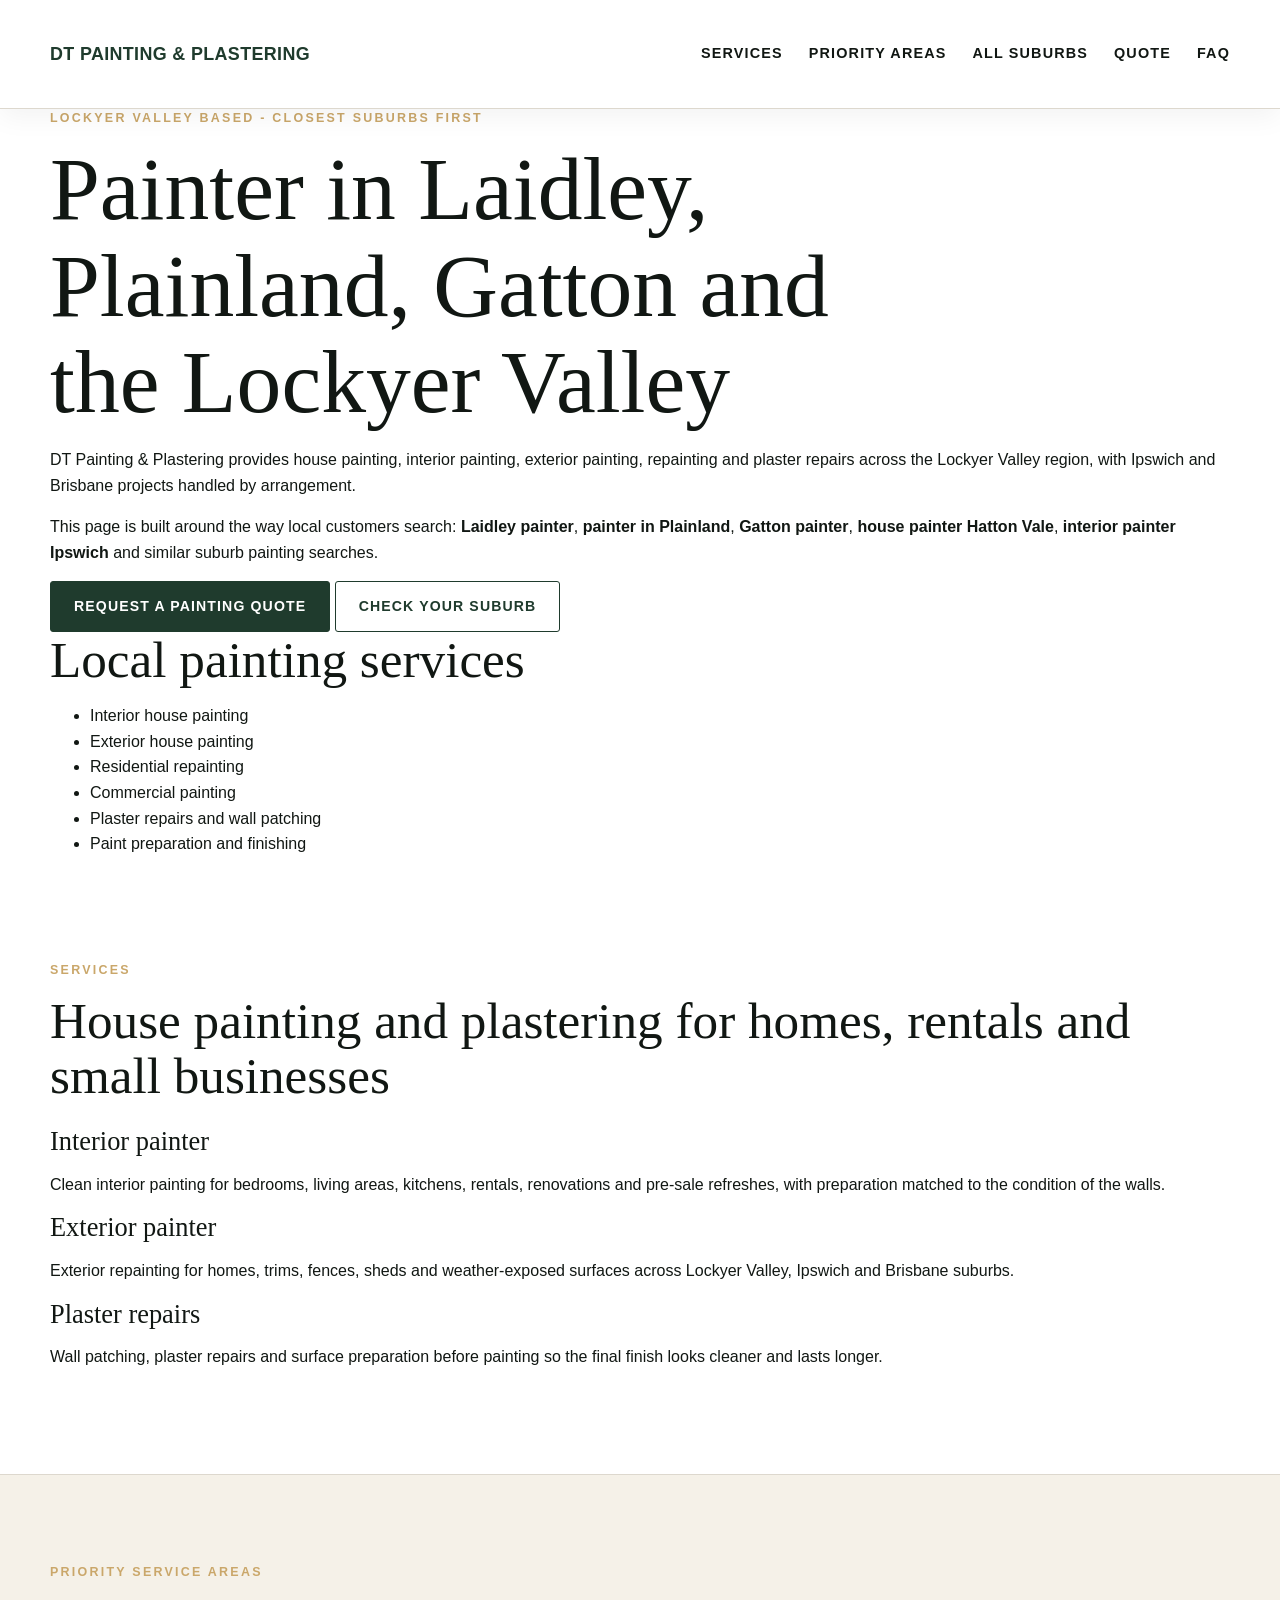
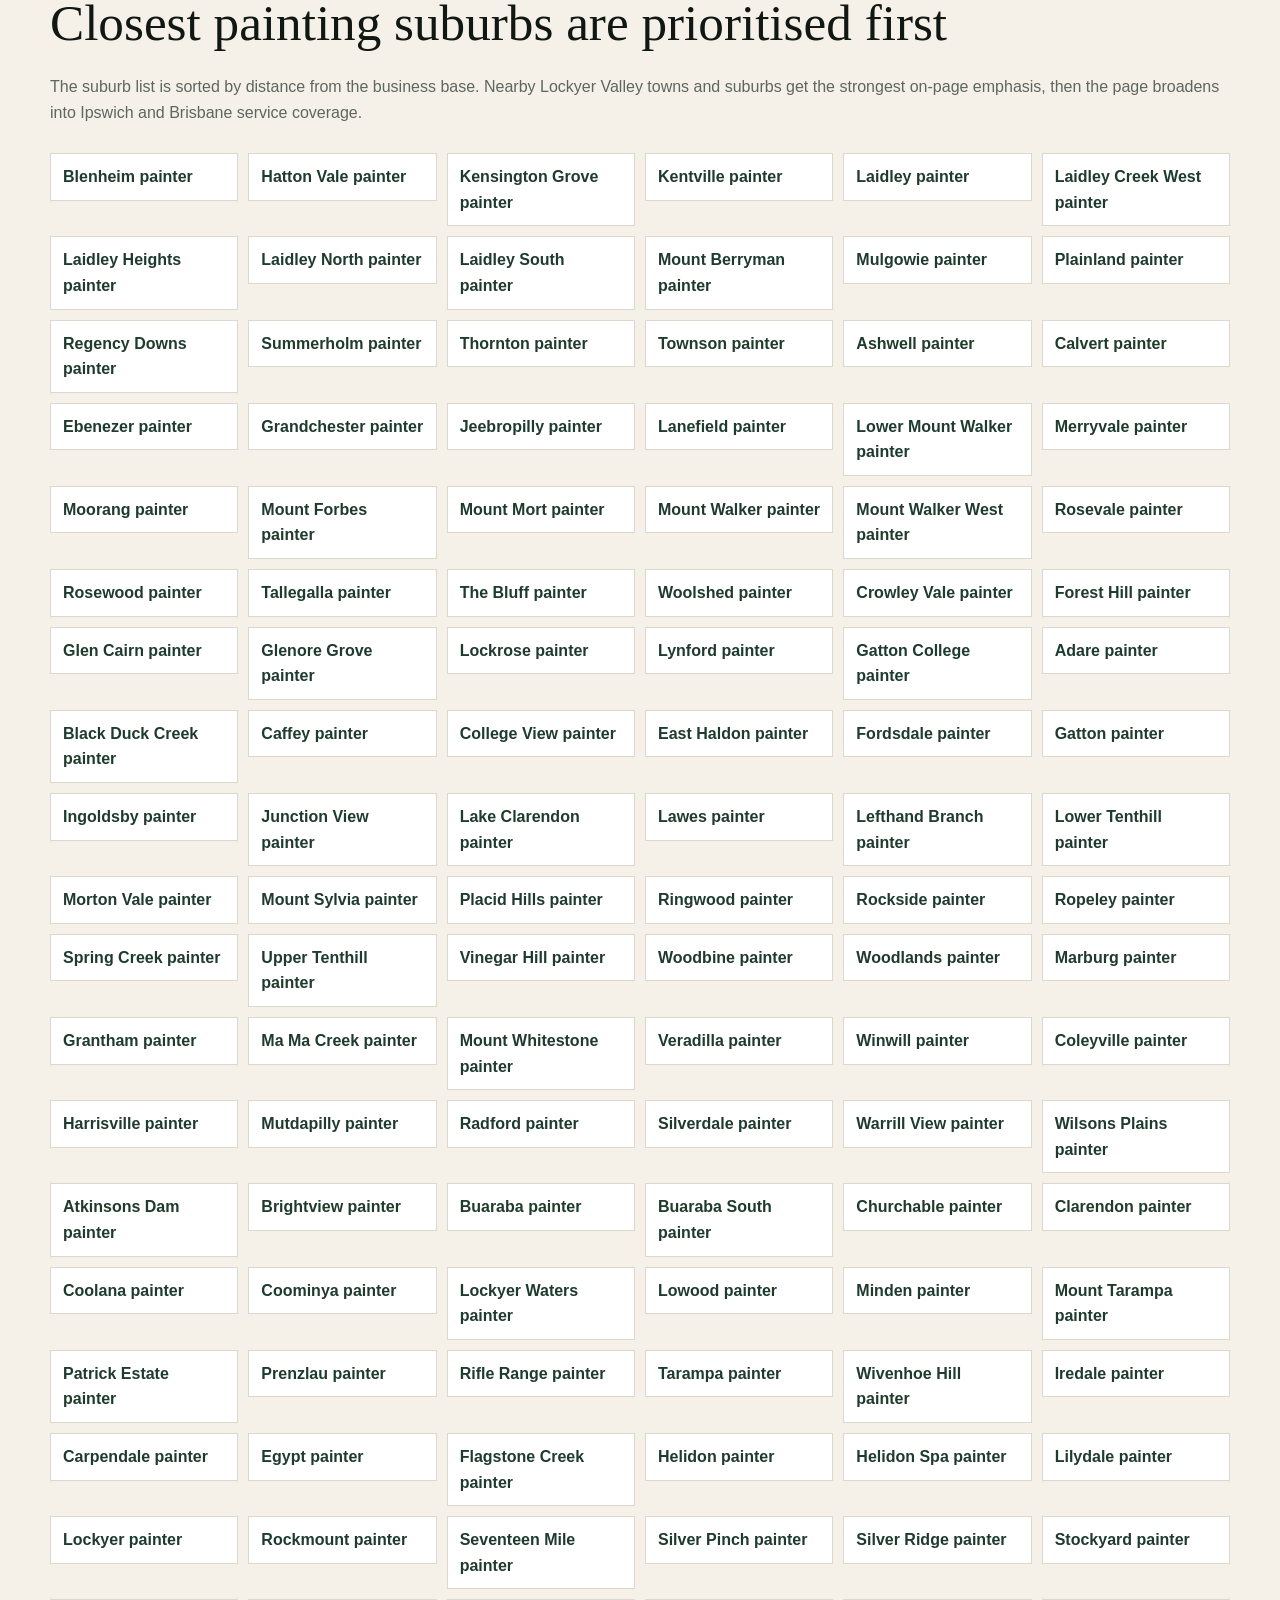
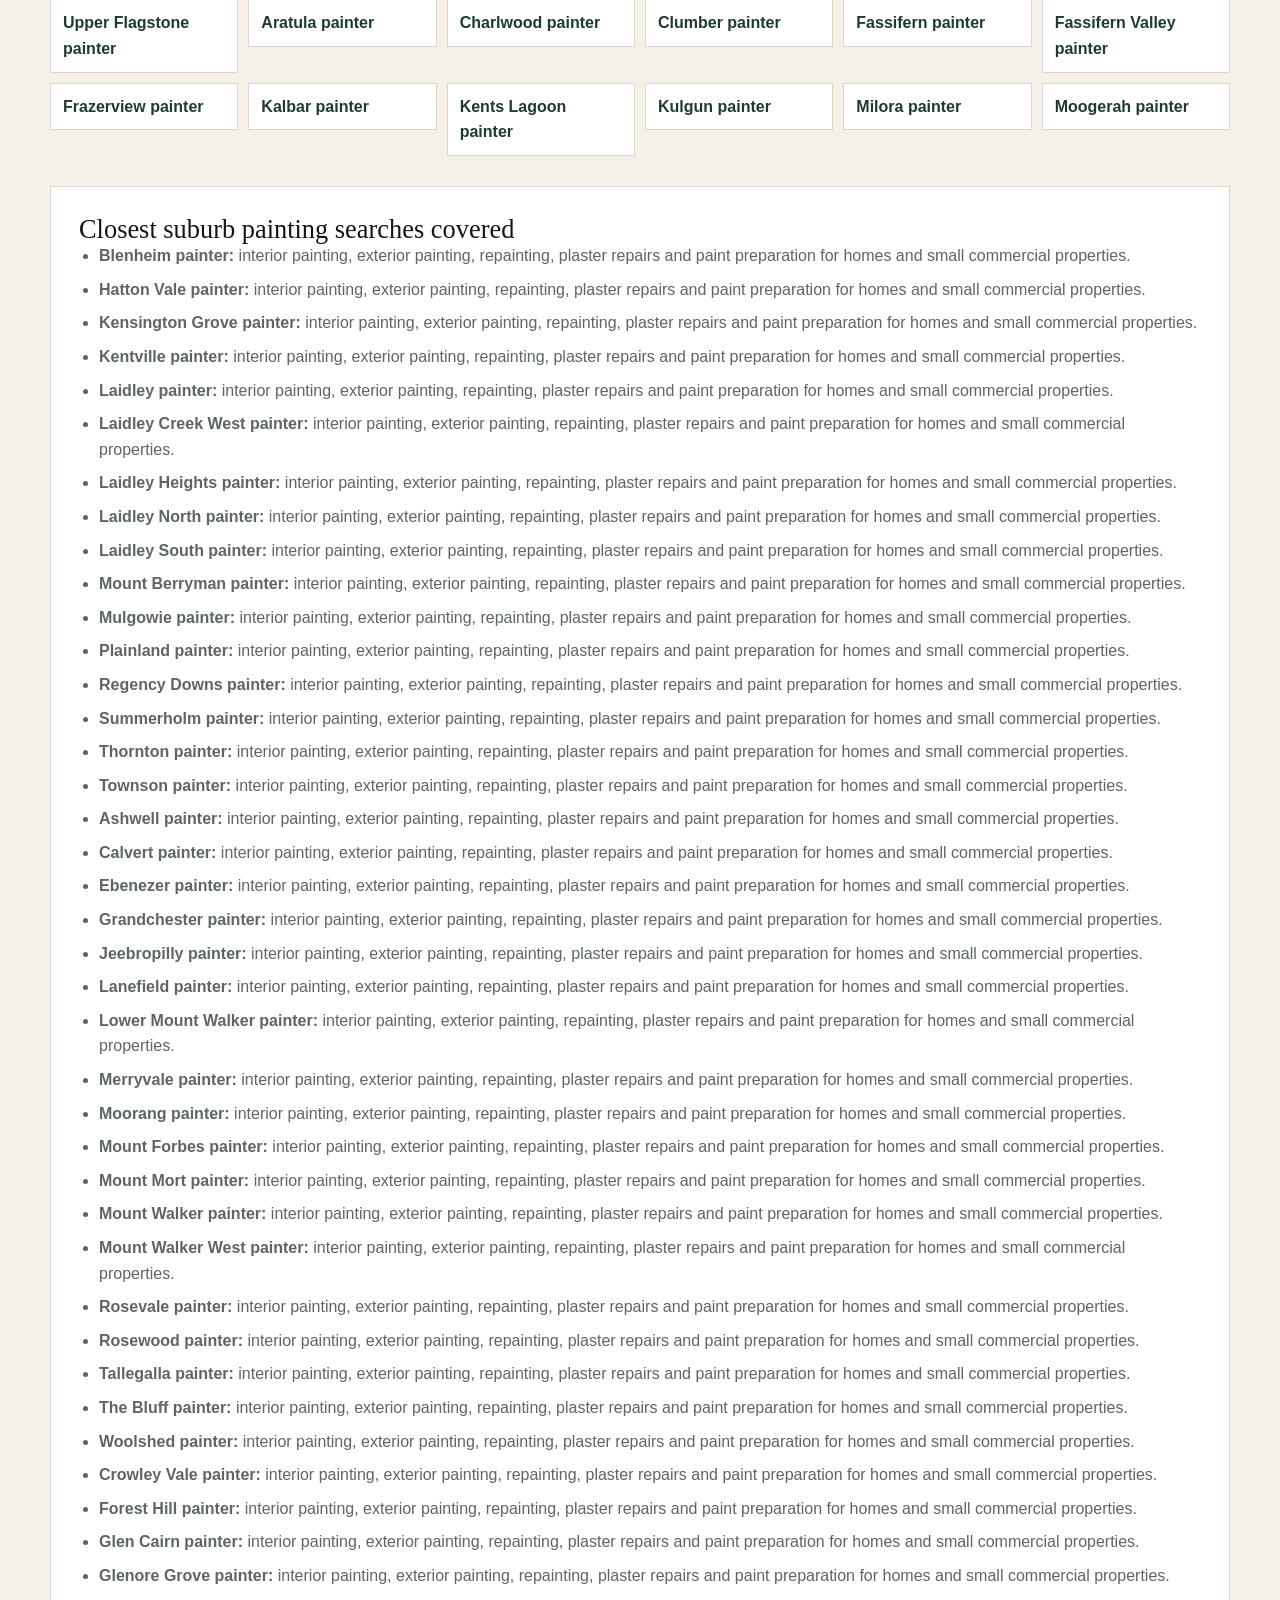
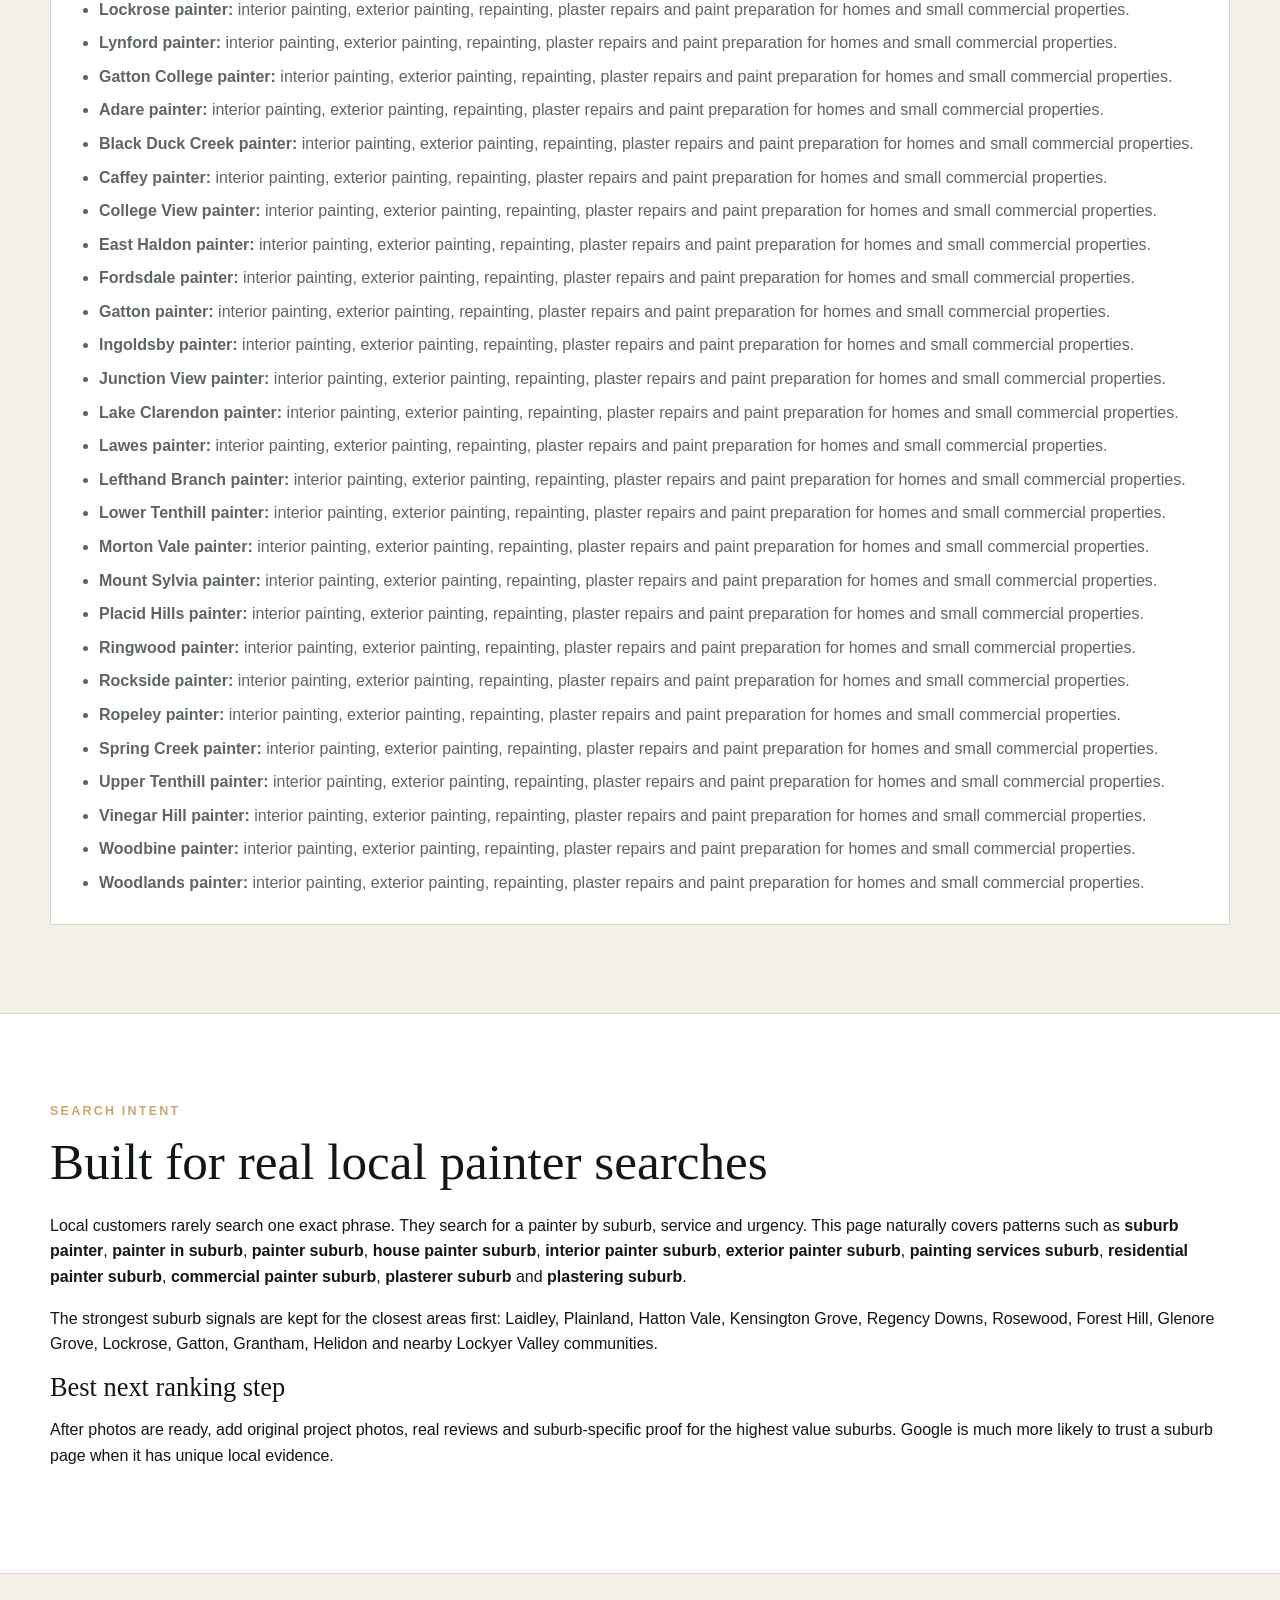
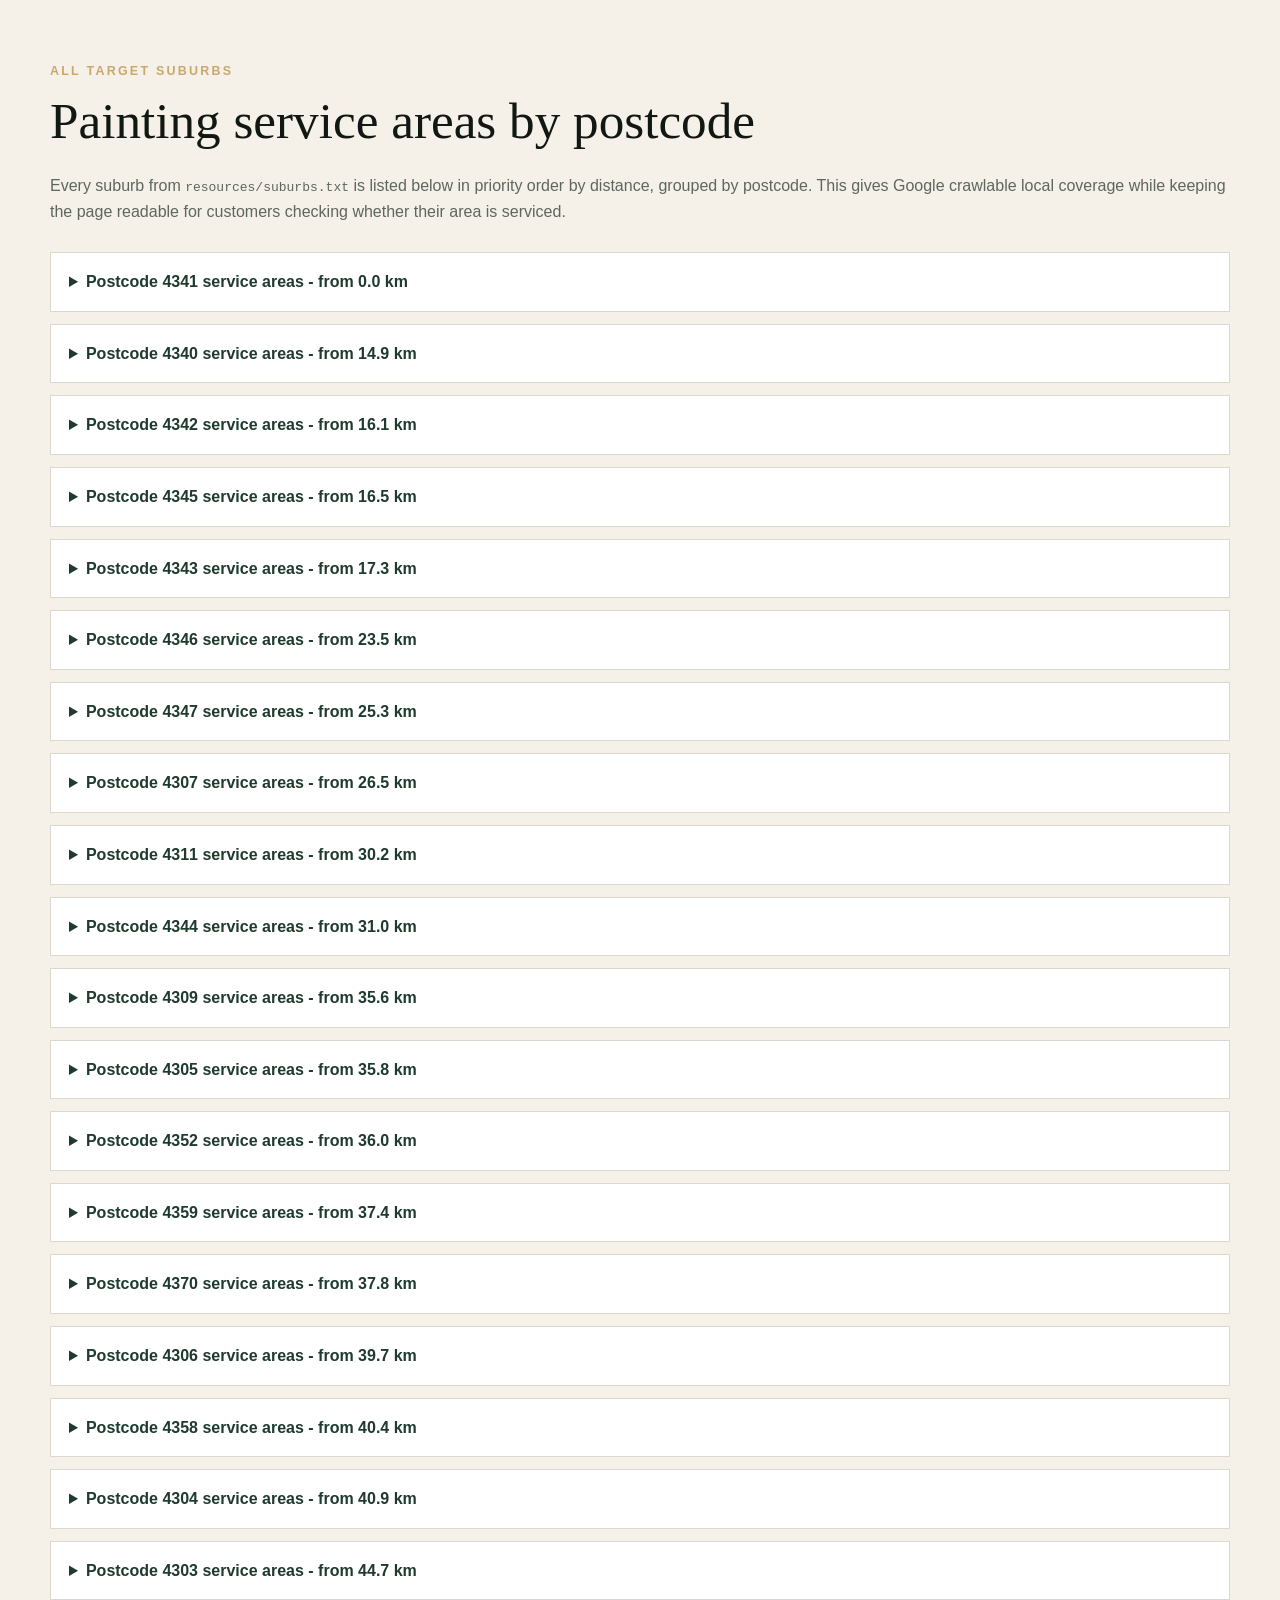
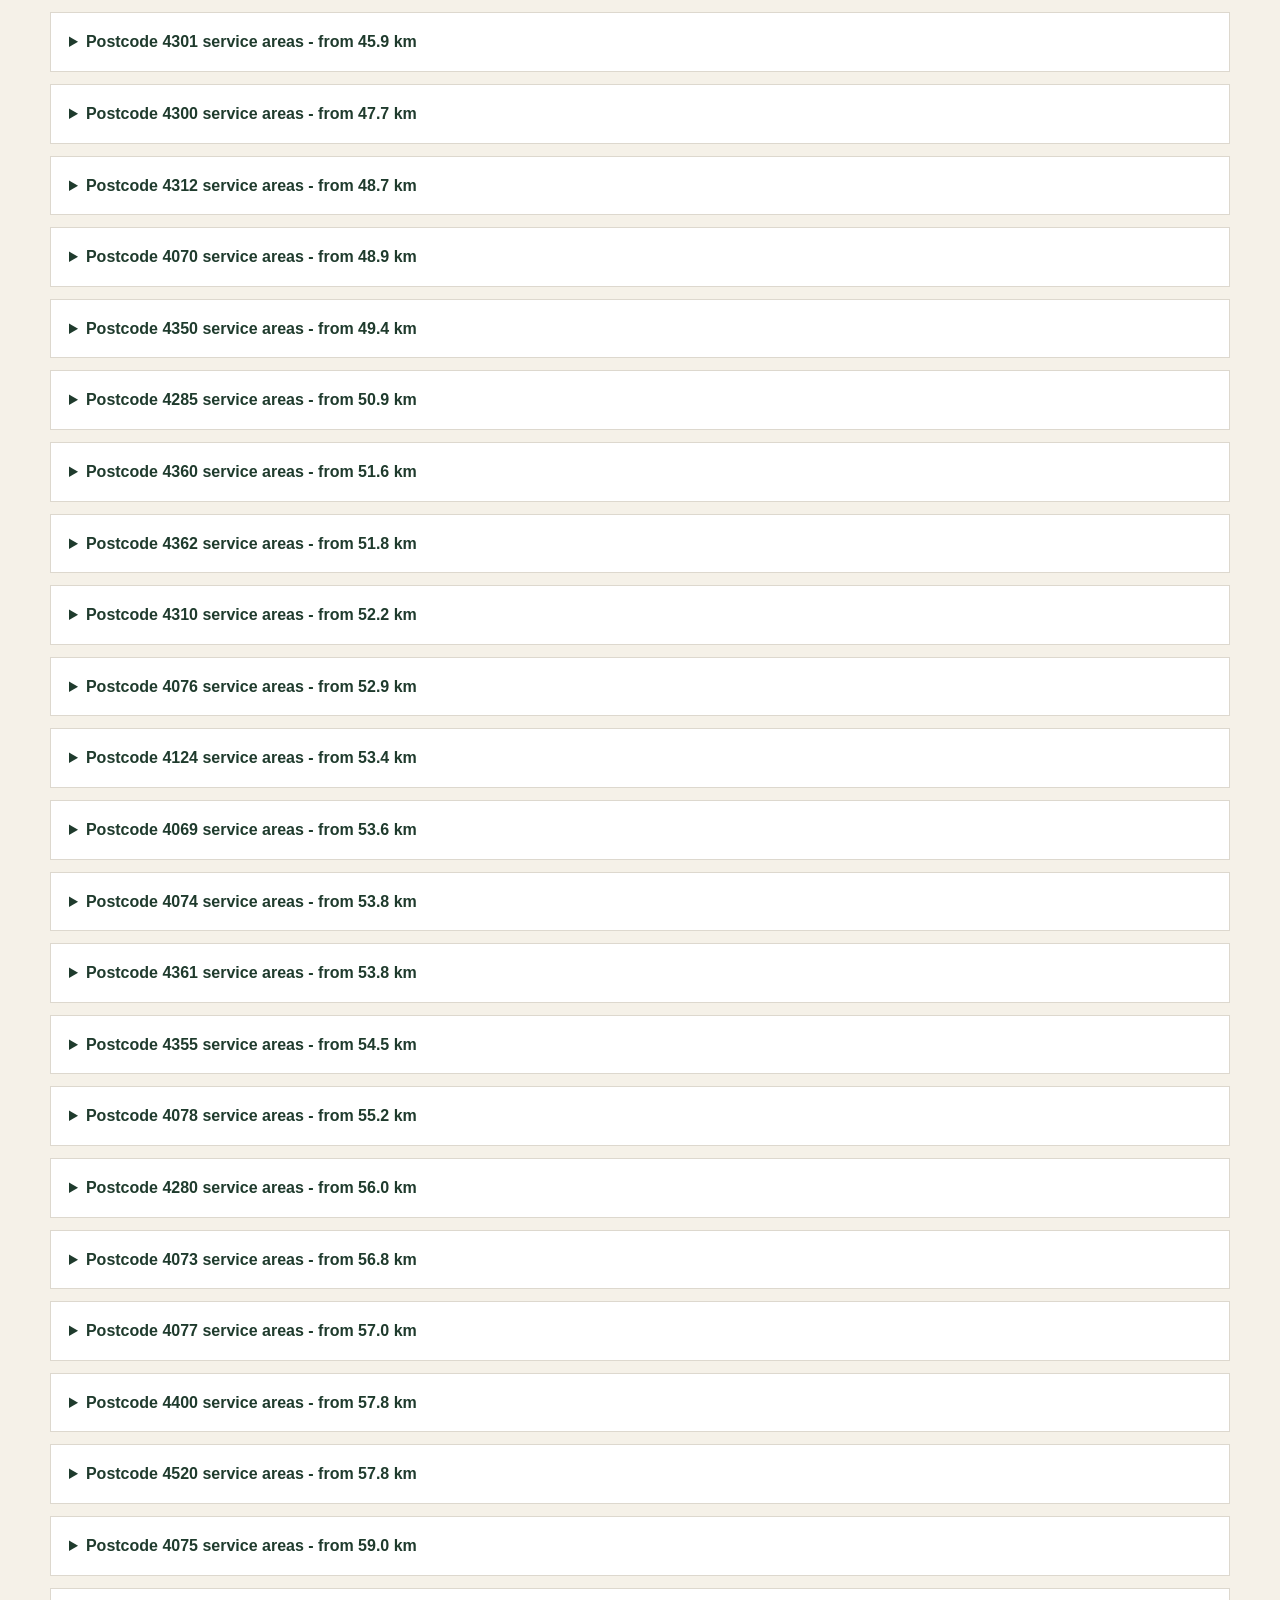
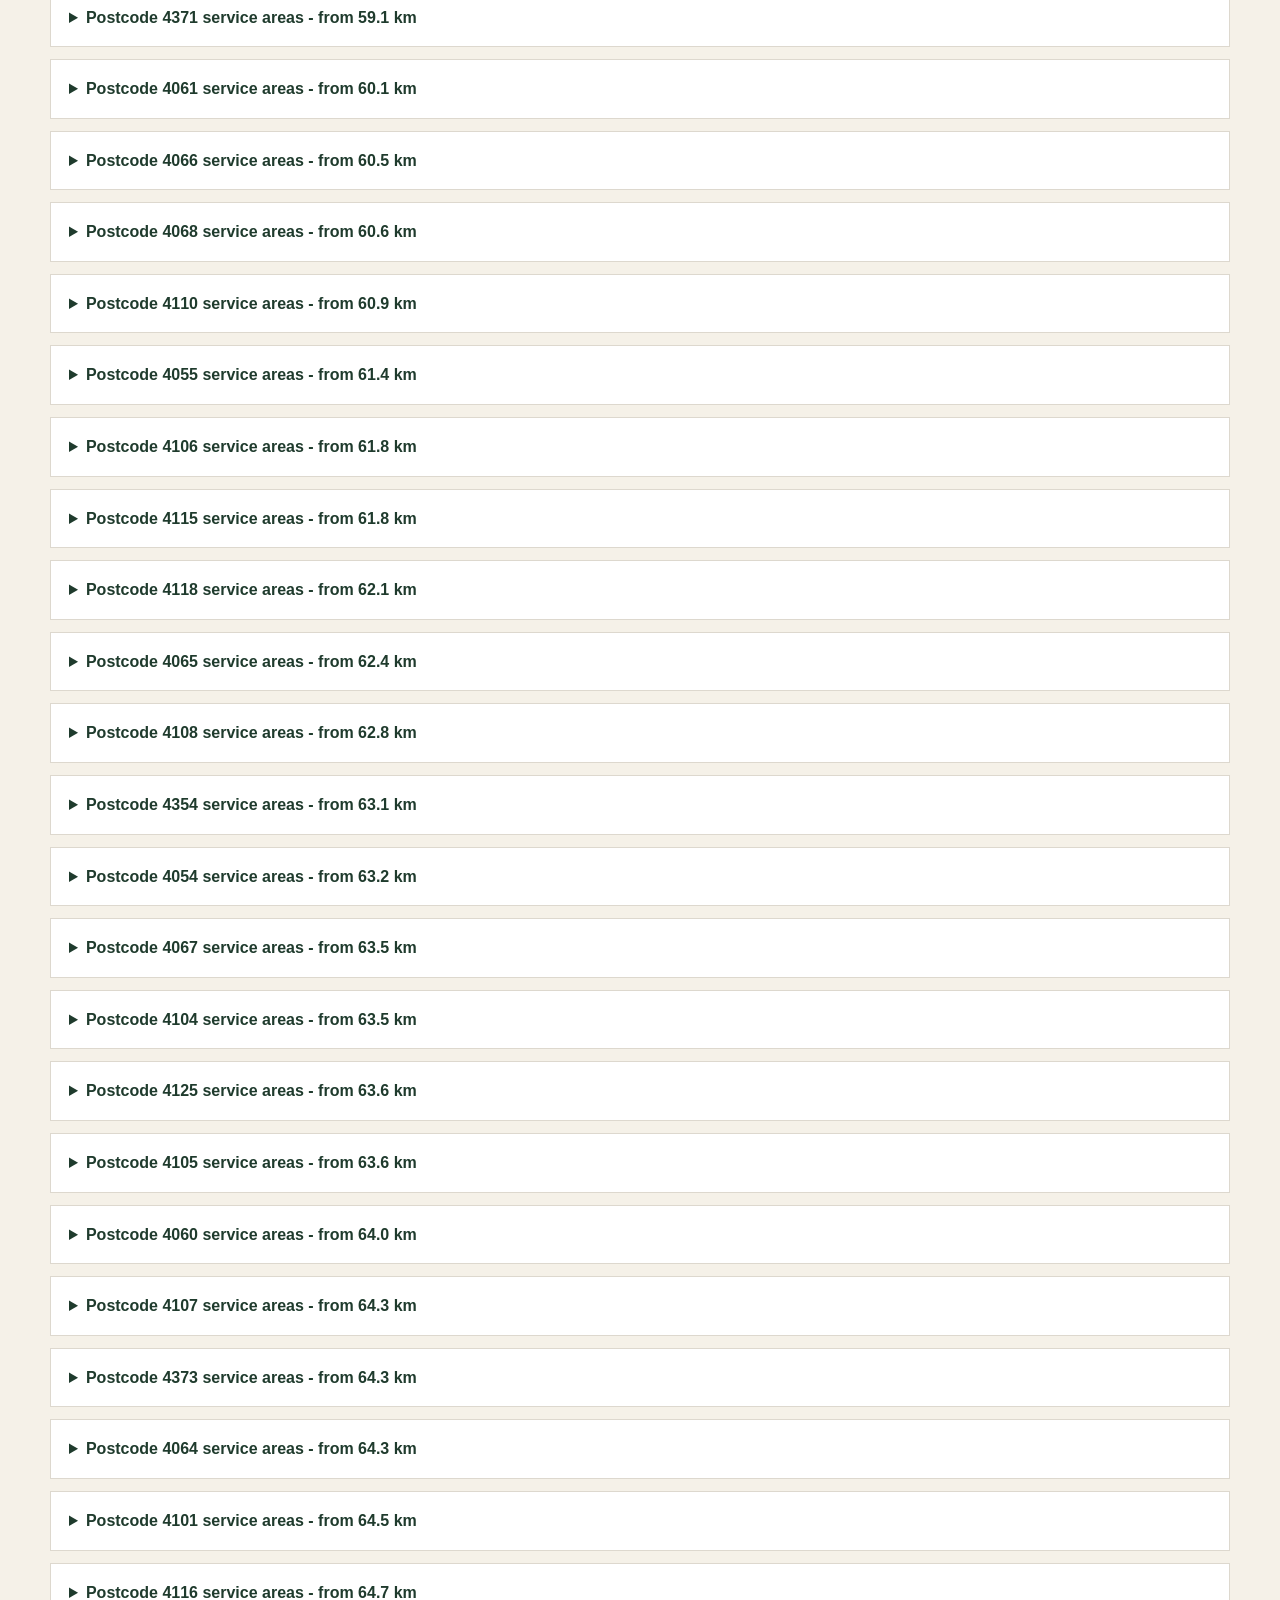
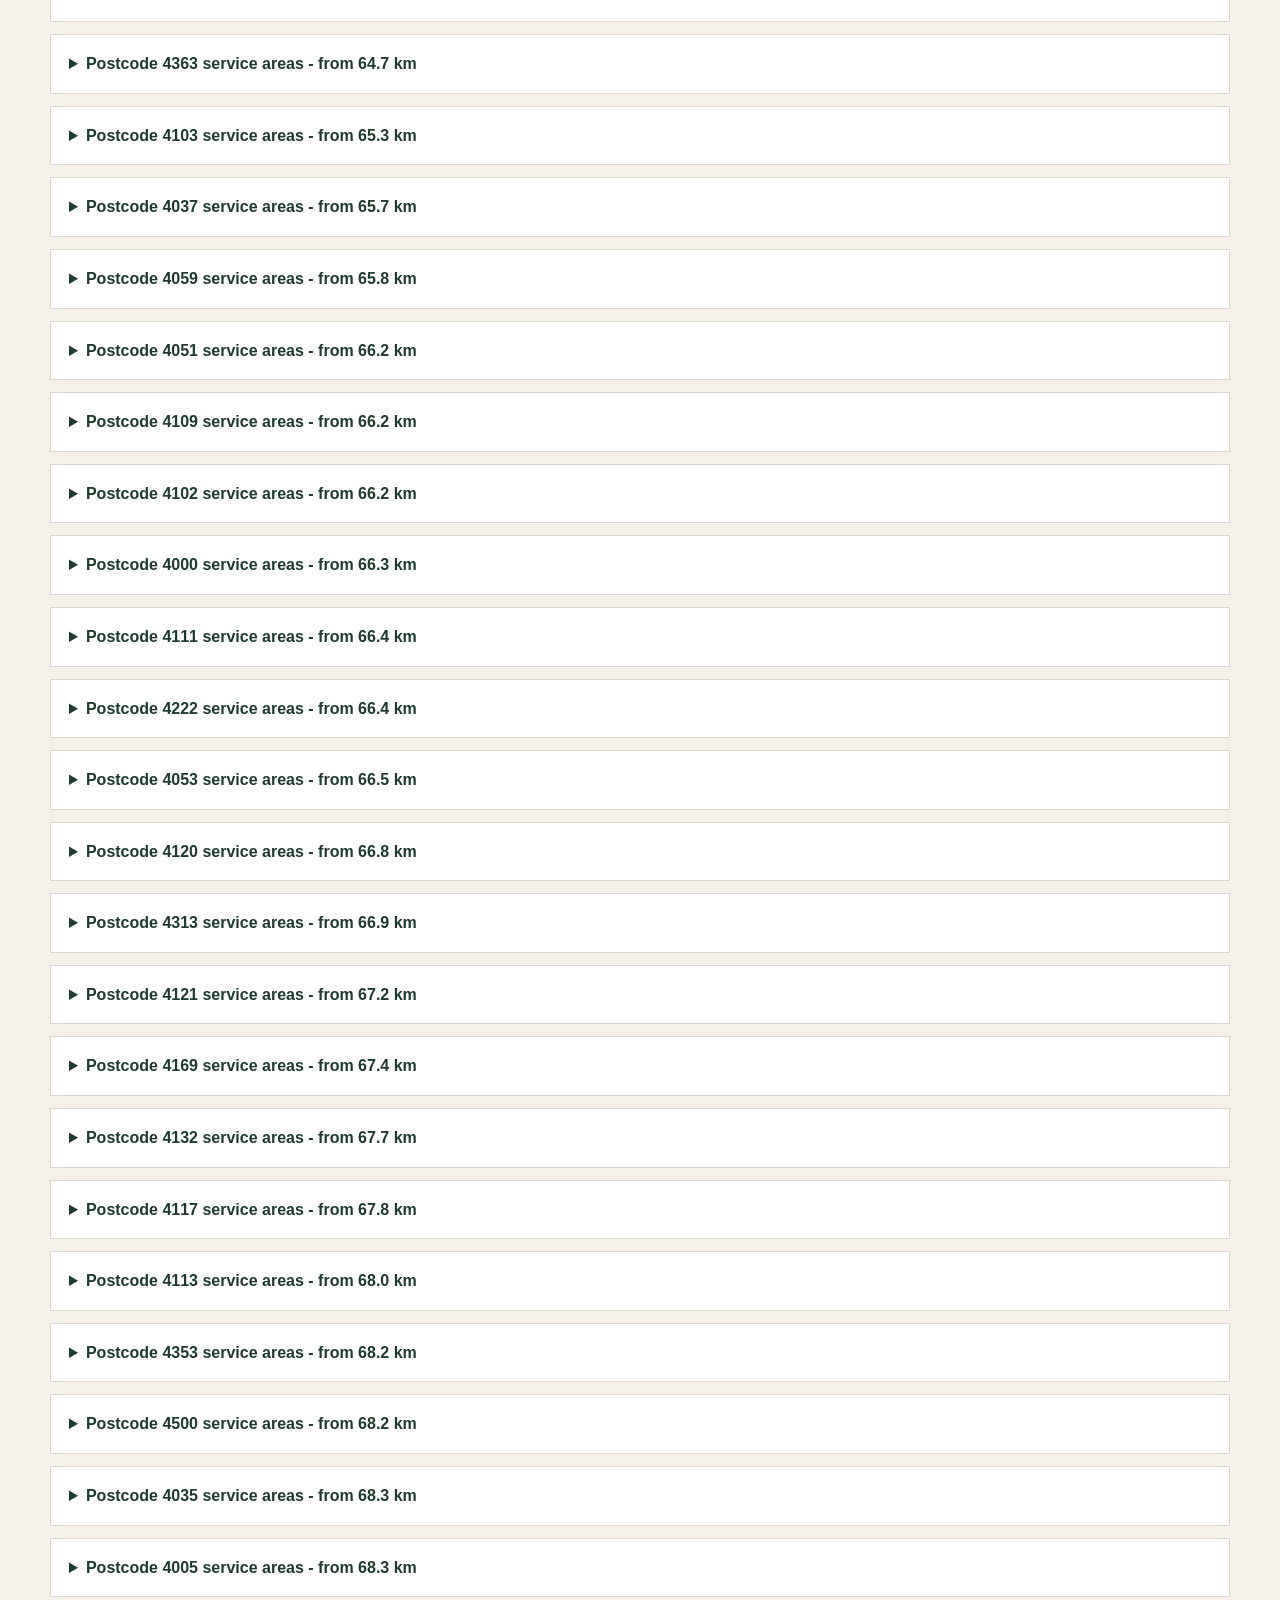
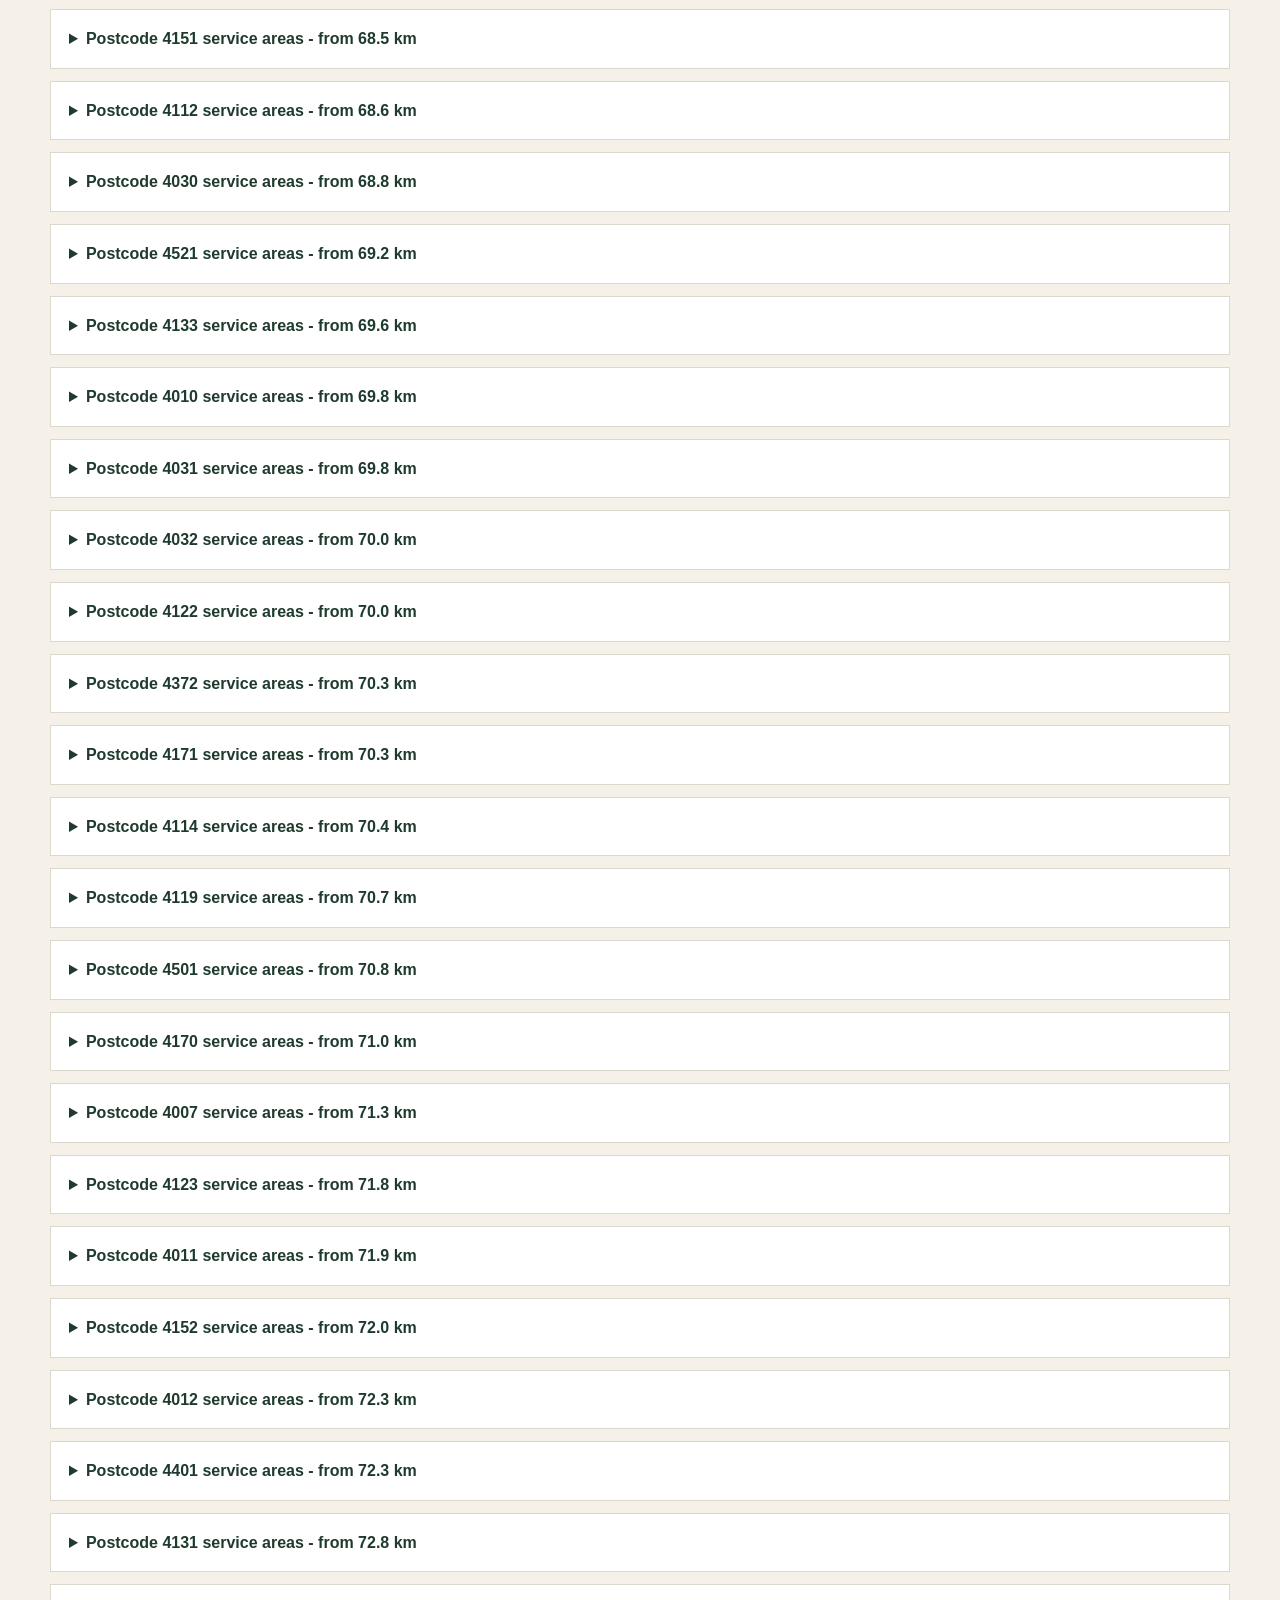
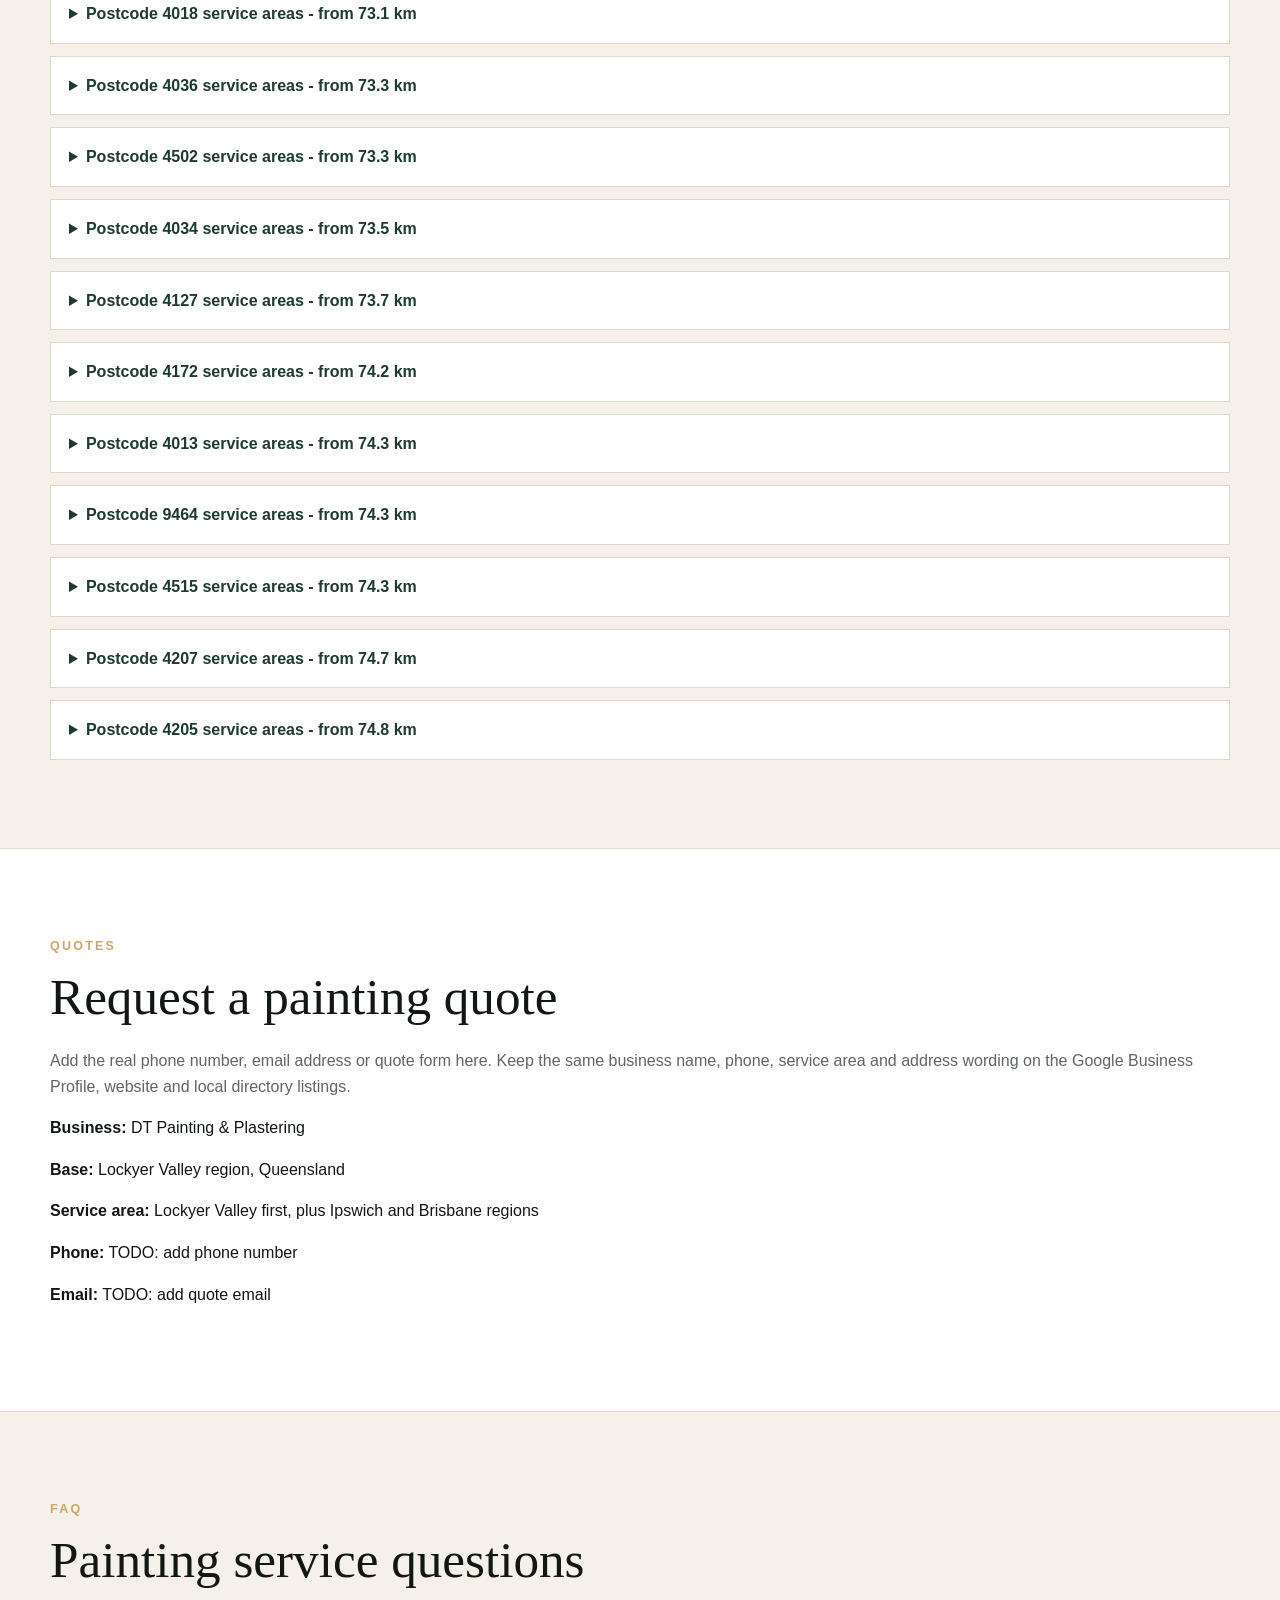
<file: root/index.html>
﻿<!doctype html>
<html lang="en-AU">
<head>
  <meta charset="utf-8">
  <meta name="viewport" content="width=device-width, initial-scale=1">
  <title>Painter in Laidley, Plainland, Gatton &amp; Lockyer Valley | DT Painting &amp; Plastering</title>
  <meta name="description" content="Lockyer Valley painter for Laidley, Plainland, Gatton, Hatton Vale, Rosewood, Ipswich and Brisbane. Interior painting, exterior painting, house painting and plaster repairs.">
  <meta name="robots" content="index,follow,max-image-preview:large">
  <link rel="canonical" href="https://dtpaintingandplastering.com/">

  <meta property="og:type" content="website">
  <meta property="og:locale" content="en_AU">
  <meta property="og:site_name" content="DT Painting &amp; Plastering">
  <meta property="og:title" content="Painter in Laidley, Plainland, Gatton &amp; Lockyer Valley">
  <meta property="og:description" content="House painting, interior painting, exterior painting and plaster repairs across Lockyer Valley, Ipswich and Brisbane.">
  <meta property="og:url" content="https://dtpaintingandplastering.com/">
  <meta property="og:image" content="https://dtpaintingandplastering.com/assets/og-image.svg">

  <meta name="twitter:card" content="summary_large_image">
  <meta name="twitter:title" content="Painter in Laidley, Plainland, Gatton &amp; Lockyer Valley">
  <meta name="twitter:description" content="Painting and plastering services across Lockyer Valley, Ipswich and Brisbane, QLD.">
  <meta name="twitter:image" content="https://dtpaintingandplastering.com/assets/og-image.svg">

  <link rel="preload" href="/assets/site.css" as="style">
  <link rel="stylesheet" href="/assets/site.css">
  <link rel="icon" href="/assets/favicon.svg" type="image/svg+xml">

  <script type="application/ld+json">{"@context":"https://schema.org","@graph":[{"name":"DT Painting \u0026 Plastering","@id":"https://dtpaintingandplastering.com/#website","publisher":{"@id":"https://dtpaintingandplastering.com/#business"},"@type":"WebSite","url":"https://dtpaintingandplastering.com/","inLanguage":"en-AU"},{"@id":"https://dtpaintingandplastering.com/#webpage","@type":"WebPage","url":"https://dtpaintingandplastering.com/","name":"Painter in Laidley, Plainland, Gatton, Lockyer Valley, Ipswich and Brisbane","description":"DT Painting \u0026 Plastering provides house painting, interior painting, exterior painting, repainting and plaster repairs across Lockyer Valley, Ipswich and Brisbane, QLD.","inLanguage":"en-AU","about":{"@id":"https://dtpaintingandplastering.com/#business"},"isPartOf":{"@id":"https://dtpaintingandplastering.com/#website"}},{"url":"https://dtpaintingandplastering.com/","knowsAbout":["Painter near me","House painting","Interior painting","Exterior painting","Residential repainting","Commercial painting","Plaster repairs","Wall patching","Paint preparation"],"description":"Lockyer Valley based painting and plastering business servicing nearby suburbs first, plus Ipswich and Brisbane areas.","@type":"HousePainter","hasOfferCatalog":{"name":"Painting and plastering services","itemListElement":[{"@type":"Offer","itemOffered":{"name":"Interior house painting","@type":"Service"}},{"@type":"Offer","itemOffered":{"name":"Exterior house painting","@type":"Service"}},{"@type":"Offer","itemOffered":{"name":"Plastering and wall repairs","@type":"Service"}}],"@type":"OfferCatalog"},"image":"https://dtpaintingandplastering.com/assets/og-image.svg","name":"DT Painting \u0026 Plastering","address":{"addressRegion":"QLD","addressLocality":"Lockyer Valley","@type":"PostalAddress","addressCountry":"AU"},"areaServed":[{"name":"Lockyer Valley QLD","@type":"AdministrativeArea"},{"name":"Ipswich QLD","@type":"City"},{"name":"Brisbane QLD","@type":"City"},{"name":"Blenheim QLD 4341","@type":"Place"},{"name":"Hatton Vale QLD 4341","@type":"Place"},{"name":"Kensington Grove QLD 4341","@type":"Place"},{"name":"Kentville QLD 4341","@type":"Place"},{"name":"Laidley QLD 4341","@type":"Place"},{"name":"Laidley Creek West QLD 4341","@type":"Place"},{"name":"Laidley Heights QLD 4341","@type":"Place"},{"name":"Laidley North QLD 4341","@type":"Place"},{"name":"Laidley South QLD 4341","@type":"Place"},{"name":"Mount Berryman QLD 4341","@type":"Place"},{"name":"Mulgowie QLD 4341","@type":"Place"},{"name":"Plainland QLD 4341","@type":"Place"},{"name":"Regency Downs QLD 4341","@type":"Place"},{"name":"Summerholm QLD 4341","@type":"Place"},{"name":"Thornton QLD 4341","@type":"Place"},{"name":"Townson QLD 4341","@type":"Place"},{"name":"Ashwell QLD 4340","@type":"Place"},{"name":"Calvert QLD 4340","@type":"Place"},{"name":"Ebenezer QLD 4340","@type":"Place"},{"name":"Grandchester QLD 4340","@type":"Place"},{"name":"Jeebropilly QLD 4340","@type":"Place"},{"name":"Lanefield QLD 4340","@type":"Place"},{"name":"Lower Mount Walker QLD 4340","@type":"Place"},{"name":"Merryvale QLD 4340","@type":"Place"},{"name":"Moorang QLD 4340","@type":"Place"},{"name":"Mount Forbes QLD 4340","@type":"Place"},{"name":"Mount Mort QLD 4340","@type":"Place"},{"name":"Mount Walker QLD 4340","@type":"Place"},{"name":"Mount Walker West QLD 4340","@type":"Place"},{"name":"Rosevale QLD 4340","@type":"Place"},{"name":"Rosewood QLD 4340","@type":"Place"},{"name":"Tallegalla QLD 4340","@type":"Place"},{"name":"The Bluff QLD 4340","@type":"Place"},{"name":"Woolshed QLD 4340","@type":"Place"},{"name":"Crowley Vale QLD 4342","@type":"Place"},{"name":"Forest Hill QLD 4342","@type":"Place"},{"name":"Glen Cairn QLD 4342","@type":"Place"},{"name":"Glenore Grove QLD 4342","@type":"Place"},{"name":"Lockrose QLD 4342","@type":"Place"},{"name":"Lynford QLD 4342","@type":"Place"},{"name":"Gatton College QLD 4345","@type":"Place"},{"name":"Adare QLD 4343","@type":"Place"},{"name":"Black Duck Creek QLD 4343","@type":"Place"},{"name":"Caffey QLD 4343","@type":"Place"},{"name":"College View QLD 4343","@type":"Place"},{"name":"East Haldon QLD 4343","@type":"Place"},{"name":"Fordsdale QLD 4343","@type":"Place"},{"name":"Gatton QLD 4343","@type":"Place"},{"name":"Ingoldsby QLD 4343","@type":"Place"},{"name":"Junction View QLD 4343","@type":"Place"},{"name":"Lake Clarendon QLD 4343","@type":"Place"},{"name":"Lawes QLD 4343","@type":"Place"},{"name":"Lefthand Branch QLD 4343","@type":"Place"},{"name":"Lower Tenthill QLD 4343","@type":"Place"},{"name":"Morton Vale QLD 4343","@type":"Place"},{"name":"Mount Sylvia QLD 4343","@type":"Place"},{"name":"Placid Hills QLD 4343","@type":"Place"},{"name":"Ringwood QLD 4343","@type":"Place"},{"name":"Rockside QLD 4343","@type":"Place"},{"name":"Ropeley QLD 4343","@type":"Place"},{"name":"Spring Creek QLD 4343","@type":"Place"},{"name":"Upper Tenthill QLD 4343","@type":"Place"},{"name":"Vinegar Hill QLD 4343","@type":"Place"},{"name":"Woodbine QLD 4343","@type":"Place"},{"name":"Woodlands QLD 4343","@type":"Place"},{"name":"Marburg QLD 4346","@type":"Place"},{"name":"Grantham QLD 4347","@type":"Place"},{"name":"Ma Ma Creek QLD 4347","@type":"Place"},{"name":"Mount Whitestone QLD 4347","@type":"Place"},{"name":"Veradilla QLD 4347","@type":"Place"},{"name":"Winwill QLD 4347","@type":"Place"},{"name":"Coleyville QLD 4307","@type":"Place"},{"name":"Harrisville QLD 4307","@type":"Place"},{"name":"Mutdapilly QLD 4307","@type":"Place"},{"name":"Radford QLD 4307","@type":"Place"},{"name":"Silverdale QLD 4307","@type":"Place"},{"name":"Warrill View QLD 4307","@type":"Place"},{"name":"Wilsons Plains QLD 4307","@type":"Place"},{"name":"Atkinsons Dam QLD 4311","@type":"Place"},{"name":"Brightview QLD 4311","@type":"Place"},{"name":"Buaraba QLD 4311","@type":"Place"},{"name":"Buaraba South QLD 4311","@type":"Place"},{"name":"Churchable QLD 4311","@type":"Place"},{"name":"Clarendon QLD 4311","@type":"Place"},{"name":"Coolana QLD 4311","@type":"Place"},{"name":"Coominya QLD 4311","@type":"Place"},{"name":"Lockyer Waters QLD 4311","@type":"Place"},{"name":"Lowood QLD 4311","@type":"Place"},{"name":"Minden QLD 4311","@type":"Place"},{"name":"Mount Tarampa QLD 4311","@type":"Place"},{"name":"Patrick Estate QLD 4311","@type":"Place"},{"name":"Prenzlau QLD 4311","@type":"Place"},{"name":"Rifle Range QLD 4311","@type":"Place"},{"name":"Tarampa QLD 4311","@type":"Place"},{"name":"Wivenhoe Hill QLD 4311","@type":"Place"},{"name":"Iredale QLD 4344","@type":"Place"},{"name":"Carpendale QLD 4344","@type":"Place"},{"name":"Egypt QLD 4344","@type":"Place"},{"name":"Flagstone Creek QLD 4344","@type":"Place"},{"name":"Helidon QLD 4344","@type":"Place"},{"name":"Helidon Spa QLD 4344","@type":"Place"},{"name":"Lilydale QLD 4344","@type":"Place"},{"name":"Lockyer QLD 4344","@type":"Place"},{"name":"Rockmount QLD 4344","@type":"Place"},{"name":"Seventeen Mile QLD 4344","@type":"Place"},{"name":"Silver Pinch QLD 4344","@type":"Place"},{"name":"Silver Ridge QLD 4344","@type":"Place"},{"name":"Stockyard QLD 4344","@type":"Place"},{"name":"Upper Flagstone QLD 4344","@type":"Place"},{"name":"Aratula QLD 4309","@type":"Place"},{"name":"Charlwood QLD 4309","@type":"Place"},{"name":"Clumber QLD 4309","@type":"Place"},{"name":"Fassifern QLD 4309","@type":"Place"},{"name":"Fassifern Valley QLD 4309","@type":"Place"},{"name":"Frazerview QLD 4309","@type":"Place"},{"name":"Kalbar QLD 4309","@type":"Place"},{"name":"Kents Lagoon QLD 4309","@type":"Place"},{"name":"Kulgun QLD 4309","@type":"Place"},{"name":"Milora QLD 4309","@type":"Place"},{"name":"Moogerah QLD 4309","@type":"Place"},{"name":"Morwincha QLD 4309","@type":"Place"},{"name":"Mount Edwards QLD 4309","@type":"Place"},{"name":"Munbilla QLD 4309","@type":"Place"},{"name":"Obum Obum QLD 4309","@type":"Place"},{"name":"Tarome QLD 4309","@type":"Place"},{"name":"Teviotville QLD 4309","@type":"Place"},{"name":"Washpool QLD 4309","@type":"Place"},{"name":"Basin Pocket QLD 4305","@type":"Place"},{"name":"Brassall QLD 4305","@type":"Place"},{"name":"Brassall Heights QLD 4305","@type":"Place"},{"name":"Bremer QLD 4305","@type":"Place"},{"name":"Churchill QLD 4305","@type":"Place"},{"name":"Coalfalls QLD 4305","@type":"Place"},{"name":"East Ipswich QLD 4305","@type":"Place"},{"name":"Eastern Heights QLD 4305","@type":"Place"},{"name":"Flinders View QLD 4305","@type":"Place"},{"name":"Ipswich QLD 4305","@type":"Place"},{"name":"Leichhardt QLD 4305","@type":"Place"},{"name":"Limestone Ridges QLD 4305","@type":"Place"},{"name":"Moores Pocket QLD 4305","@type":"Place"},{"name":"Newtown QLD 4305","@type":"Place"},{"name":"North Ipswich QLD 4305","@type":"Place"},{"name":"North Tivoli QLD 4305","@type":"Place"},{"name":"One Mile QLD 4305","@type":"Place"},{"name":"Raceview QLD 4305","@type":"Place"},{"name":"Raymonds Hill QLD 4305","@type":"Place"},{"name":"Sadliers Crossing QLD 4305","@type":"Place"},{"name":"Tivoli QLD 4305","@type":"Place"},{"name":"West Ipswich QLD 4305","@type":"Place"},{"name":"Woodend QLD 4305","@type":"Place"},{"name":"Wulkuraka QLD 4305","@type":"Place"},{"name":"Yamanto QLD 4305","@type":"Place"},{"name":"Silver Ridge QLD 4352","@type":"Place"},{"name":"Ascot QLD 4359","@type":"Place"},{"name":"Budgee QLD 4359","@type":"Place"},{"name":"Greenmount QLD 4359","@type":"Place"},{"name":"Greenmount East QLD 4359","@type":"Place"},{"name":"Hirstglen QLD 4359","@type":"Place"},{"name":"West Haldon QLD 4359","@type":"Place"},{"name":"North Branch QLD 4370","@type":"Place"},{"name":"Amberley QLD 4306","@type":"Place"},{"name":"Avoca Vale QLD 4306","@type":"Place"},{"name":"Banks Creek QLD 4306","@type":"Place"},{"name":"Barellan Point QLD 4306","@type":"Place"},{"name":"Bellhaven QLD 4306","@type":"Place"},{"name":"Benarkin QLD 4306","@type":"Place"},{"name":"Benarkin North QLD 4306","@type":"Place"},{"name":"Blackbutt QLD 4306","@type":"Place"},{"name":"Blackbutt North QLD 4306","@type":"Place"},{"name":"Blackbutt South QLD 4306","@type":"Place"},{"name":"Blacksoil QLD 4306","@type":"Place"},{"name":"Blackwall QLD 4306","@type":"Place"},{"name":"Borallon QLD 4306","@type":"Place"},{"name":"Cherry Creek QLD 4306","@type":"Place"},{"name":"Chuwar QLD 4306","@type":"Place"},{"name":"Colinton QLD 4306","@type":"Place"},{"name":"Deebing Heights QLD 4306","@type":"Place"},{"name":"Dundas QLD 4306","@type":"Place"},{"name":"England Creek QLD 4306","@type":"Place"},{"name":"Fairney View QLD 4306","@type":"Place"}],"@id":"https://dtpaintingandplastering.com/#business"},{"mainEntity":[{"acceptedAnswer":{"text":"Yes. DT Painting \u0026 Plastering is based in the Lockyer Valley region and prioritises nearby suburbs including Laidley, Plainland, Hatton Vale, Kensington Grove, Regency Downs and surrounding communities.","@type":"Answer"},"name":"Do you service Laidley, Plainland and nearby Lockyer Valley suburbs?","@type":"Question"},{"acceptedAnswer":{"text":"The page is written around common local searches such as suburb painter, painter in suburb, painter suburb, house painter suburb, interior painter suburb, exterior painter suburb and plastering suburb.","@type":"Answer"},"name":"What searches is this painting page relevant for?","@type":"Question"},{"acceptedAnswer":{"text":"Yes. DT Painting \u0026 Plastering services the Lockyer Valley region first, then Ipswich and Brisbane areas by project size, timing and location.","@type":"Answer"},"name":"Do you provide painting services in Ipswich and Brisbane?","@type":"Question"},{"acceptedAnswer":{"text":"Services include interior house painting, exterior house painting, residential repainting, commercial painting, plaster repairs, wall patching, surface preparation and finishing.","@type":"Answer"},"name":"What painting and plastering services do you offer?","@type":"Question"}],"@id":"https://dtpaintingandplastering.com/#faq-schema","@type":"FAQPage"}]}</script>
</head>
<body>
  <a class="skip-link" href="#main">Skip to content</a>

  <header class="site-header" aria-label="Site header">
    <div class="container header-inner">
      <p class="brand" aria-label="DT Painting and Plastering">DT Painting &amp; Plastering</p>
      <nav class="nav" aria-label="Main navigation">
        <a href="#services">Services</a>
        <a href="#priority-areas">Priority areas</a>
        <a href="#all-areas">All suburbs</a>
        <a href="#quote">Quote</a>
        <a href="#faq">FAQ</a>
      </nav>
    </div>
  </header>

  <main id="main">
    <section class="hero">
      <div class="container hero-grid">
        <div>
          <p class="eyebrow">Lockyer Valley based - closest suburbs first</p>
          <h1>Painter in Laidley, Plainland, Gatton and the Lockyer Valley</h1>
          <p class="hero-copy">DT Painting &amp; Plastering provides house painting, interior painting, exterior painting, repainting and plaster repairs across the Lockyer Valley region, with Ipswich and Brisbane projects handled by arrangement.</p>
          <p class="hero-copy">This page is built around the way local customers search: <strong>Laidley painter</strong>, <strong>painter in Plainland</strong>, <strong>Gatton painter</strong>, <strong>house painter Hatton Vale</strong>, <strong>interior painter Ipswich</strong> and similar suburb painting searches.</p>
          <div class="cta-row" aria-label="Contact options">
            <a class="button primary" href="#quote">Request a painting quote</a>
            <a class="button secondary" href="#all-areas">Check your suburb</a>
          </div>
        </div>
        <div class="hero-panel" aria-label="Core local painting services">
          <h2>Local painting services</h2>
          <ul>
            <li>Interior house painting</li>
            <li>Exterior house painting</li>
            <li>Residential repainting</li>
            <li>Commercial painting</li>
            <li>Plaster repairs and wall patching</li>
            <li>Paint preparation and finishing</li>
          </ul>
        </div>
      </div>
    </section>

    <section class="section" id="services">
      <div class="container">
        <p class="eyebrow">Services</p>
        <h2>House painting and plastering for homes, rentals and small businesses</h2>
        <div class="cards three">
          <article class="card">
            <h3>Interior painter</h3>
            <p>Clean interior painting for bedrooms, living areas, kitchens, rentals, renovations and pre-sale refreshes, with preparation matched to the condition of the walls.</p>
          </article>
          <article class="card">
            <h3>Exterior painter</h3>
            <p>Exterior repainting for homes, trims, fences, sheds and weather-exposed surfaces across Lockyer Valley, Ipswich and Brisbane suburbs.</p>
          </article>
          <article class="card">
            <h3>Plaster repairs</h3>
            <p>Wall patching, plaster repairs and surface preparation before painting so the final finish looks cleaner and lasts longer.</p>
          </article>
        </div>
      </div>
    </section>

    <section class="section muted" id="priority-areas">
      <div class="container">
        <p class="eyebrow">Priority service areas</p>
        <h2>Closest painting suburbs are prioritised first</h2>
        <p class="section-copy">The suburb list is sorted by distance from the business base. Nearby Lockyer Valley towns and suburbs get the strongest on-page emphasis, then the page broadens into Ipswich and Brisbane service coverage.</p>

        <ul class="chip-list" aria-label="Priority suburb painter links">
              <li><a href="#area-blenheim-4341">Blenheim painter</a></li>
              <li><a href="#area-hatton-vale-4341">Hatton Vale painter</a></li>
              <li><a href="#area-kensington-grove-4341">Kensington Grove painter</a></li>
              <li><a href="#area-kentville-4341">Kentville painter</a></li>
              <li><a href="#area-laidley-4341">Laidley painter</a></li>
              <li><a href="#area-laidley-creek-west-4341">Laidley Creek West painter</a></li>
              <li><a href="#area-laidley-heights-4341">Laidley Heights painter</a></li>
              <li><a href="#area-laidley-north-4341">Laidley North painter</a></li>
              <li><a href="#area-laidley-south-4341">Laidley South painter</a></li>
              <li><a href="#area-mount-berryman-4341">Mount Berryman painter</a></li>
              <li><a href="#area-mulgowie-4341">Mulgowie painter</a></li>
              <li><a href="#area-plainland-4341">Plainland painter</a></li>
              <li><a href="#area-regency-downs-4341">Regency Downs painter</a></li>
              <li><a href="#area-summerholm-4341">Summerholm painter</a></li>
              <li><a href="#area-thornton-4341">Thornton painter</a></li>
              <li><a href="#area-townson-4341">Townson painter</a></li>
              <li><a href="#area-ashwell-4340">Ashwell painter</a></li>
              <li><a href="#area-calvert-4340">Calvert painter</a></li>
              <li><a href="#area-ebenezer-4340">Ebenezer painter</a></li>
              <li><a href="#area-grandchester-4340">Grandchester painter</a></li>
              <li><a href="#area-jeebropilly-4340">Jeebropilly painter</a></li>
              <li><a href="#area-lanefield-4340">Lanefield painter</a></li>
              <li><a href="#area-lower-mount-walker-4340">Lower Mount Walker painter</a></li>
              <li><a href="#area-merryvale-4340">Merryvale painter</a></li>
              <li><a href="#area-moorang-4340">Moorang painter</a></li>
              <li><a href="#area-mount-forbes-4340">Mount Forbes painter</a></li>
              <li><a href="#area-mount-mort-4340">Mount Mort painter</a></li>
              <li><a href="#area-mount-walker-4340">Mount Walker painter</a></li>
              <li><a href="#area-mount-walker-west-4340">Mount Walker West painter</a></li>
              <li><a href="#area-rosevale-4340">Rosevale painter</a></li>
              <li><a href="#area-rosewood-4340">Rosewood painter</a></li>
              <li><a href="#area-tallegalla-4340">Tallegalla painter</a></li>
              <li><a href="#area-the-bluff-4340">The Bluff painter</a></li>
              <li><a href="#area-woolshed-4340">Woolshed painter</a></li>
              <li><a href="#area-crowley-vale-4342">Crowley Vale painter</a></li>
              <li><a href="#area-forest-hill-4342">Forest Hill painter</a></li>
              <li><a href="#area-glen-cairn-4342">Glen Cairn painter</a></li>
              <li><a href="#area-glenore-grove-4342">Glenore Grove painter</a></li>
              <li><a href="#area-lockrose-4342">Lockrose painter</a></li>
              <li><a href="#area-lynford-4342">Lynford painter</a></li>
              <li><a href="#area-gatton-college-4345">Gatton College painter</a></li>
              <li><a href="#area-adare-4343">Adare painter</a></li>
              <li><a href="#area-black-duck-creek-4343">Black Duck Creek painter</a></li>
              <li><a href="#area-caffey-4343">Caffey painter</a></li>
              <li><a href="#area-college-view-4343">College View painter</a></li>
              <li><a href="#area-east-haldon-4343">East Haldon painter</a></li>
              <li><a href="#area-fordsdale-4343">Fordsdale painter</a></li>
              <li><a href="#area-gatton-4343">Gatton painter</a></li>
              <li><a href="#area-ingoldsby-4343">Ingoldsby painter</a></li>
              <li><a href="#area-junction-view-4343">Junction View painter</a></li>
              <li><a href="#area-lake-clarendon-4343">Lake Clarendon painter</a></li>
              <li><a href="#area-lawes-4343">Lawes painter</a></li>
              <li><a href="#area-lefthand-branch-4343">Lefthand Branch painter</a></li>
              <li><a href="#area-lower-tenthill-4343">Lower Tenthill painter</a></li>
              <li><a href="#area-morton-vale-4343">Morton Vale painter</a></li>
              <li><a href="#area-mount-sylvia-4343">Mount Sylvia painter</a></li>
              <li><a href="#area-placid-hills-4343">Placid Hills painter</a></li>
              <li><a href="#area-ringwood-4343">Ringwood painter</a></li>
              <li><a href="#area-rockside-4343">Rockside painter</a></li>
              <li><a href="#area-ropeley-4343">Ropeley painter</a></li>
              <li><a href="#area-spring-creek-4343">Spring Creek painter</a></li>
              <li><a href="#area-upper-tenthill-4343">Upper Tenthill painter</a></li>
              <li><a href="#area-vinegar-hill-4343">Vinegar Hill painter</a></li>
              <li><a href="#area-woodbine-4343">Woodbine painter</a></li>
              <li><a href="#area-woodlands-4343">Woodlands painter</a></li>
              <li><a href="#area-marburg-4346">Marburg painter</a></li>
              <li><a href="#area-grantham-4347">Grantham painter</a></li>
              <li><a href="#area-ma-ma-creek-4347">Ma Ma Creek painter</a></li>
              <li><a href="#area-mount-whitestone-4347">Mount Whitestone painter</a></li>
              <li><a href="#area-veradilla-4347">Veradilla painter</a></li>
              <li><a href="#area-winwill-4347">Winwill painter</a></li>
              <li><a href="#area-coleyville-4307">Coleyville painter</a></li>
              <li><a href="#area-harrisville-4307">Harrisville painter</a></li>
              <li><a href="#area-mutdapilly-4307">Mutdapilly painter</a></li>
              <li><a href="#area-radford-4307">Radford painter</a></li>
              <li><a href="#area-silverdale-4307">Silverdale painter</a></li>
              <li><a href="#area-warrill-view-4307">Warrill View painter</a></li>
              <li><a href="#area-wilsons-plains-4307">Wilsons Plains painter</a></li>
              <li><a href="#area-atkinsons-dam-4311">Atkinsons Dam painter</a></li>
              <li><a href="#area-brightview-4311">Brightview painter</a></li>
              <li><a href="#area-buaraba-4311">Buaraba painter</a></li>
              <li><a href="#area-buaraba-south-4311">Buaraba South painter</a></li>
              <li><a href="#area-churchable-4311">Churchable painter</a></li>
              <li><a href="#area-clarendon-4311">Clarendon painter</a></li>
              <li><a href="#area-coolana-4311">Coolana painter</a></li>
              <li><a href="#area-coominya-4311">Coominya painter</a></li>
              <li><a href="#area-lockyer-waters-4311">Lockyer Waters painter</a></li>
              <li><a href="#area-lowood-4311">Lowood painter</a></li>
              <li><a href="#area-minden-4311">Minden painter</a></li>
              <li><a href="#area-mount-tarampa-4311">Mount Tarampa painter</a></li>
              <li><a href="#area-patrick-estate-4311">Patrick Estate painter</a></li>
              <li><a href="#area-prenzlau-4311">Prenzlau painter</a></li>
              <li><a href="#area-rifle-range-4311">Rifle Range painter</a></li>
              <li><a href="#area-tarampa-4311">Tarampa painter</a></li>
              <li><a href="#area-wivenhoe-hill-4311">Wivenhoe Hill painter</a></li>
              <li><a href="#area-iredale-4344">Iredale painter</a></li>
              <li><a href="#area-carpendale-4344">Carpendale painter</a></li>
              <li><a href="#area-egypt-4344">Egypt painter</a></li>
              <li><a href="#area-flagstone-creek-4344">Flagstone Creek painter</a></li>
              <li><a href="#area-helidon-4344">Helidon painter</a></li>
              <li><a href="#area-helidon-spa-4344">Helidon Spa painter</a></li>
              <li><a href="#area-lilydale-4344">Lilydale painter</a></li>
              <li><a href="#area-lockyer-4344">Lockyer painter</a></li>
              <li><a href="#area-rockmount-4344">Rockmount painter</a></li>
              <li><a href="#area-seventeen-mile-4344">Seventeen Mile painter</a></li>
              <li><a href="#area-silver-pinch-4344">Silver Pinch painter</a></li>
              <li><a href="#area-silver-ridge-4344">Silver Ridge painter</a></li>
              <li><a href="#area-stockyard-4344">Stockyard painter</a></li>
              <li><a href="#area-upper-flagstone-4344">Upper Flagstone painter</a></li>
              <li><a href="#area-aratula-4309">Aratula painter</a></li>
              <li><a href="#area-charlwood-4309">Charlwood painter</a></li>
              <li><a href="#area-clumber-4309">Clumber painter</a></li>
              <li><a href="#area-fassifern-4309">Fassifern painter</a></li>
              <li><a href="#area-fassifern-valley-4309">Fassifern Valley painter</a></li>
              <li><a href="#area-frazerview-4309">Frazerview painter</a></li>
              <li><a href="#area-kalbar-4309">Kalbar painter</a></li>
              <li><a href="#area-kents-lagoon-4309">Kents Lagoon painter</a></li>
              <li><a href="#area-kulgun-4309">Kulgun painter</a></li>
              <li><a href="#area-milora-4309">Milora painter</a></li>
              <li><a href="#area-moogerah-4309">Moogerah painter</a></li>
        </ul>

        <div class="local-intent">
          <h3>Closest suburb painting searches covered</h3>
          <ul>
              <li><strong>Blenheim painter:</strong> interior painting, exterior painting, repainting, plaster repairs and paint preparation for homes and small commercial properties.</li>
              <li><strong>Hatton Vale painter:</strong> interior painting, exterior painting, repainting, plaster repairs and paint preparation for homes and small commercial properties.</li>
              <li><strong>Kensington Grove painter:</strong> interior painting, exterior painting, repainting, plaster repairs and paint preparation for homes and small commercial properties.</li>
              <li><strong>Kentville painter:</strong> interior painting, exterior painting, repainting, plaster repairs and paint preparation for homes and small commercial properties.</li>
              <li><strong>Laidley painter:</strong> interior painting, exterior painting, repainting, plaster repairs and paint preparation for homes and small commercial properties.</li>
              <li><strong>Laidley Creek West painter:</strong> interior painting, exterior painting, repainting, plaster repairs and paint preparation for homes and small commercial properties.</li>
              <li><strong>Laidley Heights painter:</strong> interior painting, exterior painting, repainting, plaster repairs and paint preparation for homes and small commercial properties.</li>
              <li><strong>Laidley North painter:</strong> interior painting, exterior painting, repainting, plaster repairs and paint preparation for homes and small commercial properties.</li>
              <li><strong>Laidley South painter:</strong> interior painting, exterior painting, repainting, plaster repairs and paint preparation for homes and small commercial properties.</li>
              <li><strong>Mount Berryman painter:</strong> interior painting, exterior painting, repainting, plaster repairs and paint preparation for homes and small commercial properties.</li>
              <li><strong>Mulgowie painter:</strong> interior painting, exterior painting, repainting, plaster repairs and paint preparation for homes and small commercial properties.</li>
              <li><strong>Plainland painter:</strong> interior painting, exterior painting, repainting, plaster repairs and paint preparation for homes and small commercial properties.</li>
              <li><strong>Regency Downs painter:</strong> interior painting, exterior painting, repainting, plaster repairs and paint preparation for homes and small commercial properties.</li>
              <li><strong>Summerholm painter:</strong> interior painting, exterior painting, repainting, plaster repairs and paint preparation for homes and small commercial properties.</li>
              <li><strong>Thornton painter:</strong> interior painting, exterior painting, repainting, plaster repairs and paint preparation for homes and small commercial properties.</li>
              <li><strong>Townson painter:</strong> interior painting, exterior painting, repainting, plaster repairs and paint preparation for homes and small commercial properties.</li>
              <li><strong>Ashwell painter:</strong> interior painting, exterior painting, repainting, plaster repairs and paint preparation for homes and small commercial properties.</li>
              <li><strong>Calvert painter:</strong> interior painting, exterior painting, repainting, plaster repairs and paint preparation for homes and small commercial properties.</li>
              <li><strong>Ebenezer painter:</strong> interior painting, exterior painting, repainting, plaster repairs and paint preparation for homes and small commercial properties.</li>
              <li><strong>Grandchester painter:</strong> interior painting, exterior painting, repainting, plaster repairs and paint preparation for homes and small commercial properties.</li>
              <li><strong>Jeebropilly painter:</strong> interior painting, exterior painting, repainting, plaster repairs and paint preparation for homes and small commercial properties.</li>
              <li><strong>Lanefield painter:</strong> interior painting, exterior painting, repainting, plaster repairs and paint preparation for homes and small commercial properties.</li>
              <li><strong>Lower Mount Walker painter:</strong> interior painting, exterior painting, repainting, plaster repairs and paint preparation for homes and small commercial properties.</li>
              <li><strong>Merryvale painter:</strong> interior painting, exterior painting, repainting, plaster repairs and paint preparation for homes and small commercial properties.</li>
              <li><strong>Moorang painter:</strong> interior painting, exterior painting, repainting, plaster repairs and paint preparation for homes and small commercial properties.</li>
              <li><strong>Mount Forbes painter:</strong> interior painting, exterior painting, repainting, plaster repairs and paint preparation for homes and small commercial properties.</li>
              <li><strong>Mount Mort painter:</strong> interior painting, exterior painting, repainting, plaster repairs and paint preparation for homes and small commercial properties.</li>
              <li><strong>Mount Walker painter:</strong> interior painting, exterior painting, repainting, plaster repairs and paint preparation for homes and small commercial properties.</li>
              <li><strong>Mount Walker West painter:</strong> interior painting, exterior painting, repainting, plaster repairs and paint preparation for homes and small commercial properties.</li>
              <li><strong>Rosevale painter:</strong> interior painting, exterior painting, repainting, plaster repairs and paint preparation for homes and small commercial properties.</li>
              <li><strong>Rosewood painter:</strong> interior painting, exterior painting, repainting, plaster repairs and paint preparation for homes and small commercial properties.</li>
              <li><strong>Tallegalla painter:</strong> interior painting, exterior painting, repainting, plaster repairs and paint preparation for homes and small commercial properties.</li>
              <li><strong>The Bluff painter:</strong> interior painting, exterior painting, repainting, plaster repairs and paint preparation for homes and small commercial properties.</li>
              <li><strong>Woolshed painter:</strong> interior painting, exterior painting, repainting, plaster repairs and paint preparation for homes and small commercial properties.</li>
              <li><strong>Crowley Vale painter:</strong> interior painting, exterior painting, repainting, plaster repairs and paint preparation for homes and small commercial properties.</li>
              <li><strong>Forest Hill painter:</strong> interior painting, exterior painting, repainting, plaster repairs and paint preparation for homes and small commercial properties.</li>
              <li><strong>Glen Cairn painter:</strong> interior painting, exterior painting, repainting, plaster repairs and paint preparation for homes and small commercial properties.</li>
              <li><strong>Glenore Grove painter:</strong> interior painting, exterior painting, repainting, plaster repairs and paint preparation for homes and small commercial properties.</li>
              <li><strong>Lockrose painter:</strong> interior painting, exterior painting, repainting, plaster repairs and paint preparation for homes and small commercial properties.</li>
              <li><strong>Lynford painter:</strong> interior painting, exterior painting, repainting, plaster repairs and paint preparation for homes and small commercial properties.</li>
              <li><strong>Gatton College painter:</strong> interior painting, exterior painting, repainting, plaster repairs and paint preparation for homes and small commercial properties.</li>
              <li><strong>Adare painter:</strong> interior painting, exterior painting, repainting, plaster repairs and paint preparation for homes and small commercial properties.</li>
              <li><strong>Black Duck Creek painter:</strong> interior painting, exterior painting, repainting, plaster repairs and paint preparation for homes and small commercial properties.</li>
              <li><strong>Caffey painter:</strong> interior painting, exterior painting, repainting, plaster repairs and paint preparation for homes and small commercial properties.</li>
              <li><strong>College View painter:</strong> interior painting, exterior painting, repainting, plaster repairs and paint preparation for homes and small commercial properties.</li>
              <li><strong>East Haldon painter:</strong> interior painting, exterior painting, repainting, plaster repairs and paint preparation for homes and small commercial properties.</li>
              <li><strong>Fordsdale painter:</strong> interior painting, exterior painting, repainting, plaster repairs and paint preparation for homes and small commercial properties.</li>
              <li><strong>Gatton painter:</strong> interior painting, exterior painting, repainting, plaster repairs and paint preparation for homes and small commercial properties.</li>
              <li><strong>Ingoldsby painter:</strong> interior painting, exterior painting, repainting, plaster repairs and paint preparation for homes and small commercial properties.</li>
              <li><strong>Junction View painter:</strong> interior painting, exterior painting, repainting, plaster repairs and paint preparation for homes and small commercial properties.</li>
              <li><strong>Lake Clarendon painter:</strong> interior painting, exterior painting, repainting, plaster repairs and paint preparation for homes and small commercial properties.</li>
              <li><strong>Lawes painter:</strong> interior painting, exterior painting, repainting, plaster repairs and paint preparation for homes and small commercial properties.</li>
              <li><strong>Lefthand Branch painter:</strong> interior painting, exterior painting, repainting, plaster repairs and paint preparation for homes and small commercial properties.</li>
              <li><strong>Lower Tenthill painter:</strong> interior painting, exterior painting, repainting, plaster repairs and paint preparation for homes and small commercial properties.</li>
              <li><strong>Morton Vale painter:</strong> interior painting, exterior painting, repainting, plaster repairs and paint preparation for homes and small commercial properties.</li>
              <li><strong>Mount Sylvia painter:</strong> interior painting, exterior painting, repainting, plaster repairs and paint preparation for homes and small commercial properties.</li>
              <li><strong>Placid Hills painter:</strong> interior painting, exterior painting, repainting, plaster repairs and paint preparation for homes and small commercial properties.</li>
              <li><strong>Ringwood painter:</strong> interior painting, exterior painting, repainting, plaster repairs and paint preparation for homes and small commercial properties.</li>
              <li><strong>Rockside painter:</strong> interior painting, exterior painting, repainting, plaster repairs and paint preparation for homes and small commercial properties.</li>
              <li><strong>Ropeley painter:</strong> interior painting, exterior painting, repainting, plaster repairs and paint preparation for homes and small commercial properties.</li>
              <li><strong>Spring Creek painter:</strong> interior painting, exterior painting, repainting, plaster repairs and paint preparation for homes and small commercial properties.</li>
              <li><strong>Upper Tenthill painter:</strong> interior painting, exterior painting, repainting, plaster repairs and paint preparation for homes and small commercial properties.</li>
              <li><strong>Vinegar Hill painter:</strong> interior painting, exterior painting, repainting, plaster repairs and paint preparation for homes and small commercial properties.</li>
              <li><strong>Woodbine painter:</strong> interior painting, exterior painting, repainting, plaster repairs and paint preparation for homes and small commercial properties.</li>
              <li><strong>Woodlands painter:</strong> interior painting, exterior painting, repainting, plaster repairs and paint preparation for homes and small commercial properties.</li>
          </ul>
        </div>
      </div>
    </section>

    <section class="section" id="seo-targets">
      <div class="container split">
        <div>
          <p class="eyebrow">Search intent</p>
          <h2>Built for real local painter searches</h2>
          <p>Local customers rarely search one exact phrase. They search for a painter by suburb, service and urgency. This page naturally covers patterns such as <strong>suburb painter</strong>, <strong>painter in suburb</strong>, <strong>painter suburb</strong>, <strong>house painter suburb</strong>, <strong>interior painter suburb</strong>, <strong>exterior painter suburb</strong>, <strong>painting services suburb</strong>, <strong>residential painter suburb</strong>, <strong>commercial painter suburb</strong>, <strong>plasterer suburb</strong> and <strong>plastering suburb</strong>.</p>
          <p>The strongest suburb signals are kept for the closest areas first: Laidley, Plainland, Hatton Vale, Kensington Grove, Regency Downs, Rosewood, Forest Hill, Glenore Grove, Lockrose, Gatton, Grantham, Helidon and nearby Lockyer Valley communities.</p>
        </div>
        <aside class="note" aria-label="Important SEO note">
          <h3>Best next ranking step</h3>
          <p>After photos are ready, add original project photos, real reviews and suburb-specific proof for the highest value suburbs. Google is much more likely to trust a suburb page when it has unique local evidence.</p>
        </aside>
      </div>
    </section>

    <section class="section muted" id="all-areas">
      <div class="container">
        <p class="eyebrow">All target suburbs</p>
        <h2>Painting service areas by postcode</h2>
        <p class="section-copy">Every suburb from <code>resources/suburbs.txt</code> is listed below in priority order by distance, grouped by postcode. This gives Google crawlable local coverage while keeping the page readable for customers checking whether their area is serviced.</p>
        <div class="postcode-groups">
            <details>
              <summary>Postcode 4341 service areas - from 0.0 km</summary>
              <ul class="suburb-list">
                  <li id="area-blenheim-4341">Blenheim painter, painter in Blenheim, house painter Blenheim, interior painter Blenheim, exterior painter Blenheim</li>
                  <li id="area-hatton-vale-4341">Hatton Vale painter, painter in Hatton Vale, house painter Hatton Vale, interior painter Hatton Vale, exterior painter Hatton Vale</li>
                  <li id="area-kensington-grove-4341">Kensington Grove painter, painter in Kensington Grove, house painter Kensington Grove, interior painter Kensington Grove, exterior painter Kensington Grove</li>
                  <li id="area-kentville-4341">Kentville painter, painter in Kentville, house painter Kentville, interior painter Kentville, exterior painter Kentville</li>
                  <li id="area-laidley-4341">Laidley painter, painter in Laidley, house painter Laidley, interior painter Laidley, exterior painter Laidley</li>
                  <li id="area-laidley-creek-west-4341">Laidley Creek West painter, painter in Laidley Creek West, house painter Laidley Creek West, interior painter Laidley Creek West, exterior painter Laidley Creek West</li>
                  <li id="area-laidley-heights-4341">Laidley Heights painter, painter in Laidley Heights, house painter Laidley Heights, interior painter Laidley Heights, exterior painter Laidley Heights</li>
                  <li id="area-laidley-north-4341">Laidley North painter, painter in Laidley North, house painter Laidley North, interior painter Laidley North, exterior painter Laidley North</li>
                  <li id="area-laidley-south-4341">Laidley South painter, painter in Laidley South, house painter Laidley South, interior painter Laidley South, exterior painter Laidley South</li>
                  <li id="area-mount-berryman-4341">Mount Berryman painter, painter in Mount Berryman, house painter Mount Berryman, interior painter Mount Berryman, exterior painter Mount Berryman</li>
                  <li id="area-mulgowie-4341">Mulgowie painter, painter in Mulgowie, house painter Mulgowie, interior painter Mulgowie, exterior painter Mulgowie</li>
                  <li id="area-plainland-4341">Plainland painter, painter in Plainland, house painter Plainland, interior painter Plainland, exterior painter Plainland</li>
                  <li id="area-regency-downs-4341">Regency Downs painter, painter in Regency Downs, house painter Regency Downs, interior painter Regency Downs, exterior painter Regency Downs</li>
                  <li id="area-summerholm-4341">Summerholm painter, painter in Summerholm, house painter Summerholm, interior painter Summerholm, exterior painter Summerholm</li>
                  <li id="area-thornton-4341">Thornton painter, painter in Thornton, house painter Thornton, interior painter Thornton, exterior painter Thornton</li>
                  <li id="area-townson-4341">Townson painter, painter in Townson, house painter Townson, interior painter Townson, exterior painter Townson</li>
              </ul>
            </details>
            <details>
              <summary>Postcode 4340 service areas - from 14.9 km</summary>
              <ul class="suburb-list">
                  <li id="area-ashwell-4340">Ashwell painter, painter in Ashwell, house painter Ashwell, interior painter Ashwell, exterior painter Ashwell</li>
                  <li id="area-calvert-4340">Calvert painter, painter in Calvert, house painter Calvert, interior painter Calvert, exterior painter Calvert</li>
                  <li id="area-ebenezer-4340">Ebenezer painter, painter in Ebenezer, house painter Ebenezer, interior painter Ebenezer, exterior painter Ebenezer</li>
                  <li id="area-grandchester-4340">Grandchester painter, painter in Grandchester, house painter Grandchester, interior painter Grandchester, exterior painter Grandchester</li>
                  <li id="area-jeebropilly-4340">Jeebropilly painter, painter in Jeebropilly, house painter Jeebropilly, interior painter Jeebropilly, exterior painter Jeebropilly</li>
                  <li id="area-lanefield-4340">Lanefield painter, painter in Lanefield, house painter Lanefield, interior painter Lanefield, exterior painter Lanefield</li>
                  <li id="area-lower-mount-walker-4340">Lower Mount Walker painter, painter in Lower Mount Walker, house painter Lower Mount Walker, interior painter Lower Mount Walker, exterior painter Lower Mount Walker</li>
                  <li id="area-merryvale-4340">Merryvale painter, painter in Merryvale, house painter Merryvale, interior painter Merryvale, exterior painter Merryvale</li>
                  <li id="area-moorang-4340">Moorang painter, painter in Moorang, house painter Moorang, interior painter Moorang, exterior painter Moorang</li>
                  <li id="area-mount-forbes-4340">Mount Forbes painter, painter in Mount Forbes, house painter Mount Forbes, interior painter Mount Forbes, exterior painter Mount Forbes</li>
                  <li id="area-mount-mort-4340">Mount Mort painter, painter in Mount Mort, house painter Mount Mort, interior painter Mount Mort, exterior painter Mount Mort</li>
                  <li id="area-mount-walker-4340">Mount Walker painter, painter in Mount Walker, house painter Mount Walker, interior painter Mount Walker, exterior painter Mount Walker</li>
                  <li id="area-mount-walker-west-4340">Mount Walker West painter, painter in Mount Walker West, house painter Mount Walker West, interior painter Mount Walker West, exterior painter Mount Walker West</li>
                  <li id="area-rosevale-4340">Rosevale painter, painter in Rosevale, house painter Rosevale, interior painter Rosevale, exterior painter Rosevale</li>
                  <li id="area-rosewood-4340">Rosewood painter, painter in Rosewood, house painter Rosewood, interior painter Rosewood, exterior painter Rosewood</li>
                  <li id="area-tallegalla-4340">Tallegalla painter, painter in Tallegalla, house painter Tallegalla, interior painter Tallegalla, exterior painter Tallegalla</li>
                  <li id="area-the-bluff-4340">The Bluff painter, painter in The Bluff, house painter The Bluff, interior painter The Bluff, exterior painter The Bluff</li>
                  <li id="area-woolshed-4340">Woolshed painter, painter in Woolshed, house painter Woolshed, interior painter Woolshed, exterior painter Woolshed</li>
              </ul>
            </details>
            <details>
              <summary>Postcode 4342 service areas - from 16.1 km</summary>
              <ul class="suburb-list">
                  <li id="area-crowley-vale-4342">Crowley Vale painter, painter in Crowley Vale, house painter Crowley Vale, interior painter Crowley Vale, exterior painter Crowley Vale</li>
                  <li id="area-forest-hill-4342">Forest Hill painter, painter in Forest Hill, house painter Forest Hill, interior painter Forest Hill, exterior painter Forest Hill</li>
                  <li id="area-glen-cairn-4342">Glen Cairn painter, painter in Glen Cairn, house painter Glen Cairn, interior painter Glen Cairn, exterior painter Glen Cairn</li>
                  <li id="area-glenore-grove-4342">Glenore Grove painter, painter in Glenore Grove, house painter Glenore Grove, interior painter Glenore Grove, exterior painter Glenore Grove</li>
                  <li id="area-lockrose-4342">Lockrose painter, painter in Lockrose, house painter Lockrose, interior painter Lockrose, exterior painter Lockrose</li>
                  <li id="area-lynford-4342">Lynford painter, painter in Lynford, house painter Lynford, interior painter Lynford, exterior painter Lynford</li>
              </ul>
            </details>
            <details>
              <summary>Postcode 4345 service areas - from 16.5 km</summary>
              <ul class="suburb-list">
                  <li id="area-gatton-college-4345">Gatton College painter, painter in Gatton College, house painter Gatton College, interior painter Gatton College, exterior painter Gatton College</li>
              </ul>
            </details>
            <details>
              <summary>Postcode 4343 service areas - from 17.3 km</summary>
              <ul class="suburb-list">
                  <li id="area-adare-4343">Adare painter, painter in Adare, house painter Adare, interior painter Adare, exterior painter Adare</li>
                  <li id="area-black-duck-creek-4343">Black Duck Creek painter, painter in Black Duck Creek, house painter Black Duck Creek, interior painter Black Duck Creek, exterior painter Black Duck Creek</li>
                  <li id="area-caffey-4343">Caffey painter, painter in Caffey, house painter Caffey, interior painter Caffey, exterior painter Caffey</li>
                  <li id="area-college-view-4343">College View painter, painter in College View, house painter College View, interior painter College View, exterior painter College View</li>
                  <li id="area-east-haldon-4343">East Haldon painter, painter in East Haldon, house painter East Haldon, interior painter East Haldon, exterior painter East Haldon</li>
                  <li id="area-fordsdale-4343">Fordsdale painter, painter in Fordsdale, house painter Fordsdale, interior painter Fordsdale, exterior painter Fordsdale</li>
                  <li id="area-gatton-4343">Gatton painter, painter in Gatton, house painter Gatton, interior painter Gatton, exterior painter Gatton</li>
                  <li id="area-ingoldsby-4343">Ingoldsby painter, painter in Ingoldsby, house painter Ingoldsby, interior painter Ingoldsby, exterior painter Ingoldsby</li>
                  <li id="area-junction-view-4343">Junction View painter, painter in Junction View, house painter Junction View, interior painter Junction View, exterior painter Junction View</li>
                  <li id="area-lake-clarendon-4343">Lake Clarendon painter, painter in Lake Clarendon, house painter Lake Clarendon, interior painter Lake Clarendon, exterior painter Lake Clarendon</li>
                  <li id="area-lawes-4343">Lawes painter, painter in Lawes, house painter Lawes, interior painter Lawes, exterior painter Lawes</li>
                  <li id="area-lefthand-branch-4343">Lefthand Branch painter, painter in Lefthand Branch, house painter Lefthand Branch, interior painter Lefthand Branch, exterior painter Lefthand Branch</li>
                  <li id="area-lower-tenthill-4343">Lower Tenthill painter, painter in Lower Tenthill, house painter Lower Tenthill, interior painter Lower Tenthill, exterior painter Lower Tenthill</li>
                  <li id="area-morton-vale-4343">Morton Vale painter, painter in Morton Vale, house painter Morton Vale, interior painter Morton Vale, exterior painter Morton Vale</li>
                  <li id="area-mount-sylvia-4343">Mount Sylvia painter, painter in Mount Sylvia, house painter Mount Sylvia, interior painter Mount Sylvia, exterior painter Mount Sylvia</li>
                  <li id="area-placid-hills-4343">Placid Hills painter, painter in Placid Hills, house painter Placid Hills, interior painter Placid Hills, exterior painter Placid Hills</li>
                  <li id="area-ringwood-4343">Ringwood painter, painter in Ringwood, house painter Ringwood, interior painter Ringwood, exterior painter Ringwood</li>
                  <li id="area-rockside-4343">Rockside painter, painter in Rockside, house painter Rockside, interior painter Rockside, exterior painter Rockside</li>
                  <li id="area-ropeley-4343">Ropeley painter, painter in Ropeley, house painter Ropeley, interior painter Ropeley, exterior painter Ropeley</li>
                  <li id="area-spring-creek-4343">Spring Creek painter, painter in Spring Creek, house painter Spring Creek, interior painter Spring Creek, exterior painter Spring Creek</li>
                  <li id="area-upper-tenthill-4343">Upper Tenthill painter, painter in Upper Tenthill, house painter Upper Tenthill, interior painter Upper Tenthill, exterior painter Upper Tenthill</li>
                  <li id="area-vinegar-hill-4343">Vinegar Hill painter, painter in Vinegar Hill, house painter Vinegar Hill, interior painter Vinegar Hill, exterior painter Vinegar Hill</li>
                  <li id="area-woodbine-4343">Woodbine painter, painter in Woodbine, house painter Woodbine, interior painter Woodbine, exterior painter Woodbine</li>
                  <li id="area-woodlands-4343">Woodlands painter, painter in Woodlands, house painter Woodlands, interior painter Woodlands, exterior painter Woodlands</li>
              </ul>
            </details>
            <details>
              <summary>Postcode 4346 service areas - from 23.5 km</summary>
              <ul class="suburb-list">
                  <li id="area-marburg-4346">Marburg painter, painter in Marburg, house painter Marburg, interior painter Marburg, exterior painter Marburg</li>
              </ul>
            </details>
            <details>
              <summary>Postcode 4347 service areas - from 25.3 km</summary>
              <ul class="suburb-list">
                  <li id="area-grantham-4347">Grantham painter, painter in Grantham, house painter Grantham, interior painter Grantham, exterior painter Grantham</li>
                  <li id="area-ma-ma-creek-4347">Ma Ma Creek painter, painter in Ma Ma Creek, house painter Ma Ma Creek, interior painter Ma Ma Creek, exterior painter Ma Ma Creek</li>
                  <li id="area-mount-whitestone-4347">Mount Whitestone painter, painter in Mount Whitestone, house painter Mount Whitestone, interior painter Mount Whitestone, exterior painter Mount Whitestone</li>
                  <li id="area-veradilla-4347">Veradilla painter, painter in Veradilla, house painter Veradilla, interior painter Veradilla, exterior painter Veradilla</li>
                  <li id="area-winwill-4347">Winwill painter, painter in Winwill, house painter Winwill, interior painter Winwill, exterior painter Winwill</li>
              </ul>
            </details>
            <details>
              <summary>Postcode 4307 service areas - from 26.5 km</summary>
              <ul class="suburb-list">
                  <li id="area-coleyville-4307">Coleyville painter, painter in Coleyville, house painter Coleyville, interior painter Coleyville, exterior painter Coleyville</li>
                  <li id="area-harrisville-4307">Harrisville painter, painter in Harrisville, house painter Harrisville, interior painter Harrisville, exterior painter Harrisville</li>
                  <li id="area-mutdapilly-4307">Mutdapilly painter, painter in Mutdapilly, house painter Mutdapilly, interior painter Mutdapilly, exterior painter Mutdapilly</li>
                  <li id="area-radford-4307">Radford painter, painter in Radford, house painter Radford, interior painter Radford, exterior painter Radford</li>
                  <li id="area-silverdale-4307">Silverdale painter, painter in Silverdale, house painter Silverdale, interior painter Silverdale, exterior painter Silverdale</li>
                  <li id="area-warrill-view-4307">Warrill View painter, painter in Warrill View, house painter Warrill View, interior painter Warrill View, exterior painter Warrill View</li>
                  <li id="area-wilsons-plains-4307">Wilsons Plains painter, painter in Wilsons Plains, house painter Wilsons Plains, interior painter Wilsons Plains, exterior painter Wilsons Plains</li>
              </ul>
            </details>
            <details>
              <summary>Postcode 4311 service areas - from 30.2 km</summary>
              <ul class="suburb-list">
                  <li id="area-atkinsons-dam-4311">Atkinsons Dam painter, painter in Atkinsons Dam, house painter Atkinsons Dam, interior painter Atkinsons Dam, exterior painter Atkinsons Dam</li>
                  <li id="area-brightview-4311">Brightview painter, painter in Brightview, house painter Brightview, interior painter Brightview, exterior painter Brightview</li>
                  <li id="area-buaraba-4311">Buaraba painter, painter in Buaraba, house painter Buaraba, interior painter Buaraba, exterior painter Buaraba</li>
                  <li id="area-buaraba-south-4311">Buaraba South painter, painter in Buaraba South, house painter Buaraba South, interior painter Buaraba South, exterior painter Buaraba South</li>
                  <li id="area-churchable-4311">Churchable painter, painter in Churchable, house painter Churchable, interior painter Churchable, exterior painter Churchable</li>
                  <li id="area-clarendon-4311">Clarendon painter, painter in Clarendon, house painter Clarendon, interior painter Clarendon, exterior painter Clarendon</li>
                  <li id="area-coolana-4311">Coolana painter, painter in Coolana, house painter Coolana, interior painter Coolana, exterior painter Coolana</li>
                  <li id="area-coominya-4311">Coominya painter, painter in Coominya, house painter Coominya, interior painter Coominya, exterior painter Coominya</li>
                  <li id="area-lockyer-waters-4311">Lockyer Waters painter, painter in Lockyer Waters, house painter Lockyer Waters, interior painter Lockyer Waters, exterior painter Lockyer Waters</li>
                  <li id="area-lowood-4311">Lowood painter, painter in Lowood, house painter Lowood, interior painter Lowood, exterior painter Lowood</li>
                  <li id="area-minden-4311">Minden painter, painter in Minden, house painter Minden, interior painter Minden, exterior painter Minden</li>
                  <li id="area-mount-tarampa-4311">Mount Tarampa painter, painter in Mount Tarampa, house painter Mount Tarampa, interior painter Mount Tarampa, exterior painter Mount Tarampa</li>
                  <li id="area-patrick-estate-4311">Patrick Estate painter, painter in Patrick Estate, house painter Patrick Estate, interior painter Patrick Estate, exterior painter Patrick Estate</li>
                  <li id="area-prenzlau-4311">Prenzlau painter, painter in Prenzlau, house painter Prenzlau, interior painter Prenzlau, exterior painter Prenzlau</li>
                  <li id="area-rifle-range-4311">Rifle Range painter, painter in Rifle Range, house painter Rifle Range, interior painter Rifle Range, exterior painter Rifle Range</li>
                  <li id="area-tarampa-4311">Tarampa painter, painter in Tarampa, house painter Tarampa, interior painter Tarampa, exterior painter Tarampa</li>
                  <li id="area-wivenhoe-hill-4311">Wivenhoe Hill painter, painter in Wivenhoe Hill, house painter Wivenhoe Hill, interior painter Wivenhoe Hill, exterior painter Wivenhoe Hill</li>
              </ul>
            </details>
            <details>
              <summary>Postcode 4344 service areas - from 31.0 km</summary>
              <ul class="suburb-list">
                  <li id="area-iredale-4344">Iredale painter, painter in Iredale, house painter Iredale, interior painter Iredale, exterior painter Iredale</li>
                  <li id="area-carpendale-4344">Carpendale painter, painter in Carpendale, house painter Carpendale, interior painter Carpendale, exterior painter Carpendale</li>
                  <li id="area-egypt-4344">Egypt painter, painter in Egypt, house painter Egypt, interior painter Egypt, exterior painter Egypt</li>
                  <li id="area-flagstone-creek-4344">Flagstone Creek painter, painter in Flagstone Creek, house painter Flagstone Creek, interior painter Flagstone Creek, exterior painter Flagstone Creek</li>
                  <li id="area-helidon-4344">Helidon painter, painter in Helidon, house painter Helidon, interior painter Helidon, exterior painter Helidon</li>
                  <li id="area-helidon-spa-4344">Helidon Spa painter, painter in Helidon Spa, house painter Helidon Spa, interior painter Helidon Spa, exterior painter Helidon Spa</li>
                  <li id="area-lilydale-4344">Lilydale painter, painter in Lilydale, house painter Lilydale, interior painter Lilydale, exterior painter Lilydale</li>
                  <li id="area-lockyer-4344">Lockyer painter, painter in Lockyer, house painter Lockyer, interior painter Lockyer, exterior painter Lockyer</li>
                  <li id="area-rockmount-4344">Rockmount painter, painter in Rockmount, house painter Rockmount, interior painter Rockmount, exterior painter Rockmount</li>
                  <li id="area-seventeen-mile-4344">Seventeen Mile painter, painter in Seventeen Mile, house painter Seventeen Mile, interior painter Seventeen Mile, exterior painter Seventeen Mile</li>
                  <li id="area-silver-pinch-4344">Silver Pinch painter, painter in Silver Pinch, house painter Silver Pinch, interior painter Silver Pinch, exterior painter Silver Pinch</li>
                  <li id="area-silver-ridge-4344">Silver Ridge painter, painter in Silver Ridge, house painter Silver Ridge, interior painter Silver Ridge, exterior painter Silver Ridge</li>
                  <li id="area-stockyard-4344">Stockyard painter, painter in Stockyard, house painter Stockyard, interior painter Stockyard, exterior painter Stockyard</li>
                  <li id="area-upper-flagstone-4344">Upper Flagstone painter, painter in Upper Flagstone, house painter Upper Flagstone, interior painter Upper Flagstone, exterior painter Upper Flagstone</li>
              </ul>
            </details>
            <details>
              <summary>Postcode 4309 service areas - from 35.6 km</summary>
              <ul class="suburb-list">
                  <li id="area-aratula-4309">Aratula painter, painter in Aratula, house painter Aratula, interior painter Aratula, exterior painter Aratula</li>
                  <li id="area-charlwood-4309">Charlwood painter, painter in Charlwood, house painter Charlwood, interior painter Charlwood, exterior painter Charlwood</li>
                  <li id="area-clumber-4309">Clumber painter, painter in Clumber, house painter Clumber, interior painter Clumber, exterior painter Clumber</li>
                  <li id="area-fassifern-4309">Fassifern painter, painter in Fassifern, house painter Fassifern, interior painter Fassifern, exterior painter Fassifern</li>
                  <li id="area-fassifern-valley-4309">Fassifern Valley painter, painter in Fassifern Valley, house painter Fassifern Valley, interior painter Fassifern Valley, exterior painter Fassifern Valley</li>
                  <li id="area-frazerview-4309">Frazerview painter, painter in Frazerview, house painter Frazerview, interior painter Frazerview, exterior painter Frazerview</li>
                  <li id="area-kalbar-4309">Kalbar painter, painter in Kalbar, house painter Kalbar, interior painter Kalbar, exterior painter Kalbar</li>
                  <li id="area-kents-lagoon-4309">Kents Lagoon painter, painter in Kents Lagoon, house painter Kents Lagoon, interior painter Kents Lagoon, exterior painter Kents Lagoon</li>
                  <li id="area-kulgun-4309">Kulgun painter, painter in Kulgun, house painter Kulgun, interior painter Kulgun, exterior painter Kulgun</li>
                  <li id="area-milora-4309">Milora painter, painter in Milora, house painter Milora, interior painter Milora, exterior painter Milora</li>
                  <li id="area-moogerah-4309">Moogerah painter, painter in Moogerah, house painter Moogerah, interior painter Moogerah, exterior painter Moogerah</li>
                  <li id="area-morwincha-4309">Morwincha painter, painter in Morwincha, house painter Morwincha, interior painter Morwincha, exterior painter Morwincha</li>
                  <li id="area-mount-edwards-4309">Mount Edwards painter, painter in Mount Edwards, house painter Mount Edwards, interior painter Mount Edwards, exterior painter Mount Edwards</li>
                  <li id="area-munbilla-4309">Munbilla painter, painter in Munbilla, house painter Munbilla, interior painter Munbilla, exterior painter Munbilla</li>
                  <li id="area-obum-obum-4309">Obum Obum painter, painter in Obum Obum, house painter Obum Obum, interior painter Obum Obum, exterior painter Obum Obum</li>
                  <li id="area-tarome-4309">Tarome painter, painter in Tarome, house painter Tarome, interior painter Tarome, exterior painter Tarome</li>
                  <li id="area-teviotville-4309">Teviotville painter, painter in Teviotville, house painter Teviotville, interior painter Teviotville, exterior painter Teviotville</li>
                  <li id="area-washpool-4309">Washpool painter, painter in Washpool, house painter Washpool, interior painter Washpool, exterior painter Washpool</li>
              </ul>
            </details>
            <details>
              <summary>Postcode 4305 service areas - from 35.8 km</summary>
              <ul class="suburb-list">
                  <li id="area-basin-pocket-4305">Basin Pocket painter, painter in Basin Pocket, house painter Basin Pocket, interior painter Basin Pocket, exterior painter Basin Pocket</li>
                  <li id="area-brassall-4305">Brassall painter, painter in Brassall, house painter Brassall, interior painter Brassall, exterior painter Brassall</li>
                  <li id="area-brassall-heights-4305">Brassall Heights painter, painter in Brassall Heights, house painter Brassall Heights, interior painter Brassall Heights, exterior painter Brassall Heights</li>
                  <li id="area-bremer-4305">Bremer painter, painter in Bremer, house painter Bremer, interior painter Bremer, exterior painter Bremer</li>
                  <li id="area-churchill-4305">Churchill painter, painter in Churchill, house painter Churchill, interior painter Churchill, exterior painter Churchill</li>
                  <li id="area-coalfalls-4305">Coalfalls painter, painter in Coalfalls, house painter Coalfalls, interior painter Coalfalls, exterior painter Coalfalls</li>
                  <li id="area-east-ipswich-4305">East Ipswich painter, painter in East Ipswich, house painter East Ipswich, interior painter East Ipswich, exterior painter East Ipswich</li>
                  <li id="area-eastern-heights-4305">Eastern Heights painter, painter in Eastern Heights, house painter Eastern Heights, interior painter Eastern Heights, exterior painter Eastern Heights</li>
                  <li id="area-flinders-view-4305">Flinders View painter, painter in Flinders View, house painter Flinders View, interior painter Flinders View, exterior painter Flinders View</li>
                  <li id="area-ipswich-4305">Ipswich painter, painter in Ipswich, house painter Ipswich, interior painter Ipswich, exterior painter Ipswich</li>
                  <li id="area-leichhardt-4305">Leichhardt painter, painter in Leichhardt, house painter Leichhardt, interior painter Leichhardt, exterior painter Leichhardt</li>
                  <li id="area-limestone-ridges-4305">Limestone Ridges painter, painter in Limestone Ridges, house painter Limestone Ridges, interior painter Limestone Ridges, exterior painter Limestone Ridges</li>
                  <li id="area-moores-pocket-4305">Moores Pocket painter, painter in Moores Pocket, house painter Moores Pocket, interior painter Moores Pocket, exterior painter Moores Pocket</li>
                  <li id="area-newtown-4305">Newtown painter, painter in Newtown, house painter Newtown, interior painter Newtown, exterior painter Newtown</li>
                  <li id="area-north-ipswich-4305">North Ipswich painter, painter in North Ipswich, house painter North Ipswich, interior painter North Ipswich, exterior painter North Ipswich</li>
                  <li id="area-north-tivoli-4305">North Tivoli painter, painter in North Tivoli, house painter North Tivoli, interior painter North Tivoli, exterior painter North Tivoli</li>
                  <li id="area-one-mile-4305">One Mile painter, painter in One Mile, house painter One Mile, interior painter One Mile, exterior painter One Mile</li>
                  <li id="area-raceview-4305">Raceview painter, painter in Raceview, house painter Raceview, interior painter Raceview, exterior painter Raceview</li>
                  <li id="area-raymonds-hill-4305">Raymonds Hill painter, painter in Raymonds Hill, house painter Raymonds Hill, interior painter Raymonds Hill, exterior painter Raymonds Hill</li>
                  <li id="area-sadliers-crossing-4305">Sadliers Crossing painter, painter in Sadliers Crossing, house painter Sadliers Crossing, interior painter Sadliers Crossing, exterior painter Sadliers Crossing</li>
                  <li id="area-tivoli-4305">Tivoli painter, painter in Tivoli, house painter Tivoli, interior painter Tivoli, exterior painter Tivoli</li>
                  <li id="area-west-ipswich-4305">West Ipswich painter, painter in West Ipswich, house painter West Ipswich, interior painter West Ipswich, exterior painter West Ipswich</li>
                  <li id="area-woodend-4305">Woodend painter, painter in Woodend, house painter Woodend, interior painter Woodend, exterior painter Woodend</li>
                  <li id="area-wulkuraka-4305">Wulkuraka painter, painter in Wulkuraka, house painter Wulkuraka, interior painter Wulkuraka, exterior painter Wulkuraka</li>
                  <li id="area-yamanto-4305">Yamanto painter, painter in Yamanto, house painter Yamanto, interior painter Yamanto, exterior painter Yamanto</li>
              </ul>
            </details>
            <details>
              <summary>Postcode 4352 service areas - from 36.0 km</summary>
              <ul class="suburb-list">
                  <li id="area-silver-ridge-4352">Silver Ridge painter, painter in Silver Ridge, house painter Silver Ridge, interior painter Silver Ridge, exterior painter Silver Ridge</li>
                  <li id="area-palmtree-4352">Palmtree painter, painter in Palmtree, house painter Palmtree, interior painter Palmtree, exterior painter Palmtree</li>
                  <li id="area-amiens-4352">Amiens painter, painter in Amiens, house painter Amiens, interior painter Amiens, exterior painter Amiens</li>
                  <li id="area-ballard-4352">Ballard painter, painter in Ballard, house painter Ballard, interior painter Ballard, exterior painter Ballard</li>
                  <li id="area-bapaume-4352">Bapaume painter, painter in Bapaume, house painter Bapaume, interior painter Bapaume, exterior painter Bapaume</li>
                  <li id="area-birnam-4352">Birnam painter, painter in Birnam, house painter Birnam, interior painter Birnam, exterior painter Birnam</li>
                  <li id="area-blanchview-4352">Blanchview painter, painter in Blanchview, house painter Blanchview, interior painter Blanchview, exterior painter Blanchview</li>
                  <li id="area-branchview-4352">Branchview painter, painter in Branchview, house painter Branchview, interior painter Branchview, exterior painter Branchview</li>
                  <li id="area-cabarlah-4352">Cabarlah painter, painter in Cabarlah, house painter Cabarlah, interior painter Cabarlah, exterior painter Cabarlah</li>
                  <li id="area-cawdor-4352">Cawdor painter, painter in Cawdor, house painter Cawdor, interior painter Cawdor, exterior painter Cawdor</li>
                  <li id="area-cement-mills-4352">Cement Mills painter, painter in Cement Mills, house painter Cement Mills, interior painter Cement Mills, exterior painter Cement Mills</li>
                  <li id="area-coalbank-4352">Coalbank painter, painter in Coalbank, house painter Coalbank, interior painter Coalbank, exterior painter Coalbank</li>
                  <li id="area-condamine-plains-4352">Condamine Plains painter, painter in Condamine Plains, house painter Condamine Plains, interior painter Condamine Plains, exterior painter Condamine Plains</li>
                  <li id="area-cutella-4352">Cutella painter, painter in Cutella, house painter Cutella, interior painter Cutella, exterior painter Cutella</li>
                  <li id="area-derrymore-4352">Derrymore painter, painter in Derrymore, house painter Derrymore, interior painter Derrymore, exterior painter Derrymore</li>
                  <li id="area-djuan-4352">Djuan painter, painter in Djuan, house painter Djuan, interior painter Djuan, exterior painter Djuan</li>
                  <li id="area-doctor-creek-4352">Doctor Creek painter, painter in Doctor Creek, house painter Doctor Creek, interior painter Doctor Creek, exterior painter Doctor Creek</li>
                  <li id="area-evergreen-4352">Evergreen painter, painter in Evergreen, house painter Evergreen, interior painter Evergreen, exterior painter Evergreen</li>
                  <li id="area-fifteen-mile-4352">Fifteen Mile painter, painter in Fifteen Mile, house painter Fifteen Mile, interior painter Fifteen Mile, exterior painter Fifteen Mile</li>
                  <li id="area-geham-4352">Geham painter, painter in Geham, house painter Geham, interior painter Geham, exterior painter Geham</li>
                  <li id="area-glencoe-4352">Glencoe painter, painter in Glencoe, house painter Glencoe, interior painter Glencoe, exterior painter Glencoe</li>
                  <li id="area-gore-4352">Gore painter, painter in Gore, house painter Gore, interior painter Gore, exterior painter Gore</li>
                  <li id="area-gowrie-junction-4352">Gowrie Junction painter, painter in Gowrie Junction, house painter Gowrie Junction, interior painter Gowrie Junction, exterior painter Gowrie Junction</li>
                  <li id="area-gowrie-little-plain-4352">Gowrie Little Plain painter, painter in Gowrie Little Plain, house painter Gowrie Little Plain, interior painter Gowrie Little Plain, exterior painter Gowrie Little Plain</li>
                  <li id="area-grape-tree-4352">Grape Tree painter, painter in Grape Tree, house painter Grape Tree, interior painter Grape Tree, exterior painter Grape Tree</li>
                  <li id="area-groomsville-4352">Groomsville painter, painter in Groomsville, house painter Groomsville, interior painter Groomsville, exterior painter Groomsville</li>
                  <li id="area-hampton-4352">Hampton painter, painter in Hampton, house painter Hampton, interior painter Hampton, exterior painter Hampton</li>
                  <li id="area-highfields-4352">Highfields painter, painter in Highfields, house painter Highfields, interior painter Highfields, exterior painter Highfields</li>
                  <li id="area-highgrove-4352">Highgrove painter, painter in Highgrove, house painter Highgrove, interior painter Highgrove, exterior painter Highgrove</li>
                  <li id="area-hodgson-vale-4352">Hodgson Vale painter, painter in Hodgson Vale, house painter Hodgson Vale, interior painter Hodgson Vale, exterior painter Hodgson Vale</li>
                  <li id="area-iredale-4352">Iredale painter, painter in Iredale, house painter Iredale, interior painter Iredale, exterior painter Iredale</li>
                  <li id="area-karara-4352">Karara painter, painter in Karara, house painter Karara, interior painter Karara, exterior painter Karara</li>
                  <li id="area-kleinton-4352">Kleinton painter, painter in Kleinton, house painter Kleinton, interior painter Kleinton, exterior painter Kleinton</li>
                  <li id="area-kulpi-4352">Kulpi painter, painter in Kulpi, house painter Kulpi, interior painter Kulpi, exterior painter Kulpi</li>
                  <li id="area-kurrowah-4352">Kurrowah painter, painter in Kurrowah, house painter Kurrowah, interior painter Kurrowah, exterior painter Kurrowah</li>
                  <li id="area-lilyvale-4352">Lilyvale painter, painter in Lilyvale, house painter Lilyvale, interior painter Lilyvale, exterior painter Lilyvale</li>
                  <li id="area-lyra-4352">Lyra painter, painter in Lyra, house painter Lyra, interior painter Lyra, exterior painter Lyra</li>
                  <li id="area-maclagan-4352">Maclagan painter, painter in Maclagan, house painter Maclagan, interior painter Maclagan, exterior painter Maclagan</li>
                  <li id="area-malling-4352">Malling painter, painter in Malling, house painter Malling, interior painter Malling, exterior painter Malling</li>
                  <li id="area-meringandan-4352">Meringandan painter, painter in Meringandan, house painter Meringandan, interior painter Meringandan, exterior painter Meringandan</li>
                  <li id="area-meringandan-west-4352">Meringandan West painter, painter in Meringandan West, house painter Meringandan West, interior painter Meringandan West, exterior painter Meringandan West</li>
                  <li id="area-merritts-creek-4352">Merritts Creek painter, painter in Merritts Creek, house painter Merritts Creek, interior painter Merritts Creek, exterior painter Merritts Creek</li>
                  <li id="area-mount-luke-4352">Mount Luke painter, painter in Mount Luke, house painter Mount Luke, interior painter Mount Luke, exterior painter Mount Luke</li>
                  <li id="area-muniganeen-4352">Muniganeen painter, painter in Muniganeen, house painter Muniganeen, interior painter Muniganeen, exterior painter Muniganeen</li>
                  <li id="area-murphys-creek-4352">Murphys Creek painter, painter in Murphys Creek, house painter Murphys Creek, interior painter Murphys Creek, exterior painter Murphys Creek</li>
                  <li id="area-narko-4352">Narko painter, painter in Narko, house painter Narko, interior painter Narko, exterior painter Narko</li>
                  <li id="area-north-maclagan-4352">North Maclagan painter, painter in North Maclagan, house painter North Maclagan, interior painter North Maclagan, exterior painter North Maclagan</li>
                  <li id="area-nutgrove-4352">Nutgrove painter, painter in Nutgrove, house painter Nutgrove, interior painter Nutgrove, exterior painter Nutgrove</li>
                  <li id="area-oman-ama-4352">Oman Ama painter, painter in Oman Ama, house painter Oman Ama, interior painter Oman Ama, exterior painter Oman Ama</li>
                  <li id="area-palm-tree-4352">Palm Tree painter, painter in Palm Tree, house painter Palm Tree, interior painter Palm Tree, exterior painter Palm Tree</li>
                  <li id="area-pampas-4352">Pampas painter, painter in Pampas, house painter Pampas, interior painter Pampas, exterior painter Pampas</li>
                  <li id="area-pechey-4352">Pechey painter, painter in Pechey, house painter Pechey, interior painter Pechey, exterior painter Pechey</li>
                  <li id="area-peranga-4352">Peranga painter, painter in Peranga, house painter Peranga, interior painter Peranga, exterior painter Peranga</li>
                  <li id="area-perseverance-4352">Perseverance painter, painter in Perseverance, house painter Perseverance, interior painter Perseverance, exterior painter Perseverance</li>
                  <li id="area-postmans-ridge-4352">Postmans Ridge painter, painter in Postmans Ridge, house painter Postmans Ridge, interior painter Postmans Ridge, exterior painter Postmans Ridge</li>
                  <li id="area-pozieres-4352">Pozieres painter, painter in Pozieres, house painter Pozieres, interior painter Pozieres, exterior painter Pozieres</li>
                  <li id="area-preston-4352">Preston painter, painter in Preston, house painter Preston, interior painter Preston, exterior painter Preston</li>
                  <li id="area-ramsay-4352">Ramsay painter, painter in Ramsay, house painter Ramsay, interior painter Ramsay, exterior painter Ramsay</li>
                  <li id="area-rangemore-4352">Rangemore painter, painter in Rangemore, house painter Rangemore, interior painter Rangemore, exterior painter Rangemore</li>
                  <li id="area-ravensbourne-4352">Ravensbourne painter, painter in Ravensbourne, house painter Ravensbourne, interior painter Ravensbourne, exterior painter Ravensbourne</li>
                  <li id="area-severnlea-4352">Severnlea painter, painter in Severnlea, house painter Severnlea, interior painter Severnlea, exterior painter Severnlea</li>
                  <li id="area-spring-bluff-4352">Spring Bluff painter, painter in Spring Bluff, house painter Spring Bluff, interior painter Spring Bluff, exterior painter Spring Bluff</li>
                  <li id="area-st-aubyn-4352">St Aubyn painter, painter in St Aubyn, house painter St Aubyn, interior painter St Aubyn, exterior painter St Aubyn</li>
                  <li id="area-thornville-4352">Thornville painter, painter in Thornville, house painter Thornville, interior painter Thornville, exterior painter Thornville</li>
                  <li id="area-toowoomba-mc-4352">Toowoomba Mc painter, painter in Toowoomba Mc, house painter Toowoomba Mc, interior painter Toowoomba Mc, exterior painter Toowoomba Mc</li>
                  <li id="area-tummaville-4352">Tummaville painter, painter in Tummaville, house painter Tummaville, interior painter Tummaville, exterior painter Tummaville</li>
                  <li id="area-umbiram-4352">Umbiram painter, painter in Umbiram, house painter Umbiram, interior painter Umbiram, exterior painter Umbiram</li>
                  <li id="area-upper-lockyer-4352">Upper Lockyer painter, painter in Upper Lockyer, house painter Upper Lockyer, interior painter Upper Lockyer, exterior painter Upper Lockyer</li>
                  <li id="area-whichello-4352">Whichello painter, painter in Whichello, house painter Whichello, interior painter Whichello, exterior painter Whichello</li>
                  <li id="area-white-mountain-4352">White Mountain painter, painter in White Mountain, house painter White Mountain, interior painter White Mountain, exterior painter White Mountain</li>
                  <li id="area-withcott-4352">Withcott painter, painter in Withcott, house painter Withcott, interior painter Withcott, exterior painter Withcott</li>
                  <li id="area-woodleigh-4352">Woodleigh painter, painter in Woodleigh, house painter Woodleigh, interior painter Woodleigh, exterior painter Woodleigh</li>
                  <li id="area-woolmer-4352">Woolmer painter, painter in Woolmer, house painter Woolmer, interior painter Woolmer, exterior painter Woolmer</li>
                  <li id="area-wutul-4352">Wutul painter, painter in Wutul, house painter Wutul, interior painter Wutul, exterior painter Wutul</li>
                  <li id="area-wyreema-4352">Wyreema painter, painter in Wyreema, house painter Wyreema, interior painter Wyreema, exterior painter Wyreema</li>
                  <li id="area-yalangur-4352">Yalangur painter, painter in Yalangur, house painter Yalangur, interior painter Yalangur, exterior painter Yalangur</li>
                  <li id="area-yandilla-4352">Yandilla painter, painter in Yandilla, house painter Yandilla, interior painter Yandilla, exterior painter Yandilla</li>
                  <li id="area-vale-view-4352">Vale View painter, painter in Vale View, house painter Vale View, interior painter Vale View, exterior painter Vale View</li>
                  <li id="area-grapetree-4352">Grapetree painter, painter in Grapetree, house painter Grapetree, interior painter Grapetree, exterior painter Grapetree</li>
              </ul>
            </details>
            <details>
              <summary>Postcode 4359 service areas - from 37.4 km</summary>
              <ul class="suburb-list">
                  <li id="area-ascot-4359">Ascot painter, painter in Ascot, house painter Ascot, interior painter Ascot, exterior painter Ascot</li>
                  <li id="area-budgee-4359">Budgee painter, painter in Budgee, house painter Budgee, interior painter Budgee, exterior painter Budgee</li>
                  <li id="area-greenmount-4359">Greenmount painter, painter in Greenmount, house painter Greenmount, interior painter Greenmount, exterior painter Greenmount</li>
                  <li id="area-greenmount-east-4359">Greenmount East painter, painter in Greenmount East, house painter Greenmount East, interior painter Greenmount East, exterior painter Greenmount East</li>
                  <li id="area-hirstglen-4359">Hirstglen painter, painter in Hirstglen, house painter Hirstglen, interior painter Hirstglen, exterior painter Hirstglen</li>
                  <li id="area-west-haldon-4359">West Haldon painter, painter in West Haldon, house painter West Haldon, interior painter West Haldon, exterior painter West Haldon</li>
                  <li id="area-east-greenmount-4359">East Greenmount painter, painter in East Greenmount, house painter East Greenmount, interior painter East Greenmount, exterior painter East Greenmount</li>
              </ul>
            </details>
            <details>
              <summary>Postcode 4370 service areas - from 37.8 km</summary>
              <ul class="suburb-list">
                  <li id="area-north-branch-4370">North Branch painter, painter in North Branch, house painter North Branch, interior painter North Branch, exterior painter North Branch</li>
                  <li id="area-tregony-4370">Tregony painter, painter in Tregony, house painter Tregony, interior painter Tregony, exterior painter Tregony</li>
                  <li id="area-upper-freestone-4370">Upper Freestone painter, painter in Upper Freestone, house painter Upper Freestone, interior painter Upper Freestone, exterior painter Upper Freestone</li>
                  <li id="area-glengallan-4370">Glengallan painter, painter in Glengallan, house painter Glengallan, interior painter Glengallan, exterior painter Glengallan</li>
                  <li id="area-mount-sturt-4370">Mount Sturt painter, painter in Mount Sturt, house painter Mount Sturt, interior painter Mount Sturt, exterior painter Mount Sturt</li>
                  <li id="area-sladevale-4370">Sladevale painter, painter in Sladevale, house painter Sladevale, interior painter Sladevale, exterior painter Sladevale</li>
                  <li id="area-willowvale-4370">Willowvale painter, painter in Willowvale, house painter Willowvale, interior painter Willowvale, exterior painter Willowvale</li>
                  <li id="area-swan-creek-4370">Swan Creek painter, painter in Swan Creek, house painter Swan Creek, interior painter Swan Creek, exterior painter Swan Creek</li>
                  <li id="area-mount-colliery-4370">Mount Colliery painter, painter in Mount Colliery, house painter Mount Colliery, interior painter Mount Colliery, exterior painter Mount Colliery</li>
                  <li id="area-the-hermitage-4370">The Hermitage painter, painter in The Hermitage, house painter The Hermitage, interior painter The Hermitage, exterior painter The Hermitage</li>
                  <li id="area-danderoo-4370">Danderoo painter, painter in Danderoo, house painter Danderoo, interior painter Danderoo, exterior painter Danderoo</li>
                  <li id="area-womina-4370">Womina painter, painter in Womina, house painter Womina, interior painter Womina, exterior painter Womina</li>
                  <li id="area-mount-tabor-4370">Mount Tabor painter, painter in Mount Tabor, house painter Mount Tabor, interior painter Mount Tabor, exterior painter Mount Tabor</li>
                  <li id="area-massie-4370">Massie painter, painter in Massie, house painter Massie, interior painter Massie, exterior painter Massie</li>
                  <li id="area-rosehill-4370">Rosehill painter, painter in Rosehill, house painter Rosehill, interior painter Rosehill, exterior painter Rosehill</li>
                  <li id="area-toolburra-4370">Toolburra painter, painter in Toolburra, house painter Toolburra, interior painter Toolburra, exterior painter Toolburra</li>
                  <li id="area-wiyarra-4370">Wiyarra painter, painter in Wiyarra, house painter Wiyarra, interior painter Wiyarra, exterior painter Wiyarra</li>
                  <li id="area-canningvale-4370">Canningvale painter, painter in Canningvale, house painter Canningvale, interior painter Canningvale, exterior painter Canningvale</li>
                  <li id="area-bony-mountain-4370">Bony Mountain painter, painter in Bony Mountain, house painter Bony Mountain, interior painter Bony Mountain, exterior painter Bony Mountain</li>
                  <li id="area-leslie-4370">Leslie painter, painter in Leslie, house painter Leslie, interior painter Leslie, exterior painter Leslie</li>
                  <li id="area-allan-4370">Allan painter, painter in Allan, house painter Allan, interior painter Allan, exterior painter Allan</li>
                  <li id="area-upper-wheatvale-4370">Upper Wheatvale painter, painter in Upper Wheatvale, house painter Upper Wheatvale, interior painter Upper Wheatvale, exterior painter Upper Wheatvale</li>
                  <li id="area-clintonvale-4370">Clintonvale painter, painter in Clintonvale, house painter Clintonvale, interior painter Clintonvale, exterior painter Clintonvale</li>
                  <li id="area-cunningham-4370">Cunningham painter, painter in Cunningham, house painter Cunningham, interior painter Cunningham, exterior painter Cunningham</li>
                  <li id="area-elbow-valley-4370">Elbow Valley painter, painter in Elbow Valley, house painter Elbow Valley, interior painter Elbow Valley, exterior painter Elbow Valley</li>
                  <li id="area-freestone-4370">Freestone painter, painter in Freestone, house painter Freestone, interior painter Freestone, exterior painter Freestone</li>
                  <li id="area-gladfield-4370">Gladfield painter, painter in Gladfield, house painter Gladfield, interior painter Gladfield, exterior painter Gladfield</li>
                  <li id="area-glennie-heights-4370">Glennie Heights painter, painter in Glennie Heights, house painter Glennie Heights, interior painter Glennie Heights, exterior painter Glennie Heights</li>
                  <li id="area-junabee-4370">Junabee painter, painter in Junabee, house painter Junabee, interior painter Junabee, exterior painter Junabee</li>
                  <li id="area-maryvale-4370">Maryvale painter, painter in Maryvale, house painter Maryvale, interior painter Maryvale, exterior painter Maryvale</li>
                  <li id="area-murrays-bridge-4370">Murrays Bridge painter, painter in Murrays Bridge, house painter Murrays Bridge, interior painter Murrays Bridge, exterior painter Murrays Bridge</li>
                  <li id="area-pratten-4370">Pratten painter, painter in Pratten, house painter Pratten, interior painter Pratten, exterior painter Pratten</li>
                  <li id="area-rosenthal-4370">Rosenthal painter, painter in Rosenthal, house painter Rosenthal, interior painter Rosenthal, exterior painter Rosenthal</li>
                  <li id="area-warwick-4370">Warwick painter, painter in Warwick, house painter Warwick, interior painter Warwick, exterior painter Warwick</li>
                  <li id="area-warwick-dc-4370">Warwick Dc painter, painter in Warwick Dc, house painter Warwick Dc, interior painter Warwick Dc, exterior painter Warwick Dc</li>
                  <li id="area-morgan-park-4370">Morgan Park painter, painter in Morgan Park, house painter Morgan Park, interior painter Morgan Park, exterior painter Morgan Park</li>
                  <li id="area-wheatvale-4370">Wheatvale painter, painter in Wheatvale, house painter Wheatvale, interior painter Wheatvale, exterior painter Wheatvale</li>
                  <li id="area-loch-lomond-4370">Loch Lomond painter, painter in Loch Lomond, house painter Loch Lomond, interior painter Loch Lomond, exterior painter Loch Lomond</li>
              </ul>
            </details>
            <details>
              <summary>Postcode 4306 service areas - from 39.7 km</summary>
              <ul class="suburb-list">
                  <li id="area-amberley-4306">Amberley painter, painter in Amberley, house painter Amberley, interior painter Amberley, exterior painter Amberley</li>
                  <li id="area-avoca-vale-4306">Avoca Vale painter, painter in Avoca Vale, house painter Avoca Vale, interior painter Avoca Vale, exterior painter Avoca Vale</li>
                  <li id="area-banks-creek-4306">Banks Creek painter, painter in Banks Creek, house painter Banks Creek, interior painter Banks Creek, exterior painter Banks Creek</li>
                  <li id="area-barellan-point-4306">Barellan Point painter, painter in Barellan Point, house painter Barellan Point, interior painter Barellan Point, exterior painter Barellan Point</li>
                  <li id="area-bellhaven-4306">Bellhaven painter, painter in Bellhaven, house painter Bellhaven, interior painter Bellhaven, exterior painter Bellhaven</li>
                  <li id="area-benarkin-4306">Benarkin painter, painter in Benarkin, house painter Benarkin, interior painter Benarkin, exterior painter Benarkin</li>
                  <li id="area-benarkin-north-4306">Benarkin North painter, painter in Benarkin North, house painter Benarkin North, interior painter Benarkin North, exterior painter Benarkin North</li>
                  <li id="area-blackbutt-4306">Blackbutt painter, painter in Blackbutt, house painter Blackbutt, interior painter Blackbutt, exterior painter Blackbutt</li>
                  <li id="area-blackbutt-north-4306">Blackbutt North painter, painter in Blackbutt North, house painter Blackbutt North, interior painter Blackbutt North, exterior painter Blackbutt North</li>
                  <li id="area-blackbutt-south-4306">Blackbutt South painter, painter in Blackbutt South, house painter Blackbutt South, interior painter Blackbutt South, exterior painter Blackbutt South</li>
                  <li id="area-blacksoil-4306">Blacksoil painter, painter in Blacksoil, house painter Blacksoil, interior painter Blacksoil, exterior painter Blacksoil</li>
                  <li id="area-blackwall-4306">Blackwall painter, painter in Blackwall, house painter Blackwall, interior painter Blackwall, exterior painter Blackwall</li>
                  <li id="area-borallon-4306">Borallon painter, painter in Borallon, house painter Borallon, interior painter Borallon, exterior painter Borallon</li>
                  <li id="area-cherry-creek-4306">Cherry Creek painter, painter in Cherry Creek, house painter Cherry Creek, interior painter Cherry Creek, exterior painter Cherry Creek</li>
                  <li id="area-chuwar-4306">Chuwar painter, painter in Chuwar, house painter Chuwar, interior painter Chuwar, exterior painter Chuwar</li>
                  <li id="area-colinton-4306">Colinton painter, painter in Colinton, house painter Colinton, interior painter Colinton, exterior painter Colinton</li>
                  <li id="area-deebing-heights-4306">Deebing Heights painter, painter in Deebing Heights, house painter Deebing Heights, interior painter Deebing Heights, exterior painter Deebing Heights</li>
                  <li id="area-dundas-4306">Dundas painter, painter in Dundas, house painter Dundas, interior painter Dundas, exterior painter Dundas</li>
                  <li id="area-england-creek-4306">England Creek painter, painter in England Creek, house painter England Creek, interior painter England Creek, exterior painter England Creek</li>
                  <li id="area-fairney-view-4306">Fairney View painter, painter in Fairney View, house painter Fairney View, interior painter Fairney View, exterior painter Fairney View</li>
                  <li id="area-fernvale-4306">Fernvale painter, painter in Fernvale, house painter Fernvale, interior painter Fernvale, exterior painter Fernvale</li>
                  <li id="area-forest-glade-4306">Forest Glade painter, painter in Forest Glade, house painter Forest Glade, interior painter Forest Glade, exterior painter Forest Glade</li>
                  <li id="area-glamorgan-vale-4306">Glamorgan Vale painter, painter in Glamorgan Vale, house painter Glamorgan Vale, interior painter Glamorgan Vale, exterior painter Glamorgan Vale</li>
                  <li id="area-googa-creek-4306">Googa Creek painter, painter in Googa Creek, house painter Googa Creek, interior painter Googa Creek, exterior painter Googa Creek</li>
                  <li id="area-goolman-4306">Goolman painter, painter in Goolman, house painter Goolman, interior painter Goolman, exterior painter Goolman</li>
                  <li id="area-haigslea-4306">Haigslea painter, painter in Haigslea, house painter Haigslea, interior painter Haigslea, exterior painter Haigslea</li>
                  <li id="area-harlin-4306">Harlin painter, painter in Harlin, house painter Harlin, interior painter Harlin, exterior painter Harlin</li>
                  <li id="area-holts-hill-4306">Holts Hill painter, painter in Holts Hill, house painter Holts Hill, interior painter Holts Hill, exterior painter Holts Hill</li>
                  <li id="area-ironbark-4306">Ironbark painter, painter in Ironbark, house painter Ironbark, interior painter Ironbark, exterior painter Ironbark</li>
                  <li id="area-karalee-4306">Karalee painter, painter in Karalee, house painter Karalee, interior painter Karalee, exterior painter Karalee</li>
                  <li id="area-karana-downs-4306">Karana Downs painter, painter in Karana Downs, house painter Karana Downs, interior painter Karana Downs, exterior painter Karana Downs</li>
                  <li id="area-karrabin-4306">Karrabin painter, painter in Karrabin, house painter Karrabin, interior painter Karrabin, exterior painter Karrabin</li>
                  <li id="area-kholo-4306">Kholo painter, painter in Kholo, house painter Kholo, interior painter Kholo, exterior painter Kholo</li>
                  <li id="area-lake-manchester-4306">Lake Manchester painter, painter in Lake Manchester, house painter Lake Manchester, interior painter Lake Manchester, exterior painter Lake Manchester</li>
                  <li id="area-lark-hill-4306">Lark Hill painter, painter in Lark Hill, house painter Lark Hill, interior painter Lark Hill, exterior painter Lark Hill</li>
                  <li id="area-linville-4306">Linville painter, painter in Linville, house painter Linville, interior painter Linville, exterior painter Linville</li>
                  <li id="area-loamside-4306">Loamside painter, painter in Loamside, house painter Loamside, interior painter Loamside, exterior painter Loamside</li>
                  <li id="area-monsildale-4306">Monsildale painter, painter in Monsildale, house painter Monsildale, interior painter Monsildale, exterior painter Monsildale</li>
                  <li id="area-moore-4306">Moore painter, painter in Moore, house painter Moore, interior painter Moore, exterior painter Moore</li>
                  <li id="area-mount-binga-4306">Mount Binga painter, painter in Mount Binga, house painter Mount Binga, interior painter Mount Binga, exterior painter Mount Binga</li>
                  <li id="area-mount-crosby-4306">Mount Crosby painter, painter in Mount Crosby, house painter Mount Crosby, interior painter Mount Crosby, exterior painter Mount Crosby</li>
                  <li id="area-mount-marrow-4306">Mount Marrow painter, painter in Mount Marrow, house painter Mount Marrow, interior painter Mount Marrow, exterior painter Mount Marrow</li>
                  <li id="area-mount-stanley-4306">Mount Stanley painter, painter in Mount Stanley, house painter Mount Stanley, interior painter Mount Stanley, exterior painter Mount Stanley</li>
                  <li id="area-muirlea-4306">Muirlea painter, painter in Muirlea, house painter Muirlea, interior painter Muirlea, exterior painter Muirlea</li>
                  <li id="area-nukku-4306">Nukku painter, painter in Nukku, house painter Nukku, interior painter Nukku, exterior painter Nukku</li>
                  <li id="area-peak-crossing-4306">Peak Crossing painter, painter in Peak Crossing, house painter Peak Crossing, interior painter Peak Crossing, exterior painter Peak Crossing</li>
                  <li id="area-pine-mountain-4306">Pine Mountain painter, painter in Pine Mountain, house painter Pine Mountain, interior painter Pine Mountain, exterior painter Pine Mountain</li>
                  <li id="area-purga-4306">Purga painter, painter in Purga, house painter Purga, interior painter Purga, exterior painter Purga</li>
                  <li id="area-ripley-4306">Ripley painter, painter in Ripley, house painter Ripley, interior painter Ripley, exterior painter Ripley</li>
                  <li id="area-south-ripley-4306">South Ripley painter, painter in South Ripley, house painter South Ripley, interior painter South Ripley, exterior painter South Ripley</li>
                  <li id="area-split-yard-creek-4306">Split Yard Creek painter, painter in Split Yard Creek, house painter Split Yard Creek, interior painter Split Yard Creek, exterior painter Split Yard Creek</li>
                  <li id="area-swanbank-4306">Swanbank painter, painter in Swanbank, house painter Swanbank, interior painter Swanbank, exterior painter Swanbank</li>
                  <li id="area-taromeo-4306">Taromeo painter, painter in Taromeo, house painter Taromeo, interior painter Taromeo, exterior painter Taromeo</li>
                  <li id="area-teelah-4306">Teelah painter, painter in Teelah, house painter Teelah, interior painter Teelah, exterior painter Teelah</li>
                  <li id="area-thagoona-4306">Thagoona painter, painter in Thagoona, house painter Thagoona, interior painter Thagoona, exterior painter Thagoona</li>
                  <li id="area-vernor-4306">Vernor painter, painter in Vernor, house painter Vernor, interior painter Vernor, exterior painter Vernor</li>
                  <li id="area-walloon-4306">Walloon painter, painter in Walloon, house painter Walloon, interior painter Walloon, exterior painter Walloon</li>
                  <li id="area-wanora-4306">Wanora painter, painter in Wanora, house painter Wanora, interior painter Wanora, exterior painter Wanora</li>
                  <li id="area-west-amberley-4306">West Amberley painter, painter in West Amberley, house painter West Amberley, interior painter West Amberley, exterior painter West Amberley</li>
                  <li id="area-willowbank-4306">Willowbank painter, painter in Willowbank, house painter Willowbank, interior painter Willowbank, exterior painter Willowbank</li>
                  <li id="area-wivenhoe-4306">Wivenhoe painter, painter in Wivenhoe, house painter Wivenhoe, interior painter Wivenhoe, exterior painter Wivenhoe</li>
                  <li id="area-wivenhoe-pocket-4306">Wivenhoe Pocket painter, painter in Wivenhoe Pocket, house painter Wivenhoe Pocket, interior painter Wivenhoe Pocket, exterior painter Wivenhoe Pocket</li>
                  <li id="area-washpool-4306">Washpool painter, painter in Washpool, house painter Washpool, interior painter Washpool, exterior painter Washpool</li>
                  <li id="area-white-rock-4306">White Rock painter, painter in White Rock, house painter White Rock, interior painter White Rock, exterior painter White Rock</li>
              </ul>
            </details>
            <details>
              <summary>Postcode 4358 service areas - from 40.4 km</summary>
              <ul class="suburb-list">
                  <li id="area-ramsay-4358">Ramsay painter, painter in Ramsay, house painter Ramsay, interior painter Ramsay, exterior painter Ramsay</li>
                  <li id="area-cambooya-4358">Cambooya painter, painter in Cambooya, house painter Cambooya, interior painter Cambooya, exterior painter Cambooya</li>
                  <li id="area-felton-4358">Felton painter, painter in Felton, house painter Felton, interior painter Felton, exterior painter Felton</li>
                  <li id="area-felton-east-4358">Felton East painter, painter in Felton East, house painter Felton East, interior painter Felton East, exterior painter Felton East</li>
                  <li id="area-felton-south-4358">Felton South painter, painter in Felton South, house painter Felton South, interior painter Felton South, exterior painter Felton South</li>
                  <li id="area-vale-view-4358">Vale View painter, painter in Vale View, house painter Vale View, interior painter Vale View, exterior painter Vale View</li>
              </ul>
            </details>
            <details>
              <summary>Postcode 4304 service areas - from 40.9 km</summary>
              <ul class="suburb-list">
                  <li id="area-blackstone-4304">Blackstone painter, painter in Blackstone, house painter Blackstone, interior painter Blackstone, exterior painter Blackstone</li>
                  <li id="area-booval-4304">Booval painter, painter in Booval, house painter Booval, interior painter Booval, exterior painter Booval</li>
                  <li id="area-booval-bc-4304">Booval Bc painter, painter in Booval Bc, house painter Booval Bc, interior painter Booval Bc, exterior painter Booval Bc</li>
                  <li id="area-booval-dc-4304">Booval Dc painter, painter in Booval Dc, house painter Booval Dc, interior painter Booval Dc, exterior painter Booval Dc</li>
                  <li id="area-booval-fair-4304">Booval Fair painter, painter in Booval Fair, house painter Booval Fair, interior painter Booval Fair, exterior painter Booval Fair</li>
                  <li id="area-bundamba-4304">Bundamba painter, painter in Bundamba, house painter Bundamba, interior painter Bundamba, exterior painter Bundamba</li>
                  <li id="area-ebbw-vale-4304">Ebbw Vale painter, painter in Ebbw Vale, house painter Ebbw Vale, interior painter Ebbw Vale, exterior painter Ebbw Vale</li>
                  <li id="area-north-booval-4304">North Booval painter, painter in North Booval, house painter North Booval, interior painter North Booval, exterior painter North Booval</li>
                  <li id="area-silkstone-4304">Silkstone painter, painter in Silkstone, house painter Silkstone, interior painter Silkstone, exterior painter Silkstone</li>
              </ul>
            </details>
            <details>
              <summary>Postcode 4303 service areas - from 44.7 km</summary>
              <ul class="suburb-list">
                  <li id="area-dinmore-4303">Dinmore painter, painter in Dinmore, house painter Dinmore, interior painter Dinmore, exterior painter Dinmore</li>
                  <li id="area-new-chum-4303">New Chum painter, painter in New Chum, house painter New Chum, interior painter New Chum, exterior painter New Chum</li>
                  <li id="area-riverview-4303">Riverview painter, painter in Riverview, house painter Riverview, interior painter Riverview, exterior painter Riverview</li>
              </ul>
            </details>
            <details>
              <summary>Postcode 4301 service areas - from 45.9 km</summary>
              <ul class="suburb-list">
                  <li id="area-collingwood-park-4301">Collingwood Park painter, painter in Collingwood Park, house painter Collingwood Park, interior painter Collingwood Park, exterior painter Collingwood Park</li>
                  <li id="area-greenwood-village-4301">Greenwood Village painter, painter in Greenwood Village, house painter Greenwood Village, interior painter Greenwood Village, exterior painter Greenwood Village</li>
                  <li id="area-redbank-4301">Redbank painter, painter in Redbank, house painter Redbank, interior painter Redbank, exterior painter Redbank</li>
                  <li id="area-redbank-plains-4301">Redbank Plains painter, painter in Redbank Plains, house painter Redbank Plains, interior painter Redbank Plains, exterior painter Redbank Plains</li>
              </ul>
            </details>
            <details>
              <summary>Postcode 4300 service areas - from 47.7 km</summary>
              <ul class="suburb-list">
                  <li id="area-spring-mountain-4300">Spring Mountain painter, painter in Spring Mountain, house painter Spring Mountain, interior painter Spring Mountain, exterior painter Spring Mountain</li>
                  <li id="area-augustine-heights-4300">Augustine Heights painter, painter in Augustine Heights, house painter Augustine Heights, interior painter Augustine Heights, exterior painter Augustine Heights</li>
                  <li id="area-bellbird-park-4300">Bellbird Park painter, painter in Bellbird Park, house painter Bellbird Park, interior painter Bellbird Park, exterior painter Bellbird Park</li>
                  <li id="area-brookwater-4300">Brookwater painter, painter in Brookwater, house painter Brookwater, interior painter Brookwater, exterior painter Brookwater</li>
                  <li id="area-camira-4300">Camira painter, painter in Camira, house painter Camira, interior painter Camira, exterior painter Camira</li>
                  <li id="area-carole-park-4300">Carole Park painter, painter in Carole Park, house painter Carole Park, interior painter Carole Park, exterior painter Carole Park</li>
                  <li id="area-gailes-4300">Gailes painter, painter in Gailes, house painter Gailes, interior painter Gailes, exterior painter Gailes</li>
                  <li id="area-goodna-4300">Goodna painter, painter in Goodna, house painter Goodna, interior painter Goodna, exterior painter Goodna</li>
                  <li id="area-goodna-dc-4300">Goodna Dc painter, painter in Goodna Dc, house painter Goodna Dc, interior painter Goodna Dc, exterior painter Goodna Dc</li>
                  <li id="area-goodna-east-4300">Goodna East painter, painter in Goodna East, house painter Goodna East, interior painter Goodna East, exterior painter Goodna East</li>
                  <li id="area-opossum-creek-4300">Opossum Creek painter, painter in Opossum Creek, house painter Opossum Creek, interior painter Opossum Creek, exterior painter Opossum Creek</li>
                  <li id="area-springfield-4300">Springfield painter, painter in Springfield, house painter Springfield, interior painter Springfield, exterior painter Springfield</li>
                  <li id="area-springfield-lakes-4300">Springfield Lakes painter, painter in Springfield Lakes, house painter Springfield Lakes, interior painter Springfield Lakes, exterior painter Springfield Lakes</li>
                  <li id="area-springfield-central-4300">Springfield Central painter, painter in Springfield Central, house painter Springfield Central, interior painter Springfield Central, exterior painter Springfield Central</li>
              </ul>
            </details>
            <details>
              <summary>Postcode 4312 service areas - from 48.7 km</summary>
              <ul class="suburb-list">
                  <li id="area-bryden-4312">Bryden painter, painter in Bryden, house painter Bryden, interior painter Bryden, exterior painter Bryden</li>
                  <li id="area-caboonbah-4312">Caboonbah painter, painter in Caboonbah, house painter Caboonbah, interior painter Caboonbah, exterior painter Caboonbah</li>
                  <li id="area-coal-creek-4312">Coal Creek painter, painter in Coal Creek, house painter Coal Creek, interior painter Coal Creek, exterior painter Coal Creek</li>
                  <li id="area-crossdale-4312">Crossdale painter, painter in Crossdale, house painter Crossdale, interior painter Crossdale, exterior painter Crossdale</li>
                  <li id="area-esk-4312">Esk painter, painter in Esk, house painter Esk, interior painter Esk, exterior painter Esk</li>
                  <li id="area-eskdale-4312">Eskdale painter, painter in Eskdale, house painter Eskdale, interior painter Eskdale, exterior painter Eskdale</li>
                  <li id="area-glen-esk-4312">Glen Esk painter, painter in Glen Esk, house painter Glen Esk, interior painter Glen Esk, exterior painter Glen Esk</li>
                  <li id="area-moombra-4312">Moombra painter, painter in Moombra, house painter Moombra, interior painter Moombra, exterior painter Moombra</li>
                  <li id="area-mount-byron-4312">Mount Byron painter, painter in Mount Byron, house painter Mount Byron, interior painter Mount Byron, exterior painter Mount Byron</li>
                  <li id="area-mount-hallen-4312">Mount Hallen painter, painter in Mount Hallen, house painter Mount Hallen, interior painter Mount Hallen, exterior painter Mount Hallen</li>
                  <li id="area-murrumba-4312">Murrumba painter, painter in Murrumba, house painter Murrumba, interior painter Murrumba, exterior painter Murrumba</li>
                  <li id="area-redbank-creek-4312">Redbank Creek painter, painter in Redbank Creek, house painter Redbank Creek, interior painter Redbank Creek, exterior painter Redbank Creek</li>
                  <li id="area-somerset-dam-4312">Somerset Dam painter, painter in Somerset Dam, house painter Somerset Dam, interior painter Somerset Dam, exterior painter Somerset Dam</li>
              </ul>
            </details>
            <details>
              <summary>Postcode 4070 service areas - from 48.9 km</summary>
              <ul class="suburb-list">
                  <li id="area-anstead-4070">Anstead painter, painter in Anstead, house painter Anstead, interior painter Anstead, exterior painter Anstead</li>
                  <li id="area-bellbowrie-4070">Bellbowrie painter, painter in Bellbowrie, house painter Bellbowrie, interior painter Bellbowrie, exterior painter Bellbowrie</li>
                  <li id="area-moggill-4070">Moggill painter, painter in Moggill, house painter Moggill, interior painter Moggill, exterior painter Moggill</li>
                  <li id="area-priors-pocket-4070">Priors Pocket painter, painter in Priors Pocket, house painter Priors Pocket, interior painter Priors Pocket, exterior painter Priors Pocket</li>
              </ul>
            </details>
            <details>
              <summary>Postcode 4350 service areas - from 49.4 km</summary>
              <ul class="suburb-list">
                  <li id="area-wilsonton-heights-4350">Wilsonton Heights painter, painter in Wilsonton Heights, house painter Wilsonton Heights, interior painter Wilsonton Heights, exterior painter Wilsonton Heights</li>
                  <li id="area-athol-4350">Athol painter, painter in Athol, house painter Athol, interior painter Athol, exterior painter Athol</li>
                  <li id="area-blue-mountain-heights-4350">Blue Mountain Heights painter, painter in Blue Mountain Heights, house painter Blue Mountain Heights, interior painter Blue Mountain Heights, exterior painter Blue Mountain Heights</li>
                  <li id="area-carrington-4350">Carrington painter, painter in Carrington, house painter Carrington, interior painter Carrington, exterior painter Carrington</li>
                  <li id="area-centenary-heights-4350">Centenary Heights painter, painter in Centenary Heights, house painter Centenary Heights, interior painter Centenary Heights, exterior painter Centenary Heights</li>
                  <li id="area-charlton-4350">Charlton painter, painter in Charlton, house painter Charlton, interior painter Charlton, exterior painter Charlton</li>
                  <li id="area-clifford-gardens-4350">Clifford Gardens painter, painter in Clifford Gardens, house painter Clifford Gardens, interior painter Clifford Gardens, exterior painter Clifford Gardens</li>
                  <li id="area-cotswold-hills-4350">Cotswold Hills painter, painter in Cotswold Hills, house painter Cotswold Hills, interior painter Cotswold Hills, exterior painter Cotswold Hills</li>
                  <li id="area-cranley-4350">Cranley painter, painter in Cranley, house painter Cranley, interior painter Cranley, exterior painter Cranley</li>
                  <li id="area-darling-heights-4350">Darling Heights painter, painter in Darling Heights, house painter Darling Heights, interior painter Darling Heights, exterior painter Darling Heights</li>
                  <li id="area-drayton-4350">Drayton painter, painter in Drayton, house painter Drayton, interior painter Drayton, exterior painter Drayton</li>
                  <li id="area-drayton-north-4350">Drayton North painter, painter in Drayton North, house painter Drayton North, interior painter Drayton North, exterior painter Drayton North</li>
                  <li id="area-east-toowoomba-4350">East Toowoomba painter, painter in East Toowoomba, house painter East Toowoomba, interior painter East Toowoomba, exterior painter East Toowoomba</li>
                  <li id="area-eastlake-4350">Eastlake painter, painter in Eastlake, house painter Eastlake, interior painter Eastlake, exterior painter Eastlake</li>
                  <li id="area-finnie-4350">Finnie painter, painter in Finnie, house painter Finnie, interior painter Finnie, exterior painter Finnie</li>
                  <li id="area-glenvale-4350">Glenvale painter, painter in Glenvale, house painter Glenvale, interior painter Glenvale, exterior painter Glenvale</li>
                  <li id="area-glenvale-park-4350">Glenvale Park painter, painter in Glenvale Park, house painter Glenvale Park, interior painter Glenvale Park, exterior painter Glenvale Park</li>
                  <li id="area-gowrie-4350">Gowrie painter, painter in Gowrie, house painter Gowrie, interior painter Gowrie, exterior painter Gowrie</li>
                  <li id="area-gowrie-mountain-4350">Gowrie Mountain painter, painter in Gowrie Mountain, house painter Gowrie Mountain, interior painter Gowrie Mountain, exterior painter Gowrie Mountain</li>
                  <li id="area-harlaxton-4350">Harlaxton painter, painter in Harlaxton, house painter Harlaxton, interior painter Harlaxton, exterior painter Harlaxton</li>
                  <li id="area-harristown-4350">Harristown painter, painter in Harristown, house painter Harristown, interior painter Harristown, exterior painter Harristown</li>
                  <li id="area-kearneys-spring-4350">Kearneys Spring painter, painter in Kearneys Spring, house painter Kearneys Spring, interior painter Kearneys Spring, exterior painter Kearneys Spring</li>
                  <li id="area-macdonaldtown-4350">Macdonaldtown painter, painter in Macdonaldtown, house painter Macdonaldtown, interior painter Macdonaldtown, exterior painter Macdonaldtown</li>
                  <li id="area-middle-ridge-4350">Middle Ridge painter, painter in Middle Ridge, house painter Middle Ridge, interior painter Middle Ridge, exterior painter Middle Ridge</li>
                  <li id="area-mount-kynoch-4350">Mount Kynoch painter, painter in Mount Kynoch, house painter Mount Kynoch, interior painter Mount Kynoch, exterior painter Mount Kynoch</li>
                  <li id="area-mount-lofty-4350">Mount Lofty painter, painter in Mount Lofty, house painter Mount Lofty, interior painter Mount Lofty, exterior painter Mount Lofty</li>
                  <li id="area-mount-rascal-4350">Mount Rascal painter, painter in Mount Rascal, house painter Mount Rascal, interior painter Mount Rascal, exterior painter Mount Rascal</li>
                  <li id="area-newtown-4350">Newtown painter, painter in Newtown, house painter Newtown, interior painter Newtown, exterior painter Newtown</li>
                  <li id="area-north-toowoomba-4350">North Toowoomba painter, painter in North Toowoomba, house painter North Toowoomba, interior painter North Toowoomba, exterior painter North Toowoomba</li>
                  <li id="area-northlands-4350">Northlands painter, painter in Northlands, house painter Northlands, interior painter Northlands, exterior painter Northlands</li>
                  <li id="area-picnic-point-4350">Picnic Point painter, painter in Picnic Point, house painter Picnic Point, interior painter Picnic Point, exterior painter Picnic Point</li>
                  <li id="area-prince-henry-heights-4350">Prince Henry Heights painter, painter in Prince Henry Heights, house painter Prince Henry Heights, interior painter Prince Henry Heights, exterior painter Prince Henry Heights</li>
                  <li id="area-rangeville-4350">Rangeville painter, painter in Rangeville, house painter Rangeville, interior painter Rangeville, exterior painter Rangeville</li>
                  <li id="area-redwood-4350">Redwood painter, painter in Redwood, house painter Redwood, interior painter Redwood, exterior painter Redwood</li>
                  <li id="area-rockville-4350">Rockville painter, painter in Rockville, house painter Rockville, interior painter Rockville, exterior painter Rockville</li>
                  <li id="area-south-toowoomba-4350">South Toowoomba painter, painter in South Toowoomba, house painter South Toowoomba, interior painter South Toowoomba, exterior painter South Toowoomba</li>
                  <li id="area-southtown-4350">Southtown painter, painter in Southtown, house painter Southtown, interior painter Southtown, exterior painter Southtown</li>
                  <li id="area-toowoomba-4350">Toowoomba painter, painter in Toowoomba, house painter Toowoomba, interior painter Toowoomba, exterior painter Toowoomba</li>
                  <li id="area-toowoomba-bc-4350">Toowoomba Bc painter, painter in Toowoomba Bc, house painter Toowoomba Bc, interior painter Toowoomba Bc, exterior painter Toowoomba Bc</li>
                  <li id="area-toowoomba-city-4350">Toowoomba City painter, painter in Toowoomba City, house painter Toowoomba City, interior painter Toowoomba City, exterior painter Toowoomba City</li>
                  <li id="area-toowoomba-dc-4350">Toowoomba Dc painter, painter in Toowoomba Dc, house painter Toowoomba Dc, interior painter Toowoomba Dc, exterior painter Toowoomba Dc</li>
                  <li id="area-toowoomba-east-4350">Toowoomba East painter, painter in Toowoomba East, house painter Toowoomba East, interior painter Toowoomba East, exterior painter Toowoomba East</li>
                  <li id="area-toowoomba-south-4350">Toowoomba South painter, painter in Toowoomba South, house painter Toowoomba South, interior painter Toowoomba South, exterior painter Toowoomba South</li>
                  <li id="area-toowoomba-village-fair-4350">Toowoomba Village Fair painter, painter in Toowoomba Village Fair, house painter Toowoomba Village Fair, interior painter Toowoomba Village Fair, exterior painter Toowoomba Village Fair</li>
                  <li id="area-toowoomba-west-4350">Toowoomba West painter, painter in Toowoomba West, house painter Toowoomba West, interior painter Toowoomba West, exterior painter Toowoomba West</li>
                  <li id="area-top-camp-4350">Top Camp painter, painter in Top Camp, house painter Top Camp, interior painter Top Camp, exterior painter Top Camp</li>
                  <li id="area-torrington-4350">Torrington painter, painter in Torrington, house painter Torrington, interior painter Torrington, exterior painter Torrington</li>
                  <li id="area-wellcamp-4350">Wellcamp painter, painter in Wellcamp, house painter Wellcamp, interior painter Wellcamp, exterior painter Wellcamp</li>
                  <li id="area-westbrook-4350">Westbrook painter, painter in Westbrook, house painter Westbrook, interior painter Westbrook, exterior painter Westbrook</li>
                  <li id="area-wilsonton-4350">Wilsonton painter, painter in Wilsonton, house painter Wilsonton, interior painter Wilsonton, exterior painter Wilsonton</li>
                  <li id="area-wyalla-plaza-4350">Wyalla Plaza painter, painter in Wyalla Plaza, house painter Wyalla Plaza, interior painter Wyalla Plaza, exterior painter Wyalla Plaza</li>
              </ul>
            </details>
            <details>
              <summary>Postcode 4285 service areas - from 50.9 km</summary>
              <ul class="suburb-list">
                  <li id="area-flinders-lakes-4285">Flinders Lakes painter, painter in Flinders Lakes, house painter Flinders Lakes, interior painter Flinders Lakes, exterior painter Flinders Lakes</li>
                  <li id="area-monarch-glen-4285">Monarch Glen painter, painter in Monarch Glen, house painter Monarch Glen, interior painter Monarch Glen, exterior painter Monarch Glen</li>
                  <li id="area-allenview-4285">Allenview painter, painter in Allenview, house painter Allenview, interior painter Allenview, exterior painter Allenview</li>
                  <li id="area-beaudesert-4285">Beaudesert painter, painter in Beaudesert, house painter Beaudesert, interior painter Beaudesert, exterior painter Beaudesert</li>
                  <li id="area-birnam-4285">Birnam painter, painter in Birnam, house painter Birnam, interior painter Birnam, exterior painter Birnam</li>
                  <li id="area-bromelton-4285">Bromelton painter, painter in Bromelton, house painter Bromelton, interior painter Bromelton, exterior painter Bromelton</li>
                  <li id="area-cainbable-4285">Cainbable painter, painter in Cainbable, house painter Cainbable, interior painter Cainbable, exterior painter Cainbable</li>
                  <li id="area-cedar-grove-4285">Cedar Grove painter, painter in Cedar Grove, house painter Cedar Grove, interior painter Cedar Grove, exterior painter Cedar Grove</li>
                  <li id="area-cedar-vale-4285">Cedar Vale painter, painter in Cedar Vale, house painter Cedar Vale, interior painter Cedar Vale, exterior painter Cedar Vale</li>
                  <li id="area-chinghee-creek-4285">Chinghee Creek painter, painter in Chinghee Creek, house painter Chinghee Creek, interior painter Chinghee Creek, exterior painter Chinghee Creek</li>
                  <li id="area-christmas-creek-4285">Christmas Creek painter, painter in Christmas Creek, house painter Christmas Creek, interior painter Christmas Creek, exterior painter Christmas Creek</li>
                  <li id="area-cryna-4285">Cryna painter, painter in Cryna, house painter Cryna, interior painter Cryna, exterior painter Cryna</li>
                  <li id="area-darlington-4285">Darlington painter, painter in Darlington, house painter Darlington, interior painter Darlington, exterior painter Darlington</li>
                  <li id="area-gleneagle-4285">Gleneagle painter, painter in Gleneagle, house painter Gleneagle, interior painter Gleneagle, exterior painter Gleneagle</li>
                  <li id="area-hillview-4285">Hillview painter, painter in Hillview, house painter Hillview, interior painter Hillview, exterior painter Hillview</li>
                  <li id="area-ilbogan-4285">Ilbogan painter, painter in Ilbogan, house painter Ilbogan, interior painter Ilbogan, exterior painter Ilbogan</li>
                  <li id="area-innisplain-4285">Innisplain painter, painter in Innisplain, house painter Innisplain, interior painter Innisplain, exterior painter Innisplain</li>
                  <li id="area-josephville-4285">Josephville painter, painter in Josephville, house painter Josephville, interior painter Josephville, exterior painter Josephville</li>
                  <li id="area-kagaru-4285">Kagaru painter, painter in Kagaru, house painter Kagaru, interior painter Kagaru, exterior painter Kagaru</li>
                  <li id="area-kerry-4285">Kerry painter, painter in Kerry, house painter Kerry, interior painter Kerry, exterior painter Kerry</li>
                  <li id="area-knapp-creek-4285">Knapp Creek painter, painter in Knapp Creek, house painter Knapp Creek, interior painter Knapp Creek, exterior painter Knapp Creek</li>
                  <li id="area-kooralbyn-4285">Kooralbyn painter, painter in Kooralbyn, house painter Kooralbyn, interior painter Kooralbyn, exterior painter Kooralbyn</li>
                  <li id="area-lamington-4285">Lamington painter, painter in Lamington, house painter Lamington, interior painter Lamington, exterior painter Lamington</li>
                  <li id="area-laravale-4285">Laravale painter, painter in Laravale, house painter Laravale, interior painter Laravale, exterior painter Laravale</li>
                  <li id="area-mount-gipps-4285">Mount Gipps painter, painter in Mount Gipps, house painter Mount Gipps, interior painter Mount Gipps, exterior painter Mount Gipps</li>
                  <li id="area-mundoolun-4285">Mundoolun painter, painter in Mundoolun, house painter Mundoolun, interior painter Mundoolun, exterior painter Mundoolun</li>
                  <li id="area-nindooinbah-4285">Nindooinbah painter, painter in Nindooinbah, house painter Nindooinbah, interior painter Nindooinbah, exterior painter Nindooinbah</li>
                  <li id="area-oaky-creek-4285">Oaky Creek painter, painter in Oaky Creek, house painter Oaky Creek, interior painter Oaky Creek, exterior painter Oaky Creek</li>
                  <li id="area-tabooba-4285">Tabooba painter, painter in Tabooba, house painter Tabooba, interior painter Tabooba, exterior painter Tabooba</li>
                  <li id="area-tabragalba-4285">Tabragalba painter, painter in Tabragalba, house painter Tabragalba, interior painter Tabragalba, exterior painter Tabragalba</li>
                  <li id="area-tamrookum-4285">Tamrookum painter, painter in Tamrookum, house painter Tamrookum, interior painter Tamrookum, exterior painter Tamrookum</li>
                  <li id="area-tamrookum-creek-4285">Tamrookum Creek painter, painter in Tamrookum Creek, house painter Tamrookum Creek, interior painter Tamrookum Creek, exterior painter Tamrookum Creek</li>
                  <li id="area-undullah-4285">Undullah painter, painter in Undullah, house painter Undullah, interior painter Undullah, exterior painter Undullah</li>
                  <li id="area-veresdale-4285">Veresdale painter, painter in Veresdale, house painter Veresdale, interior painter Veresdale, exterior painter Veresdale</li>
                  <li id="area-veresdale-scrub-4285">Veresdale Scrub painter, painter in Veresdale Scrub, house painter Veresdale Scrub, interior painter Veresdale Scrub, exterior painter Veresdale Scrub</li>
                  <li id="area-woodhill-4285">Woodhill painter, painter in Woodhill, house painter Woodhill, interior painter Woodhill, exterior painter Woodhill</li>
              </ul>
            </details>
            <details>
              <summary>Postcode 4360 service areas - from 51.6 km</summary>
              <ul class="suburb-list">
                  <li id="area-nobby-4360">Nobby painter, painter in Nobby, house painter Nobby, interior painter Nobby, exterior painter Nobby</li>
              </ul>
            </details>
            <details>
              <summary>Postcode 4362 service areas - from 51.8 km</summary>
              <ul class="suburb-list">
                  <li id="area-berat-4362">Berat painter, painter in Berat, house painter Berat, interior painter Berat, exterior painter Berat</li>
                  <li id="area-hendon-4362">Hendon painter, painter in Hendon, house painter Hendon, interior painter Hendon, exterior painter Hendon</li>
                  <li id="area-ellinthorp-4362">Ellinthorp painter, painter in Ellinthorp, house painter Ellinthorp, interior painter Ellinthorp, exterior painter Ellinthorp</li>
                  <li id="area-talgai-4362">Talgai painter, painter in Talgai, house painter Talgai, interior painter Talgai, exterior painter Talgai</li>
                  <li id="area-allora-4362">Allora painter, painter in Allora, house painter Allora, interior painter Allora, exterior painter Allora</li>
                  <li id="area-deuchar-4362">Deuchar painter, painter in Deuchar, house painter Deuchar, interior painter Deuchar, exterior painter Deuchar</li>
                  <li id="area-goomburra-4362">Goomburra painter, painter in Goomburra, house painter Goomburra, interior painter Goomburra, exterior painter Goomburra</li>
                  <li id="area-mount-marshall-4362">Mount Marshall painter, painter in Mount Marshall, house painter Mount Marshall, interior painter Mount Marshall, exterior painter Mount Marshall</li>
              </ul>
            </details>
            <details>
              <summary>Postcode 4310 service areas - from 52.2 km</summary>
              <ul class="suburb-list">
                  <li id="area-allandale-4310">Allandale painter, painter in Allandale, house painter Allandale, interior painter Allandale, exterior painter Allandale</li>
                  <li id="area-anthony-4310">Anthony painter, painter in Anthony, house painter Anthony, interior painter Anthony, exterior painter Anthony</li>
                  <li id="area-blantyre-4310">Blantyre painter, painter in Blantyre, house painter Blantyre, interior painter Blantyre, exterior painter Blantyre</li>
                  <li id="area-boonah-4310">Boonah painter, painter in Boonah, house painter Boonah, interior painter Boonah, exterior painter Boonah</li>
                  <li id="area-bunburra-4310">Bunburra painter, painter in Bunburra, house painter Bunburra, interior painter Bunburra, exterior painter Bunburra</li>
                  <li id="area-bunjurgen-4310">Bunjurgen painter, painter in Bunjurgen, house painter Bunjurgen, interior painter Bunjurgen, exterior painter Bunjurgen</li>
                  <li id="area-burnett-creek-4310">Burnett Creek painter, painter in Burnett Creek, house painter Burnett Creek, interior painter Burnett Creek, exterior painter Burnett Creek</li>
                  <li id="area-cannon-creek-4310">Cannon Creek painter, painter in Cannon Creek, house painter Cannon Creek, interior painter Cannon Creek, exterior painter Cannon Creek</li>
                  <li id="area-carneys-creek-4310">Carneys Creek painter, painter in Carneys Creek, house painter Carneys Creek, interior painter Carneys Creek, exterior painter Carneys Creek</li>
                  <li id="area-coochin-4310">Coochin painter, painter in Coochin, house painter Coochin, interior painter Coochin, exterior painter Coochin</li>
                  <li id="area-coulson-4310">Coulson painter, painter in Coulson, house painter Coulson, interior painter Coulson, exterior painter Coulson</li>
                  <li id="area-croftby-4310">Croftby painter, painter in Croftby, house painter Croftby, interior painter Croftby, exterior painter Croftby</li>
                  <li id="area-dugandan-4310">Dugandan painter, painter in Dugandan, house painter Dugandan, interior painter Dugandan, exterior painter Dugandan</li>
                  <li id="area-frenches-creek-4310">Frenches Creek painter, painter in Frenches Creek, house painter Frenches Creek, interior painter Frenches Creek, exterior painter Frenches Creek</li>
                  <li id="area-hoya-4310">Hoya painter, painter in Hoya, house painter Hoya, interior painter Hoya, exterior painter Hoya</li>
                  <li id="area-kents-pocket-4310">Kents Pocket painter, painter in Kents Pocket, house painter Kents Pocket, interior painter Kents Pocket, exterior painter Kents Pocket</li>
                  <li id="area-lake-moogerah-4310">Lake Moogerah painter, painter in Lake Moogerah, house painter Lake Moogerah, interior painter Lake Moogerah, exterior painter Lake Moogerah</li>
                  <li id="area-maroon-4310">Maroon painter, painter in Maroon, house painter Maroon, interior painter Maroon, exterior painter Maroon</li>
                  <li id="area-maroon-dam-4310">Maroon Dam painter, painter in Maroon Dam, house painter Maroon Dam, interior painter Maroon Dam, exterior painter Maroon Dam</li>
                  <li id="area-milbong-4310">Milbong painter, painter in Milbong, house painter Milbong, interior painter Milbong, exterior painter Milbong</li>
                  <li id="area-milford-4310">Milford painter, painter in Milford, house painter Milford, interior painter Milford, exterior painter Milford</li>
                  <li id="area-mount-alford-4310">Mount Alford painter, painter in Mount Alford, house painter Mount Alford, interior painter Mount Alford, exterior painter Mount Alford</li>
                  <li id="area-mount-french-4310">Mount French painter, painter in Mount French, house painter Mount French, interior painter Mount French, exterior painter Mount French</li>
                  <li id="area-roadvale-4310">Roadvale painter, painter in Roadvale, house painter Roadvale, interior painter Roadvale, exterior painter Roadvale</li>
                  <li id="area-templin-4310">Templin painter, painter in Templin, house painter Templin, interior painter Templin, exterior painter Templin</li>
                  <li id="area-wallaces-creek-4310">Wallaces Creek painter, painter in Wallaces Creek, house painter Wallaces Creek, interior painter Wallaces Creek, exterior painter Wallaces Creek</li>
                  <li id="area-woolooman-4310">Woolooman painter, painter in Woolooman, house painter Woolooman, interior painter Woolooman, exterior painter Woolooman</li>
                  <li id="area-wyaralong-4310">Wyaralong painter, painter in Wyaralong, house painter Wyaralong, interior painter Wyaralong, exterior painter Wyaralong</li>
              </ul>
            </details>
            <details>
              <summary>Postcode 4076 service areas - from 52.9 km</summary>
              <ul class="suburb-list">
                  <li id="area-darra-4076">Darra painter, painter in Darra, house painter Darra, interior painter Darra, exterior painter Darra</li>
                  <li id="area-wacol-4076">Wacol painter, painter in Wacol, house painter Wacol, interior painter Wacol, exterior painter Wacol</li>
                  <li id="area-wacol-east-immigration-centre-4076">Wacol East Immigration Centre painter, painter in Wacol East Immigration Centre, house painter Wacol East Immigration Centre, interior painter Wacol East Immigration Centre, exterior painter Wacol East Immigration Centre</li>
              </ul>
            </details>
            <details>
              <summary>Postcode 4124 service areas - from 53.4 km</summary>
              <ul class="suburb-list">
                  <li id="area-silverbark-ridge-4124">Silverbark Ridge painter, painter in Silverbark Ridge, house painter Silverbark Ridge, interior painter Silverbark Ridge, exterior painter Silverbark Ridge</li>
                  <li id="area-boronia-heights-4124">Boronia Heights painter, painter in Boronia Heights, house painter Boronia Heights, interior painter Boronia Heights, exterior painter Boronia Heights</li>
                  <li id="area-greenbank-4124">Greenbank painter, painter in Greenbank, house painter Greenbank, interior painter Greenbank, exterior painter Greenbank</li>
                  <li id="area-lyons-4124">Lyons painter, painter in Lyons, house painter Lyons, interior painter Lyons, exterior painter Lyons</li>
                  <li id="area-new-beith-4124">New Beith painter, painter in New Beith, house painter New Beith, interior painter New Beith, exterior painter New Beith</li>
              </ul>
            </details>
            <details>
              <summary>Postcode 4069 service areas - from 53.6 km</summary>
              <ul class="suburb-list">
                  <li id="area-brookfield-4069">Brookfield painter, painter in Brookfield, house painter Brookfield, interior painter Brookfield, exterior painter Brookfield</li>
                  <li id="area-chapel-hill-4069">Chapel Hill painter, painter in Chapel Hill, house painter Chapel Hill, interior painter Chapel Hill, exterior painter Chapel Hill</li>
                  <li id="area-fig-tree-pocket-4069">Fig Tree Pocket painter, painter in Fig Tree Pocket, house painter Fig Tree Pocket, interior painter Fig Tree Pocket, exterior painter Fig Tree Pocket</li>
                  <li id="area-kenmore-4069">Kenmore painter, painter in Kenmore, house painter Kenmore, interior painter Kenmore, exterior painter Kenmore</li>
                  <li id="area-kenmore-dc-4069">Kenmore Dc painter, painter in Kenmore Dc, house painter Kenmore Dc, interior painter Kenmore Dc, exterior painter Kenmore Dc</li>
                  <li id="area-kenmore-east-4069">Kenmore East painter, painter in Kenmore East, house painter Kenmore East, interior painter Kenmore East, exterior painter Kenmore East</li>
                  <li id="area-kenmore-hills-4069">Kenmore Hills painter, painter in Kenmore Hills, house painter Kenmore Hills, interior painter Kenmore Hills, exterior painter Kenmore Hills</li>
                  <li id="area-lone-pine-4069">Lone Pine painter, painter in Lone Pine, house painter Lone Pine, interior painter Lone Pine, exterior painter Lone Pine</li>
                  <li id="area-pinjarra-hills-4069">Pinjarra Hills painter, painter in Pinjarra Hills, house painter Pinjarra Hills, interior painter Pinjarra Hills, exterior painter Pinjarra Hills</li>
                  <li id="area-pullenvale-4069">Pullenvale painter, painter in Pullenvale, house painter Pullenvale, interior painter Pullenvale, exterior painter Pullenvale</li>
                  <li id="area-upper-brookfield-4069">Upper Brookfield painter, painter in Upper Brookfield, house painter Upper Brookfield, interior painter Upper Brookfield, exterior painter Upper Brookfield</li>
              </ul>
            </details>
            <details>
              <summary>Postcode 4074 service areas - from 53.8 km</summary>
              <ul class="suburb-list">
                  <li id="area-jamboree-heights-4074">Jamboree Heights painter, painter in Jamboree Heights, house painter Jamboree Heights, interior painter Jamboree Heights, exterior painter Jamboree Heights</li>
                  <li id="area-jindalee-4074">Jindalee painter, painter in Jindalee, house painter Jindalee, interior painter Jindalee, exterior painter Jindalee</li>
                  <li id="area-middle-park-4074">Middle Park painter, painter in Middle Park, house painter Middle Park, interior painter Middle Park, exterior painter Middle Park</li>
                  <li id="area-mount-ommaney-4074">Mount Ommaney painter, painter in Mount Ommaney, house painter Mount Ommaney, interior painter Mount Ommaney, exterior painter Mount Ommaney</li>
                  <li id="area-riverhills-4074">Riverhills painter, painter in Riverhills, house painter Riverhills, interior painter Riverhills, exterior painter Riverhills</li>
                  <li id="area-sumner-4074">Sumner painter, painter in Sumner, house painter Sumner, interior painter Sumner, exterior painter Sumner</li>
                  <li id="area-sumner-park-bc-4074">Sumner Park Bc painter, painter in Sumner Park Bc, house painter Sumner Park Bc, interior painter Sumner Park Bc, exterior painter Sumner Park Bc</li>
                  <li id="area-westlake-4074">Westlake painter, painter in Westlake, house painter Westlake, interior painter Westlake, exterior painter Westlake</li>
              </ul>
            </details>
            <details>
              <summary>Postcode 4361 service areas - from 53.8 km</summary>
              <ul class="suburb-list">
                  <li id="area-back-plains-4361">Back Plains painter, painter in Back Plains, house painter Back Plains, interior painter Back Plains, exterior painter Back Plains</li>
                  <li id="area-clifton-4361">Clifton painter, painter in Clifton, house painter Clifton, interior painter Clifton, exterior painter Clifton</li>
                  <li id="area-ellangowan-4361">Ellangowan painter, painter in Ellangowan, house painter Ellangowan, interior painter Ellangowan, exterior painter Ellangowan</li>
                  <li id="area-elphinstone-4361">Elphinstone painter, painter in Elphinstone, house painter Elphinstone, interior painter Elphinstone, exterior painter Elphinstone</li>
                  <li id="area-headington-hill-4361">Headington Hill painter, painter in Headington Hill, house painter Headington Hill, interior painter Headington Hill, exterior painter Headington Hill</li>
                  <li id="area-kings-creek-4361">Kings Creek painter, painter in Kings Creek, house painter Kings Creek, interior painter Kings Creek, exterior painter Kings Creek</li>
                  <li id="area-manapouri-4361">Manapouri painter, painter in Manapouri, house painter Manapouri, interior painter Manapouri, exterior painter Manapouri</li>
                  <li id="area-missen-flat-4361">Missen Flat painter, painter in Missen Flat, house painter Missen Flat, interior painter Missen Flat, exterior painter Missen Flat</li>
                  <li id="area-mount-molar-4361">Mount Molar painter, painter in Mount Molar, house painter Mount Molar, interior painter Mount Molar, exterior painter Mount Molar</li>
                  <li id="area-nevilton-4361">Nevilton painter, painter in Nevilton, house painter Nevilton, interior painter Nevilton, exterior painter Nevilton</li>
                  <li id="area-pilton-4361">Pilton painter, painter in Pilton, house painter Pilton, interior painter Pilton, exterior painter Pilton</li>
                  <li id="area-ryeford-4361">Ryeford painter, painter in Ryeford, house painter Ryeford, interior painter Ryeford, exterior painter Ryeford</li>
                  <li id="area-sandy-camp-4361">Sandy Camp painter, painter in Sandy Camp, house painter Sandy Camp, interior painter Sandy Camp, exterior painter Sandy Camp</li>
                  <li id="area-spring-creek-4361">Spring Creek painter, painter in Spring Creek, house painter Spring Creek, interior painter Spring Creek, exterior painter Spring Creek</li>
                  <li id="area-upper-pilton-4361">Upper Pilton painter, painter in Upper Pilton, house painter Upper Pilton, interior painter Upper Pilton, exterior painter Upper Pilton</li>
                  <li id="area-victoria-hill-4361">Victoria Hill painter, painter in Victoria Hill, house painter Victoria Hill, interior painter Victoria Hill, exterior painter Victoria Hill</li>
              </ul>
            </details>
            <details>
              <summary>Postcode 4355 service areas - from 54.5 km</summary>
              <ul class="suburb-list">
                  <li id="area-cressbrook-creek-4355">Cressbrook Creek painter, painter in Cressbrook Creek, house painter Cressbrook Creek, interior painter Cressbrook Creek, exterior painter Cressbrook Creek</li>
                  <li id="area-anduramba-4355">Anduramba painter, painter in Anduramba, house painter Anduramba, interior painter Anduramba, exterior painter Anduramba</li>
                  <li id="area-crows-nest-4355">Crows Nest painter, painter in Crows Nest, house painter Crows Nest, interior painter Crows Nest, exterior painter Crows Nest</li>
                  <li id="area-emu-creek-4355">Emu Creek painter, painter in Emu Creek, house painter Emu Creek, interior painter Emu Creek, exterior painter Emu Creek</li>
                  <li id="area-genaven-4355">Genaven painter, painter in Genaven, house painter Genaven, interior painter Genaven, exterior painter Genaven</li>
                  <li id="area-glenhaven-4355">Glenhaven painter, painter in Glenhaven, house painter Glenhaven, interior painter Glenhaven, exterior painter Glenhaven</li>
                  <li id="area-jones-gully-4355">Jones Gully painter, painter in Jones Gully, house painter Jones Gully, interior painter Jones Gully, exterior painter Jones Gully</li>
                  <li id="area-mountain-camp-4355">Mountain Camp painter, painter in Mountain Camp, house painter Mountain Camp, interior painter Mountain Camp, exterior painter Mountain Camp</li>
                  <li id="area-nukinenda-4355">Nukinenda painter, painter in Nukinenda, house painter Nukinenda, interior painter Nukinenda, exterior painter Nukinenda</li>
                  <li id="area-pierce-creek-4355">Pierce Creek painter, painter in Pierce Creek, house painter Pierce Creek, interior painter Pierce Creek, exterior painter Pierce Creek</li>
                  <li id="area-pinelands-4355">Pinelands painter, painter in Pinelands, house painter Pinelands, interior painter Pinelands, exterior painter Pinelands</li>
                  <li id="area-plainby-4355">Plainby painter, painter in Plainby, house painter Plainby, interior painter Plainby, exterior painter Plainby</li>
                  <li id="area-sylvia-vale-4355">Sylvia Vale painter, painter in Sylvia Vale, house painter Sylvia Vale, interior painter Sylvia Vale, exterior painter Sylvia Vale</li>
                  <li id="area-the-bluff-4355">The Bluff painter, painter in The Bluff, house painter The Bluff, interior painter The Bluff, exterior painter The Bluff</li>
                  <li id="area-upper-pinelands-4355">Upper Pinelands painter, painter in Upper Pinelands, house painter Upper Pinelands, interior painter Upper Pinelands, exterior painter Upper Pinelands</li>
                  <li id="area-pierces-creek-4355">Pierces Creek painter, painter in Pierces Creek, house painter Pierces Creek, interior painter Pierces Creek, exterior painter Pierces Creek</li>
                  <li id="area-glenaven-4355">Glenaven painter, painter in Glenaven, house painter Glenaven, interior painter Glenaven, exterior painter Glenaven</li>
              </ul>
            </details>
            <details>
              <summary>Postcode 4078 service areas - from 55.2 km</summary>
              <ul class="suburb-list">
                  <li id="area-ellen-grove-4078">Ellen Grove painter, painter in Ellen Grove, house painter Ellen Grove, interior painter Ellen Grove, exterior painter Ellen Grove</li>
                  <li id="area-forest-lake-4078">Forest Lake painter, painter in Forest Lake, house painter Forest Lake, interior painter Forest Lake, exterior painter Forest Lake</li>
              </ul>
            </details>
            <details>
              <summary>Postcode 4280 service areas - from 56.0 km</summary>
              <ul class="suburb-list">
                  <li id="area-flagstone-4280">Flagstone painter, painter in Flagstone, house painter Flagstone, interior painter Flagstone, exterior painter Flagstone</li>
                  <li id="area-riverbend-4280">Riverbend painter, painter in Riverbend, house painter Riverbend, interior painter Riverbend, exterior painter Riverbend</li>
                  <li id="area-glenlogan-4280">Glenlogan painter, painter in Glenlogan, house painter Glenlogan, interior painter Glenlogan, exterior painter Glenlogan</li>
                  <li id="area-jimboomba-4280">Jimboomba painter, painter in Jimboomba, house painter Jimboomba, interior painter Jimboomba, exterior painter Jimboomba</li>
                  <li id="area-maclean-4280">Maclean painter, painter in Maclean, house painter Maclean, interior painter Maclean, exterior painter Maclean</li>
                  <li id="area-north-maclean-4280">North Maclean painter, painter in North Maclean, house painter North Maclean, interior painter North Maclean, exterior painter North Maclean</li>
                  <li id="area-south-maclean-4280">South Maclean painter, painter in South Maclean, house painter South Maclean, interior painter South Maclean, exterior painter South Maclean</li>
                  <li id="area-stockleigh-4280">Stockleigh painter, painter in Stockleigh, house painter Stockleigh, interior painter Stockleigh, exterior painter Stockleigh</li>
              </ul>
            </details>
            <details>
              <summary>Postcode 4073 service areas - from 56.8 km</summary>
              <ul class="suburb-list">
                  <li id="area-seventeen-mile-rocks-4073">Seventeen Mile Rocks painter, painter in Seventeen Mile Rocks, house painter Seventeen Mile Rocks, interior painter Seventeen Mile Rocks, exterior painter Seventeen Mile Rocks</li>
                  <li id="area-sinnamon-park-4073">Sinnamon Park painter, painter in Sinnamon Park, house painter Sinnamon Park, interior painter Sinnamon Park, exterior painter Sinnamon Park</li>
              </ul>
            </details>
            <details>
              <summary>Postcode 4077 service areas - from 57.0 km</summary>
              <ul class="suburb-list">
                  <li id="area-doolandella-4077">Doolandella painter, painter in Doolandella, house painter Doolandella, interior painter Doolandella, exterior painter Doolandella</li>
                  <li id="area-durack-4077">Durack painter, painter in Durack, house painter Durack, interior painter Durack, exterior painter Durack</li>
                  <li id="area-inala-4077">Inala painter, painter in Inala, house painter Inala, interior painter Inala, exterior painter Inala</li>
                  <li id="area-inala-east-4077">Inala East painter, painter in Inala East, house painter Inala East, interior painter Inala East, exterior painter Inala East</li>
                  <li id="area-inala-heights-4077">Inala Heights painter, painter in Inala Heights, house painter Inala Heights, interior painter Inala Heights, exterior painter Inala Heights</li>
                  <li id="area-inala-west-4077">Inala West painter, painter in Inala West, house painter Inala West, interior painter Inala West, exterior painter Inala West</li>
                  <li id="area-richlands-4077">Richlands painter, painter in Richlands, house painter Richlands, interior painter Richlands, exterior painter Richlands</li>
                  <li id="area-richlands-bc-4077">Richlands Bc painter, painter in Richlands Bc, house painter Richlands Bc, interior painter Richlands Bc, exterior painter Richlands Bc</li>
                  <li id="area-richlands-dc-4077">Richlands Dc painter, painter in Richlands Dc, house painter Richlands Dc, interior painter Richlands Dc, exterior painter Richlands Dc</li>
                  <li id="area-serviceton-4077">Serviceton painter, painter in Serviceton, house painter Serviceton, interior painter Serviceton, exterior painter Serviceton</li>
              </ul>
            </details>
            <details>
              <summary>Postcode 4400 service areas - from 57.8 km</summary>
              <ul class="suburb-list">
                  <li id="area-kingsthorpe-4400">Kingsthorpe painter, painter in Kingsthorpe, house painter Kingsthorpe, interior painter Kingsthorpe, exterior painter Kingsthorpe</li>
              </ul>
            </details>
            <details>
              <summary>Postcode 4520 service areas - from 57.8 km</summary>
              <ul class="suburb-list">
                  <li id="area-camp-mountain-4520">Camp Mountain painter, painter in Camp Mountain, house painter Camp Mountain, interior painter Camp Mountain, exterior painter Camp Mountain</li>
                  <li id="area-cedar-creek-4520">Cedar Creek painter, painter in Cedar Creek, house painter Cedar Creek, interior painter Cedar Creek, exterior painter Cedar Creek</li>
                  <li id="area-closeburn-4520">Closeburn painter, painter in Closeburn, house painter Closeburn, interior painter Closeburn, exterior painter Closeburn</li>
                  <li id="area-draper-4520">Draper painter, painter in Draper, house painter Draper, interior painter Draper, exterior painter Draper</li>
                  <li id="area-enoggera-reservoir-4520">Enoggera Reservoir painter, painter in Enoggera Reservoir, house painter Enoggera Reservoir, interior painter Enoggera Reservoir, exterior painter Enoggera Reservoir</li>
                  <li id="area-highvale-4520">Highvale painter, painter in Highvale, house painter Highvale, interior painter Highvale, exterior painter Highvale</li>
                  <li id="area-jollys-lookout-4520">Jollys Lookout painter, painter in Jollys Lookout, house painter Jollys Lookout, interior painter Jollys Lookout, exterior painter Jollys Lookout</li>
                  <li id="area-kobble-creek-4520">Kobble Creek painter, painter in Kobble Creek, house painter Kobble Creek, interior painter Kobble Creek, exterior painter Kobble Creek</li>
                  <li id="area-mount-glorious-4520">Mount Glorious painter, painter in Mount Glorious, house painter Mount Glorious, interior painter Mount Glorious, exterior painter Mount Glorious</li>
                  <li id="area-mount-nebo-4520">Mount Nebo painter, painter in Mount Nebo, house painter Mount Nebo, interior painter Mount Nebo, exterior painter Mount Nebo</li>
                  <li id="area-mount-samson-4520">Mount Samson painter, painter in Mount Samson, house painter Mount Samson, interior painter Mount Samson, exterior painter Mount Samson</li>
                  <li id="area-samford-4520">Samford painter, painter in Samford, house painter Samford, interior painter Samford, exterior painter Samford</li>
                  <li id="area-samford-valley-4520">Samford Valley painter, painter in Samford Valley, house painter Samford Valley, interior painter Samford Valley, exterior painter Samford Valley</li>
                  <li id="area-samford-village-4520">Samford Village painter, painter in Samford Village, house painter Samford Village, interior painter Samford Village, exterior painter Samford Village</li>
                  <li id="area-samsonvale-4520">Samsonvale painter, painter in Samsonvale, house painter Samsonvale, interior painter Samsonvale, exterior painter Samsonvale</li>
                  <li id="area-wights-mountain-4520">Wights Mountain painter, painter in Wights Mountain, house painter Wights Mountain, interior painter Wights Mountain, exterior painter Wights Mountain</li>
                  <li id="area-yugar-4520">Yugar painter, painter in Yugar, house painter Yugar, interior painter Yugar, exterior painter Yugar</li>
                  <li id="area-armstrong-creek-4520">Armstrong Creek painter, painter in Armstrong Creek, house painter Armstrong Creek, interior painter Armstrong Creek, exterior painter Armstrong Creek</li>
              </ul>
            </details>
            <details>
              <summary>Postcode 4075 service areas - from 59.0 km</summary>
              <ul class="suburb-list">
                  <li id="area-corinda-4075">Corinda painter, painter in Corinda, house painter Corinda, interior painter Corinda, exterior painter Corinda</li>
                  <li id="area-graceville-4075">Graceville painter, painter in Graceville, house painter Graceville, interior painter Graceville, exterior painter Graceville</li>
                  <li id="area-graceville-east-4075">Graceville East painter, painter in Graceville East, house painter Graceville East, interior painter Graceville East, exterior painter Graceville East</li>
                  <li id="area-oxley-4075">Oxley painter, painter in Oxley, house painter Oxley, interior painter Oxley, exterior painter Oxley</li>
                  <li id="area-sherwood-4075">Sherwood painter, painter in Sherwood, house painter Sherwood, interior painter Sherwood, exterior painter Sherwood</li>
              </ul>
            </details>
            <details>
              <summary>Postcode 4371 service areas - from 59.1 km</summary>
              <ul class="suburb-list">
                  <li id="area-emu-vale-4371">Emu Vale painter, painter in Emu Vale, house painter Emu Vale, interior painter Emu Vale, exterior painter Emu Vale</li>
                  <li id="area-swanfels-4371">Swanfels painter, painter in Swanfels, house painter Swanfels, interior painter Swanfels, exterior painter Swanfels</li>
                  <li id="area-yangan-4371">Yangan painter, painter in Yangan, house painter Yangan, interior painter Yangan, exterior painter Yangan</li>
              </ul>
            </details>
            <details>
              <summary>Postcode 4061 service areas - from 60.1 km</summary>
              <ul class="suburb-list">
                  <li id="area-the-gap-4061">The Gap painter, painter in The Gap, house painter The Gap, interior painter The Gap, exterior painter The Gap</li>
              </ul>
            </details>
            <details>
              <summary>Postcode 4066 service areas - from 60.5 km</summary>
              <ul class="suburb-list">
                  <li id="area-auchenflower-4066">Auchenflower painter, painter in Auchenflower, house painter Auchenflower, interior painter Auchenflower, exterior painter Auchenflower</li>
                  <li id="area-mount-coot-tha-4066">Mount Coot-tha painter, painter in Mount Coot-tha, house painter Mount Coot-tha, interior painter Mount Coot-tha, exterior painter Mount Coot-tha</li>
                  <li id="area-stuartholme-4066">Stuartholme painter, painter in Stuartholme, house painter Stuartholme, interior painter Stuartholme, exterior painter Stuartholme</li>
                  <li id="area-toowong-4066">Toowong painter, painter in Toowong, house painter Toowong, interior painter Toowong, exterior painter Toowong</li>
                  <li id="area-toowong-bc-4066">Toowong Bc painter, painter in Toowong Bc, house painter Toowong Bc, interior painter Toowong Bc, exterior painter Toowong Bc</li>
                  <li id="area-toowong-dc-4066">Toowong Dc painter, painter in Toowong Dc, house painter Toowong Dc, interior painter Toowong Dc, exterior painter Toowong Dc</li>
                  <li id="area-torwood-4066">Torwood painter, painter in Torwood, house painter Torwood, interior painter Torwood, exterior painter Torwood</li>
              </ul>
            </details>
            <details>
              <summary>Postcode 4068 service areas - from 60.6 km</summary>
              <ul class="suburb-list">
                  <li id="area-chelmer-4068">Chelmer painter, painter in Chelmer, house painter Chelmer, interior painter Chelmer, exterior painter Chelmer</li>
                  <li id="area-indooroopilly-4068">Indooroopilly painter, painter in Indooroopilly, house painter Indooroopilly, interior painter Indooroopilly, exterior painter Indooroopilly</li>
                  <li id="area-indooroopilly-centre-4068">Indooroopilly Centre painter, painter in Indooroopilly Centre, house painter Indooroopilly Centre, interior painter Indooroopilly Centre, exterior painter Indooroopilly Centre</li>
                  <li id="area-long-pocket-4068">Long Pocket painter, painter in Long Pocket, house painter Long Pocket, interior painter Long Pocket, exterior painter Long Pocket</li>
                  <li id="area-taringa-4068">Taringa painter, painter in Taringa, house painter Taringa, interior painter Taringa, exterior painter Taringa</li>
              </ul>
            </details>
            <details>
              <summary>Postcode 4110 service areas - from 60.9 km</summary>
              <ul class="suburb-list">
                  <li id="area-acacia-ridge-4110">Acacia Ridge painter, painter in Acacia Ridge, house painter Acacia Ridge, interior painter Acacia Ridge, exterior painter Acacia Ridge</li>
                  <li id="area-acacia-ridge-bc-4110">Acacia Ridge Bc painter, painter in Acacia Ridge Bc, house painter Acacia Ridge Bc, interior painter Acacia Ridge Bc, exterior painter Acacia Ridge Bc</li>
                  <li id="area-acacia-ridge-dc-4110">Acacia Ridge Dc painter, painter in Acacia Ridge Dc, house painter Acacia Ridge Dc, interior painter Acacia Ridge Dc, exterior painter Acacia Ridge Dc</li>
                  <li id="area-heathwood-4110">Heathwood painter, painter in Heathwood, house painter Heathwood, interior painter Heathwood, exterior painter Heathwood</li>
                  <li id="area-larapinta-4110">Larapinta painter, painter in Larapinta, house painter Larapinta, interior painter Larapinta, exterior painter Larapinta</li>
                  <li id="area-pallara-4110">Pallara painter, painter in Pallara, house painter Pallara, interior painter Pallara, exterior painter Pallara</li>
                  <li id="area-willawong-4110">Willawong painter, painter in Willawong, house painter Willawong, interior painter Willawong, exterior painter Willawong</li>
              </ul>
            </details>
            <details>
              <summary>Postcode 4055 service areas - from 61.4 km</summary>
              <ul class="suburb-list">
                  <li id="area-bunya-4055">Bunya painter, painter in Bunya, house painter Bunya, interior painter Bunya, exterior painter Bunya</li>
                  <li id="area-ferny-grove-4055">Ferny Grove painter, painter in Ferny Grove, house painter Ferny Grove, interior painter Ferny Grove, exterior painter Ferny Grove</li>
                  <li id="area-ferny-hills-4055">Ferny Hills painter, painter in Ferny Hills, house painter Ferny Hills, interior painter Ferny Hills, exterior painter Ferny Hills</li>
                  <li id="area-ferny-hills-dc-4055">Ferny Hills Dc painter, painter in Ferny Hills Dc, house painter Ferny Hills Dc, interior painter Ferny Hills Dc, exterior painter Ferny Hills Dc</li>
                  <li id="area-kedron-upper-4055">Kedron Upper painter, painter in Kedron Upper, house painter Kedron Upper, interior painter Kedron Upper, exterior painter Kedron Upper</li>
                  <li id="area-upper-kedron-4055">Upper Kedron painter, painter in Upper Kedron, house painter Upper Kedron, interior painter Upper Kedron, exterior painter Upper Kedron</li>
              </ul>
            </details>
            <details>
              <summary>Postcode 4106 service areas - from 61.8 km</summary>
              <ul class="suburb-list">
                  <li id="area-brisbane-market-4106">Brisbane Market painter, painter in Brisbane Market, house painter Brisbane Market, interior painter Brisbane Market, exterior painter Brisbane Market</li>
                  <li id="area-rocklea-4106">Rocklea painter, painter in Rocklea, house painter Rocklea, interior painter Rocklea, exterior painter Rocklea</li>
                  <li id="area-rocklea-dc-4106">Rocklea Dc painter, painter in Rocklea Dc, house painter Rocklea Dc, interior painter Rocklea Dc, exterior painter Rocklea Dc</li>
              </ul>
            </details>
            <details>
              <summary>Postcode 4115 service areas - from 61.8 km</summary>
              <ul class="suburb-list">
                  <li id="area-algester-4115">Algester painter, painter in Algester, house painter Algester, interior painter Algester, exterior painter Algester</li>
                  <li id="area-parkinson-4115">Parkinson painter, painter in Parkinson, house painter Parkinson, interior painter Parkinson, exterior painter Parkinson</li>
              </ul>
            </details>
            <details>
              <summary>Postcode 4118 service areas - from 62.1 km</summary>
              <ul class="suburb-list">
                  <li id="area-browns-plains-4118">Browns Plains painter, painter in Browns Plains, house painter Browns Plains, interior painter Browns Plains, exterior painter Browns Plains</li>
                  <li id="area-browns-plains-bc-4118">Browns Plains Bc painter, painter in Browns Plains Bc, house painter Browns Plains Bc, interior painter Browns Plains Bc, exterior painter Browns Plains Bc</li>
                  <li id="area-brownsleigh-4118">Brownsleigh painter, painter in Brownsleigh, house painter Brownsleigh, interior painter Brownsleigh, exterior painter Brownsleigh</li>
                  <li id="area-forestdale-4118">Forestdale painter, painter in Forestdale, house painter Forestdale, interior painter Forestdale, exterior painter Forestdale</li>
                  <li id="area-heritage-park-4118">Heritage Park painter, painter in Heritage Park, house painter Heritage Park, interior painter Heritage Park, exterior painter Heritage Park</li>
                  <li id="area-hillcrest-4118">Hillcrest painter, painter in Hillcrest, house painter Hillcrest, interior painter Hillcrest, exterior painter Hillcrest</li>
                  <li id="area-regents-park-4118">Regents Park painter, painter in Regents Park, house painter Regents Park, interior painter Regents Park, exterior painter Regents Park</li>
              </ul>
            </details>
            <details>
              <summary>Postcode 4065 service areas - from 62.4 km</summary>
              <ul class="suburb-list">
                  <li id="area-bardon-4065">Bardon painter, painter in Bardon, house painter Bardon, interior painter Bardon, exterior painter Bardon</li>
                  <li id="area-bardon-west-4065">Bardon West painter, painter in Bardon West, house painter Bardon West, interior painter Bardon West, exterior painter Bardon West</li>
                  <li id="area-jubilee-4065">Jubilee painter, painter in Jubilee, house painter Jubilee, interior painter Jubilee, exterior painter Jubilee</li>
                  <li id="area-rainworth-4065">Rainworth painter, painter in Rainworth, house painter Rainworth, interior painter Rainworth, exterior painter Rainworth</li>
              </ul>
            </details>
            <details>
              <summary>Postcode 4108 service areas - from 62.8 km</summary>
              <ul class="suburb-list">
                  <li id="area-archerfield-4108">Archerfield painter, painter in Archerfield, house painter Archerfield, interior painter Archerfield, exterior painter Archerfield</li>
                  <li id="area-coopers-plains-4108">Coopers Plains painter, painter in Coopers Plains, house painter Coopers Plains, interior painter Coopers Plains, exterior painter Coopers Plains</li>
              </ul>
            </details>
            <details>
              <summary>Postcode 4354 service areas - from 63.1 km</summary>
              <ul class="suburb-list">
                  <li id="area-douglas-4354">Douglas painter, painter in Douglas, house painter Douglas, interior painter Douglas, exterior painter Douglas</li>
                  <li id="area-goombungee-4354">Goombungee painter, painter in Goombungee, house painter Goombungee, interior painter Goombungee, exterior painter Goombungee</li>
                  <li id="area-kilbirnie-4354">Kilbirnie painter, painter in Kilbirnie, house painter Kilbirnie, interior painter Kilbirnie, exterior painter Kilbirnie</li>
              </ul>
            </details>
            <details>
              <summary>Postcode 4054 service areas - from 63.2 km</summary>
              <ul class="suburb-list">
                  <li id="area-arana-hills-4054">Arana Hills painter, painter in Arana Hills, house painter Arana Hills, interior painter Arana Hills, exterior painter Arana Hills</li>
                  <li id="area-grovely-4054">Grovely painter, painter in Grovely, house painter Grovely, interior painter Grovely, exterior painter Grovely</li>
                  <li id="area-keperra-4054">Keperra painter, painter in Keperra, house painter Keperra, interior painter Keperra, exterior painter Keperra</li>
              </ul>
            </details>
            <details>
              <summary>Postcode 4067 service areas - from 63.5 km</summary>
              <ul class="suburb-list">
                  <li id="area-ironside-4067">Ironside painter, painter in Ironside, house painter Ironside, interior painter Ironside, exterior painter Ironside</li>
                  <li id="area-st-lucia-4067">St Lucia painter, painter in St Lucia, house painter St Lucia, interior painter St Lucia, exterior painter St Lucia</li>
                  <li id="area-st-lucia-south-4067">St Lucia South painter, painter in St Lucia South, house painter St Lucia South, interior painter St Lucia South, exterior painter St Lucia South</li>
              </ul>
            </details>
            <details>
              <summary>Postcode 4104 service areas - from 63.5 km</summary>
              <ul class="suburb-list">
                  <li id="area-yeronga-4104">Yeronga painter, painter in Yeronga, house painter Yeronga, interior painter Yeronga, exterior painter Yeronga</li>
                  <li id="area-yeronga-west-4104">Yeronga West painter, painter in Yeronga West, house painter Yeronga West, interior painter Yeronga West, exterior painter Yeronga West</li>
              </ul>
            </details>
            <details>
              <summary>Postcode 4125 service areas - from 63.6 km</summary>
              <ul class="suburb-list">
                  <li id="area-munruben-4125">Munruben painter, painter in Munruben, house painter Munruben, interior painter Munruben, exterior painter Munruben</li>
                  <li id="area-park-ridge-4125">Park Ridge painter, painter in Park Ridge, house painter Park Ridge, interior painter Park Ridge, exterior painter Park Ridge</li>
                  <li id="area-park-ridge-south-4125">Park Ridge South painter, painter in Park Ridge South, house painter Park Ridge South, interior painter Park Ridge South, exterior painter Park Ridge South</li>
              </ul>
            </details>
            <details>
              <summary>Postcode 4105 service areas - from 63.6 km</summary>
              <ul class="suburb-list">
                  <li id="area-clifton-hill-4105">Clifton Hill painter, painter in Clifton Hill, house painter Clifton Hill, interior painter Clifton Hill, exterior painter Clifton Hill</li>
                  <li id="area-moorooka-4105">Moorooka painter, painter in Moorooka, house painter Moorooka, interior painter Moorooka, exterior painter Moorooka</li>
                  <li id="area-moorvale-4105">Moorvale painter, painter in Moorvale, house painter Moorvale, interior painter Moorvale, exterior painter Moorvale</li>
                  <li id="area-tennyson-4105">Tennyson painter, painter in Tennyson, house painter Tennyson, interior painter Tennyson, exterior painter Tennyson</li>
                  <li id="area-yeerongpilly-4105">Yeerongpilly painter, painter in Yeerongpilly, house painter Yeerongpilly, interior painter Yeerongpilly, exterior painter Yeerongpilly</li>
              </ul>
            </details>
            <details>
              <summary>Postcode 4060 service areas - from 64.0 km</summary>
              <ul class="suburb-list">
                  <li id="area-ashgrove-4060">Ashgrove painter, painter in Ashgrove, house painter Ashgrove, interior painter Ashgrove, exterior painter Ashgrove</li>
                  <li id="area-ashgrove-west-4060">Ashgrove West painter, painter in Ashgrove West, house painter Ashgrove West, interior painter Ashgrove West, exterior painter Ashgrove West</li>
                  <li id="area-dorrington-4060">Dorrington painter, painter in Dorrington, house painter Dorrington, interior painter Dorrington, exterior painter Dorrington</li>
                  <li id="area-st-johns-wood-4060">St Johns Wood painter, painter in St Johns Wood, house painter St Johns Wood, interior painter St Johns Wood, exterior painter St Johns Wood</li>
              </ul>
            </details>
            <details>
              <summary>Postcode 4107 service areas - from 64.3 km</summary>
              <ul class="suburb-list">
                  <li id="area-salisbury-4107">Salisbury painter, painter in Salisbury, house painter Salisbury, interior painter Salisbury, exterior painter Salisbury</li>
                  <li id="area-salisbury-east-4107">Salisbury East painter, painter in Salisbury East, house painter Salisbury East, interior painter Salisbury East, exterior painter Salisbury East</li>
              </ul>
            </details>
            <details>
              <summary>Postcode 4373 service areas - from 64.3 km</summary>
              <ul class="suburb-list">
                  <li id="area-the-head-4373">The Head painter, painter in The Head, house painter The Head, interior painter The Head, exterior painter The Head</li>
                  <li id="area-the-falls-4373">The Falls painter, painter in The Falls, house painter The Falls, interior painter The Falls, exterior painter The Falls</li>
                  <li id="area-killarney-4373">Killarney painter, painter in Killarney, house painter Killarney, interior painter Killarney, exterior painter Killarney</li>
              </ul>
            </details>
            <details>
              <summary>Postcode 4064 service areas - from 64.3 km</summary>
              <ul class="suburb-list">
                  <li id="area-baroona-4064">Baroona painter, painter in Baroona, house painter Baroona, interior painter Baroona, exterior painter Baroona</li>
                  <li id="area-milton-4064">Milton painter, painter in Milton, house painter Milton, interior painter Milton, exterior painter Milton</li>
                  <li id="area-milton-bc-4064">Milton Bc painter, painter in Milton Bc, house painter Milton Bc, interior painter Milton Bc, exterior painter Milton Bc</li>
                  <li id="area-paddington-4064">Paddington painter, painter in Paddington, house painter Paddington, interior painter Paddington, exterior painter Paddington</li>
                  <li id="area-rosalie-4064">Rosalie painter, painter in Rosalie, house painter Rosalie, interior painter Rosalie, exterior painter Rosalie</li>
              </ul>
            </details>
            <details>
              <summary>Postcode 4101 service areas - from 64.5 km</summary>
              <ul class="suburb-list">
                  <li id="area-highgate-hill-4101">Highgate Hill painter, painter in Highgate Hill, house painter Highgate Hill, interior painter Highgate Hill, exterior painter Highgate Hill</li>
                  <li id="area-mater-hill-4101">Mater Hill painter, painter in Mater Hill, house painter Mater Hill, interior painter Mater Hill, exterior painter Mater Hill</li>
                  <li id="area-mater-hospital-4101">Mater Hospital painter, painter in Mater Hospital, house painter Mater Hospital, interior painter Mater Hospital, exterior painter Mater Hospital</li>
                  <li id="area-south-bank-4101">South Bank painter, painter in South Bank, house painter South Bank, interior painter South Bank, exterior painter South Bank</li>
                  <li id="area-south-brisbane-4101">South Brisbane painter, painter in South Brisbane, house painter South Brisbane, interior painter South Brisbane, exterior painter South Brisbane</li>
                  <li id="area-south-brisbane-bc-4101">South Brisbane Bc painter, painter in South Brisbane Bc, house painter South Brisbane Bc, interior painter South Brisbane Bc, exterior painter South Brisbane Bc</li>
                  <li id="area-west-end-4101">West End painter, painter in West End, house painter West End, interior painter West End, exterior painter West End</li>
              </ul>
            </details>
            <details>
              <summary>Postcode 4116 service areas - from 64.7 km</summary>
              <ul class="suburb-list">
                  <li id="area-calamvale-4116">Calamvale painter, painter in Calamvale, house painter Calamvale, interior painter Calamvale, exterior painter Calamvale</li>
                  <li id="area-drewvale-4116">Drewvale painter, painter in Drewvale, house painter Drewvale, interior painter Drewvale, exterior painter Drewvale</li>
                  <li id="area-stretton-4116">Stretton painter, painter in Stretton, house painter Stretton, interior painter Stretton, exterior painter Stretton</li>
              </ul>
            </details>
            <details>
              <summary>Postcode 4363 service areas - from 64.7 km</summary>
              <ul class="suburb-list">
                  <li id="area-southbrook-4363">Southbrook painter, painter in Southbrook, house painter Southbrook, interior painter Southbrook, exterior painter Southbrook</li>
              </ul>
            </details>
            <details>
              <summary>Postcode 4103 service areas - from 65.3 km</summary>
              <ul class="suburb-list">
                  <li id="area-annerley-4103">Annerley painter, painter in Annerley, house painter Annerley, interior painter Annerley, exterior painter Annerley</li>
                  <li id="area-annerley-dc-4103">Annerley Dc painter, painter in Annerley Dc, house painter Annerley Dc, interior painter Annerley Dc, exterior painter Annerley Dc</li>
                  <li id="area-fairfield-4103">Fairfield painter, painter in Fairfield, house painter Fairfield, interior painter Fairfield, exterior painter Fairfield</li>
                  <li id="area-fairfield-gardens-4103">Fairfield Gardens painter, painter in Fairfield Gardens, house painter Fairfield Gardens, interior painter Fairfield Gardens, exterior painter Fairfield Gardens</li>
                  <li id="area-thompson-estate-4103">Thompson Estate painter, painter in Thompson Estate, house painter Thompson Estate, interior painter Thompson Estate, exterior painter Thompson Estate</li>
              </ul>
            </details>
            <details>
              <summary>Postcode 4037 service areas - from 65.7 km</summary>
              <ul class="suburb-list">
                  <li id="area-eatons-hill-4037">Eatons Hill painter, painter in Eatons Hill, house painter Eatons Hill, interior painter Eatons Hill, exterior painter Eatons Hill</li>
              </ul>
            </details>
            <details>
              <summary>Postcode 4059 service areas - from 65.8 km</summary>
              <ul class="suburb-list">
                  <li id="area-ballymore-4059">Ballymore painter, painter in Ballymore, house painter Ballymore, interior painter Ballymore, exterior painter Ballymore</li>
                  <li id="area-ithaca-4059">Ithaca painter, painter in Ithaca, house painter Ithaca, interior painter Ithaca, exterior painter Ithaca</li>
                  <li id="area-kelvin-grove-4059">Kelvin Grove painter, painter in Kelvin Grove, house painter Kelvin Grove, interior painter Kelvin Grove, exterior painter Kelvin Grove</li>
                  <li id="area-kelvin-grove-bc-4059">Kelvin Grove Bc painter, painter in Kelvin Grove Bc, house painter Kelvin Grove Bc, interior painter Kelvin Grove Bc, exterior painter Kelvin Grove Bc</li>
                  <li id="area-kelvin-grove-dc-4059">Kelvin Grove Dc painter, painter in Kelvin Grove Dc, house painter Kelvin Grove Dc, interior painter Kelvin Grove Dc, exterior painter Kelvin Grove Dc</li>
                  <li id="area-normanby-4059">Normanby painter, painter in Normanby, house painter Normanby, interior painter Normanby, exterior painter Normanby</li>
                  <li id="area-red-hill-4059">Red Hill painter, painter in Red Hill, house painter Red Hill, interior painter Red Hill, exterior painter Red Hill</li>
              </ul>
            </details>
            <details>
              <summary>Postcode 4051 service areas - from 66.2 km</summary>
              <ul class="suburb-list">
                  <li id="area-alderley-4051">Alderley painter, painter in Alderley, house painter Alderley, interior painter Alderley, exterior painter Alderley</li>
                  <li id="area-enoggera-4051">Enoggera painter, painter in Enoggera, house painter Enoggera, interior painter Enoggera, exterior painter Enoggera</li>
                  <li id="area-gaythorne-4051">Gaythorne painter, painter in Gaythorne, house painter Gaythorne, interior painter Gaythorne, exterior painter Gaythorne</li>
                  <li id="area-grange-4051">Grange painter, painter in Grange, house painter Grange, interior painter Grange, exterior painter Grange</li>
                  <li id="area-newmarket-4051">Newmarket painter, painter in Newmarket, house painter Newmarket, interior painter Newmarket, exterior painter Newmarket</li>
                  <li id="area-the-grange-4051">The Grange painter, painter in The Grange, house painter The Grange, interior painter The Grange, exterior painter The Grange</li>
                  <li id="area-wilston-4051">Wilston painter, painter in Wilston, house painter Wilston, interior painter Wilston, exterior painter Wilston</li>
              </ul>
            </details>
            <details>
              <summary>Postcode 4109 service areas - from 66.2 km</summary>
              <ul class="suburb-list">
                  <li id="area-altandi-4109">Altandi painter, painter in Altandi, house painter Altandi, interior painter Altandi, exterior painter Altandi</li>
                  <li id="area-banoon-4109">Banoon painter, painter in Banoon, house painter Banoon, interior painter Banoon, exterior painter Banoon</li>
                  <li id="area-macgregor-4109">Macgregor painter, painter in Macgregor, house painter Macgregor, interior painter Macgregor, exterior painter Macgregor</li>
                  <li id="area-robertson-4109">Robertson painter, painter in Robertson, house painter Robertson, interior painter Robertson, exterior painter Robertson</li>
                  <li id="area-sunnybank-4109">Sunnybank painter, painter in Sunnybank, house painter Sunnybank, interior painter Sunnybank, exterior painter Sunnybank</li>
                  <li id="area-sunnybank-hills-4109">Sunnybank Hills painter, painter in Sunnybank Hills, house painter Sunnybank Hills, interior painter Sunnybank Hills, exterior painter Sunnybank Hills</li>
                  <li id="area-sunnybank-south-4109">Sunnybank South painter, painter in Sunnybank South, house painter Sunnybank South, interior painter Sunnybank South, exterior painter Sunnybank South</li>
              </ul>
            </details>
            <details>
              <summary>Postcode 4102 service areas - from 66.2 km</summary>
              <ul class="suburb-list">
                  <li id="area-buranda-4102">Buranda painter, painter in Buranda, house painter Buranda, interior painter Buranda, exterior painter Buranda</li>
                  <li id="area-dutton-park-4102">Dutton Park painter, painter in Dutton Park, house painter Dutton Park, interior painter Dutton Park, exterior painter Dutton Park</li>
                  <li id="area-princess-alexandra-hospital-4102">Princess Alexandra Hospital painter, painter in Princess Alexandra Hospital, house painter Princess Alexandra Hospital, interior painter Princess Alexandra Hospital, exterior painter Princess Alexandra Hospital</li>
                  <li id="area-woolloongabba-4102">Woolloongabba painter, painter in Woolloongabba, house painter Woolloongabba, interior painter Woolloongabba, exterior painter Woolloongabba</li>
              </ul>
            </details>
            <details>
              <summary>Postcode 4000 service areas - from 66.3 km</summary>
              <ul class="suburb-list">
                  <li id="area-brisbane-4000">Brisbane painter, painter in Brisbane, house painter Brisbane, interior painter Brisbane, exterior painter Brisbane</li>
                  <li id="area-brisbane-adelaide-street-4000">Brisbane Adelaide Street painter, painter in Brisbane Adelaide Street, house painter Brisbane Adelaide Street, interior painter Brisbane Adelaide Street, exterior painter Brisbane Adelaide Street</li>
                  <li id="area-brisbane-city-dc-4000">Brisbane City Dc painter, painter in Brisbane City Dc, house painter Brisbane City Dc, interior painter Brisbane City Dc, exterior painter Brisbane City Dc</li>
                  <li id="area-brisbane-gpo-4000">Brisbane Gpo painter, painter in Brisbane Gpo, house painter Brisbane Gpo, interior painter Brisbane Gpo, exterior painter Brisbane Gpo</li>
                  <li id="area-brisbane-city-4000">Brisbane-city painter, painter in Brisbane-city, house painter Brisbane-city, interior painter Brisbane-city, exterior painter Brisbane-city</li>
                  <li id="area-parliament-house-4000">Parliament House painter, painter in Parliament House, house painter Parliament House, interior painter Parliament House, exterior painter Parliament House</li>
                  <li id="area-petrie-terrace-4000">Petrie Terrace painter, painter in Petrie Terrace, house painter Petrie Terrace, interior painter Petrie Terrace, exterior painter Petrie Terrace</li>
                  <li id="area-spring-hill-4000">Spring Hill painter, painter in Spring Hill, house painter Spring Hill, interior painter Spring Hill, exterior painter Spring Hill</li>
                  <li id="area-brisbane-city-4000-2">Brisbane City painter, painter in Brisbane City, house painter Brisbane City, interior painter Brisbane City, exterior painter Brisbane City</li>
              </ul>
            </details>
            <details>
              <summary>Postcode 4111 service areas - from 66.4 km</summary>
              <ul class="suburb-list">
                  <li id="area-griffith-university-4111">Griffith University painter, painter in Griffith University, house painter Griffith University, interior painter Griffith University, exterior painter Griffith University</li>
                  <li id="area-nathan-4111">Nathan painter, painter in Nathan, house painter Nathan, interior painter Nathan, exterior painter Nathan</li>
              </ul>
            </details>
            <details>
              <summary>Postcode 4222 service areas - from 66.4 km</summary>
              <ul class="suburb-list">
                  <li id="area-griffith-university-4222">Griffith University painter, painter in Griffith University, house painter Griffith University, interior painter Griffith University, exterior painter Griffith University</li>
              </ul>
            </details>
            <details>
              <summary>Postcode 4053 service areas - from 66.5 km</summary>
              <ul class="suburb-list">
                  <li id="area-brookside-centre-4053">Brookside Centre painter, painter in Brookside Centre, house painter Brookside Centre, interior painter Brookside Centre, exterior painter Brookside Centre</li>
                  <li id="area-everton-hills-4053">Everton Hills painter, painter in Everton Hills, house painter Everton Hills, interior painter Everton Hills, exterior painter Everton Hills</li>
                  <li id="area-everton-park-4053">Everton Park painter, painter in Everton Park, house painter Everton Park, interior painter Everton Park, exterior painter Everton Park</li>
                  <li id="area-mcdowall-4053">Mcdowall painter, painter in Mcdowall, house painter Mcdowall, interior painter Mcdowall, exterior painter Mcdowall</li>
                  <li id="area-mitchelton-4053">Mitchelton painter, painter in Mitchelton, house painter Mitchelton, interior painter Mitchelton, exterior painter Mitchelton</li>
                  <li id="area-oxford-park-4053">Oxford Park painter, painter in Oxford Park, house painter Oxford Park, interior painter Oxford Park, exterior painter Oxford Park</li>
                  <li id="area-somerset-hills-4053">Somerset Hills painter, painter in Somerset Hills, house painter Somerset Hills, interior painter Somerset Hills, exterior painter Somerset Hills</li>
                  <li id="area-stafford-4053">Stafford painter, painter in Stafford, house painter Stafford, interior painter Stafford, exterior painter Stafford</li>
                  <li id="area-stafford-bc-4053">Stafford Bc painter, painter in Stafford Bc, house painter Stafford Bc, interior painter Stafford Bc, exterior painter Stafford Bc</li>
                  <li id="area-stafford-city-4053">Stafford City painter, painter in Stafford City, house painter Stafford City, interior painter Stafford City, exterior painter Stafford City</li>
                  <li id="area-stafford-dc-4053">Stafford Dc painter, painter in Stafford Dc, house painter Stafford Dc, interior painter Stafford Dc, exterior painter Stafford Dc</li>
                  <li id="area-stafford-heights-4053">Stafford Heights painter, painter in Stafford Heights, house painter Stafford Heights, interior painter Stafford Heights, exterior painter Stafford Heights</li>
              </ul>
            </details>
            <details>
              <summary>Postcode 4120 service areas - from 66.8 km</summary>
              <ul class="suburb-list">
                  <li id="area-greenslopes-4120">Greenslopes painter, painter in Greenslopes, house painter Greenslopes, interior painter Greenslopes, exterior painter Greenslopes</li>
                  <li id="area-loreto-hill-4120">Loreto Hill painter, painter in Loreto Hill, house painter Loreto Hill, interior painter Loreto Hill, exterior painter Loreto Hill</li>
                  <li id="area-stones-corner-4120">Stones Corner painter, painter in Stones Corner, house painter Stones Corner, interior painter Stones Corner, exterior painter Stones Corner</li>
              </ul>
            </details>
            <details>
              <summary>Postcode 4313 service areas - from 66.9 km</summary>
              <ul class="suburb-list">
                  <li id="area-biarra-4313">Biarra painter, painter in Biarra, house painter Biarra, interior painter Biarra, exterior painter Biarra</li>
                  <li id="area-braemore-4313">Braemore painter, painter in Braemore, house painter Braemore, interior painter Braemore, exterior painter Braemore</li>
                  <li id="area-cooeeimbardi-4313">Cooeeimbardi painter, painter in Cooeeimbardi, house painter Cooeeimbardi, interior painter Cooeeimbardi, exterior painter Cooeeimbardi</li>
                  <li id="area-cressbrook-4313">Cressbrook painter, painter in Cressbrook, house painter Cressbrook, interior painter Cressbrook, exterior painter Cressbrook</li>
                  <li id="area-fulham-4313">Fulham painter, painter in Fulham, house painter Fulham, interior painter Fulham, exterior painter Fulham</li>
                  <li id="area-gregors-creek-4313">Gregors Creek painter, painter in Gregors Creek, house painter Gregors Creek, interior painter Gregors Creek, exterior painter Gregors Creek</li>
                  <li id="area-ivory-creek-4313">Ivory Creek painter, painter in Ivory Creek, house painter Ivory Creek, interior painter Ivory Creek, exterior painter Ivory Creek</li>
                  <li id="area-lower-cressbrook-4313">Lower Cressbrook painter, painter in Lower Cressbrook, house painter Lower Cressbrook, interior painter Lower Cressbrook, exterior painter Lower Cressbrook</li>
                  <li id="area-mount-beppo-4313">Mount Beppo painter, painter in Mount Beppo, house painter Mount Beppo, interior painter Mount Beppo, exterior painter Mount Beppo</li>
                  <li id="area-ottaba-4313">Ottaba painter, painter in Ottaba, house painter Ottaba, interior painter Ottaba, exterior painter Ottaba</li>
                  <li id="area-scrub-creek-4313">Scrub Creek painter, painter in Scrub Creek, house painter Scrub Creek, interior painter Scrub Creek, exterior painter Scrub Creek</li>
                  <li id="area-toogoolawah-4313">Toogoolawah painter, painter in Toogoolawah, house painter Toogoolawah, interior painter Toogoolawah, exterior painter Toogoolawah</li>
                  <li id="area-yimbun-4313">Yimbun painter, painter in Yimbun, house painter Yimbun, interior painter Yimbun, exterior painter Yimbun</li>
              </ul>
            </details>
            <details>
              <summary>Postcode 4121 service areas - from 67.2 km</summary>
              <ul class="suburb-list">
                  <li id="area-ekibin-4121">Ekibin painter, painter in Ekibin, house painter Ekibin, interior painter Ekibin, exterior painter Ekibin</li>
                  <li id="area-holland-park-4121">Holland Park painter, painter in Holland Park, house painter Holland Park, interior painter Holland Park, exterior painter Holland Park</li>
                  <li id="area-holland-park-east-4121">Holland Park East painter, painter in Holland Park East, house painter Holland Park East, interior painter Holland Park East, exterior painter Holland Park East</li>
                  <li id="area-holland-park-west-4121">Holland Park West painter, painter in Holland Park West, house painter Holland Park West, interior painter Holland Park West, exterior painter Holland Park West</li>
                  <li id="area-mount-thompson-4121">Mount Thompson painter, painter in Mount Thompson, house painter Mount Thompson, interior painter Mount Thompson, exterior painter Mount Thompson</li>
                  <li id="area-tarragindi-4121">Tarragindi painter, painter in Tarragindi, house painter Tarragindi, interior painter Tarragindi, exterior painter Tarragindi</li>
                  <li id="area-wellers-hill-4121">Wellers Hill painter, painter in Wellers Hill, house painter Wellers Hill, interior painter Wellers Hill, exterior painter Wellers Hill</li>
              </ul>
            </details>
            <details>
              <summary>Postcode 4169 service areas - from 67.4 km</summary>
              <ul class="suburb-list">
                  <li id="area-east-brisbane-4169">East Brisbane painter, painter in East Brisbane, house painter East Brisbane, interior painter East Brisbane, exterior painter East Brisbane</li>
                  <li id="area-kangaroo-point-4169">Kangaroo Point painter, painter in Kangaroo Point, house painter Kangaroo Point, interior painter Kangaroo Point, exterior painter Kangaroo Point</li>
                  <li id="area-stanley-bridge-4169">Stanley Bridge painter, painter in Stanley Bridge, house painter Stanley Bridge, interior painter Stanley Bridge, exterior painter Stanley Bridge</li>
              </ul>
            </details>
            <details>
              <summary>Postcode 4132 service areas - from 67.7 km</summary>
              <ul class="suburb-list">
                  <li id="area-crestmead-4132">Crestmead painter, painter in Crestmead, house painter Crestmead, interior painter Crestmead, exterior painter Crestmead</li>
                  <li id="area-crestmead-dc-4132">Crestmead Dc painter, painter in Crestmead Dc, house painter Crestmead Dc, interior painter Crestmead Dc, exterior painter Crestmead Dc</li>
                  <li id="area-marsden-4132">Marsden painter, painter in Marsden, house painter Marsden, interior painter Marsden, exterior painter Marsden</li>
                  <li id="area-marsden-postal-depot-4132">Marsden Postal Depot painter, painter in Marsden Postal Depot, house painter Marsden Postal Depot, interior painter Marsden Postal Depot, exterior painter Marsden Postal Depot</li>
              </ul>
            </details>
            <details>
              <summary>Postcode 4117 service areas - from 67.8 km</summary>
              <ul class="suburb-list">
                  <li id="area-berrinba-4117">Berrinba painter, painter in Berrinba, house painter Berrinba, interior painter Berrinba, exterior painter Berrinba</li>
                  <li id="area-karawatha-4117">Karawatha painter, painter in Karawatha, house painter Karawatha, interior painter Karawatha, exterior painter Karawatha</li>
              </ul>
            </details>
            <details>
              <summary>Postcode 4113 service areas - from 68.0 km</summary>
              <ul class="suburb-list">
                  <li id="area-eight-mile-plains-4113">Eight Mile Plains painter, painter in Eight Mile Plains, house painter Eight Mile Plains, interior painter Eight Mile Plains, exterior painter Eight Mile Plains</li>
                  <li id="area-fruitgrove-4113">Fruitgrove painter, painter in Fruitgrove, house painter Fruitgrove, interior painter Fruitgrove, exterior painter Fruitgrove</li>
                  <li id="area-runcorn-4113">Runcorn painter, painter in Runcorn, house painter Runcorn, interior painter Runcorn, exterior painter Runcorn</li>
              </ul>
            </details>
            <details>
              <summary>Postcode 4353 service areas - from 68.2 km</summary>
              <ul class="suburb-list">
                  <li id="area-bergen-4353">Bergen painter, painter in Bergen, house painter Bergen, interior painter Bergen, exterior painter Bergen</li>
                  <li id="area-east-cooyar-4353">East Cooyar painter, painter in East Cooyar, house painter East Cooyar, interior painter East Cooyar, exterior painter East Cooyar</li>
                  <li id="area-haden-4353">Haden painter, painter in Haden, house painter Haden, interior painter Haden, exterior painter Haden</li>
              </ul>
            </details>
            <details>
              <summary>Postcode 4500 service areas - from 68.2 km</summary>
              <ul class="suburb-list">
                  <li id="area-bray-park-4500">Bray Park painter, painter in Bray Park, house painter Bray Park, interior painter Bray Park, exterior painter Bray Park</li>
                  <li id="area-brendale-4500">Brendale painter, painter in Brendale, house painter Brendale, interior painter Brendale, exterior painter Brendale</li>
                  <li id="area-brendale-bc-4500">Brendale Bc painter, painter in Brendale Bc, house painter Brendale Bc, interior painter Brendale Bc, exterior painter Brendale Bc</li>
                  <li id="area-brendale-dc-4500">Brendale Dc painter, painter in Brendale Dc, house painter Brendale Dc, interior painter Brendale Dc, exterior painter Brendale Dc</li>
                  <li id="area-cashmere-4500">Cashmere painter, painter in Cashmere, house painter Cashmere, interior painter Cashmere, exterior painter Cashmere</li>
                  <li id="area-clear-mountain-4500">Clear Mountain painter, painter in Clear Mountain, house painter Clear Mountain, interior painter Clear Mountain, exterior painter Clear Mountain</li>
                  <li id="area-joyner-4500">Joyner painter, painter in Joyner, house painter Joyner, interior painter Joyner, exterior painter Joyner</li>
                  <li id="area-strathpine-4500">Strathpine painter, painter in Strathpine, house painter Strathpine, interior painter Strathpine, exterior painter Strathpine</li>
                  <li id="area-strathpine-centre-4500">Strathpine Centre painter, painter in Strathpine Centre, house painter Strathpine Centre, interior painter Strathpine Centre, exterior painter Strathpine Centre</li>
                  <li id="area-strathpine-city-4500">Strathpine City painter, painter in Strathpine City, house painter Strathpine City, interior painter Strathpine City, exterior painter Strathpine City</li>
                  <li id="area-warner-4500">Warner painter, painter in Warner, house painter Warner, interior painter Warner, exterior painter Warner</li>
              </ul>
            </details>
            <details>
              <summary>Postcode 4035 service areas - from 68.3 km</summary>
              <ul class="suburb-list">
                  <li id="area-albany-creek-4035">Albany Creek painter, painter in Albany Creek, house painter Albany Creek, interior painter Albany Creek, exterior painter Albany Creek</li>
                  <li id="area-bridgeman-downs-4035">Bridgeman Downs painter, painter in Bridgeman Downs, house painter Bridgeman Downs, interior painter Bridgeman Downs, exterior painter Bridgeman Downs</li>
                  <li id="area-cashs-crossing-4035">Cashs Crossing painter, painter in Cashs Crossing, house painter Cashs Crossing, interior painter Cashs Crossing, exterior painter Cashs Crossing</li>
              </ul>
            </details>
            <details>
              <summary>Postcode 4005 service areas - from 68.3 km</summary>
              <ul class="suburb-list">
                  <li id="area-new-farm-4005">New Farm painter, painter in New Farm, house painter New Farm, interior painter New Farm, exterior painter New Farm</li>
                  <li id="area-teneriffe-4005">Teneriffe painter, painter in Teneriffe, house painter Teneriffe, interior painter Teneriffe, exterior painter Teneriffe</li>
              </ul>
            </details>
            <details>
              <summary>Postcode 4151 service areas - from 68.5 km</summary>
              <ul class="suburb-list">
                  <li id="area-coorparoo-4151">Coorparoo painter, painter in Coorparoo, house painter Coorparoo, interior painter Coorparoo, exterior painter Coorparoo</li>
                  <li id="area-coorparoo-bc-4151">Coorparoo Bc painter, painter in Coorparoo Bc, house painter Coorparoo Bc, interior painter Coorparoo Bc, exterior painter Coorparoo Bc</li>
                  <li id="area-coorparoo-dc-4151">Coorparoo Dc painter, painter in Coorparoo Dc, house painter Coorparoo Dc, interior painter Coorparoo Dc, exterior painter Coorparoo Dc</li>
              </ul>
            </details>
            <details>
              <summary>Postcode 4112 service areas - from 68.6 km</summary>
              <ul class="suburb-list">
                  <li id="area-kuraby-4112">Kuraby painter, painter in Kuraby, house painter Kuraby, interior painter Kuraby, exterior painter Kuraby</li>
              </ul>
            </details>
            <details>
              <summary>Postcode 4030 service areas - from 68.8 km</summary>
              <ul class="suburb-list">
                  <li id="area-eildon-hill-4030">Eildon Hill painter, painter in Eildon Hill, house painter Eildon Hill, interior painter Eildon Hill, exterior painter Eildon Hill</li>
                  <li id="area-kalinga-4030">Kalinga painter, painter in Kalinga, house painter Kalinga, interior painter Kalinga, exterior painter Kalinga</li>
                  <li id="area-lutwyche-4030">Lutwyche painter, painter in Lutwyche, house painter Lutwyche, interior painter Lutwyche, exterior painter Lutwyche</li>
                  <li id="area-windsor-4030">Windsor painter, painter in Windsor, house painter Windsor, interior painter Windsor, exterior painter Windsor</li>
                  <li id="area-wooloowin-4030">Wooloowin painter, painter in Wooloowin, house painter Wooloowin, interior painter Wooloowin, exterior painter Wooloowin</li>
              </ul>
            </details>
            <details>
              <summary>Postcode 4521 service areas - from 69.2 km</summary>
              <ul class="suburb-list">
                  <li id="area-campbells-pocket-4521">Campbells Pocket painter, painter in Campbells Pocket, house painter Campbells Pocket, interior painter Campbells Pocket, exterior painter Campbells Pocket</li>
                  <li id="area-dayboro-4521">Dayboro painter, painter in Dayboro, house painter Dayboro, interior painter Dayboro, exterior painter Dayboro</li>
                  <li id="area-king-scrub-4521">King Scrub painter, painter in King Scrub, house painter King Scrub, interior painter King Scrub, exterior painter King Scrub</li>
                  <li id="area-laceys-creek-4521">Laceys Creek painter, painter in Laceys Creek, house painter Laceys Creek, interior painter Laceys Creek, exterior painter Laceys Creek</li>
                  <li id="area-mount-mee-4521">Mount Mee painter, painter in Mount Mee, house painter Mount Mee, interior painter Mount Mee, exterior painter Mount Mee</li>
                  <li id="area-mount-pleasant-4521">Mount Pleasant painter, painter in Mount Pleasant, house painter Mount Pleasant, interior painter Mount Pleasant, exterior painter Mount Pleasant</li>
                  <li id="area-ocean-view-4521">Ocean View painter, painter in Ocean View, house painter Ocean View, interior painter Ocean View, exterior painter Ocean View</li>
                  <li id="area-rush-creek-4521">Rush Creek painter, painter in Rush Creek, house painter Rush Creek, interior painter Rush Creek, exterior painter Rush Creek</li>
              </ul>
            </details>
            <details>
              <summary>Postcode 4133 service areas - from 69.6 km</summary>
              <ul class="suburb-list">
                  <li id="area-chambers-flat-4133">Chambers Flat painter, painter in Chambers Flat, house painter Chambers Flat, interior painter Chambers Flat, exterior painter Chambers Flat</li>
                  <li id="area-logan-reserve-4133">Logan Reserve painter, painter in Logan Reserve, house painter Logan Reserve, interior painter Logan Reserve, exterior painter Logan Reserve</li>
                  <li id="area-waterford-4133">Waterford painter, painter in Waterford, house painter Waterford, interior painter Waterford, exterior painter Waterford</li>
                  <li id="area-waterford-west-4133">Waterford West painter, painter in Waterford West, house painter Waterford West, interior painter Waterford West, exterior painter Waterford West</li>
              </ul>
            </details>
            <details>
              <summary>Postcode 4010 service areas - from 69.8 km</summary>
              <ul class="suburb-list">
                  <li id="area-albion-4010">Albion painter, painter in Albion, house painter Albion, interior painter Albion, exterior painter Albion</li>
                  <li id="area-albion-bc-4010">Albion Bc painter, painter in Albion Bc, house painter Albion Bc, interior painter Albion Bc, exterior painter Albion Bc</li>
                  <li id="area-albion-dc-4010">Albion Dc painter, painter in Albion Dc, house painter Albion Dc, interior painter Albion Dc, exterior painter Albion Dc</li>
                  <li id="area-breakfast-creek-4010">Breakfast Creek painter, painter in Breakfast Creek, house painter Breakfast Creek, interior painter Breakfast Creek, exterior painter Breakfast Creek</li>
              </ul>
            </details>
            <details>
              <summary>Postcode 4031 service areas - from 69.8 km</summary>
              <ul class="suburb-list">
                  <li id="area-glen-kedron-4031">Glen Kedron painter, painter in Glen Kedron, house painter Glen Kedron, interior painter Glen Kedron, exterior painter Glen Kedron</li>
                  <li id="area-gordon-park-4031">Gordon Park painter, painter in Gordon Park, house painter Gordon Park, interior painter Gordon Park, exterior painter Gordon Park</li>
                  <li id="area-kedron-4031">Kedron painter, painter in Kedron, house painter Kedron, interior painter Kedron, exterior painter Kedron</li>
              </ul>
            </details>
            <details>
              <summary>Postcode 4032 service areas - from 70.0 km</summary>
              <ul class="suburb-list">
                  <li id="area-chermside-4032">Chermside painter, painter in Chermside, house painter Chermside, interior painter Chermside, exterior painter Chermside</li>
                  <li id="area-chermside-bc-4032">Chermside Bc painter, painter in Chermside Bc, house painter Chermside Bc, interior painter Chermside Bc, exterior painter Chermside Bc</li>
                  <li id="area-chermside-centre-4032">Chermside Centre painter, painter in Chermside Centre, house painter Chermside Centre, interior painter Chermside Centre, exterior painter Chermside Centre</li>
                  <li id="area-chermside-south-4032">Chermside South painter, painter in Chermside South, house painter Chermside South, interior painter Chermside South, exterior painter Chermside South</li>
                  <li id="area-chermside-west-4032">Chermside West painter, painter in Chermside West, house painter Chermside West, interior painter Chermside West, exterior painter Chermside West</li>
                  <li id="area-craigslea-4032">Craigslea painter, painter in Craigslea, house painter Craigslea, interior painter Craigslea, exterior painter Craigslea</li>
              </ul>
            </details>
            <details>
              <summary>Postcode 4122 service areas - from 70.0 km</summary>
              <ul class="suburb-list">
                  <li id="area-mansfield-4122">Mansfield painter, painter in Mansfield, house painter Mansfield, interior painter Mansfield, exterior painter Mansfield</li>
                  <li id="area-mansfield-bc-4122">Mansfield Bc painter, painter in Mansfield Bc, house painter Mansfield Bc, interior painter Mansfield Bc, exterior painter Mansfield Bc</li>
                  <li id="area-mansfield-dc-4122">Mansfield Dc painter, painter in Mansfield Dc, house painter Mansfield Dc, interior painter Mansfield Dc, exterior painter Mansfield Dc</li>
                  <li id="area-mount-gravatt-4122">Mount Gravatt painter, painter in Mount Gravatt, house painter Mount Gravatt, interior painter Mount Gravatt, exterior painter Mount Gravatt</li>
                  <li id="area-mount-gravatt-east-4122">Mount Gravatt East painter, painter in Mount Gravatt East, house painter Mount Gravatt East, interior painter Mount Gravatt East, exterior painter Mount Gravatt East</li>
                  <li id="area-upper-mount-gravatt-4122">Upper Mount Gravatt painter, painter in Upper Mount Gravatt, house painter Upper Mount Gravatt, interior painter Upper Mount Gravatt, exterior painter Upper Mount Gravatt</li>
                  <li id="area-upper-mount-gravatt-bc-4122">Upper Mount Gravatt Bc painter, painter in Upper Mount Gravatt Bc, house painter Upper Mount Gravatt Bc, interior painter Upper Mount Gravatt Bc, exterior painter Upper Mount Gravatt Bc</li>
                  <li id="area-wishart-4122">Wishart painter, painter in Wishart, house painter Wishart, interior painter Wishart, exterior painter Wishart</li>
              </ul>
            </details>
            <details>
              <summary>Postcode 4372 service areas - from 70.3 km</summary>
              <ul class="suburb-list">
                  <li id="area-tannymorel-4372">Tannymorel painter, painter in Tannymorel, house painter Tannymorel, interior painter Tannymorel, exterior painter Tannymorel</li>
              </ul>
            </details>
            <details>
              <summary>Postcode 4171 service areas - from 70.3 km</summary>
              <ul class="suburb-list">
                  <li id="area-balmoral-4171">Balmoral painter, painter in Balmoral, house painter Balmoral, interior painter Balmoral, exterior painter Balmoral</li>
                  <li id="area-bulimba-4171">Bulimba painter, painter in Bulimba, house painter Bulimba, interior painter Bulimba, exterior painter Bulimba</li>
                  <li id="area-galloways-hill-4171">Galloways Hill painter, painter in Galloways Hill, house painter Galloways Hill, interior painter Galloways Hill, exterior painter Galloways Hill</li>
                  <li id="area-hawthorne-4171">Hawthorne painter, painter in Hawthorne, house painter Hawthorne, interior painter Hawthorne, exterior painter Hawthorne</li>
              </ul>
            </details>
            <details>
              <summary>Postcode 4114 service areas - from 70.4 km</summary>
              <ul class="suburb-list">
                  <li id="area-kingston-4114">Kingston painter, painter in Kingston, house painter Kingston, interior painter Kingston, exterior painter Kingston</li>
                  <li id="area-logan-central-4114">Logan Central painter, painter in Logan Central, house painter Logan Central, interior painter Logan Central, exterior painter Logan Central</li>
                  <li id="area-logan-city-bc-4114">Logan City Bc painter, painter in Logan City Bc, house painter Logan City Bc, interior painter Logan City Bc, exterior painter Logan City Bc</li>
                  <li id="area-logan-city-dc-4114">Logan City Dc painter, painter in Logan City Dc, house painter Logan City Dc, interior painter Logan City Dc, exterior painter Logan City Dc</li>
                  <li id="area-trinder-park-4114">Trinder Park painter, painter in Trinder Park, house painter Trinder Park, interior painter Trinder Park, exterior painter Trinder Park</li>
                  <li id="area-woodridge-4114">Woodridge painter, painter in Woodridge, house painter Woodridge, interior painter Woodridge, exterior painter Woodridge</li>
                  <li id="area-woodridge-east-4114">Woodridge East painter, painter in Woodridge East, house painter Woodridge East, interior painter Woodridge East, exterior painter Woodridge East</li>
              </ul>
            </details>
            <details>
              <summary>Postcode 4119 service areas - from 70.7 km</summary>
              <ul class="suburb-list">
                  <li id="area-underwood-4119">Underwood painter, painter in Underwood, house painter Underwood, interior painter Underwood, exterior painter Underwood</li>
              </ul>
            </details>
            <details>
              <summary>Postcode 4501 service areas - from 70.8 km</summary>
              <ul class="suburb-list">
                  <li id="area-lawnton-4501">Lawnton painter, painter in Lawnton, house painter Lawnton, interior painter Lawnton, exterior painter Lawnton</li>
              </ul>
            </details>
            <details>
              <summary>Postcode 4170 service areas - from 71.0 km</summary>
              <ul class="suburb-list">
                  <li id="area-cannon-hill-4170">Cannon Hill painter, painter in Cannon Hill, house painter Cannon Hill, interior painter Cannon Hill, exterior painter Cannon Hill</li>
                  <li id="area-colmslie-4170">Colmslie painter, painter in Colmslie, house painter Colmslie, interior painter Colmslie, exterior painter Colmslie</li>
                  <li id="area-morningside-4170">Morningside painter, painter in Morningside, house painter Morningside, interior painter Morningside, exterior painter Morningside</li>
                  <li id="area-norman-park-4170">Norman Park painter, painter in Norman Park, house painter Norman Park, interior painter Norman Park, exterior painter Norman Park</li>
                  <li id="area-seven-hills-4170">Seven Hills painter, painter in Seven Hills, house painter Seven Hills, interior painter Seven Hills, exterior painter Seven Hills</li>
              </ul>
            </details>
            <details>
              <summary>Postcode 4007 service areas - from 71.3 km</summary>
              <ul class="suburb-list">
                  <li id="area-ascot-4007">Ascot painter, painter in Ascot, house painter Ascot, interior painter Ascot, exterior painter Ascot</li>
                  <li id="area-brisbane-airport-4007">Brisbane Airport painter, painter in Brisbane Airport, house painter Brisbane Airport, interior painter Brisbane Airport, exterior painter Brisbane Airport</li>
                  <li id="area-doomben-4007">Doomben painter, painter in Doomben, house painter Doomben, interior painter Doomben, exterior painter Doomben</li>
                  <li id="area-hamilton-4007">Hamilton painter, painter in Hamilton, house painter Hamilton, interior painter Hamilton, exterior painter Hamilton</li>
                  <li id="area-hamilton-central-4007">Hamilton Central painter, painter in Hamilton Central, house painter Hamilton Central, interior painter Hamilton Central, exterior painter Hamilton Central</li>
                  <li id="area-whinstanes-4007">Whinstanes painter, painter in Whinstanes, house painter Whinstanes, interior painter Whinstanes, exterior painter Whinstanes</li>
              </ul>
            </details>
            <details>
              <summary>Postcode 4123 service areas - from 71.8 km</summary>
              <ul class="suburb-list">
                  <li id="area-priests-gully-4123">Priests Gully painter, painter in Priests Gully, house painter Priests Gully, interior painter Priests Gully, exterior painter Priests Gully</li>
                  <li id="area-rochedale-4123">Rochedale painter, painter in Rochedale, house painter Rochedale, interior painter Rochedale, exterior painter Rochedale</li>
                  <li id="area-rochedale-south-4123">Rochedale South painter, painter in Rochedale South, house painter Rochedale South, interior painter Rochedale South, exterior painter Rochedale South</li>
              </ul>
            </details>
            <details>
              <summary>Postcode 4011 service areas - from 71.9 km</summary>
              <ul class="suburb-list">
                  <li id="area-clayfield-4011">Clayfield painter, painter in Clayfield, house painter Clayfield, interior painter Clayfield, exterior painter Clayfield</li>
                  <li id="area-eagle-junction-4011">Eagle Junction painter, painter in Eagle Junction, house painter Eagle Junction, interior painter Eagle Junction, exterior painter Eagle Junction</li>
                  <li id="area-hendra-4011">Hendra painter, painter in Hendra, house painter Hendra, interior painter Hendra, exterior painter Hendra</li>
              </ul>
            </details>
            <details>
              <summary>Postcode 4152 service areas - from 72.0 km</summary>
              <ul class="suburb-list">
                  <li id="area-camp-hill-4152">Camp Hill painter, painter in Camp Hill, house painter Camp Hill, interior painter Camp Hill, exterior painter Camp Hill</li>
                  <li id="area-carina-4152">Carina painter, painter in Carina, house painter Carina, interior painter Carina, exterior painter Carina</li>
                  <li id="area-carina-heights-4152">Carina Heights painter, painter in Carina Heights, house painter Carina Heights, interior painter Carina Heights, exterior painter Carina Heights</li>
                  <li id="area-carina-north-4152">Carina North painter, painter in Carina North, house painter Carina North, interior painter Carina North, exterior painter Carina North</li>
                  <li id="area-carindale-4152">Carindale painter, painter in Carindale, house painter Carindale, interior painter Carindale, exterior painter Carindale</li>
                  <li id="area-whites-hill-4152">Whites Hill painter, painter in Whites Hill, house painter Whites Hill, interior painter Whites Hill, exterior painter Whites Hill</li>
              </ul>
            </details>
            <details>
              <summary>Postcode 4012 service areas - from 72.3 km</summary>
              <ul class="suburb-list">
                  <li id="area-nundah-4012">Nundah painter, painter in Nundah, house painter Nundah, interior painter Nundah, exterior painter Nundah</li>
                  <li id="area-toombul-4012">Toombul painter, painter in Toombul, house painter Toombul, interior painter Toombul, exterior painter Toombul</li>
                  <li id="area-wavell-heights-4012">Wavell Heights painter, painter in Wavell Heights, house painter Wavell Heights, interior painter Wavell Heights, exterior painter Wavell Heights</li>
                  <li id="area-wavell-heights-north-4012">Wavell Heights North painter, painter in Wavell Heights North, house painter Wavell Heights North, interior painter Wavell Heights North, exterior painter Wavell Heights North</li>
              </ul>
            </details>
            <details>
              <summary>Postcode 4401 service areas - from 72.3 km</summary>
              <ul class="suburb-list">
                  <li id="area-acland-4401">Acland painter, painter in Acland, house painter Acland, interior painter Acland, exterior painter Acland</li>
                  <li id="area-aubigny-4401">Aubigny painter, painter in Aubigny, house painter Aubigny, interior painter Aubigny, exterior painter Aubigny</li>
                  <li id="area-balgowan-4401">Balgowan painter, painter in Balgowan, house painter Balgowan, interior painter Balgowan, exterior painter Balgowan</li>
                  <li id="area-biddeston-4401">Biddeston painter, painter in Biddeston, house painter Biddeston, interior painter Biddeston, exterior painter Biddeston</li>
                  <li id="area-boodua-4401">Boodua painter, painter in Boodua, house painter Boodua, interior painter Boodua, exterior painter Boodua</li>
                  <li id="area-devon-park-4401">Devon Park painter, painter in Devon Park, house painter Devon Park, interior painter Devon Park, exterior painter Devon Park</li>
                  <li id="area-greenwood-4401">Greenwood painter, painter in Greenwood, house painter Greenwood, interior painter Greenwood, exterior painter Greenwood</li>
                  <li id="area-highland-plains-4401">Highland Plains painter, painter in Highland Plains, house painter Highland Plains, interior painter Highland Plains, exterior painter Highland Plains</li>
                  <li id="area-kelvinhaugh-4401">Kelvinhaugh painter, painter in Kelvinhaugh, house painter Kelvinhaugh, interior painter Kelvinhaugh, exterior painter Kelvinhaugh</li>
                  <li id="area-mount-irving-4401">Mount Irving painter, painter in Mount Irving, house painter Mount Irving, interior painter Mount Irving, exterior painter Mount Irving</li>
                  <li id="area-muldu-4401">Muldu painter, painter in Muldu, house painter Muldu, interior painter Muldu, exterior painter Muldu</li>
                  <li id="area-oakey-4401">Oakey painter, painter in Oakey, house painter Oakey, interior painter Oakey, exterior painter Oakey</li>
                  <li id="area-rosalie-plains-4401">Rosalie Plains painter, painter in Rosalie Plains, house painter Rosalie Plains, interior painter Rosalie Plains, exterior painter Rosalie Plains</li>
                  <li id="area-sabine-4401">Sabine painter, painter in Sabine, house painter Sabine, interior painter Sabine, exterior painter Sabine</li>
                  <li id="area-silverleigh-4401">Silverleigh painter, painter in Silverleigh, house painter Silverleigh, interior painter Silverleigh, exterior painter Silverleigh</li>
                  <li id="area-yargullen-4401">Yargullen painter, painter in Yargullen, house painter Yargullen, interior painter Yargullen, exterior painter Yargullen</li>
              </ul>
            </details>
            <details>
              <summary>Postcode 4131 service areas - from 72.8 km</summary>
              <ul class="suburb-list">
                  <li id="area-loganlea-4131">Loganlea painter, painter in Loganlea, house painter Loganlea, interior painter Loganlea, exterior painter Loganlea</li>
                  <li id="area-meadowbrook-4131">Meadowbrook painter, painter in Meadowbrook, house painter Meadowbrook, interior painter Meadowbrook, exterior painter Meadowbrook</li>
              </ul>
            </details>
            <details>
              <summary>Postcode 4018 service areas - from 73.1 km</summary>
              <ul class="suburb-list">
                  <li id="area-fitzgibbon-4018">Fitzgibbon painter, painter in Fitzgibbon, house painter Fitzgibbon, interior painter Fitzgibbon, exterior painter Fitzgibbon</li>
                  <li id="area-taigum-4018">Taigum painter, painter in Taigum, house painter Taigum, interior painter Taigum, exterior painter Taigum</li>
              </ul>
            </details>
            <details>
              <summary>Postcode 4036 service areas - from 73.3 km</summary>
              <ul class="suburb-list">
                  <li id="area-bald-hills-4036">Bald Hills painter, painter in Bald Hills, house painter Bald Hills, interior painter Bald Hills, exterior painter Bald Hills</li>
              </ul>
            </details>
            <details>
              <summary>Postcode 4502 service areas - from 73.3 km</summary>
              <ul class="suburb-list">
                  <li id="area-frenchs-forest-4502">Frenchs Forest painter, painter in Frenchs Forest, house painter Frenchs Forest, interior painter Frenchs Forest, exterior painter Frenchs Forest</li>
                  <li id="area-petrie-4502">Petrie painter, painter in Petrie, house painter Petrie, interior painter Petrie, exterior painter Petrie</li>
              </ul>
            </details>
            <details>
              <summary>Postcode 4034 service areas - from 73.5 km</summary>
              <ul class="suburb-list">
                  <li id="area-aspley-4034">Aspley painter, painter in Aspley, house painter Aspley, interior painter Aspley, exterior painter Aspley</li>
                  <li id="area-boondall-4034">Boondall painter, painter in Boondall, house painter Boondall, interior painter Boondall, exterior painter Boondall</li>
                  <li id="area-carseldine-4034">Carseldine painter, painter in Carseldine, house painter Carseldine, interior painter Carseldine, exterior painter Carseldine</li>
                  <li id="area-geebung-4034">Geebung painter, painter in Geebung, house painter Geebung, interior painter Geebung, exterior painter Geebung</li>
                  <li id="area-zillmere-4034">Zillmere painter, painter in Zillmere, house painter Zillmere, interior painter Zillmere, exterior painter Zillmere</li>
              </ul>
            </details>
            <details>
              <summary>Postcode 4127 service areas - from 73.7 km</summary>
              <ul class="suburb-list">
                  <li id="area-chatswood-hills-4127">Chatswood Hills painter, painter in Chatswood Hills, house painter Chatswood Hills, interior painter Chatswood Hills, exterior painter Chatswood Hills</li>
                  <li id="area-daisy-hill-4127">Daisy Hill painter, painter in Daisy Hill, house painter Daisy Hill, interior painter Daisy Hill, exterior painter Daisy Hill</li>
                  <li id="area-priestdale-4127">Priestdale painter, painter in Priestdale, house painter Priestdale, interior painter Priestdale, exterior painter Priestdale</li>
                  <li id="area-slacks-creek-4127">Slacks Creek painter, painter in Slacks Creek, house painter Slacks Creek, interior painter Slacks Creek, exterior painter Slacks Creek</li>
                  <li id="area-springwood-4127">Springwood painter, painter in Springwood, house painter Springwood, interior painter Springwood, exterior painter Springwood</li>
                  <li id="area-springwood-bc-4127">Springwood Bc painter, painter in Springwood Bc, house painter Springwood Bc, interior painter Springwood Bc, exterior painter Springwood Bc</li>
              </ul>
            </details>
            <details>
              <summary>Postcode 4172 service areas - from 74.2 km</summary>
              <ul class="suburb-list">
                  <li id="area-murarrie-4172">Murarrie painter, painter in Murarrie, house painter Murarrie, interior painter Murarrie, exterior painter Murarrie</li>
              </ul>
            </details>
            <details>
              <summary>Postcode 4013 service areas - from 74.3 km</summary>
              <ul class="suburb-list">
                  <li id="area-northgate-4013">Northgate painter, painter in Northgate, house painter Northgate, interior painter Northgate, exterior painter Northgate</li>
                  <li id="area-northgate-mc-4013">Northgate Mc painter, painter in Northgate Mc, house painter Northgate Mc, interior painter Northgate Mc, exterior painter Northgate Mc</li>
              </ul>
            </details>
            <details>
              <summary>Postcode 9464 service areas - from 74.3 km</summary>
              <ul class="suburb-list">
                  <li id="area-northgate-mc-9464">Northgate Mc painter, painter in Northgate Mc, house painter Northgate Mc, interior painter Northgate Mc, exterior painter Northgate Mc</li>
              </ul>
            </details>
            <details>
              <summary>Postcode 4515 service areas - from 74.3 km</summary>
              <ul class="suburb-list">
                  <li id="area-hazeldean-4515">Hazeldean painter, painter in Hazeldean, house painter Hazeldean, interior painter Hazeldean, exterior painter Hazeldean</li>
              </ul>
            </details>
            <details>
              <summary>Postcode 4207 service areas - from 74.7 km</summary>
              <ul class="suburb-list">
                  <li id="area-kairabah-4207">Kairabah painter, painter in Kairabah, house painter Kairabah, interior painter Kairabah, exterior painter Kairabah</li>
              </ul>
            </details>
            <details>
              <summary>Postcode 4205 service areas - from 74.8 km</summary>
              <ul class="suburb-list">
                  <li id="area-bethania-4205">Bethania painter, painter in Bethania, house painter Bethania, interior painter Bethania, exterior painter Bethania</li>
              </ul>
            </details>
        </div>
      </div>
    </section>

    <section class="section" id="quote">
      <div class="container">
        <p class="eyebrow">Quotes</p>
        <h2>Request a painting quote</h2>
        <p class="section-copy">Add the real phone number, email address or quote form here. Keep the same business name, phone, service area and address wording on the Google Business Profile, website and local directory listings.</p>
        <div class="contact-panel">
          <p><strong>Business:</strong> DT Painting &amp; Plastering</p>
          <p><strong>Base:</strong> Lockyer Valley region, Queensland</p>
          <p><strong>Service area:</strong> Lockyer Valley first, plus Ipswich and Brisbane regions</p>
          <p><strong>Phone:</strong> TODO: add phone number</p>
          <p><strong>Email:</strong> TODO: add quote email</p>
        </div>
      </div>
    </section>

    <section class="section muted" id="faq">
      <div class="container">
        <p class="eyebrow">FAQ</p>
        <h2>Painting service questions</h2>
        <div class="faq-list">
          <details>
            <summary>Do you service Laidley, Plainland and nearby Lockyer Valley suburbs?</summary>
            <p>Yes. DT Painting &amp; Plastering is based in the Lockyer Valley region and prioritises nearby suburbs including Laidley, Plainland, Hatton Vale, Kensington Grove, Regency Downs and surrounding communities.</p>
          </details>
          <details>
            <summary>Do you provide painting services in Ipswich and Brisbane?</summary>
            <p>Yes. Ipswich and Brisbane jobs are available by arrangement depending on project size, location and schedule.</p>
          </details>
          <details>
            <summary>What painting services do you offer?</summary>
            <p>Core services include interior painting, exterior painting, residential repainting, commercial painting, plaster repairs, wall patching, paint preparation and finishing.</p>
          </details>
          <details>
            <summary>Can you help before selling or renting a property?</summary>
            <p>Yes. Repainting and wall repairs can help present a home or rental property more cleanly before sale, lease or inspection.</p>
          </details>
          <details>
            <summary>Why are the closest suburbs listed first?</summary>
            <p>Nearby suburbs are more relevant to the business location, so they receive stronger priority signals before broader Ipswich and Brisbane coverage.</p>
          </details>
        </div>
      </div>
    </section>
  </main>

  <footer class="site-footer">
    <div class="container footer-inner">
      <p>&copy; <span id="year">2026</span> DT Painting &amp; Plastering. Painter for Lockyer Valley, Ipswich and Brisbane, QLD.</p>
      <p><a href="/sitemap.xml">Sitemap</a></p>
    </div>
  </footer>

  <script>
    document.getElementById('year').textContent = new Date().getFullYear();
  </script>
</body>
</html>
</file>
<file: assets/site.css>
:root {
  color-scheme: light;
  --ink: #111713;
  --muted: #5d665f;
  --green: #1f3b2d;
  --green-2: #355949;
  --cream: #f5f1e8;
  --paper: #ffffff;
  --line: #ddd8ce;
  --gold: #caa76a;
  --shadow: 0 18px 45px rgba(17, 23, 19, 0.12);
  --radius: 3px;
  font-family: Arial, Helvetica, sans-serif;
}

* { box-sizing: border-box; }

html { scroll-behavior: smooth; }

body {
  margin: 0;
  background: var(--paper);
  color: var(--ink);
  line-height: 1.6;
}

img {
  display: block;
  max-width: 100%;
}

a { color: inherit; }

.container {
  width: min(1180px, calc(100% - 38px));
  margin-inline: auto;
}

.skip-link {
  position: absolute;
  left: -999px;
  top: 12px;
  background: var(--ink);
  color: #fff;
  padding: 8px 12px;
  z-index: 20;
}
.skip-link:focus { left: 12px; }

.site-header {
  position: sticky;
  top: 0;
  z-index: 10;
  background: rgba(255, 255, 255, 0.96);
  border-bottom: 1px solid var(--line);
  box-shadow: 0 8px 26px rgba(17, 23, 19, 0.05);
}

.topbar {
  display: flex;
  justify-content: center;
  gap: 28px;
  padding: 8px 16px;
  background: var(--green);
  color: #fff;
  font-size: 0.88rem;
}
.topbar a { text-decoration: none; }
.topbar a:hover { text-decoration: underline; }

.header-inner,
.footer-inner {
  display: flex;
  align-items: center;
  justify-content: space-between;
  gap: 24px;
}

.brand {
  display: inline-flex;
  align-items: center;
  gap: 12px;
  min-height: 72px;
  color: var(--green);
  font-size: 1.12rem;
  font-weight: 700;
  letter-spacing: 0.02em;
  text-decoration: none;
  text-transform: uppercase;
}

.brand-mark {
  display: inline-grid;
  place-items: center;
  width: 46px;
  height: 46px;
  border: 2px solid var(--green);
  border-radius: 50%;
  font-size: 0.95rem;
}

.nav {
  display: flex;
  align-items: center;
  gap: 26px;
  font-size: 0.9rem;
  letter-spacing: 0.08em;
  text-transform: uppercase;
}
.nav a {
  color: var(--ink);
  font-weight: 700;
  text-decoration: none;
}
.nav a:hover { color: var(--green-2); }

.hero {
  position: relative;
  min-height: 760px;
  display: grid;
  align-items: center;
  overflow: hidden;
}

.hero-image,
.hero-overlay {
  position: absolute;
  inset: 0;
}
.hero-image {
  background: url("/assets/hero-interior.jpg") center / cover no-repeat;
  transform: scale(1.02);
}
.hero-overlay {
  background: linear-gradient(90deg, rgba(13, 22, 17, 0.68), rgba(13, 22, 17, 0.28) 46%, rgba(13, 22, 17, 0.08));
}

.hero-content {
  position: relative;
  z-index: 1;
  color: #fff;
  max-width: 850px;
  padding: 105px 0;
}

.eyebrow {
  margin: 0 0 12px;
  color: var(--gold);
  font-size: 0.78rem;
  font-weight: 700;
  letter-spacing: 0.18em;
  text-transform: uppercase;
}

h1,
h2,
h3 {
  margin: 0;
  line-height: 1.08;
  letter-spacing: 0;
  font-weight: 400;
}

h1 {
  max-width: 850px;
  font-family: Georgia, "Times New Roman", serif;
  font-size: clamp(3.2rem, 7vw, 6.8rem);
}

h2 {
  font-family: Georgia, "Times New Roman", serif;
  font-size: clamp(2.2rem, 4vw, 4.2rem);
}

h3 {
  font-family: Georgia, "Times New Roman", serif;
  font-size: 1.65rem;
}

.hero-content p {
  max-width: 690px;
  margin: 24px 0 0;
  font-size: 1.18rem;
}

.contact-actions {
  display: flex;
  flex-wrap: wrap;
  gap: 14px;
  margin-top: 34px;
}

.button {
  display: inline-flex;
  align-items: center;
  justify-content: center;
  min-height: 48px;
  padding: 13px 23px;
  border: 1px solid currentColor;
  border-radius: var(--radius);
  font-size: 0.88rem;
  font-weight: 700;
  letter-spacing: 0.08em;
  text-decoration: none;
  text-transform: uppercase;
}
.button.primary {
  background: var(--green);
  color: #fff;
  border-color: var(--green);
}
.button.secondary {
  background: rgba(255, 255, 255, 0.92);
  color: var(--green);
}
.button:hover { filter: brightness(0.95); }

.intro-band {
  padding: 60px 0;
  background: var(--green);
  color: #fff;
}
.intro-grid {
  display: grid;
  grid-template-columns: minmax(0, 0.9fr) minmax(0, 1.1fr);
  gap: 48px;
  align-items: center;
}
.intro-grid p:last-child {
  margin: 0;
  color: rgba(255, 255, 255, 0.82);
  font-size: 1.08rem;
}

.section {
  padding: 88px 0;
  background: var(--paper);
}
.muted {
  background: var(--cream);
  border-block: 1px solid var(--line);
}
.section h2,
.contact-section h2 { margin-bottom: 24px; }

.service-grid {
  display: grid;
  grid-template-columns: repeat(3, minmax(0, 1fr));
  gap: 24px;
  margin-top: 36px;
}

.service-card {
  background: #fff;
  border: 1px solid var(--line);
  box-shadow: var(--shadow);
}
.service-card img {
  width: 100%;
  height: 320px;
  object-fit: cover;
}
.service-card div { padding: 26px; }
.service-card p,
.section-copy,
.contact-section p,
details p,
.local-intent li,
.suburb-list li {
  color: var(--muted);
}

.split-feature {
  display: grid;
  grid-template-columns: minmax(0, 0.9fr) minmax(0, 1.1fr);
  min-height: 650px;
  background: var(--cream);
}
.feature-copy {
  display: grid;
  align-content: center;
  padding: 80px max(38px, calc((100vw - 1180px) / 2)) 80px max(38px, calc((100vw - 1180px) / 2));
}
.feature-copy p {
  max-width: 560px;
  color: var(--muted);
  font-size: 1.08rem;
}
.feature-image img {
  width: 100%;
  height: 100%;
  min-height: 650px;
  object-fit: cover;
}

.text-link {
  width: max-content;
  margin-top: 18px;
  color: var(--green);
  font-weight: 700;
  letter-spacing: 0.08em;
  text-transform: uppercase;
}

.gallery-strip {
  display: grid;
  grid-template-columns: 1.25fr 1fr 1fr;
  height: 380px;
}
.gallery-strip img {
  width: 100%;
  height: 100%;
  object-fit: cover;
}

.chip-list {
  display: grid;
  grid-template-columns: repeat(auto-fit, minmax(180px, 1fr));
  gap: 10px;
  margin: 28px 0;
  padding: 0;
  list-style: none;
}
.chip-list a {
  display: block;
  min-height: 44px;
  padding: 10px 12px;
  background: #fff;
  border: 1px solid var(--line);
  color: var(--green);
  font-weight: 700;
  text-decoration: none;
}

.local-intent {
  margin-top: 30px;
  padding: 28px;
  background: #fff;
  border: 1px solid var(--line);
}
.local-intent ul { margin: 0; padding-left: 20px; }
.local-intent li + li { margin-top: 8px; }

.postcode-groups,
.faq-list {
  display: grid;
  gap: 12px;
  margin-top: 28px;
}

details {
  background: #fff;
  border: 1px solid var(--line);
  padding: 16px 18px;
}
summary {
  cursor: pointer;
  color: var(--green);
  font-weight: 700;
}

.suburb-list {
  columns: 2 280px;
  column-gap: 34px;
  margin: 16px 0 0;
  padding-left: 20px;
}
.suburb-list li {
  break-inside: avoid;
  margin: 0 0 8px;
}

.contact-section {
  padding: 95px 0;
  background: var(--green);
  color: #fff;
}
.contact-section p { color: rgba(255, 255, 255, 0.82); }
.contact-grid {
  display: grid;
  grid-template-columns: minmax(0, 0.9fr) minmax(320px, 0.8fr);
  gap: 48px;
  align-items: start;
}
.contact-card {
  padding: 30px;
  background: #fff;
  color: var(--ink);
  box-shadow: var(--shadow);
}
.contact-card p {
  display: grid;
  grid-template-columns: 96px minmax(0, 1fr);
  gap: 16px;
  margin: 0;
  padding: 14px 0;
  border-bottom: 1px solid var(--line);
  color: var(--muted);
}
.contact-card p:last-child { border-bottom: 0; }
.contact-card strong {
  color: var(--green);
  text-transform: uppercase;
  font-size: 0.78rem;
  letter-spacing: 0.08em;
}
.contact-card a {
  color: var(--green);
  font-weight: 700;
}

.site-footer {
  padding: 30px 0;
  background: var(--ink);
  color: #fff;
}
.site-footer a { color: #fff; }
.site-footer p { margin: 0; }

@media (max-width: 860px) {
  .topbar,
  .header-inner,
  .footer-inner {
    align-items: flex-start;
    flex-direction: column;
  }

  .topbar { gap: 6px; }
  .header-inner { padding-bottom: 16px; }
  .brand { min-height: 64px; }
  .nav { gap: 14px; flex-wrap: wrap; }
  .hero { min-height: 680px; }
  .hero-content { padding: 70px 0; }
  .intro-grid,
  .service-grid,
  .split-feature,
  .contact-grid {
    grid-template-columns: 1fr;
  }
  .feature-image img { min-height: 420px; }
  .gallery-strip {
    grid-template-columns: 1fr;
    height: auto;
  }
  .gallery-strip img { height: 290px; }
  .section,
  .contact-section { padding: 64px 0; }
  .contact-card p { grid-template-columns: 1fr; gap: 4px; }
}
</file>
